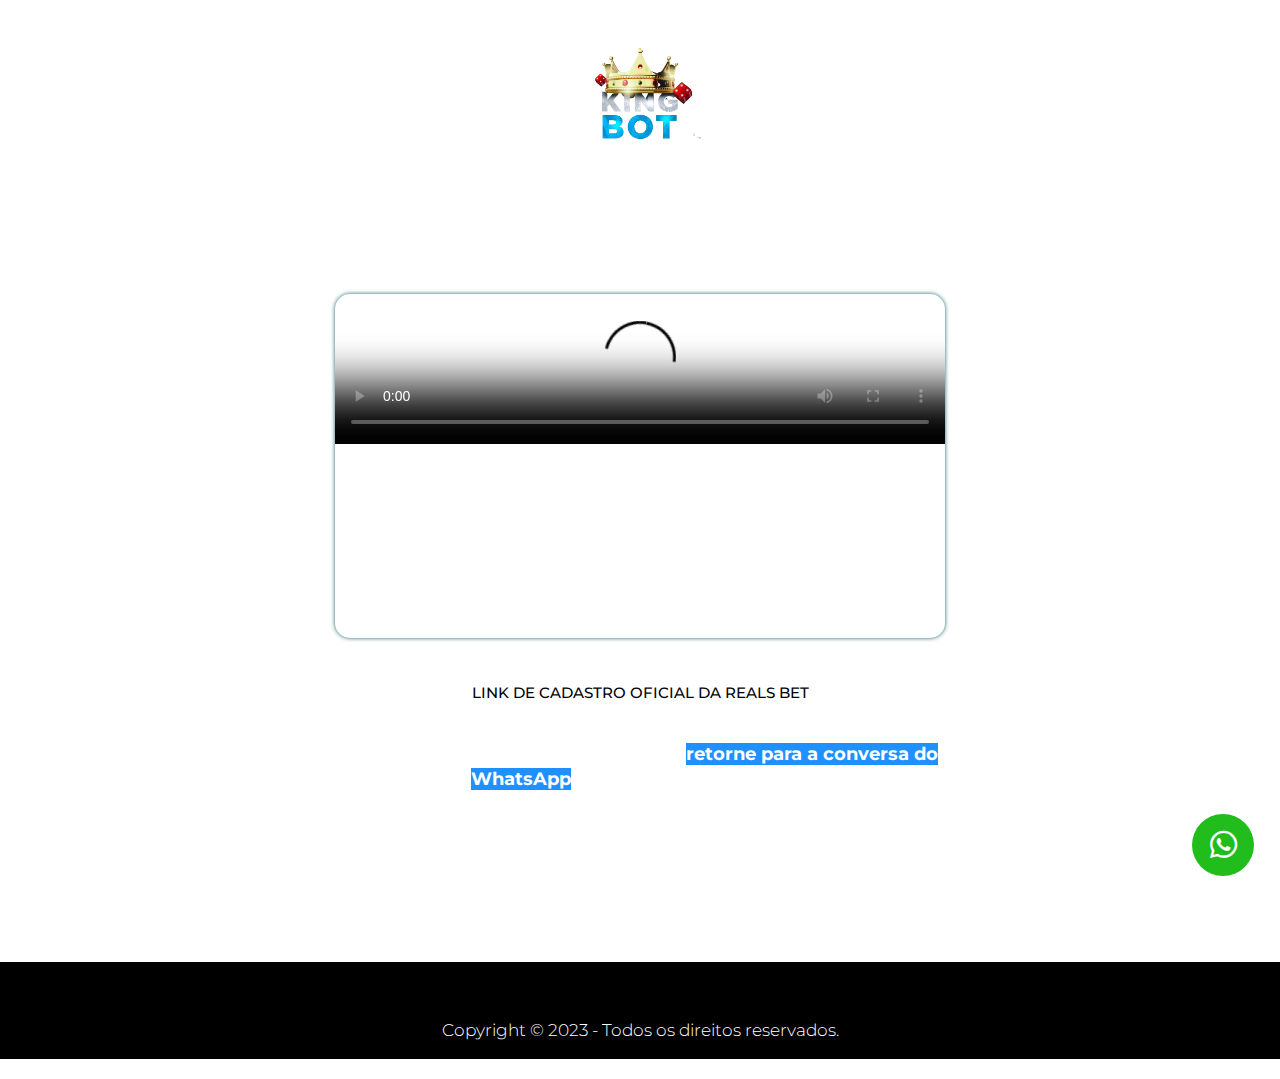
<file: index.html>
<!DOCTYPE html> <html lang="pt-BR"> <head> 	<meta charset="UTF-8"> 		<title>Aula Gratuita King Bot &#8211; o </title> <meta name='robots' content='max-image-preview:large' /> <link rel="alternate" type="application/rss+xml" title="Feed para Contato Rodrigo  &raquo;" href="https://joaopaulobold.com.br/feed/" /> <link rel="alternate" type="application/rss+xml" title="Feed de comentários para Contato Rodrigo  &raquo;" href="https://joaopaulobold.com.br/comments/feed/" /> <script>
window._wpemojiSettings = {"baseUrl":"https:\/\/s.w.org\/images\/core\/emoji\/14.0.0\/72x72\/","ext":".png","svgUrl":"https:\/\/s.w.org\/images\/core\/emoji\/14.0.0\/svg\/","svgExt":".svg","source":{"concatemoji":"https:\/\/joaopaulobold.com.br\/wp-includes\/js\/wp-emoji-release.min.js?ver=6.1.1"}};
/*! This file is auto-generated */
!function(e,a,t){var n,r,o,i=a.createElement("canvas"),p=i.getContext&&i.getContext("2d");function s(e,t){var a=String.fromCharCode,e=(p.clearRect(0,0,i.width,i.height),p.fillText(a.apply(this,e),0,0),i.toDataURL());return p.clearRect(0,0,i.width,i.height),p.fillText(a.apply(this,t),0,0),e===i.toDataURL()}function c(e){var t=a.createElement("script");t.src=e,t.defer=t.type="text/javascript",a.getElementsByTagName("head")[0].appendChild(t)}for(o=Array("flag","emoji"),t.supports={everything:!0,everythingExceptFlag:!0},r=0;r<o.length;r++)t.supports[o[r]]=function(e){if(p&&p.fillText)switch(p.textBaseline="top",p.font="600 32px Arial",e){case"flag":return s([127987,65039,8205,9895,65039],[127987,65039,8203,9895,65039])?!1:!s([55356,56826,55356,56819],[55356,56826,8203,55356,56819])&&!s([55356,57332,56128,56423,56128,56418,56128,56421,56128,56430,56128,56423,56128,56447],[55356,57332,8203,56128,56423,8203,56128,56418,8203,56128,56421,8203,56128,56430,8203,56128,56423,8203,56128,56447]);case"emoji":return!s([129777,127995,8205,129778,127999],[129777,127995,8203,129778,127999])}return!1}(o[r]),t.supports.everything=t.supports.everything&&t.supports[o[r]],"flag"!==o[r]&&(t.supports.everythingExceptFlag=t.supports.everythingExceptFlag&&t.supports[o[r]]);t.supports.everythingExceptFlag=t.supports.everythingExceptFlag&&!t.supports.flag,t.DOMReady=!1,t.readyCallback=function(){t.DOMReady=!0},t.supports.everything||(n=function(){t.readyCallback()},a.addEventListener?(a.addEventListener("DOMContentLoaded",n,!1),e.addEventListener("load",n,!1)):(e.attachEvent("onload",n),a.attachEvent("onreadystatechange",function(){"complete"===a.readyState&&t.readyCallback()})),(e=t.source||{}).concatemoji?c(e.concatemoji):e.wpemoji&&e.twemoji&&(c(e.twemoji),c(e.wpemoji)))}(window,document,window._wpemojiSettings);
</script> <style> img.wp-smiley, img.emoji { 	display: inline !important; 	border: none !important; 	box-shadow: none !important; 	height: 1em !important; 	width: 1em !important; 	margin: 0 0.07em !important; 	vertical-align: -0.1em !important; 	background: none !important; 	padding: 0 !important; } </style> 	<link rel='stylesheet' id='wp-block-library-css' href='./css/dist-block-library-style.min.css' media='all' /> <link rel='stylesheet' id='classic-theme-styles-css' href='./css/qtf-classic-themes.min.css' media='all' /> <style id='global-styles-inline-css'> body{--wp--preset--color--black: #000000;--wp--preset--color--cyan-bluish-gray: #abb8c3;--wp--preset--color--white: #ffffff;--wp--preset--color--pale-pink: #f78da7;--wp--preset--color--vivid-red: #cf2e2e;--wp--preset--color--luminous-vivid-orange: #ff6900;--wp--preset--color--luminous-vivid-amber: #fcb900;--wp--preset--color--light-green-cyan: #7bdcb5;--wp--preset--color--vivid-green-cyan: #00d084;--wp--preset--color--pale-cyan-blue: #8ed1fc;--wp--preset--color--vivid-cyan-blue: #0693e3;--wp--preset--color--vivid-purple: #9b51e0;--wp--preset--gradient--vivid-cyan-blue-to-vivid-purple: linear-gradient(135deg,rgba(6,147,227,1) 0%,rgb(155,81,224) 100%);--wp--preset--gradient--light-green-cyan-to-vivid-green-cyan: linear-gradient(135deg,rgb(122,220,180) 0%,rgb(0,208,130) 100%);--wp--preset--gradient--luminous-vivid-amber-to-luminous-vivid-orange: linear-gradient(135deg,rgba(252,185,0,1) 0%,rgba(255,105,0,1) 100%);--wp--preset--gradient--luminous-vivid-orange-to-vivid-red: linear-gradient(135deg,rgba(255,105,0,1) 0%,rgb(207,46,46) 100%);--wp--preset--gradient--very-light-gray-to-cyan-bluish-gray: linear-gradient(135deg,rgb(238,238,238) 0%,rgb(169,184,195) 100%);--wp--preset--gradient--cool-to-warm-spectrum: linear-gradient(135deg,rgb(74,234,220) 0%,rgb(151,120,209) 20%,rgb(207,42,186) 40%,rgb(238,44,130) 60%,rgb(251,105,98) 80%,rgb(254,248,76) 100%);--wp--preset--gradient--blush-light-purple: linear-gradient(135deg,rgb(255,206,236) 0%,rgb(152,150,240) 100%);--wp--preset--gradient--blush-bordeaux: linear-gradient(135deg,rgb(254,205,165) 0%,rgb(254,45,45) 50%,rgb(107,0,62) 100%);--wp--preset--gradient--luminous-dusk: linear-gradient(135deg,rgb(255,203,112) 0%,rgb(199,81,192) 50%,rgb(65,88,208) 100%);--wp--preset--gradient--pale-ocean: linear-gradient(135deg,rgb(255,245,203) 0%,rgb(182,227,212) 50%,rgb(51,167,181) 100%);--wp--preset--gradient--electric-grass: linear-gradient(135deg,rgb(202,248,128) 0%,rgb(113,206,126) 100%);--wp--preset--gradient--midnight: linear-gradient(135deg,rgb(2,3,129) 0%,rgb(40,116,252) 100%);--wp--preset--duotone--dark-grayscale: url('#wp-duotone-dark-grayscale');--wp--preset--duotone--grayscale: url('#wp-duotone-grayscale');--wp--preset--duotone--purple-yellow: url('#wp-duotone-purple-yellow');--wp--preset--duotone--blue-red: url('#wp-duotone-blue-red');--wp--preset--duotone--midnight: url('#wp-duotone-midnight');--wp--preset--duotone--magenta-yellow: url('#wp-duotone-magenta-yellow');--wp--preset--duotone--purple-green: url('#wp-duotone-purple-green');--wp--preset--duotone--blue-orange: url('#wp-duotone-blue-orange');--wp--preset--font-size--small: 13px;--wp--preset--font-size--medium: 20px;--wp--preset--font-size--large: 36px;--wp--preset--font-size--x-large: 42px;--wp--preset--spacing--20: 0.44rem;--wp--preset--spacing--30: 0.67rem;--wp--preset--spacing--40: 1rem;--wp--preset--spacing--50: 1.5rem;--wp--preset--spacing--60: 2.25rem;--wp--preset--spacing--70: 3.38rem;--wp--preset--spacing--80: 5.06rem;}:where(.is-layout-flex){gap: 0.5em;}body .is-layout-flow > .alignleft{float: left;margin-inline-start: 0;margin-inline-end: 2em;}body .is-layout-flow > .alignright{float: right;margin-inline-start: 2em;margin-inline-end: 0;}body .is-layout-flow > .aligncenter{margin-left: auto !important;margin-right: auto !important;}body .is-layout-constrained > .alignleft{float: left;margin-inline-start: 0;margin-inline-end: 2em;}body .is-layout-constrained > .alignright{float: right;margin-inline-start: 2em;margin-inline-end: 0;}body .is-layout-constrained > .aligncenter{margin-left: auto !important;margin-right: auto !important;}body .is-layout-constrained > :where(:not(.alignleft):not(.alignright):not(.alignfull)){max-width: var(--wp--style--global--content-size);margin-left: auto !important;margin-right: auto !important;}body .is-layout-constrained > .alignwide{max-width: var(--wp--style--global--wide-size);}body .is-layout-flex{display: flex;}body .is-layout-flex{flex-wrap: wrap;align-items: center;}body .is-layout-flex > *{margin: 0;}:where(.wp-block-columns.is-layout-flex){gap: 2em;}.has-black-color{color: var(--wp--preset--color--black) !important;}.has-cyan-bluish-gray-color{color: var(--wp--preset--color--cyan-bluish-gray) !important;}.has-white-color{color: var(--wp--preset--color--white) !important;}.has-pale-pink-color{color: var(--wp--preset--color--pale-pink) !important;}.has-vivid-red-color{color: var(--wp--preset--color--vivid-red) !important;}.has-luminous-vivid-orange-color{color: var(--wp--preset--color--luminous-vivid-orange) !important;}.has-luminous-vivid-amber-color{color: var(--wp--preset--color--luminous-vivid-amber) !important;}.has-light-green-cyan-color{color: var(--wp--preset--color--light-green-cyan) !important;}.has-vivid-green-cyan-color{color: var(--wp--preset--color--vivid-green-cyan) !important;}.has-pale-cyan-blue-color{color: var(--wp--preset--color--pale-cyan-blue) !important;}.has-vivid-cyan-blue-color{color: var(--wp--preset--color--vivid-cyan-blue) !important;}.has-vivid-purple-color{color: var(--wp--preset--color--vivid-purple) !important;}.has-black-background-color{background-color: var(--wp--preset--color--black) !important;}.has-cyan-bluish-gray-background-color{background-color: var(--wp--preset--color--cyan-bluish-gray) !important;}.has-white-background-color{background-color: var(--wp--preset--color--white) !important;}.has-pale-pink-background-color{background-color: var(--wp--preset--color--pale-pink) !important;}.has-vivid-red-background-color{background-color: var(--wp--preset--color--vivid-red) !important;}.has-luminous-vivid-orange-background-color{background-color: var(--wp--preset--color--luminous-vivid-orange) !important;}.has-luminous-vivid-amber-background-color{background-color: var(--wp--preset--color--luminous-vivid-amber) !important;}.has-light-green-cyan-background-color{background-color: var(--wp--preset--color--light-green-cyan) !important;}.has-vivid-green-cyan-background-color{background-color: var(--wp--preset--color--vivid-green-cyan) !important;}.has-pale-cyan-blue-background-color{background-color: var(--wp--preset--color--pale-cyan-blue) !important;}.has-vivid-cyan-blue-background-color{background-color: var(--wp--preset--color--vivid-cyan-blue) !important;}.has-vivid-purple-background-color{background-color: var(--wp--preset--color--vivid-purple) !important;}.has-black-border-color{border-color: var(--wp--preset--color--black) !important;}.has-cyan-bluish-gray-border-color{border-color: var(--wp--preset--color--cyan-bluish-gray) !important;}.has-white-border-color{border-color: var(--wp--preset--color--white) !important;}.has-pale-pink-border-color{border-color: var(--wp--preset--color--pale-pink) !important;}.has-vivid-red-border-color{border-color: var(--wp--preset--color--vivid-red) !important;}.has-luminous-vivid-orange-border-color{border-color: var(--wp--preset--color--luminous-vivid-orange) !important;}.has-luminous-vivid-amber-border-color{border-color: var(--wp--preset--color--luminous-vivid-amber) !important;}.has-light-green-cyan-border-color{border-color: var(--wp--preset--color--light-green-cyan) !important;}.has-vivid-green-cyan-border-color{border-color: var(--wp--preset--color--vivid-green-cyan) !important;}.has-pale-cyan-blue-border-color{border-color: var(--wp--preset--color--pale-cyan-blue) !important;}.has-vivid-cyan-blue-border-color{border-color: var(--wp--preset--color--vivid-cyan-blue) !important;}.has-vivid-purple-border-color{border-color: var(--wp--preset--color--vivid-purple) !important;}.has-vivid-cyan-blue-to-vivid-purple-gradient-background{background: var(--wp--preset--gradient--vivid-cyan-blue-to-vivid-purple) !important;}.has-light-green-cyan-to-vivid-green-cyan-gradient-background{background: var(--wp--preset--gradient--light-green-cyan-to-vivid-green-cyan) !important;}.has-luminous-vivid-amber-to-luminous-vivid-orange-gradient-background{background: var(--wp--preset--gradient--luminous-vivid-amber-to-luminous-vivid-orange) !important;}.has-luminous-vivid-orange-to-vivid-red-gradient-background{background: var(--wp--preset--gradient--luminous-vivid-orange-to-vivid-red) !important;}.has-very-light-gray-to-cyan-bluish-gray-gradient-background{background: var(--wp--preset--gradient--very-light-gray-to-cyan-bluish-gray) !important;}.has-cool-to-warm-spectrum-gradient-background{background: var(--wp--preset--gradient--cool-to-warm-spectrum) !important;}.has-blush-light-purple-gradient-background{background: var(--wp--preset--gradient--blush-light-purple) !important;}.has-blush-bordeaux-gradient-background{background: var(--wp--preset--gradient--blush-bordeaux) !important;}.has-luminous-dusk-gradient-background{background: var(--wp--preset--gradient--luminous-dusk) !important;}.has-pale-ocean-gradient-background{background: var(--wp--preset--gradient--pale-ocean) !important;}.has-electric-grass-gradient-background{background: var(--wp--preset--gradient--electric-grass) !important;}.has-midnight-gradient-background{background: var(--wp--preset--gradient--midnight) !important;}.has-small-font-size{font-size: var(--wp--preset--font-size--small) !important;}.has-medium-font-size{font-size: var(--wp--preset--font-size--medium) !important;}.has-large-font-size{font-size: var(--wp--preset--font-size--large) !important;}.has-x-large-font-size{font-size: var(--wp--preset--font-size--x-large) !important;} .wp-block-navigation a:where(:not(.wp-element-button)){color: inherit;} :where(.wp-block-columns.is-layout-flex){gap: 2em;} .wp-block-pullquote{font-size: 1.5em;line-height: 1.6;} </style> <link rel='stylesheet' id='hello-elementor-css' href='./css/hello-elementor-style.min.css' media='all' /> <link rel='stylesheet' id='hello-elementor-theme-style-css' href='./css/hello-elementor-theme.min.css' media='all' /> <link rel='stylesheet' id='elementor-frontend-css' href='./css/elementor-css-custom-frontend-lite.min.css' media='all' /> <link rel='stylesheet' id='elementor-post-6-css' href='./css/elementor-css-post-6.css' media='all' /> <link rel='stylesheet' id='elementor-icons-ekiticons-css' href='./css/elementskit-lite-modules-elementskit-icon-pack-assets-css-ekiticons.css' media='all' /> <link rel='stylesheet' id='elementor-icons-css' href='./css/elementor-assets-lib-eicons-css-elementor-icons.min.css' media='all' /> <link rel='stylesheet' id='elementor-global-css' href='./css/elementor-css-global.css' media='all' /> <link rel='stylesheet' id='elementor-post-720-css' href='./css/elementor-css-post-720.css' media='all' /> <link rel='stylesheet' id='ekit-widget-styles-css' href='./css/elementskit-lite-widgets-init-assets-css-widget-styles.css' media='all' /> <link rel='stylesheet' id='ekit-responsive-css' href='./css/elementskit-lite-widgets-init-assets-css-responsive.css' media='all' /> <link rel='stylesheet' id='eael-general-css' href='./css/essential-addons-for-elementor-lite-assets-front-end-css-view-general.min.css' media='all' /> <link rel='stylesheet' id='google-fonts-1-css' href='https://fonts.googleapis.com/css?family=Poppins%3A100%2C100italic%2C200%2C200italic%2C300%2C300italic%2C400%2C400italic%2C500%2C500italic%2C600%2C600italic%2C700%2C700italic%2C800%2C800italic%2C900%2C900italic%7CMontserrat%3A100%2C100italic%2C200%2C200italic%2C300%2C300italic%2C400%2C400italic%2C500%2C500italic%2C600%2C600italic%2C700%2C700italic%2C800%2C800italic%2C900%2C900italic&#038;display=auto&#038;ver=6.1.1' media='all' /> <link rel='stylesheet' id='elementor-icons-shared-0-css' href='./css/elementor-assets-lib-font-awesome-css-fontawesome.min.css' media='all' /> <link rel='stylesheet' id='elementor-icons-fa-brands-css' href='./css/elementor-assets-lib-font-awesome-css-brands.min.css' media='all' />         <script>
            /* <![CDATA[ */
            var rcewpp = {
                "ajax_url":"https://joaopaulobold.com.br/wp-admin/admin-ajax.php",
                "nonce": "4cfbccef31",
                "home_url": "https://joaopaulobold.com.br/",
                "settings_icon": 'https://joaopaulobold.com.br/wp-content/plugins/export-wp-page-to-static-html/admin/images/settings.png',
                "settings_hover_icon": 'https://joaopaulobold.com.br/wp-content/plugins/export-wp-page-to-static-html/admin/images/settings_hover.png'
            };
            /* ]]\> */
        </script>         <script src='./js/jquery-jquery.min.js' id='jquery-core-js'></script> <script src='./js/jquery-jquery-migrate.min.js' id='jquery-migrate-js'></script> <link rel="https://api.w.org/" href="https://joaopaulobold.com.br/wp-json/" /><link rel="alternate" type="application/json" href="https://joaopaulobold.com.br/wp-json/wp/v2/pages/720" /><link rel="EditURI" type="application/rsd+xml" title="RSD" href="https://joaopaulobold.com.br/xmlrpc.php?rsd" /> <link rel="wlwmanifest" type="application/wlwmanifest+xml" href="https://joaopaulobold.com.br/wp-includes/wlwmanifest.xml" /> <meta name="generator" content="WordPress 6.1.1" /> <link rel="canonical" href="https://joaopaulobold.com.br/aula-gratuita-king-bot/" /> <link rel='shortlink' href='https://joaopaulobold.com.br/?p=720' /> <link rel="alternate" type="application/json+oembed" href="https://joaopaulobold.com.br/wp-json/oembed/1.0/embed?url=https%3A%2F%2Fjoaopaulobold.com.br%2Faula-gratuita-king-bot%2F" /> <link rel="alternate" type="text/xml+oembed" href="https://joaopaulobold.com.br/wp-json/oembed/1.0/embed?url=https%3A%2F%2Fjoaopaulobold.com.br%2Faula-gratuita-king-bot%2F&#038;format=xml" /> <link rel="icon" href="./images/cropped-190411-32x32.png" sizes="32x32" /> <link rel="icon" href="./images/cropped-190411-192x192.png" sizes="192x192" /> <link rel="apple-touch-icon" href="./images/cropped-190411-180x180.png" /> <meta name="msapplication-TileImage" content="https://joaopaulobold.com.br/wp-content/uploads/2022/12/cropped-190411-270x270.png" /> 		<style id="wp-custom-css"> 			  /** Start Block Kit CSS: 141-3-1d55f1e76be9fb1a8d9de88accbe962f **/  .envato-kit-138-bracket .elementor-widget-container > *:before{ 	content:"["; 	color:#ffab00; 	display:inline-block; 	margin-right:4px; 	line-height:1em; 	position:relative; 	top:-1px; }  .envato-kit-138-bracket .elementor-widget-container > *:after{ 	content:"]"; 	color:#ffab00; 	display:inline-block; 	margin-left:4px; 	line-height:1em; 	position:relative; 	top:-1px; }  /** End Block Kit CSS: 141-3-1d55f1e76be9fb1a8d9de88accbe962f **/  		</style> 			<meta name="viewport" content="width=device-width, initial-scale=1.0, viewport-fit=cover" /></head> <body class="page-template page-template-elementor_canvas page page-id-720 wp-custom-logo elementor-default elementor-template-canvas elementor-kit-6 elementor-page elementor-page-720"> 	<svg xmlns="http://www.w3.org/2000/svg" viewbox="0 0 0 0" width="0" height="0" focusable="false" role="none" style="visibility: hidden; position: absolute; left: -9999px; overflow: hidden;" ><defs><filter id="wp-duotone-dark-grayscale"><fecolormatrix color-interpolation-filters="sRGB" type="matrix" values=" .299 .587 .114 0 0 .299 .587 .114 0 0 .299 .587 .114 0 0 .299 .587 .114 0 0 " /><fecomponenttransfer color-interpolation-filters="sRGB" ><fefuncr type="table" tablevalues="0 0.49803921568627" /><fefuncg type="table" tablevalues="0 0.49803921568627" /><fefuncb type="table" tablevalues="0 0.49803921568627" /><fefunca type="table" tablevalues="1 1" /></fecomponenttransfer><fecomposite in2="SourceGraphic" operator="in" /></filter></defs></svg><svg xmlns="http://www.w3.org/2000/svg" viewbox="0 0 0 0" width="0" height="0" focusable="false" role="none" style="visibility: hidden; position: absolute; left: -9999px; overflow: hidden;" ><defs><filter id="wp-duotone-grayscale"><fecolormatrix color-interpolation-filters="sRGB" type="matrix" values=" .299 .587 .114 0 0 .299 .587 .114 0 0 .299 .587 .114 0 0 .299 .587 .114 0 0 " /><fecomponenttransfer color-interpolation-filters="sRGB" ><fefuncr type="table" tablevalues="0 1" /><fefuncg type="table" tablevalues="0 1" /><fefuncb type="table" tablevalues="0 1" /><fefunca type="table" tablevalues="1 1" /></fecomponenttransfer><fecomposite in2="SourceGraphic" operator="in" /></filter></defs></svg><svg xmlns="http://www.w3.org/2000/svg" viewbox="0 0 0 0" width="0" height="0" focusable="false" role="none" style="visibility: hidden; position: absolute; left: -9999px; overflow: hidden;" ><defs><filter id="wp-duotone-purple-yellow"><fecolormatrix color-interpolation-filters="sRGB" type="matrix" values=" .299 .587 .114 0 0 .299 .587 .114 0 0 .299 .587 .114 0 0 .299 .587 .114 0 0 " /><fecomponenttransfer color-interpolation-filters="sRGB" ><fefuncr type="table" tablevalues="0.54901960784314 0.98823529411765" /><fefuncg type="table" tablevalues="0 1" /><fefuncb type="table" tablevalues="0.71764705882353 0.25490196078431" /><fefunca type="table" tablevalues="1 1" /></fecomponenttransfer><fecomposite in2="SourceGraphic" operator="in" /></filter></defs></svg><svg xmlns="http://www.w3.org/2000/svg" viewbox="0 0 0 0" width="0" height="0" focusable="false" role="none" style="visibility: hidden; position: absolute; left: -9999px; overflow: hidden;" ><defs><filter id="wp-duotone-blue-red"><fecolormatrix color-interpolation-filters="sRGB" type="matrix" values=" .299 .587 .114 0 0 .299 .587 .114 0 0 .299 .587 .114 0 0 .299 .587 .114 0 0 " /><fecomponenttransfer color-interpolation-filters="sRGB" ><fefuncr type="table" tablevalues="0 1" /><fefuncg type="table" tablevalues="0 0.27843137254902" /><fefuncb type="table" tablevalues="0.5921568627451 0.27843137254902" /><fefunca type="table" tablevalues="1 1" /></fecomponenttransfer><fecomposite in2="SourceGraphic" operator="in" /></filter></defs></svg><svg xmlns="http://www.w3.org/2000/svg" viewbox="0 0 0 0" width="0" height="0" focusable="false" role="none" style="visibility: hidden; position: absolute; left: -9999px; overflow: hidden;" ><defs><filter id="wp-duotone-midnight"><fecolormatrix color-interpolation-filters="sRGB" type="matrix" values=" .299 .587 .114 0 0 .299 .587 .114 0 0 .299 .587 .114 0 0 .299 .587 .114 0 0 " /><fecomponenttransfer color-interpolation-filters="sRGB" ><fefuncr type="table" tablevalues="0 0" /><fefuncg type="table" tablevalues="0 0.64705882352941" /><fefuncb type="table" tablevalues="0 1" /><fefunca type="table" tablevalues="1 1" /></fecomponenttransfer><fecomposite in2="SourceGraphic" operator="in" /></filter></defs></svg><svg xmlns="http://www.w3.org/2000/svg" viewbox="0 0 0 0" width="0" height="0" focusable="false" role="none" style="visibility: hidden; position: absolute; left: -9999px; overflow: hidden;" ><defs><filter id="wp-duotone-magenta-yellow"><fecolormatrix color-interpolation-filters="sRGB" type="matrix" values=" .299 .587 .114 0 0 .299 .587 .114 0 0 .299 .587 .114 0 0 .299 .587 .114 0 0 " /><fecomponenttransfer color-interpolation-filters="sRGB" ><fefuncr type="table" tablevalues="0.78039215686275 1" /><fefuncg type="table" tablevalues="0 0.94901960784314" /><fefuncb type="table" tablevalues="0.35294117647059 0.47058823529412" /><fefunca type="table" tablevalues="1 1" /></fecomponenttransfer><fecomposite in2="SourceGraphic" operator="in" /></filter></defs></svg><svg xmlns="http://www.w3.org/2000/svg" viewbox="0 0 0 0" width="0" height="0" focusable="false" role="none" style="visibility: hidden; position: absolute; left: -9999px; overflow: hidden;" ><defs><filter id="wp-duotone-purple-green"><fecolormatrix color-interpolation-filters="sRGB" type="matrix" values=" .299 .587 .114 0 0 .299 .587 .114 0 0 .299 .587 .114 0 0 .299 .587 .114 0 0 " /><fecomponenttransfer color-interpolation-filters="sRGB" ><fefuncr type="table" tablevalues="0.65098039215686 0.40392156862745" /><fefuncg type="table" tablevalues="0 1" /><fefuncb type="table" tablevalues="0.44705882352941 0.4" /><fefunca type="table" tablevalues="1 1" /></fecomponenttransfer><fecomposite in2="SourceGraphic" operator="in" /></filter></defs></svg><svg xmlns="http://www.w3.org/2000/svg" viewbox="0 0 0 0" width="0" height="0" focusable="false" role="none" style="visibility: hidden; position: absolute; left: -9999px; overflow: hidden;" ><defs><filter id="wp-duotone-blue-orange"><fecolormatrix color-interpolation-filters="sRGB" type="matrix" values=" .299 .587 .114 0 0 .299 .587 .114 0 0 .299 .587 .114 0 0 .299 .587 .114 0 0 " /><fecomponenttransfer color-interpolation-filters="sRGB" ><fefuncr type="table" tablevalues="0.098039215686275 1" /><fefuncg type="table" tablevalues="0 0.66274509803922" /><fefuncb type="table" tablevalues="0.84705882352941 0.41960784313725" /><fefunca type="table" tablevalues="1 1" /></fecomponenttransfer><fecomposite in2="SourceGraphic" operator="in" /></filter></defs></svg>		<div data-elementor-type="wp-page" data-elementor-id="720" class="elementor elementor-720"> 							<div class="elementor-element elementor-element-4db82f0 e-container--row e-container" data-id="4db82f0" data-element_type="container" data-settings="{&quot;background_background&quot;:&quot;classic&quot;}">		<div class="elementor-element elementor-element-588ad70 e-container--column e-container" data-id="588ad70" data-element_type="container">		</div><div class="elementor-element elementor-element-e55d83e e-container--column e-container" data-id="e55d83e" data-element_type="container">				<div class="elementor-element elementor-element-751a801 elementor-widget elementor-widget-image" data-id="751a801" data-element_type="widget" data-widget_type="image.default"> 				<div class="elementor-widget-container"> 			<style>/*! elementor - v3.7.8 - 02-10-2022 */ .elementor-widget-image{text-align:center}.elementor-widget-image a{display:inline-block}.elementor-widget-image a img[src$=".svg"]{width:48px}.elementor-widget-image img{vertical-align:middle;display:inline-block}</style>												<img decoding="async" width="578" height="432" src="./images/2023-01-IMG_9296-removebg-preview.png" class="attachment-large size-large" alt="" loading="lazy" srcset="./images/2023-01-IMG_9296-removebg-preview.png 578w, ./images/2023-01-IMG_9296-removebg-preview-300x224.png 300w" sizes="(max-width: 578px) 100vw, 578px" />															</div> 				</div> 				<div class="elementor-element elementor-element-f746ef8 elementor-widget elementor-widget-heading" data-id="f746ef8" data-element_type="widget" data-widget_type="heading.default"> 				<div class="elementor-widget-container"> 			<style>/*! elementor - v3.7.8 - 02-10-2022 */ .elementor-heading-title{padding:0;margin:0;line-height:1}.elementor-widget-heading .elementor-heading-title[class*=elementor-size-]>a{color:inherit;font-size:inherit;line-height:inherit}.elementor-widget-heading .elementor-heading-title.elementor-size-small{font-size:15px}.elementor-widget-heading .elementor-heading-title.elementor-size-medium{font-size:19px}.elementor-widget-heading .elementor-heading-title.elementor-size-large{font-size:29px}.elementor-widget-heading .elementor-heading-title.elementor-size-xl{font-size:39px}.elementor-widget-heading .elementor-heading-title.elementor-size-xxl{font-size:59px}</style><h2 class="elementor-heading-title elementor-size-default">Aprenda como funciona nossa Inteligência Artificial (IA)</h2>		</div> 				</div> 				<div class="elementor-element elementor-element-89c86a4 elementor-aspect-ratio-169 elementor-widget elementor-widget-video" data-id="89c86a4" data-element_type="widget" data-settings="{&quot;video_type&quot;:&quot;hosted&quot;,&quot;controls&quot;:&quot;yes&quot;,&quot;aspect_ratio&quot;:&quot;169&quot;}" data-widget_type="video.default"> 				<div class="elementor-widget-container"> 			<style>/*! elementor - v3.7.8 - 02-10-2022 */ .elementor-widget-video .elementor-widget-container{overflow:hidden;-webkit-transform:translateZ(0);transform:translateZ(0)}.elementor-widget-video .elementor-open-inline .elementor-custom-embed-image-overlay{position:absolute;top:0;left:0;width:100%;height:100%;background-size:cover;background-position:50%}.elementor-widget-video .elementor-custom-embed-image-overlay{cursor:pointer;text-align:center}.elementor-widget-video .elementor-custom-embed-image-overlay:hover .elementor-custom-embed-play i{opacity:1}.elementor-widget-video .elementor-custom-embed-image-overlay img{display:block;width:100%}.elementor-widget-video .e-hosted-video .elementor-video{-o-object-fit:cover;object-fit:cover}.e-container>.elementor-widget-video{width:var(--container-widget-width,100%)}</style>		<div class="e-hosted-video elementor-wrapper elementor-fit-aspect-ratio elementor-open-inline"> 					<video class="elementor-video" src="http://joaopaulobold.com.br/wp-content/uploads/2023/01/X2Download.app-MINI-CURSO-KING-BOT-1080p.mp4" controls="" controlslist="nodownload" poster="http://joaopaulobold.com.br/wp-content/uploads/2023/01/IMG_9314.png"></video> 				</div> 				</div> 				</div> 				<div class="elementor-element elementor-element-299c6a5 elementor-align-center animated-slow elementor-invisible elementor-widget elementor-widget-button" data-id="299c6a5" data-element_type="widget" data-settings="{&quot;_animation&quot;:&quot;bounce&quot;,&quot;_animation_laptop&quot;:&quot;fadeIn&quot;,&quot;_animation_mobile&quot;:&quot;fadeIn&quot;}" data-widget_type="button.default"> 				<div class="elementor-widget-container"> 					<div class="elementor-button-wrapper"> 			<a href="https://afiliado.realsbet.com/visit/?bta=39368&#038;brand=realsbet" target="_blank" class="elementor-button-link elementor-button elementor-size-sm elementor-animation-pulse" role="button"> 						<span class="elementor-button-content-wrapper"> 						<span class="elementor-button-text">LINK DE CADASTRO OFICIAL DA REALS BET</span> 		</span> 					</a> 		</div> 				</div> 				</div> 				<div class="elementor-element elementor-element-77db6f4 elementor-widget elementor-widget-heading" data-id="77db6f4" data-element_type="widget" data-widget_type="heading.default"> 				<div class="elementor-widget-container"> 			<h2 class="elementor-heading-title elementor-size-default">Assim que terminar de assistir a aula, <span style="color:#ffffff ;background-color:#1E90FF"><b>retorne para a conversa do WhatsApp</b></span> para ir pro próximo passo.</h2>		</div> 				</div> 		</div><div class="elementor-element elementor-element-c925e2e e-container--column e-container" data-id="c925e2e" data-element_type="container">		</div></div><div class="elementor-element elementor-element-584a5fe e-container--row e-container" data-id="584a5fe" data-element_type="container" data-settings="{&quot;background_background&quot;:&quot;classic&quot;}">		<div class="elementor-element elementor-element-7740c6b e-container--column e-container" data-id="7740c6b" data-element_type="container">		</div><div class="elementor-element elementor-element-1ca1c06 e-container--column e-container" data-id="1ca1c06" data-element_type="container">				<div class="elementor-element elementor-element-835c610 elementor-widget elementor-widget-heading" data-id="835c610" data-element_type="widget" data-widget_type="heading.default"> 				<div class="elementor-widget-container"> 			<h4 class="elementor-heading-title elementor-size-default">Copyright © 2023 - Todos os direitos reservados.</h4>		</div> 				</div> 				<div class="elementor-element elementor-element-23a90b7 elementor-view-stacked elementor-widget__width-auto elementor-fixed animated-slow elementor-shape-circle elementor-invisible elementor-widget elementor-widget-icon" data-id="23a90b7" data-element_type="widget" data-settings="{&quot;_position&quot;:&quot;fixed&quot;,&quot;_animation&quot;:&quot;headShake&quot;}" data-widget_type="icon.default"> 				<div class="elementor-widget-container"> 					<div class="elementor-icon-wrapper"> 			<a class="elementor-icon elementor-animation-shrink" href="https://wa.me/5581994267937" target="_blank"> 			<i aria-hidden="true" class="fab fa-whatsapp"></i>			</a> 		</div> 				</div> 				</div> 		</div></div>					</div> 		<link rel='stylesheet' id='e-animations-css' href='./css/elementor-assets-lib-animations-animations.min.css' media='all' /> <script src='./js/hello-elementor-assets-js-hello-frontend.min.js' id='hello-theme-frontend-js'></script> <script src='./js/elementskit-lite-libs-framework-assets-js-frontend-script.js' id='elementskit-framework-js-frontend-js'></script> <script id='elementskit-framework-js-frontend-js-after'>
		var elementskit = {
			resturl: 'https://joaopaulobold.com.br/wp-json/elementskit/v1/',
		}

		
</script> <script src='./js/elementskit-lite-widgets-init-assets-js-widget-scripts.js' id='ekit-widget-scripts-js'></script> <script id='eael-general-js-extra'>
var localize = {"ajaxurl":"https:\/\/joaopaulobold.com.br\/wp-admin\/admin-ajax.php","nonce":"bd20b31b03","i18n":{"added":"Added ","compare":"Compare","loading":"Loading..."},"eael_translate_text":{"required_text":"is a required field","invalid_text":"Invalid","billing_text":"Billing","shipping_text":"Shipping"},"page_permalink":"https:\/\/joaopaulobold.com.br\/aula-gratuita-king-bot\/","cart_redirectition":"","cart_page_url":"","el_breakpoints":{"mobile":{"label":"Celular","value":767,"default_value":767,"direction":"max","is_enabled":true},"mobile_extra":{"label":"Celular extra","value":880,"default_value":880,"direction":"max","is_enabled":true},"tablet":{"label":"Tablet","value":1024,"default_value":1024,"direction":"max","is_enabled":true},"tablet_extra":{"label":"Tablet extra","value":1200,"default_value":1200,"direction":"max","is_enabled":false},"laptop":{"label":"Laptop","value":1366,"default_value":1366,"direction":"max","is_enabled":true},"widescreen":{"label":"Widescreen","value":2400,"default_value":2400,"direction":"min","is_enabled":false}}};
</script> <script src='./js/essential-addons-for-elementor-lite-assets-front-end-js-view-general.min.js' id='eael-general-js'></script> <script src='./js/elementor-assets-js-webpack.runtime.min.js' id='elementor-webpack-runtime-js'></script> <script src='./js/elementor-assets-js-frontend-modules.min.js' id='elementor-frontend-modules-js'></script> <script src='./js/elementor-assets-lib-waypoints-waypoints.min.js' id='elementor-waypoints-js'></script> <script src='./js/jquery-ui-core.min.js' id='jquery-ui-core-js'></script> <script id='elementor-frontend-js-before'>
var elementorFrontendConfig = {"environmentMode":{"edit":false,"wpPreview":false,"isScriptDebug":false},"i18n":{"shareOnFacebook":"Compartilhar no Facebook","shareOnTwitter":"Compartilhar no Twitter","pinIt":"Fixar","download":"Baixar","downloadImage":"Baixar imagem","fullscreen":"Tela cheia","zoom":"Zoom","share":"Compartilhar","playVideo":"Reproduzir v\u00eddeo","previous":"Anterior","next":"Pr\u00f3ximo","close":"Fechar"},"is_rtl":false,"breakpoints":{"xs":0,"sm":480,"md":768,"lg":1025,"xl":1440,"xxl":1600},"responsive":{"breakpoints":{"mobile":{"label":"Celular","value":767,"default_value":767,"direction":"max","is_enabled":true},"mobile_extra":{"label":"Celular extra","value":880,"default_value":880,"direction":"max","is_enabled":true},"tablet":{"label":"Tablet","value":1024,"default_value":1024,"direction":"max","is_enabled":true},"tablet_extra":{"label":"Tablet extra","value":1200,"default_value":1200,"direction":"max","is_enabled":false},"laptop":{"label":"Laptop","value":1366,"default_value":1366,"direction":"max","is_enabled":true},"widescreen":{"label":"Widescreen","value":2400,"default_value":2400,"direction":"min","is_enabled":false}}},"version":"3.7.8","is_static":false,"experimentalFeatures":{"e_dom_optimization":true,"e_optimized_assets_loading":true,"e_optimized_css_loading":true,"a11y_improvements":true,"additional_custom_breakpoints":true,"e_import_export":true,"e_hidden_wordpress_widgets":true,"container":true,"hello-theme-header-footer":true,"landing-pages":true,"elements-color-picker":true,"favorite-widgets":true,"admin-top-bar":true},"urls":{"assets":"https:\/\/joaopaulobold.com.br\/wp-content\/plugins\/elementor\/assets\/"},"settings":{"page":[],"editorPreferences":[]},"kit":{"active_breakpoints":["viewport_mobile","viewport_mobile_extra","viewport_tablet","viewport_laptop"],"global_image_lightbox":"yes","lightbox_enable_counter":"yes","lightbox_enable_fullscreen":"yes","lightbox_enable_zoom":"yes","lightbox_enable_share":"yes","lightbox_title_src":"title","lightbox_description_src":"description","hello_header_logo_type":"logo","hello_footer_logo_type":"logo"},"post":{"id":720,"title":"Aula%20Gratuita%20King%20Bot%20%E2%80%93%20Contato%20Rodrigo%20","excerpt":"","featuredImage":false}};
</script> <script src='./js/elementor-assets-js-frontend.min.js' id='elementor-frontend-js'></script> <script src='./js/elementskit-lite-widgets-init-assets-js-animate-circle.js' id='animate-circle-js'></script> <script id='elementskit-elementor-js-extra'>
var ekit_config = {"ajaxurl":"https:\/\/joaopaulobold.com.br\/wp-admin\/admin-ajax.php","nonce":"260e1aaebc"};
</script> <script src='./js/elementskit-lite-widgets-init-assets-js-elementor.js' id='elementskit-elementor-js'></script> <script src='./js/elementor-assets-lib-swiper-swiper.min.js' id='swiper-js'></script> 	</body> </html>
</file>
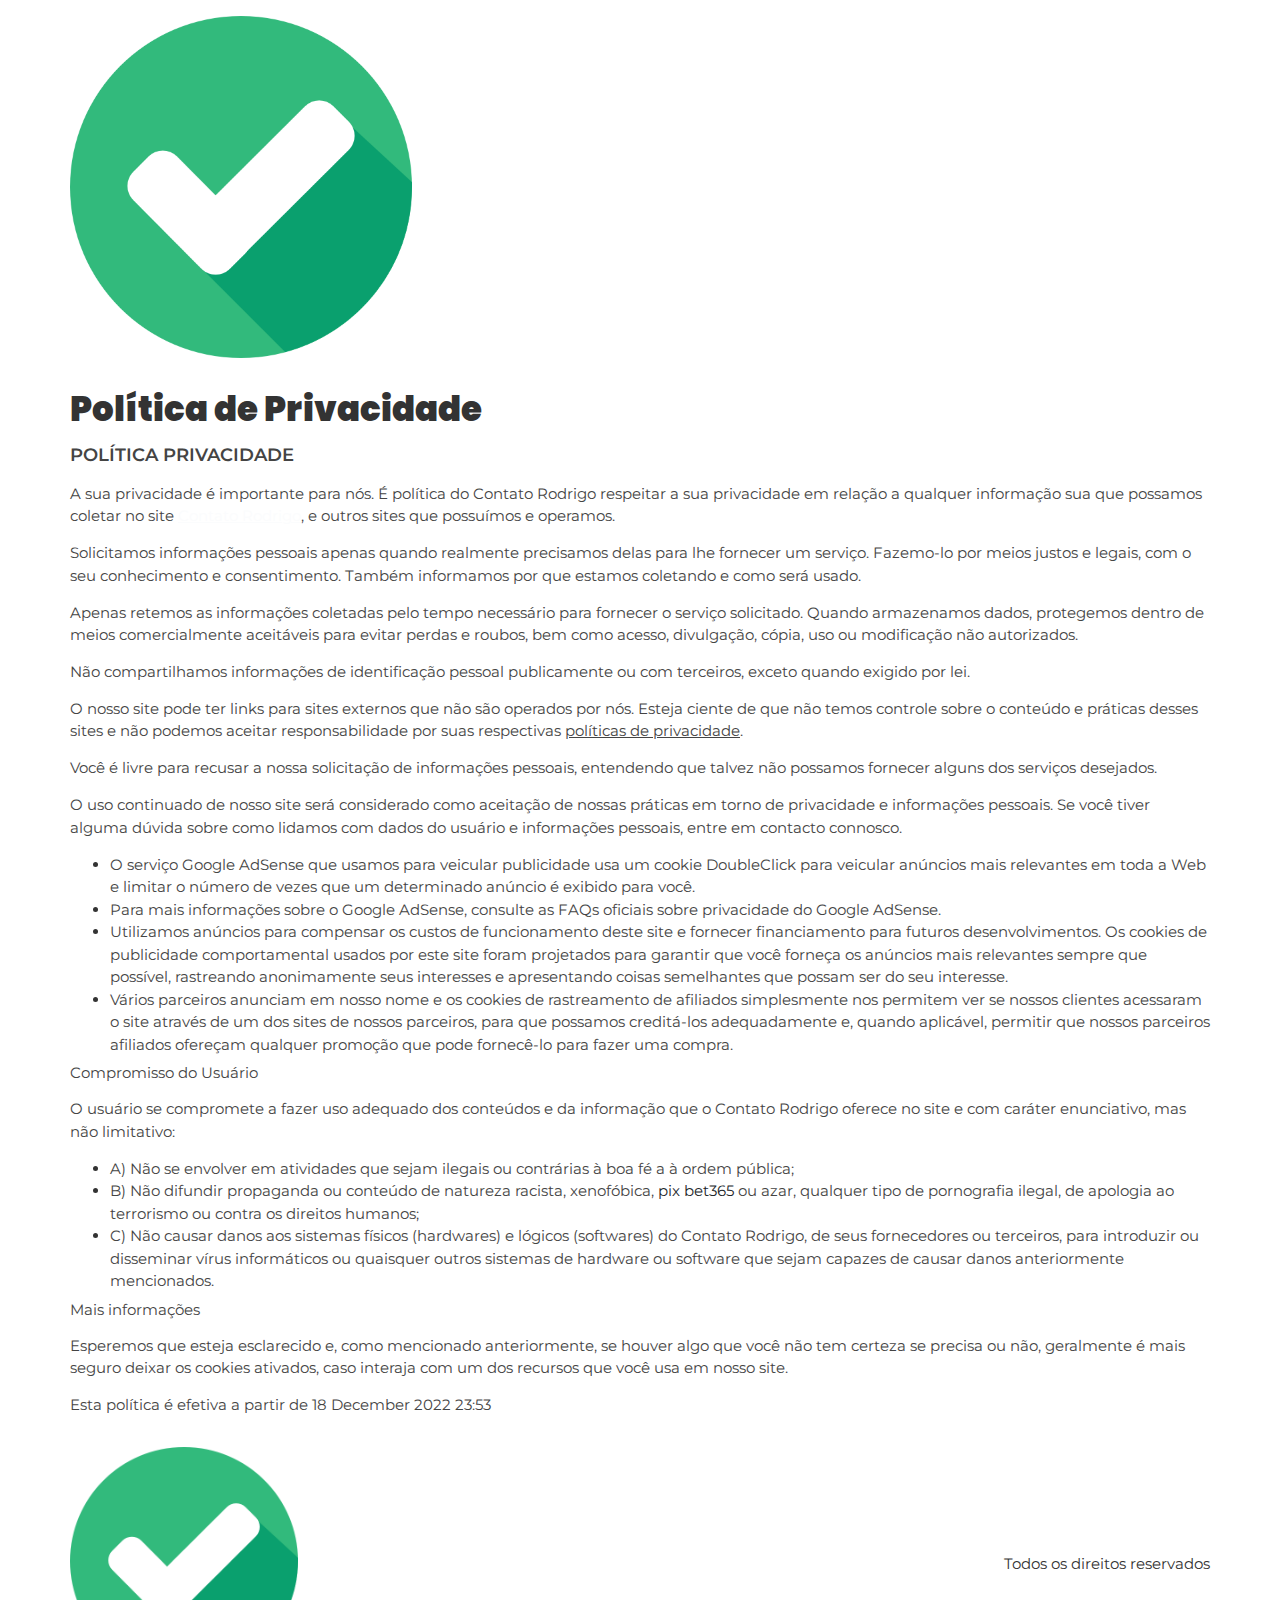
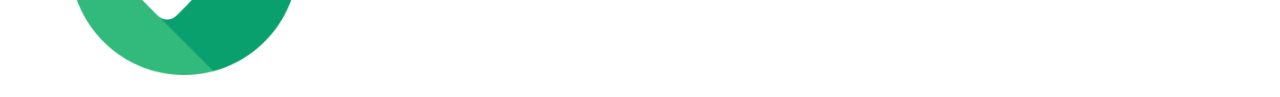
<file: Políticas de privacidade/index.html>
<!doctype html> <html lang="pt-BR"> <head> 	<meta charset="UTF-8"> 		<meta name="viewport" content="width=device-width, initial-scale=1"> 	<link rel="profile" href="https://gmpg.org/xfn/11"> 	<title>Política de Privacidade &#8211; Contato Rodrigo </title> <meta name='robots' content='max-image-preview:large' /> <link rel="alternate" type="application/rss+xml" title="Feed para Contato Rodrigo  &raquo;" href="https://joaopaulobold.com.br/feed/" /> <link rel="alternate" type="application/rss+xml" title="Feed de comentários para Contato Rodrigo  &raquo;" href="https://joaopaulobold.com.br/comments/feed/" /> <script>
window._wpemojiSettings = {"baseUrl":"https:\/\/s.w.org\/images\/core\/emoji\/14.0.0\/72x72\/","ext":".png","svgUrl":"https:\/\/s.w.org\/images\/core\/emoji\/14.0.0\/svg\/","svgExt":".svg","source":{"concatemoji":"https:\/\/joaopaulobold.com.br\/wp-includes\/js\/wp-emoji-release.min.js?ver=6.1.1"}};
/*! This file is auto-generated */
!function(e,a,t){var n,r,o,i=a.createElement("canvas"),p=i.getContext&&i.getContext("2d");function s(e,t){var a=String.fromCharCode,e=(p.clearRect(0,0,i.width,i.height),p.fillText(a.apply(this,e),0,0),i.toDataURL());return p.clearRect(0,0,i.width,i.height),p.fillText(a.apply(this,t),0,0),e===i.toDataURL()}function c(e){var t=a.createElement("script");t.src=e,t.defer=t.type="text/javascript",a.getElementsByTagName("head")[0].appendChild(t)}for(o=Array("flag","emoji"),t.supports={everything:!0,everythingExceptFlag:!0},r=0;r<o.length;r++)t.supports[o[r]]=function(e){if(p&&p.fillText)switch(p.textBaseline="top",p.font="600 32px Arial",e){case"flag":return s([127987,65039,8205,9895,65039],[127987,65039,8203,9895,65039])?!1:!s([55356,56826,55356,56819],[55356,56826,8203,55356,56819])&&!s([55356,57332,56128,56423,56128,56418,56128,56421,56128,56430,56128,56423,56128,56447],[55356,57332,8203,56128,56423,8203,56128,56418,8203,56128,56421,8203,56128,56430,8203,56128,56423,8203,56128,56447]);case"emoji":return!s([129777,127995,8205,129778,127999],[129777,127995,8203,129778,127999])}return!1}(o[r]),t.supports.everything=t.supports.everything&&t.supports[o[r]],"flag"!==o[r]&&(t.supports.everythingExceptFlag=t.supports.everythingExceptFlag&&t.supports[o[r]]);t.supports.everythingExceptFlag=t.supports.everythingExceptFlag&&!t.supports.flag,t.DOMReady=!1,t.readyCallback=function(){t.DOMReady=!0},t.supports.everything||(n=function(){t.readyCallback()},a.addEventListener?(a.addEventListener("DOMContentLoaded",n,!1),e.addEventListener("load",n,!1)):(e.attachEvent("onload",n),a.attachEvent("onreadystatechange",function(){"complete"===a.readyState&&t.readyCallback()})),(e=t.source||{}).concatemoji?c(e.concatemoji):e.wpemoji&&e.twemoji&&(c(e.twemoji),c(e.wpemoji)))}(window,document,window._wpemojiSettings);
</script> <style> img.wp-smiley, img.emoji { 	display: inline !important; 	border: none !important; 	box-shadow: none !important; 	height: 1em !important; 	width: 1em !important; 	margin: 0 0.07em !important; 	vertical-align: -0.1em !important; 	background: none !important; 	padding: 0 !important; } </style> 	<link rel='stylesheet' id='wp-block-library-css' href='./css/dist-block-library-style.min.css' media='all' /> <link rel='stylesheet' id='classic-theme-styles-css' href='./css/pgg-classic-themes.min.css' media='all' /> <style id='global-styles-inline-css'> body{--wp--preset--color--black: #000000;--wp--preset--color--cyan-bluish-gray: #abb8c3;--wp--preset--color--white: #ffffff;--wp--preset--color--pale-pink: #f78da7;--wp--preset--color--vivid-red: #cf2e2e;--wp--preset--color--luminous-vivid-orange: #ff6900;--wp--preset--color--luminous-vivid-amber: #fcb900;--wp--preset--color--light-green-cyan: #7bdcb5;--wp--preset--color--vivid-green-cyan: #00d084;--wp--preset--color--pale-cyan-blue: #8ed1fc;--wp--preset--color--vivid-cyan-blue: #0693e3;--wp--preset--color--vivid-purple: #9b51e0;--wp--preset--gradient--vivid-cyan-blue-to-vivid-purple: linear-gradient(135deg,rgba(6,147,227,1) 0%,rgb(155,81,224) 100%);--wp--preset--gradient--light-green-cyan-to-vivid-green-cyan: linear-gradient(135deg,rgb(122,220,180) 0%,rgb(0,208,130) 100%);--wp--preset--gradient--luminous-vivid-amber-to-luminous-vivid-orange: linear-gradient(135deg,rgba(252,185,0,1) 0%,rgba(255,105,0,1) 100%);--wp--preset--gradient--luminous-vivid-orange-to-vivid-red: linear-gradient(135deg,rgba(255,105,0,1) 0%,rgb(207,46,46) 100%);--wp--preset--gradient--very-light-gray-to-cyan-bluish-gray: linear-gradient(135deg,rgb(238,238,238) 0%,rgb(169,184,195) 100%);--wp--preset--gradient--cool-to-warm-spectrum: linear-gradient(135deg,rgb(74,234,220) 0%,rgb(151,120,209) 20%,rgb(207,42,186) 40%,rgb(238,44,130) 60%,rgb(251,105,98) 80%,rgb(254,248,76) 100%);--wp--preset--gradient--blush-light-purple: linear-gradient(135deg,rgb(255,206,236) 0%,rgb(152,150,240) 100%);--wp--preset--gradient--blush-bordeaux: linear-gradient(135deg,rgb(254,205,165) 0%,rgb(254,45,45) 50%,rgb(107,0,62) 100%);--wp--preset--gradient--luminous-dusk: linear-gradient(135deg,rgb(255,203,112) 0%,rgb(199,81,192) 50%,rgb(65,88,208) 100%);--wp--preset--gradient--pale-ocean: linear-gradient(135deg,rgb(255,245,203) 0%,rgb(182,227,212) 50%,rgb(51,167,181) 100%);--wp--preset--gradient--electric-grass: linear-gradient(135deg,rgb(202,248,128) 0%,rgb(113,206,126) 100%);--wp--preset--gradient--midnight: linear-gradient(135deg,rgb(2,3,129) 0%,rgb(40,116,252) 100%);--wp--preset--duotone--dark-grayscale: url('#wp-duotone-dark-grayscale');--wp--preset--duotone--grayscale: url('#wp-duotone-grayscale');--wp--preset--duotone--purple-yellow: url('#wp-duotone-purple-yellow');--wp--preset--duotone--blue-red: url('#wp-duotone-blue-red');--wp--preset--duotone--midnight: url('#wp-duotone-midnight');--wp--preset--duotone--magenta-yellow: url('#wp-duotone-magenta-yellow');--wp--preset--duotone--purple-green: url('#wp-duotone-purple-green');--wp--preset--duotone--blue-orange: url('#wp-duotone-blue-orange');--wp--preset--font-size--small: 13px;--wp--preset--font-size--medium: 20px;--wp--preset--font-size--large: 36px;--wp--preset--font-size--x-large: 42px;--wp--preset--spacing--20: 0.44rem;--wp--preset--spacing--30: 0.67rem;--wp--preset--spacing--40: 1rem;--wp--preset--spacing--50: 1.5rem;--wp--preset--spacing--60: 2.25rem;--wp--preset--spacing--70: 3.38rem;--wp--preset--spacing--80: 5.06rem;}:where(.is-layout-flex){gap: 0.5em;}body .is-layout-flow > .alignleft{float: left;margin-inline-start: 0;margin-inline-end: 2em;}body .is-layout-flow > .alignright{float: right;margin-inline-start: 2em;margin-inline-end: 0;}body .is-layout-flow > .aligncenter{margin-left: auto !important;margin-right: auto !important;}body .is-layout-constrained > .alignleft{float: left;margin-inline-start: 0;margin-inline-end: 2em;}body .is-layout-constrained > .alignright{float: right;margin-inline-start: 2em;margin-inline-end: 0;}body .is-layout-constrained > .aligncenter{margin-left: auto !important;margin-right: auto !important;}body .is-layout-constrained > :where(:not(.alignleft):not(.alignright):not(.alignfull)){max-width: var(--wp--style--global--content-size);margin-left: auto !important;margin-right: auto !important;}body .is-layout-constrained > .alignwide{max-width: var(--wp--style--global--wide-size);}body .is-layout-flex{display: flex;}body .is-layout-flex{flex-wrap: wrap;align-items: center;}body .is-layout-flex > *{margin: 0;}:where(.wp-block-columns.is-layout-flex){gap: 2em;}.has-black-color{color: var(--wp--preset--color--black) !important;}.has-cyan-bluish-gray-color{color: var(--wp--preset--color--cyan-bluish-gray) !important;}.has-white-color{color: var(--wp--preset--color--white) !important;}.has-pale-pink-color{color: var(--wp--preset--color--pale-pink) !important;}.has-vivid-red-color{color: var(--wp--preset--color--vivid-red) !important;}.has-luminous-vivid-orange-color{color: var(--wp--preset--color--luminous-vivid-orange) !important;}.has-luminous-vivid-amber-color{color: var(--wp--preset--color--luminous-vivid-amber) !important;}.has-light-green-cyan-color{color: var(--wp--preset--color--light-green-cyan) !important;}.has-vivid-green-cyan-color{color: var(--wp--preset--color--vivid-green-cyan) !important;}.has-pale-cyan-blue-color{color: var(--wp--preset--color--pale-cyan-blue) !important;}.has-vivid-cyan-blue-color{color: var(--wp--preset--color--vivid-cyan-blue) !important;}.has-vivid-purple-color{color: var(--wp--preset--color--vivid-purple) !important;}.has-black-background-color{background-color: var(--wp--preset--color--black) !important;}.has-cyan-bluish-gray-background-color{background-color: var(--wp--preset--color--cyan-bluish-gray) !important;}.has-white-background-color{background-color: var(--wp--preset--color--white) !important;}.has-pale-pink-background-color{background-color: var(--wp--preset--color--pale-pink) !important;}.has-vivid-red-background-color{background-color: var(--wp--preset--color--vivid-red) !important;}.has-luminous-vivid-orange-background-color{background-color: var(--wp--preset--color--luminous-vivid-orange) !important;}.has-luminous-vivid-amber-background-color{background-color: var(--wp--preset--color--luminous-vivid-amber) !important;}.has-light-green-cyan-background-color{background-color: var(--wp--preset--color--light-green-cyan) !important;}.has-vivid-green-cyan-background-color{background-color: var(--wp--preset--color--vivid-green-cyan) !important;}.has-pale-cyan-blue-background-color{background-color: var(--wp--preset--color--pale-cyan-blue) !important;}.has-vivid-cyan-blue-background-color{background-color: var(--wp--preset--color--vivid-cyan-blue) !important;}.has-vivid-purple-background-color{background-color: var(--wp--preset--color--vivid-purple) !important;}.has-black-border-color{border-color: var(--wp--preset--color--black) !important;}.has-cyan-bluish-gray-border-color{border-color: var(--wp--preset--color--cyan-bluish-gray) !important;}.has-white-border-color{border-color: var(--wp--preset--color--white) !important;}.has-pale-pink-border-color{border-color: var(--wp--preset--color--pale-pink) !important;}.has-vivid-red-border-color{border-color: var(--wp--preset--color--vivid-red) !important;}.has-luminous-vivid-orange-border-color{border-color: var(--wp--preset--color--luminous-vivid-orange) !important;}.has-luminous-vivid-amber-border-color{border-color: var(--wp--preset--color--luminous-vivid-amber) !important;}.has-light-green-cyan-border-color{border-color: var(--wp--preset--color--light-green-cyan) !important;}.has-vivid-green-cyan-border-color{border-color: var(--wp--preset--color--vivid-green-cyan) !important;}.has-pale-cyan-blue-border-color{border-color: var(--wp--preset--color--pale-cyan-blue) !important;}.has-vivid-cyan-blue-border-color{border-color: var(--wp--preset--color--vivid-cyan-blue) !important;}.has-vivid-purple-border-color{border-color: var(--wp--preset--color--vivid-purple) !important;}.has-vivid-cyan-blue-to-vivid-purple-gradient-background{background: var(--wp--preset--gradient--vivid-cyan-blue-to-vivid-purple) !important;}.has-light-green-cyan-to-vivid-green-cyan-gradient-background{background: var(--wp--preset--gradient--light-green-cyan-to-vivid-green-cyan) !important;}.has-luminous-vivid-amber-to-luminous-vivid-orange-gradient-background{background: var(--wp--preset--gradient--luminous-vivid-amber-to-luminous-vivid-orange) !important;}.has-luminous-vivid-orange-to-vivid-red-gradient-background{background: var(--wp--preset--gradient--luminous-vivid-orange-to-vivid-red) !important;}.has-very-light-gray-to-cyan-bluish-gray-gradient-background{background: var(--wp--preset--gradient--very-light-gray-to-cyan-bluish-gray) !important;}.has-cool-to-warm-spectrum-gradient-background{background: var(--wp--preset--gradient--cool-to-warm-spectrum) !important;}.has-blush-light-purple-gradient-background{background: var(--wp--preset--gradient--blush-light-purple) !important;}.has-blush-bordeaux-gradient-background{background: var(--wp--preset--gradient--blush-bordeaux) !important;}.has-luminous-dusk-gradient-background{background: var(--wp--preset--gradient--luminous-dusk) !important;}.has-pale-ocean-gradient-background{background: var(--wp--preset--gradient--pale-ocean) !important;}.has-electric-grass-gradient-background{background: var(--wp--preset--gradient--electric-grass) !important;}.has-midnight-gradient-background{background: var(--wp--preset--gradient--midnight) !important;}.has-small-font-size{font-size: var(--wp--preset--font-size--small) !important;}.has-medium-font-size{font-size: var(--wp--preset--font-size--medium) !important;}.has-large-font-size{font-size: var(--wp--preset--font-size--large) !important;}.has-x-large-font-size{font-size: var(--wp--preset--font-size--x-large) !important;} .wp-block-navigation a:where(:not(.wp-element-button)){color: inherit;} :where(.wp-block-columns.is-layout-flex){gap: 2em;} .wp-block-pullquote{font-size: 1.5em;line-height: 1.6;} </style> <link rel='stylesheet' id='hello-elementor-css' href='./css/hello-elementor-style.min.css' media='all' /> <link rel='stylesheet' id='hello-elementor-theme-style-css' href='./css/hello-elementor-theme.min.css' media='all' /> <link rel='stylesheet' id='elementor-frontend-css' href='./css/elementor-css-custom-frontend-lite.min.css' media='all' /> <link rel='stylesheet' id='elementor-post-6-css' href='./css/elementor-css-post-6.css' media='all' /> <link rel='stylesheet' id='elementor-icons-ekiticons-css' href='./css/elementskit-lite-modules-elementskit-icon-pack-assets-css-ekiticons.css' media='all' /> <link rel='stylesheet' id='ekit-widget-styles-css' href='./css/elementskit-lite-widgets-init-assets-css-widget-styles.css' media='all' /> <link rel='stylesheet' id='ekit-responsive-css' href='./css/elementskit-lite-widgets-init-assets-css-responsive.css' media='all' /> <link rel='stylesheet' id='google-fonts-1-css' href='https://fonts.googleapis.com/css?family=Poppins%3A100%2C100italic%2C200%2C200italic%2C300%2C300italic%2C400%2C400italic%2C500%2C500italic%2C600%2C600italic%2C700%2C700italic%2C800%2C800italic%2C900%2C900italic%7CMontserrat%3A100%2C100italic%2C200%2C200italic%2C300%2C300italic%2C400%2C400italic%2C500%2C500italic%2C600%2C600italic%2C700%2C700italic%2C800%2C800italic%2C900%2C900italic&#038;display=auto&#038;ver=6.1.1' media='all' />         <script>
            /* <![CDATA[ */
            var rcewpp = {
                "ajax_url":"https://joaopaulobold.com.br/wp-admin/admin-ajax.php",
                "nonce": "535f119ffc",
                "home_url": "https://joaopaulobold.com.br/",
                "settings_icon": 'https://joaopaulobold.com.br/wp-content/plugins/export-wp-page-to-static-html/admin/images/settings.png',
                "settings_hover_icon": 'https://joaopaulobold.com.br/wp-content/plugins/export-wp-page-to-static-html/admin/images/settings_hover.png'
            };
            /* ]]\> */
        </script>         <script src='./js/jquery-jquery.min.js' id='jquery-core-js'></script> <script src='./js/jquery-jquery-migrate.min.js' id='jquery-migrate-js'></script> <link rel="https://api.w.org/" href="https://joaopaulobold.com.br/wp-json/" /><link rel="alternate" type="application/json" href="https://joaopaulobold.com.br/wp-json/wp/v2/pages/534" /><link rel="EditURI" type="application/rsd+xml" title="RSD" href="https://joaopaulobold.com.br/xmlrpc.php?rsd" /> <link rel="wlwmanifest" type="application/wlwmanifest+xml" href="https://joaopaulobold.com.br/wp-includes/wlwmanifest.xml" /> <meta name="generator" content="WordPress 6.1.1" /> <link rel="canonical" href="https://joaopaulobold.com.br/politica-de-privacidade/" /> <link rel='shortlink' href='https://joaopaulobold.com.br/?p=534' /> <link rel="alternate" type="application/json+oembed" href="https://joaopaulobold.com.br/wp-json/oembed/1.0/embed?url=https%3A%2F%2Fjoaopaulobold.com.br%2Fpolitica-de-privacidade%2F" /> <link rel="alternate" type="text/xml+oembed" href="https://joaopaulobold.com.br/wp-json/oembed/1.0/embed?url=https%3A%2F%2Fjoaopaulobold.com.br%2Fpolitica-de-privacidade%2F&#038;format=xml" /> <link rel="icon" href="./images/cropped-190411-32x32.png" sizes="32x32" /> <link rel="icon" href="./images/cropped-190411-192x192.png" sizes="192x192" /> <link rel="apple-touch-icon" href="./images/cropped-190411-180x180.png" /> <meta name="msapplication-TileImage" content="https://joaopaulobold.com.br/wp-content/uploads/2022/12/cropped-190411-270x270.png" /> 		<style id="wp-custom-css"> 			  /** Start Block Kit CSS: 141-3-1d55f1e76be9fb1a8d9de88accbe962f **/  .envato-kit-138-bracket .elementor-widget-container > *:before{ 	content:"["; 	color:#ffab00; 	display:inline-block; 	margin-right:4px; 	line-height:1em; 	position:relative; 	top:-1px; }  .envato-kit-138-bracket .elementor-widget-container > *:after{ 	content:"]"; 	color:#ffab00; 	display:inline-block; 	margin-left:4px; 	line-height:1em; 	position:relative; 	top:-1px; }  /** End Block Kit CSS: 141-3-1d55f1e76be9fb1a8d9de88accbe962f **/  		</style> 		</head> <body class="page-template-default page page-id-534 wp-custom-logo elementor-default elementor-kit-6">  <svg xmlns="http://www.w3.org/2000/svg" viewbox="0 0 0 0" width="0" height="0" focusable="false" role="none" style="visibility: hidden; position: absolute; left: -9999px; overflow: hidden;" ><defs><filter id="wp-duotone-dark-grayscale"><fecolormatrix color-interpolation-filters="sRGB" type="matrix" values=" .299 .587 .114 0 0 .299 .587 .114 0 0 .299 .587 .114 0 0 .299 .587 .114 0 0 " /><fecomponenttransfer color-interpolation-filters="sRGB" ><fefuncr type="table" tablevalues="0 0.49803921568627" /><fefuncg type="table" tablevalues="0 0.49803921568627" /><fefuncb type="table" tablevalues="0 0.49803921568627" /><fefunca type="table" tablevalues="1 1" /></fecomponenttransfer><fecomposite in2="SourceGraphic" operator="in" /></filter></defs></svg><svg xmlns="http://www.w3.org/2000/svg" viewbox="0 0 0 0" width="0" height="0" focusable="false" role="none" style="visibility: hidden; position: absolute; left: -9999px; overflow: hidden;" ><defs><filter id="wp-duotone-grayscale"><fecolormatrix color-interpolation-filters="sRGB" type="matrix" values=" .299 .587 .114 0 0 .299 .587 .114 0 0 .299 .587 .114 0 0 .299 .587 .114 0 0 " /><fecomponenttransfer color-interpolation-filters="sRGB" ><fefuncr type="table" tablevalues="0 1" /><fefuncg type="table" tablevalues="0 1" /><fefuncb type="table" tablevalues="0 1" /><fefunca type="table" tablevalues="1 1" /></fecomponenttransfer><fecomposite in2="SourceGraphic" operator="in" /></filter></defs></svg><svg xmlns="http://www.w3.org/2000/svg" viewbox="0 0 0 0" width="0" height="0" focusable="false" role="none" style="visibility: hidden; position: absolute; left: -9999px; overflow: hidden;" ><defs><filter id="wp-duotone-purple-yellow"><fecolormatrix color-interpolation-filters="sRGB" type="matrix" values=" .299 .587 .114 0 0 .299 .587 .114 0 0 .299 .587 .114 0 0 .299 .587 .114 0 0 " /><fecomponenttransfer color-interpolation-filters="sRGB" ><fefuncr type="table" tablevalues="0.54901960784314 0.98823529411765" /><fefuncg type="table" tablevalues="0 1" /><fefuncb type="table" tablevalues="0.71764705882353 0.25490196078431" /><fefunca type="table" tablevalues="1 1" /></fecomponenttransfer><fecomposite in2="SourceGraphic" operator="in" /></filter></defs></svg><svg xmlns="http://www.w3.org/2000/svg" viewbox="0 0 0 0" width="0" height="0" focusable="false" role="none" style="visibility: hidden; position: absolute; left: -9999px; overflow: hidden;" ><defs><filter id="wp-duotone-blue-red"><fecolormatrix color-interpolation-filters="sRGB" type="matrix" values=" .299 .587 .114 0 0 .299 .587 .114 0 0 .299 .587 .114 0 0 .299 .587 .114 0 0 " /><fecomponenttransfer color-interpolation-filters="sRGB" ><fefuncr type="table" tablevalues="0 1" /><fefuncg type="table" tablevalues="0 0.27843137254902" /><fefuncb type="table" tablevalues="0.5921568627451 0.27843137254902" /><fefunca type="table" tablevalues="1 1" /></fecomponenttransfer><fecomposite in2="SourceGraphic" operator="in" /></filter></defs></svg><svg xmlns="http://www.w3.org/2000/svg" viewbox="0 0 0 0" width="0" height="0" focusable="false" role="none" style="visibility: hidden; position: absolute; left: -9999px; overflow: hidden;" ><defs><filter id="wp-duotone-midnight"><fecolormatrix color-interpolation-filters="sRGB" type="matrix" values=" .299 .587 .114 0 0 .299 .587 .114 0 0 .299 .587 .114 0 0 .299 .587 .114 0 0 " /><fecomponenttransfer color-interpolation-filters="sRGB" ><fefuncr type="table" tablevalues="0 0" /><fefuncg type="table" tablevalues="0 0.64705882352941" /><fefuncb type="table" tablevalues="0 1" /><fefunca type="table" tablevalues="1 1" /></fecomponenttransfer><fecomposite in2="SourceGraphic" operator="in" /></filter></defs></svg><svg xmlns="http://www.w3.org/2000/svg" viewbox="0 0 0 0" width="0" height="0" focusable="false" role="none" style="visibility: hidden; position: absolute; left: -9999px; overflow: hidden;" ><defs><filter id="wp-duotone-magenta-yellow"><fecolormatrix color-interpolation-filters="sRGB" type="matrix" values=" .299 .587 .114 0 0 .299 .587 .114 0 0 .299 .587 .114 0 0 .299 .587 .114 0 0 " /><fecomponenttransfer color-interpolation-filters="sRGB" ><fefuncr type="table" tablevalues="0.78039215686275 1" /><fefuncg type="table" tablevalues="0 0.94901960784314" /><fefuncb type="table" tablevalues="0.35294117647059 0.47058823529412" /><fefunca type="table" tablevalues="1 1" /></fecomponenttransfer><fecomposite in2="SourceGraphic" operator="in" /></filter></defs></svg><svg xmlns="http://www.w3.org/2000/svg" viewbox="0 0 0 0" width="0" height="0" focusable="false" role="none" style="visibility: hidden; position: absolute; left: -9999px; overflow: hidden;" ><defs><filter id="wp-duotone-purple-green"><fecolormatrix color-interpolation-filters="sRGB" type="matrix" values=" .299 .587 .114 0 0 .299 .587 .114 0 0 .299 .587 .114 0 0 .299 .587 .114 0 0 " /><fecomponenttransfer color-interpolation-filters="sRGB" ><fefuncr type="table" tablevalues="0.65098039215686 0.40392156862745" /><fefuncg type="table" tablevalues="0 1" /><fefuncb type="table" tablevalues="0.44705882352941 0.4" /><fefunca type="table" tablevalues="1 1" /></fecomponenttransfer><fecomposite in2="SourceGraphic" operator="in" /></filter></defs></svg><svg xmlns="http://www.w3.org/2000/svg" viewbox="0 0 0 0" width="0" height="0" focusable="false" role="none" style="visibility: hidden; position: absolute; left: -9999px; overflow: hidden;" ><defs><filter id="wp-duotone-blue-orange"><fecolormatrix color-interpolation-filters="sRGB" type="matrix" values=" .299 .587 .114 0 0 .299 .587 .114 0 0 .299 .587 .114 0 0 .299 .587 .114 0 0 " /><fecomponenttransfer color-interpolation-filters="sRGB" ><fefuncr type="table" tablevalues="0.098039215686275 1" /><fefuncg type="table" tablevalues="0 0.66274509803922" /><fefuncb type="table" tablevalues="0.84705882352941 0.41960784313725" /><fefunca type="table" tablevalues="1 1" /></fecomponenttransfer><fecomposite in2="SourceGraphic" operator="in" /></filter></defs></svg> <a class="skip-link screen-reader-text" href="#content"> 	Skip to content</a>  <header id="site-header" class="site-header dynamic-header" role="banner"> 	<div class="header-inner"> 		<div class="site-branding show-logo"> 							<div class="site-logo show"> 					<a href="https://joaopaulobold.com.br/" class="custom-logo-link" rel="home"><img width="512" height="512" src="./images/2022-12-190411.png" class="custom-logo" alt="Contato Rodrigo " decoding="async" srcset="./images/2022-12-190411.png 512w, ./images/2022-12-190411-300x300.png 300w, ./images/2022-12-190411-150x150.png 150w" sizes="(max-width: 512px) 100vw, 512px" /></a>				</div> 					</div>  			</div> </header>  <main id="content" class="site-main post-534 page type-page status-publish hentry" role="main"> 			<header class="page-header"> 			<h1 class="entry-title">Política de Privacidade</h1>		</header> 		<div class="page-content"> 		 <p></p>    <h2><span style="color: rgb(68, 68, 68);">Política Privacidade</span></h2>    <p><span style="color: rgb(68, 68, 68);">A sua privacidade é importante para nós. É política do Contato Rodrigo respeitar a sua privacidade em relação a qualquer informação sua que possamos coletar no site <a href="https://joaopaulobold.com.br">Contato Rodrigo</a>, e outros sites que possuímos e operamos.</span></p>    <p><span style="color: rgb(68, 68, 68);">Solicitamos informações pessoais apenas quando realmente precisamos delas para lhe fornecer um serviço. Fazemo-lo por meios justos e legais, com o seu conhecimento e consentimento. Também informamos por que estamos coletando e como será usado.</span></p>    <p><span style="color: rgb(68, 68, 68);">Apenas retemos as informações coletadas pelo tempo necessário para fornecer o serviço solicitado. Quando armazenamos dados, protegemos dentro de meios comercialmente aceitáveis ​​para evitar perdas e roubos, bem como acesso, divulgação, cópia, uso ou modificação não autorizados.</span></p>    <p><span style="color: rgb(68, 68, 68);">Não compartilhamos informações de identificação pessoal publicamente ou com terceiros, exceto quando exigido por lei.</span></p>    <p><span style="color: rgb(68, 68, 68);">O nosso site pode ter links para sites externos que não são operados por nós. Esteja ciente de que não temos controle sobre o conteúdo e práticas desses sites e não podemos aceitar responsabilidade por suas respectivas&nbsp;</span><a href="https://politicaprivacidade.com/" rel="noopener noreferrer" target="_blank" style="background-color: transparent; color: rgb(68, 68, 68);">políticas de privacidade</a><span style="color: rgb(68, 68, 68);">.</span></p>    <p><span style="color: rgb(68, 68, 68);">Você é livre para recusar a nossa solicitação de informações pessoais, entendendo que talvez não possamos fornecer alguns dos serviços desejados.</span></p>    <p><span style="color: rgb(68, 68, 68);">O uso continuado de nosso site será considerado como aceitação de nossas práticas em torno de privacidade e informações pessoais. Se você tiver alguma dúvida sobre como lidamos com dados do usuário e informações pessoais, entre em contacto connosco.</span></p>    <p><span style="color: rgb(68, 68, 68);"></span></p>    <ul> <li><span style="color: rgb(68, 68, 68);">O serviço Google AdSense que usamos para veicular publicidade usa um cookie DoubleClick para veicular anúncios mais relevantes em toda a Web e limitar o número de vezes que um determinado anúncio é exibido para você.</span></li>    <li><span style="color: rgb(68, 68, 68);">Para mais informações sobre o Google AdSense, consulte as FAQs oficiais sobre privacidade do Google AdSense.</span></li>    <li><span style="color: rgb(68, 68, 68);">Utilizamos anúncios para compensar os custos de funcionamento deste site e fornecer financiamento para futuros desenvolvimentos. Os cookies de publicidade comportamental usados ​​por este site foram projetados para garantir que você forneça os anúncios mais relevantes sempre que possível, rastreando anonimamente seus interesses e apresentando coisas semelhantes que possam ser do seu interesse.</span></li>    <li><span style="color: rgb(68, 68, 68);">Vários parceiros anunciam em nosso nome e os cookies de rastreamento de afiliados simplesmente nos permitem ver se nossos clientes acessaram o site através de um dos sites de nossos parceiros, para que possamos creditá-los adequadamente e, quando aplicável, permitir que nossos parceiros afiliados ofereçam qualquer promoção que pode fornecê-lo para fazer uma compra.</span></li> </ul>    <h3><span style="color: rgb(68, 68, 68);">Compromisso do Usuário</span></h3>    <p><span style="color: rgb(68, 68, 68);">O usuário se compromete a fazer uso adequado dos conteúdos e da informação que o Contato Rodrigo oferece no site e com caráter enunciativo, mas não limitativo:</span></p>    <ul> <li><span style="color: rgb(68, 68, 68);">A) Não se envolver em atividades que sejam ilegais ou contrárias à boa fé a à ordem pública;</span></li>    <li><span style="color: rgb(68, 68, 68);">B) Não difundir propaganda ou conteúdo de natureza racista, xenofóbica, </span><span style="color: rgb(33, 37, 41);"><a href="https://apostasonline.guru/bet365-apostas/" rel="nofollow noopener" target="_BLANK" style="color:inherit !important; text-decoration: none !important; font-size: inherit !important;"> pix bet365</a></span><span style="color: rgb(68, 68, 68);"> ou azar, qualquer tipo de pornografia ilegal, de apologia ao terrorismo ou contra os direitos humanos;</span></li>    <li><span style="color: rgb(68, 68, 68);">C) Não causar danos aos sistemas físicos (hardwares) e lógicos (softwares) do Contato Rodrigo, de seus fornecedores ou terceiros, para introduzir ou disseminar vírus informáticos ou quaisquer outros sistemas de hardware ou software que sejam capazes de causar danos anteriormente mencionados.</span></li> </ul>    <h3><span style="color: rgb(68, 68, 68);">Mais informações</span></h3>    <p><span style="color: rgb(68, 68, 68);">Esperemos que esteja esclarecido e, como mencionado anteriormente, se houver algo que você não tem certeza se precisa ou não, geralmente é mais seguro deixar os cookies ativados, caso interaja com um dos recursos que você usa em nosso site.</span></p>    <p><span style="color: rgb(68, 68, 68);">Esta política é efetiva a partir de&nbsp;18 December 2022 23:53</span></p>    <p></p>    <p></p> 		<div class="post-tags"> 					</div> 			</div>  	<section id="comments" class="comments-area">  	   </section><!-- .comments-area --> </main>  	<footer id="site-footer" class="site-footer dynamic-footer footer-has-copyright" role="contentinfo"> 	<div class="footer-inner"> 		<div class="site-branding show-logo"> 							<div class="site-logo show"> 					<a href="https://joaopaulobold.com.br/" class="custom-logo-link" rel="home"><img width="512" height="512" src="./images/2022-12-190411.png" class="custom-logo" alt="Contato Rodrigo " decoding="async" srcset="./images/2022-12-190411.png 512w, ./images/2022-12-190411-300x300.png 300w, ./images/2022-12-190411-150x150.png 150w" sizes="(max-width: 512px) 100vw, 512px" /></a>				</div> 					</div>  		 					<div class="copyright show"> 				<p>Todos os direitos reservados</p> 			</div> 			</div> </footer>  <script src='./js/hello-elementor-assets-js-hello-frontend.min.js' id='hello-theme-frontend-js'></script> <script src='./js/elementskit-lite-libs-framework-assets-js-frontend-script.js' id='elementskit-framework-js-frontend-js'></script> <script id='elementskit-framework-js-frontend-js-after'>
		var elementskit = {
			resturl: 'https://joaopaulobold.com.br/wp-json/elementskit/v1/',
		}

		
</script> <script src='./js/elementskit-lite-widgets-init-assets-js-widget-scripts.js' id='ekit-widget-scripts-js'></script>  </body> </html>
</file>
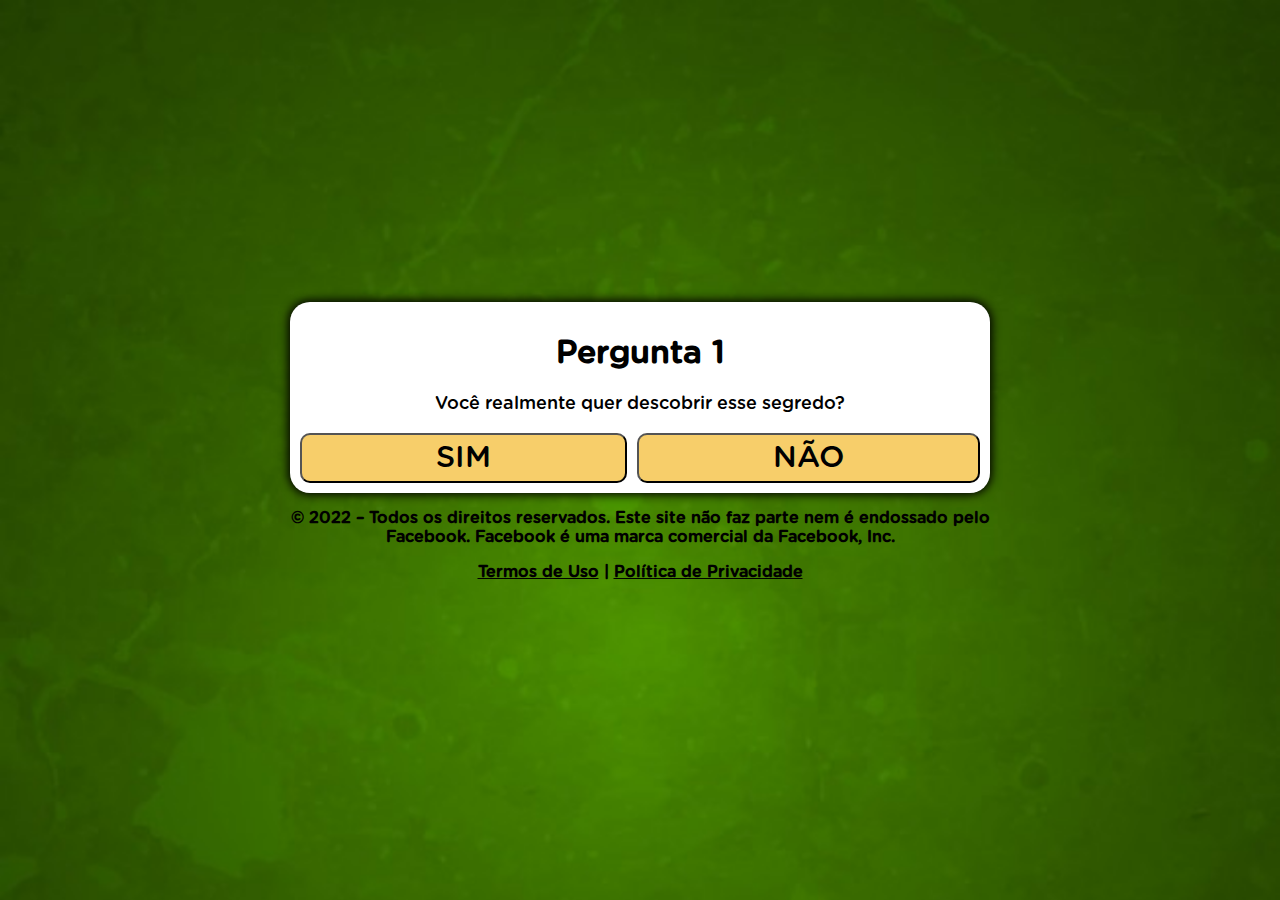
<file: ps/index.html>
<!DOCTYPE html>
<html lang="pt-br">
<head>
  <meta charset="utf-8">
  <meta name="viewport" content="width=device-width, initial-scale=1, shrink-to-fit=no">
  <style>
    @font-face {
      font-family: Gotham Rounded;
      src: url("font.otf") format("opentype");
    }
    *, *::before, *::after {
      box-sizing: border-box;
      font-family: Gotham Rounded;
    }
    body {
      padding: 0;
      margin: 0;
      display: flex;
      flex-direction: column;
      justify-content: center;
      align-items: center;
      width: 100vw;
      height: 100vh;
      background: url("fundo.jpg");
      background-size: cover;
      background-repeat: no-repeat;
    }
    .container {
      width: 700px;
      max-width: 90%;
    }
    .black {
      background-color: white;
      padding: 10px;
      text-align: center;
      border-radius: 20px;
      box-shadow: 0 0 10px 2px;
    }
    .answer {
      display: grid;
      grid-template-columns: repeat(2, auto);
      gap: 10px;
    }
    @media (max-width: 991px) {
      .answer {
        display: grid;
        grid-template-columns: repeat(1, auto);
        gap: 10px;
      }
    }
    .btn {
      border-radius: 10px;
      padding: 5px 10px;
      font-size: 30px;
      background-color: #f7ce6a;
      outline: none;
      text-decoration: none;
      color: black;
    }
    .black h1 {
      color: black;
    }
    .black p {
      font-size: 18px;
    }
    .hide {
      display: none;
    }
  </style>
  
  <!-- Meta Pixel Code -->
<script>
!function(f,b,e,v,n,t,s)
{if(f.fbq)return;n=f.fbq=function(){n.callMethod?
n.callMethod.apply(n,arguments):n.queue.push(arguments)};
if(!f._fbq)f._fbq=n;n.push=n;n.loaded=!0;n.version='2.0';
n.queue=[];t=b.createElement(e);t.async=!0;
t.src=v;s=b.getElementsByTagName(e)[0];
s.parentNode.insertBefore(t,s)}(window, document,'script',
'https://connect.facebook.net/en_US/fbevents.js');
fbq('init', '757729325413489');
fbq('init', '443555140932264');
fbq('track', 'AddToCart');
</script>
<noscript><img height="1" width="1" style="display:none"
src="https://www.facebook.com/tr?id=757729325413489&ev=AddToCart&noscript=1"
/></noscript>
<!-- End Meta Pixel Code -->
  
</head>
<body> 
  <div class="container">
    <div class="black">
      <div id="primeira">
        <div class="question">
          <h1>Pergunta 1</h1>
          <p>Você realmente quer descobrir esse segredo?</p>
        </div>
        <div class="answer">
          <button class="btn" onclick="segunda()">SIM</button>
          <button class="btn" onclick="segunda()">NÃO</button>
        </div>
      </div>
      <div id="segunda" class="hide">
        <div class="question">
          <h1>Pergunta 2</h1>
          <p>Você promete não revelar com ninguém?</p>
        </div>
        <div class="answer">
          <button class="btn" onclick="terceira()">SIM</button>
          <button class="btn" onclick="terceira()">NÃO</button>
        </div>
      </div>
      <div id="terceira" class="hide">
        <div class="question">
          <h1>Pergunta 3</h1>
          <p>O vídeo a seguir tem um limite para pouquíssimas pessoas verem ao mesmo tempo... Você pretende ver até o fim?</p>
        </div>
        <div class="answer">
          <button class="btn" onclick="redirect()">SIM</button>
          <button class="btn" onclick="redirect()">NÃO</button>
        </div>
      </div>
    </div>
    <p style="text-align: center; font-weight: bold;">© 2022 – Todos os direitos reservados. Este site não faz parte nem é endossado pelo Facebook. Facebook é uma marca comercial da Facebook, Inc.</p>
    <p style="text-align: center; font-weight: bold;"><a href="https://protocolozerobarriga.com/termos" style="color: black;">Termos de Uso</a> | <a href="https://protocolozerobarriga.com/privacidade" style="color: black;">Política de Privacidade</a></p>
  </div>
  <script>
    function segunda() {
      document.getElementById("primeira").classList.add("hide")
      document.getElementById("segunda").classList.remove("hide")
    }
    function terceira() {
      document.getElementById("segunda").classList.add("hide")
      document.getElementById("terceira").classList.remove("hide")
    }
    function redirect() {
      location.href = "https://protocolozerobarrigabrasil.site" // SEU LINK AQUI
    }
  </script>
</body>
</html>
</file>
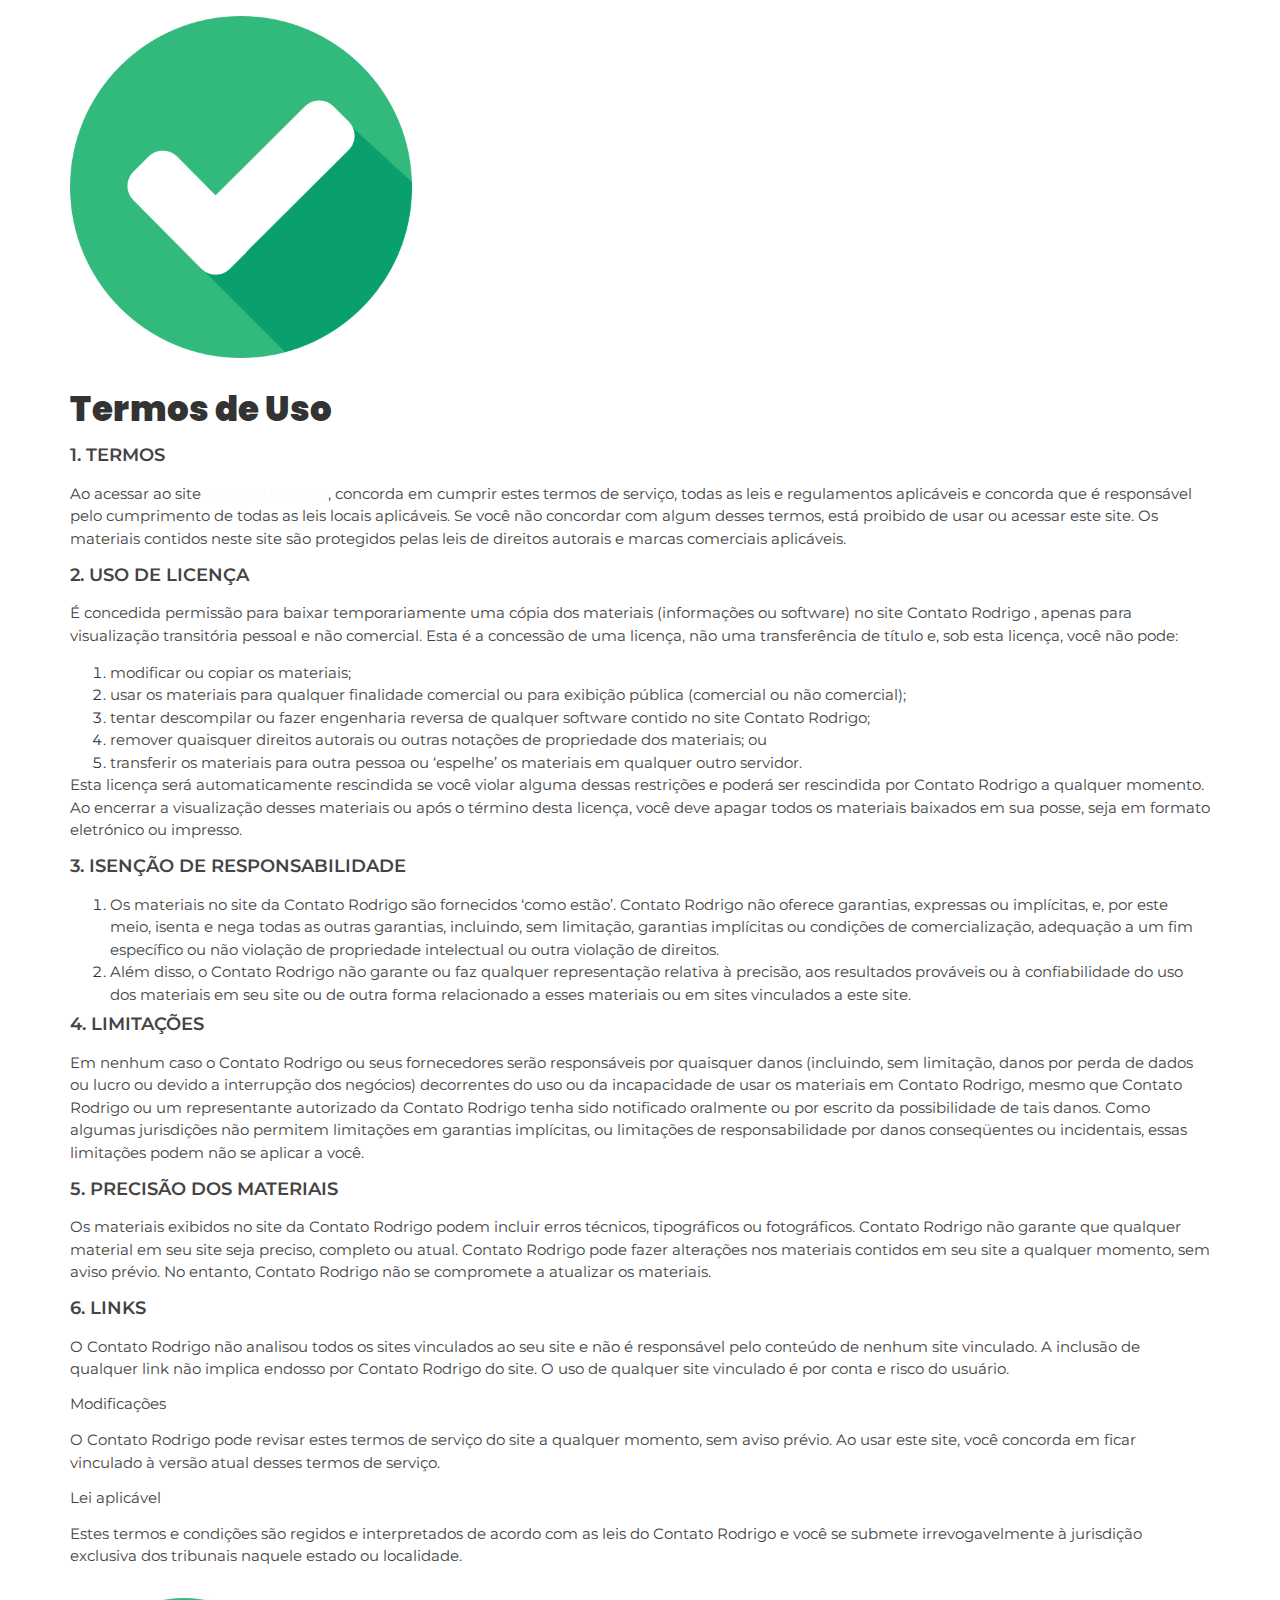
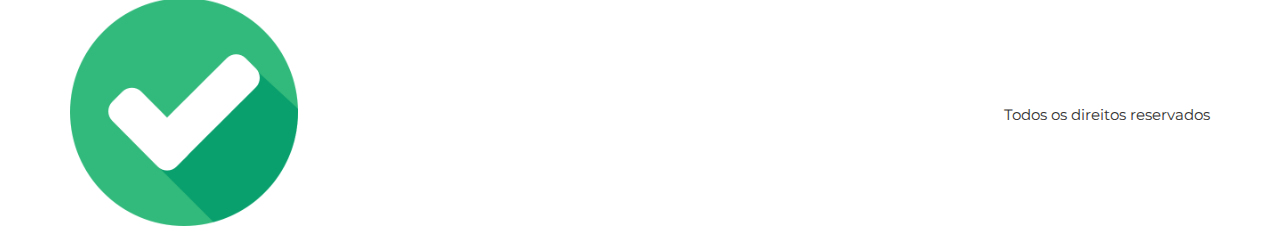
<file: Termos de uso/index.html>
<!doctype html> <html lang="pt-BR"> <head> 	<meta charset="UTF-8"> 		<meta name="viewport" content="width=device-width, initial-scale=1"> 	<link rel="profile" href="https://gmpg.org/xfn/11"> 	<title>Termos de Uso &#8211; Contato Rodrigo </title> <meta name='robots' content='max-image-preview:large' /> <link rel="alternate" type="application/rss+xml" title="Feed para Contato Rodrigo  &raquo;" href="https://joaopaulobold.com.br/feed/" /> <link rel="alternate" type="application/rss+xml" title="Feed de comentários para Contato Rodrigo  &raquo;" href="https://joaopaulobold.com.br/comments/feed/" /> <script>
window._wpemojiSettings = {"baseUrl":"https:\/\/s.w.org\/images\/core\/emoji\/14.0.0\/72x72\/","ext":".png","svgUrl":"https:\/\/s.w.org\/images\/core\/emoji\/14.0.0\/svg\/","svgExt":".svg","source":{"concatemoji":"https:\/\/joaopaulobold.com.br\/wp-includes\/js\/wp-emoji-release.min.js?ver=6.1.1"}};
/*! This file is auto-generated */
!function(e,a,t){var n,r,o,i=a.createElement("canvas"),p=i.getContext&&i.getContext("2d");function s(e,t){var a=String.fromCharCode,e=(p.clearRect(0,0,i.width,i.height),p.fillText(a.apply(this,e),0,0),i.toDataURL());return p.clearRect(0,0,i.width,i.height),p.fillText(a.apply(this,t),0,0),e===i.toDataURL()}function c(e){var t=a.createElement("script");t.src=e,t.defer=t.type="text/javascript",a.getElementsByTagName("head")[0].appendChild(t)}for(o=Array("flag","emoji"),t.supports={everything:!0,everythingExceptFlag:!0},r=0;r<o.length;r++)t.supports[o[r]]=function(e){if(p&&p.fillText)switch(p.textBaseline="top",p.font="600 32px Arial",e){case"flag":return s([127987,65039,8205,9895,65039],[127987,65039,8203,9895,65039])?!1:!s([55356,56826,55356,56819],[55356,56826,8203,55356,56819])&&!s([55356,57332,56128,56423,56128,56418,56128,56421,56128,56430,56128,56423,56128,56447],[55356,57332,8203,56128,56423,8203,56128,56418,8203,56128,56421,8203,56128,56430,8203,56128,56423,8203,56128,56447]);case"emoji":return!s([129777,127995,8205,129778,127999],[129777,127995,8203,129778,127999])}return!1}(o[r]),t.supports.everything=t.supports.everything&&t.supports[o[r]],"flag"!==o[r]&&(t.supports.everythingExceptFlag=t.supports.everythingExceptFlag&&t.supports[o[r]]);t.supports.everythingExceptFlag=t.supports.everythingExceptFlag&&!t.supports.flag,t.DOMReady=!1,t.readyCallback=function(){t.DOMReady=!0},t.supports.everything||(n=function(){t.readyCallback()},a.addEventListener?(a.addEventListener("DOMContentLoaded",n,!1),e.addEventListener("load",n,!1)):(e.attachEvent("onload",n),a.attachEvent("onreadystatechange",function(){"complete"===a.readyState&&t.readyCallback()})),(e=t.source||{}).concatemoji?c(e.concatemoji):e.wpemoji&&e.twemoji&&(c(e.twemoji),c(e.wpemoji)))}(window,document,window._wpemojiSettings);
</script> <style> img.wp-smiley, img.emoji { 	display: inline !important; 	border: none !important; 	box-shadow: none !important; 	height: 1em !important; 	width: 1em !important; 	margin: 0 0.07em !important; 	vertical-align: -0.1em !important; 	background: none !important; 	padding: 0 !important; } </style> 	<link rel='stylesheet' id='wp-block-library-css' href='./css/dist-block-library-style.min.css' media='all' /> <link rel='stylesheet' id='classic-theme-styles-css' href='./css/ice-classic-themes.min.css' media='all' /> <style id='global-styles-inline-css'> body{--wp--preset--color--black: #000000;--wp--preset--color--cyan-bluish-gray: #abb8c3;--wp--preset--color--white: #ffffff;--wp--preset--color--pale-pink: #f78da7;--wp--preset--color--vivid-red: #cf2e2e;--wp--preset--color--luminous-vivid-orange: #ff6900;--wp--preset--color--luminous-vivid-amber: #fcb900;--wp--preset--color--light-green-cyan: #7bdcb5;--wp--preset--color--vivid-green-cyan: #00d084;--wp--preset--color--pale-cyan-blue: #8ed1fc;--wp--preset--color--vivid-cyan-blue: #0693e3;--wp--preset--color--vivid-purple: #9b51e0;--wp--preset--gradient--vivid-cyan-blue-to-vivid-purple: linear-gradient(135deg,rgba(6,147,227,1) 0%,rgb(155,81,224) 100%);--wp--preset--gradient--light-green-cyan-to-vivid-green-cyan: linear-gradient(135deg,rgb(122,220,180) 0%,rgb(0,208,130) 100%);--wp--preset--gradient--luminous-vivid-amber-to-luminous-vivid-orange: linear-gradient(135deg,rgba(252,185,0,1) 0%,rgba(255,105,0,1) 100%);--wp--preset--gradient--luminous-vivid-orange-to-vivid-red: linear-gradient(135deg,rgba(255,105,0,1) 0%,rgb(207,46,46) 100%);--wp--preset--gradient--very-light-gray-to-cyan-bluish-gray: linear-gradient(135deg,rgb(238,238,238) 0%,rgb(169,184,195) 100%);--wp--preset--gradient--cool-to-warm-spectrum: linear-gradient(135deg,rgb(74,234,220) 0%,rgb(151,120,209) 20%,rgb(207,42,186) 40%,rgb(238,44,130) 60%,rgb(251,105,98) 80%,rgb(254,248,76) 100%);--wp--preset--gradient--blush-light-purple: linear-gradient(135deg,rgb(255,206,236) 0%,rgb(152,150,240) 100%);--wp--preset--gradient--blush-bordeaux: linear-gradient(135deg,rgb(254,205,165) 0%,rgb(254,45,45) 50%,rgb(107,0,62) 100%);--wp--preset--gradient--luminous-dusk: linear-gradient(135deg,rgb(255,203,112) 0%,rgb(199,81,192) 50%,rgb(65,88,208) 100%);--wp--preset--gradient--pale-ocean: linear-gradient(135deg,rgb(255,245,203) 0%,rgb(182,227,212) 50%,rgb(51,167,181) 100%);--wp--preset--gradient--electric-grass: linear-gradient(135deg,rgb(202,248,128) 0%,rgb(113,206,126) 100%);--wp--preset--gradient--midnight: linear-gradient(135deg,rgb(2,3,129) 0%,rgb(40,116,252) 100%);--wp--preset--duotone--dark-grayscale: url('#wp-duotone-dark-grayscale');--wp--preset--duotone--grayscale: url('#wp-duotone-grayscale');--wp--preset--duotone--purple-yellow: url('#wp-duotone-purple-yellow');--wp--preset--duotone--blue-red: url('#wp-duotone-blue-red');--wp--preset--duotone--midnight: url('#wp-duotone-midnight');--wp--preset--duotone--magenta-yellow: url('#wp-duotone-magenta-yellow');--wp--preset--duotone--purple-green: url('#wp-duotone-purple-green');--wp--preset--duotone--blue-orange: url('#wp-duotone-blue-orange');--wp--preset--font-size--small: 13px;--wp--preset--font-size--medium: 20px;--wp--preset--font-size--large: 36px;--wp--preset--font-size--x-large: 42px;--wp--preset--spacing--20: 0.44rem;--wp--preset--spacing--30: 0.67rem;--wp--preset--spacing--40: 1rem;--wp--preset--spacing--50: 1.5rem;--wp--preset--spacing--60: 2.25rem;--wp--preset--spacing--70: 3.38rem;--wp--preset--spacing--80: 5.06rem;}:where(.is-layout-flex){gap: 0.5em;}body .is-layout-flow > .alignleft{float: left;margin-inline-start: 0;margin-inline-end: 2em;}body .is-layout-flow > .alignright{float: right;margin-inline-start: 2em;margin-inline-end: 0;}body .is-layout-flow > .aligncenter{margin-left: auto !important;margin-right: auto !important;}body .is-layout-constrained > .alignleft{float: left;margin-inline-start: 0;margin-inline-end: 2em;}body .is-layout-constrained > .alignright{float: right;margin-inline-start: 2em;margin-inline-end: 0;}body .is-layout-constrained > .aligncenter{margin-left: auto !important;margin-right: auto !important;}body .is-layout-constrained > :where(:not(.alignleft):not(.alignright):not(.alignfull)){max-width: var(--wp--style--global--content-size);margin-left: auto !important;margin-right: auto !important;}body .is-layout-constrained > .alignwide{max-width: var(--wp--style--global--wide-size);}body .is-layout-flex{display: flex;}body .is-layout-flex{flex-wrap: wrap;align-items: center;}body .is-layout-flex > *{margin: 0;}:where(.wp-block-columns.is-layout-flex){gap: 2em;}.has-black-color{color: var(--wp--preset--color--black) !important;}.has-cyan-bluish-gray-color{color: var(--wp--preset--color--cyan-bluish-gray) !important;}.has-white-color{color: var(--wp--preset--color--white) !important;}.has-pale-pink-color{color: var(--wp--preset--color--pale-pink) !important;}.has-vivid-red-color{color: var(--wp--preset--color--vivid-red) !important;}.has-luminous-vivid-orange-color{color: var(--wp--preset--color--luminous-vivid-orange) !important;}.has-luminous-vivid-amber-color{color: var(--wp--preset--color--luminous-vivid-amber) !important;}.has-light-green-cyan-color{color: var(--wp--preset--color--light-green-cyan) !important;}.has-vivid-green-cyan-color{color: var(--wp--preset--color--vivid-green-cyan) !important;}.has-pale-cyan-blue-color{color: var(--wp--preset--color--pale-cyan-blue) !important;}.has-vivid-cyan-blue-color{color: var(--wp--preset--color--vivid-cyan-blue) !important;}.has-vivid-purple-color{color: var(--wp--preset--color--vivid-purple) !important;}.has-black-background-color{background-color: var(--wp--preset--color--black) !important;}.has-cyan-bluish-gray-background-color{background-color: var(--wp--preset--color--cyan-bluish-gray) !important;}.has-white-background-color{background-color: var(--wp--preset--color--white) !important;}.has-pale-pink-background-color{background-color: var(--wp--preset--color--pale-pink) !important;}.has-vivid-red-background-color{background-color: var(--wp--preset--color--vivid-red) !important;}.has-luminous-vivid-orange-background-color{background-color: var(--wp--preset--color--luminous-vivid-orange) !important;}.has-luminous-vivid-amber-background-color{background-color: var(--wp--preset--color--luminous-vivid-amber) !important;}.has-light-green-cyan-background-color{background-color: var(--wp--preset--color--light-green-cyan) !important;}.has-vivid-green-cyan-background-color{background-color: var(--wp--preset--color--vivid-green-cyan) !important;}.has-pale-cyan-blue-background-color{background-color: var(--wp--preset--color--pale-cyan-blue) !important;}.has-vivid-cyan-blue-background-color{background-color: var(--wp--preset--color--vivid-cyan-blue) !important;}.has-vivid-purple-background-color{background-color: var(--wp--preset--color--vivid-purple) !important;}.has-black-border-color{border-color: var(--wp--preset--color--black) !important;}.has-cyan-bluish-gray-border-color{border-color: var(--wp--preset--color--cyan-bluish-gray) !important;}.has-white-border-color{border-color: var(--wp--preset--color--white) !important;}.has-pale-pink-border-color{border-color: var(--wp--preset--color--pale-pink) !important;}.has-vivid-red-border-color{border-color: var(--wp--preset--color--vivid-red) !important;}.has-luminous-vivid-orange-border-color{border-color: var(--wp--preset--color--luminous-vivid-orange) !important;}.has-luminous-vivid-amber-border-color{border-color: var(--wp--preset--color--luminous-vivid-amber) !important;}.has-light-green-cyan-border-color{border-color: var(--wp--preset--color--light-green-cyan) !important;}.has-vivid-green-cyan-border-color{border-color: var(--wp--preset--color--vivid-green-cyan) !important;}.has-pale-cyan-blue-border-color{border-color: var(--wp--preset--color--pale-cyan-blue) !important;}.has-vivid-cyan-blue-border-color{border-color: var(--wp--preset--color--vivid-cyan-blue) !important;}.has-vivid-purple-border-color{border-color: var(--wp--preset--color--vivid-purple) !important;}.has-vivid-cyan-blue-to-vivid-purple-gradient-background{background: var(--wp--preset--gradient--vivid-cyan-blue-to-vivid-purple) !important;}.has-light-green-cyan-to-vivid-green-cyan-gradient-background{background: var(--wp--preset--gradient--light-green-cyan-to-vivid-green-cyan) !important;}.has-luminous-vivid-amber-to-luminous-vivid-orange-gradient-background{background: var(--wp--preset--gradient--luminous-vivid-amber-to-luminous-vivid-orange) !important;}.has-luminous-vivid-orange-to-vivid-red-gradient-background{background: var(--wp--preset--gradient--luminous-vivid-orange-to-vivid-red) !important;}.has-very-light-gray-to-cyan-bluish-gray-gradient-background{background: var(--wp--preset--gradient--very-light-gray-to-cyan-bluish-gray) !important;}.has-cool-to-warm-spectrum-gradient-background{background: var(--wp--preset--gradient--cool-to-warm-spectrum) !important;}.has-blush-light-purple-gradient-background{background: var(--wp--preset--gradient--blush-light-purple) !important;}.has-blush-bordeaux-gradient-background{background: var(--wp--preset--gradient--blush-bordeaux) !important;}.has-luminous-dusk-gradient-background{background: var(--wp--preset--gradient--luminous-dusk) !important;}.has-pale-ocean-gradient-background{background: var(--wp--preset--gradient--pale-ocean) !important;}.has-electric-grass-gradient-background{background: var(--wp--preset--gradient--electric-grass) !important;}.has-midnight-gradient-background{background: var(--wp--preset--gradient--midnight) !important;}.has-small-font-size{font-size: var(--wp--preset--font-size--small) !important;}.has-medium-font-size{font-size: var(--wp--preset--font-size--medium) !important;}.has-large-font-size{font-size: var(--wp--preset--font-size--large) !important;}.has-x-large-font-size{font-size: var(--wp--preset--font-size--x-large) !important;} .wp-block-navigation a:where(:not(.wp-element-button)){color: inherit;} :where(.wp-block-columns.is-layout-flex){gap: 2em;} .wp-block-pullquote{font-size: 1.5em;line-height: 1.6;} </style> <link rel='stylesheet' id='hello-elementor-css' href='./css/hello-elementor-style.min.css' media='all' /> <link rel='stylesheet' id='hello-elementor-theme-style-css' href='./css/hello-elementor-theme.min.css' media='all' /> <link rel='stylesheet' id='elementor-frontend-css' href='./css/elementor-css-custom-frontend-lite.min.css' media='all' /> <link rel='stylesheet' id='elementor-post-6-css' href='./css/elementor-css-post-6.css' media='all' /> <link rel='stylesheet' id='elementor-icons-ekiticons-css' href='./css/elementskit-lite-modules-elementskit-icon-pack-assets-css-ekiticons.css' media='all' /> <link rel='stylesheet' id='ekit-widget-styles-css' href='./css/elementskit-lite-widgets-init-assets-css-widget-styles.css' media='all' /> <link rel='stylesheet' id='ekit-responsive-css' href='./css/elementskit-lite-widgets-init-assets-css-responsive.css' media='all' /> <link rel='stylesheet' id='google-fonts-1-css' href='https://fonts.googleapis.com/css?family=Poppins%3A100%2C100italic%2C200%2C200italic%2C300%2C300italic%2C400%2C400italic%2C500%2C500italic%2C600%2C600italic%2C700%2C700italic%2C800%2C800italic%2C900%2C900italic%7CMontserrat%3A100%2C100italic%2C200%2C200italic%2C300%2C300italic%2C400%2C400italic%2C500%2C500italic%2C600%2C600italic%2C700%2C700italic%2C800%2C800italic%2C900%2C900italic&#038;display=auto&#038;ver=6.1.1' media='all' />         <script>
            /* <![CDATA[ */
            var rcewpp = {
                "ajax_url":"https://joaopaulobold.com.br/wp-admin/admin-ajax.php",
                "nonce": "535f119ffc",
                "home_url": "https://joaopaulobold.com.br/",
                "settings_icon": 'https://joaopaulobold.com.br/wp-content/plugins/export-wp-page-to-static-html/admin/images/settings.png',
                "settings_hover_icon": 'https://joaopaulobold.com.br/wp-content/plugins/export-wp-page-to-static-html/admin/images/settings_hover.png'
            };
            /* ]]\> */
        </script>         <script src='./js/jquery-jquery.min.js' id='jquery-core-js'></script> <script src='./js/jquery-jquery-migrate.min.js' id='jquery-migrate-js'></script> <link rel="https://api.w.org/" href="https://joaopaulobold.com.br/wp-json/" /><link rel="alternate" type="application/json" href="https://joaopaulobold.com.br/wp-json/wp/v2/pages/536" /><link rel="EditURI" type="application/rsd+xml" title="RSD" href="https://joaopaulobold.com.br/xmlrpc.php?rsd" /> <link rel="wlwmanifest" type="application/wlwmanifest+xml" href="https://joaopaulobold.com.br/wp-includes/wlwmanifest.xml" /> <meta name="generator" content="WordPress 6.1.1" /> <link rel="canonical" href="https://joaopaulobold.com.br/termos-de-uso/" /> <link rel='shortlink' href='https://joaopaulobold.com.br/?p=536' /> <link rel="alternate" type="application/json+oembed" href="https://joaopaulobold.com.br/wp-json/oembed/1.0/embed?url=https%3A%2F%2Fjoaopaulobold.com.br%2Ftermos-de-uso%2F" /> <link rel="alternate" type="text/xml+oembed" href="https://joaopaulobold.com.br/wp-json/oembed/1.0/embed?url=https%3A%2F%2Fjoaopaulobold.com.br%2Ftermos-de-uso%2F&#038;format=xml" /> <link rel="icon" href="./images/cropped-190411-32x32.png" sizes="32x32" /> <link rel="icon" href="./images/cropped-190411-192x192.png" sizes="192x192" /> <link rel="apple-touch-icon" href="./images/cropped-190411-180x180.png" /> <meta name="msapplication-TileImage" content="https://joaopaulobold.com.br/wp-content/uploads/2022/12/cropped-190411-270x270.png" /> 		<style id="wp-custom-css"> 			  /** Start Block Kit CSS: 141-3-1d55f1e76be9fb1a8d9de88accbe962f **/  .envato-kit-138-bracket .elementor-widget-container > *:before{ 	content:"["; 	color:#ffab00; 	display:inline-block; 	margin-right:4px; 	line-height:1em; 	position:relative; 	top:-1px; }  .envato-kit-138-bracket .elementor-widget-container > *:after{ 	content:"]"; 	color:#ffab00; 	display:inline-block; 	margin-left:4px; 	line-height:1em; 	position:relative; 	top:-1px; }  /** End Block Kit CSS: 141-3-1d55f1e76be9fb1a8d9de88accbe962f **/  		</style> 		</head> <body class="page-template-default page page-id-536 wp-custom-logo elementor-default elementor-kit-6">  <svg xmlns="http://www.w3.org/2000/svg" viewbox="0 0 0 0" width="0" height="0" focusable="false" role="none" style="visibility: hidden; position: absolute; left: -9999px; overflow: hidden;" ><defs><filter id="wp-duotone-dark-grayscale"><fecolormatrix color-interpolation-filters="sRGB" type="matrix" values=" .299 .587 .114 0 0 .299 .587 .114 0 0 .299 .587 .114 0 0 .299 .587 .114 0 0 " /><fecomponenttransfer color-interpolation-filters="sRGB" ><fefuncr type="table" tablevalues="0 0.49803921568627" /><fefuncg type="table" tablevalues="0 0.49803921568627" /><fefuncb type="table" tablevalues="0 0.49803921568627" /><fefunca type="table" tablevalues="1 1" /></fecomponenttransfer><fecomposite in2="SourceGraphic" operator="in" /></filter></defs></svg><svg xmlns="http://www.w3.org/2000/svg" viewbox="0 0 0 0" width="0" height="0" focusable="false" role="none" style="visibility: hidden; position: absolute; left: -9999px; overflow: hidden;" ><defs><filter id="wp-duotone-grayscale"><fecolormatrix color-interpolation-filters="sRGB" type="matrix" values=" .299 .587 .114 0 0 .299 .587 .114 0 0 .299 .587 .114 0 0 .299 .587 .114 0 0 " /><fecomponenttransfer color-interpolation-filters="sRGB" ><fefuncr type="table" tablevalues="0 1" /><fefuncg type="table" tablevalues="0 1" /><fefuncb type="table" tablevalues="0 1" /><fefunca type="table" tablevalues="1 1" /></fecomponenttransfer><fecomposite in2="SourceGraphic" operator="in" /></filter></defs></svg><svg xmlns="http://www.w3.org/2000/svg" viewbox="0 0 0 0" width="0" height="0" focusable="false" role="none" style="visibility: hidden; position: absolute; left: -9999px; overflow: hidden;" ><defs><filter id="wp-duotone-purple-yellow"><fecolormatrix color-interpolation-filters="sRGB" type="matrix" values=" .299 .587 .114 0 0 .299 .587 .114 0 0 .299 .587 .114 0 0 .299 .587 .114 0 0 " /><fecomponenttransfer color-interpolation-filters="sRGB" ><fefuncr type="table" tablevalues="0.54901960784314 0.98823529411765" /><fefuncg type="table" tablevalues="0 1" /><fefuncb type="table" tablevalues="0.71764705882353 0.25490196078431" /><fefunca type="table" tablevalues="1 1" /></fecomponenttransfer><fecomposite in2="SourceGraphic" operator="in" /></filter></defs></svg><svg xmlns="http://www.w3.org/2000/svg" viewbox="0 0 0 0" width="0" height="0" focusable="false" role="none" style="visibility: hidden; position: absolute; left: -9999px; overflow: hidden;" ><defs><filter id="wp-duotone-blue-red"><fecolormatrix color-interpolation-filters="sRGB" type="matrix" values=" .299 .587 .114 0 0 .299 .587 .114 0 0 .299 .587 .114 0 0 .299 .587 .114 0 0 " /><fecomponenttransfer color-interpolation-filters="sRGB" ><fefuncr type="table" tablevalues="0 1" /><fefuncg type="table" tablevalues="0 0.27843137254902" /><fefuncb type="table" tablevalues="0.5921568627451 0.27843137254902" /><fefunca type="table" tablevalues="1 1" /></fecomponenttransfer><fecomposite in2="SourceGraphic" operator="in" /></filter></defs></svg><svg xmlns="http://www.w3.org/2000/svg" viewbox="0 0 0 0" width="0" height="0" focusable="false" role="none" style="visibility: hidden; position: absolute; left: -9999px; overflow: hidden;" ><defs><filter id="wp-duotone-midnight"><fecolormatrix color-interpolation-filters="sRGB" type="matrix" values=" .299 .587 .114 0 0 .299 .587 .114 0 0 .299 .587 .114 0 0 .299 .587 .114 0 0 " /><fecomponenttransfer color-interpolation-filters="sRGB" ><fefuncr type="table" tablevalues="0 0" /><fefuncg type="table" tablevalues="0 0.64705882352941" /><fefuncb type="table" tablevalues="0 1" /><fefunca type="table" tablevalues="1 1" /></fecomponenttransfer><fecomposite in2="SourceGraphic" operator="in" /></filter></defs></svg><svg xmlns="http://www.w3.org/2000/svg" viewbox="0 0 0 0" width="0" height="0" focusable="false" role="none" style="visibility: hidden; position: absolute; left: -9999px; overflow: hidden;" ><defs><filter id="wp-duotone-magenta-yellow"><fecolormatrix color-interpolation-filters="sRGB" type="matrix" values=" .299 .587 .114 0 0 .299 .587 .114 0 0 .299 .587 .114 0 0 .299 .587 .114 0 0 " /><fecomponenttransfer color-interpolation-filters="sRGB" ><fefuncr type="table" tablevalues="0.78039215686275 1" /><fefuncg type="table" tablevalues="0 0.94901960784314" /><fefuncb type="table" tablevalues="0.35294117647059 0.47058823529412" /><fefunca type="table" tablevalues="1 1" /></fecomponenttransfer><fecomposite in2="SourceGraphic" operator="in" /></filter></defs></svg><svg xmlns="http://www.w3.org/2000/svg" viewbox="0 0 0 0" width="0" height="0" focusable="false" role="none" style="visibility: hidden; position: absolute; left: -9999px; overflow: hidden;" ><defs><filter id="wp-duotone-purple-green"><fecolormatrix color-interpolation-filters="sRGB" type="matrix" values=" .299 .587 .114 0 0 .299 .587 .114 0 0 .299 .587 .114 0 0 .299 .587 .114 0 0 " /><fecomponenttransfer color-interpolation-filters="sRGB" ><fefuncr type="table" tablevalues="0.65098039215686 0.40392156862745" /><fefuncg type="table" tablevalues="0 1" /><fefuncb type="table" tablevalues="0.44705882352941 0.4" /><fefunca type="table" tablevalues="1 1" /></fecomponenttransfer><fecomposite in2="SourceGraphic" operator="in" /></filter></defs></svg><svg xmlns="http://www.w3.org/2000/svg" viewbox="0 0 0 0" width="0" height="0" focusable="false" role="none" style="visibility: hidden; position: absolute; left: -9999px; overflow: hidden;" ><defs><filter id="wp-duotone-blue-orange"><fecolormatrix color-interpolation-filters="sRGB" type="matrix" values=" .299 .587 .114 0 0 .299 .587 .114 0 0 .299 .587 .114 0 0 .299 .587 .114 0 0 " /><fecomponenttransfer color-interpolation-filters="sRGB" ><fefuncr type="table" tablevalues="0.098039215686275 1" /><fefuncg type="table" tablevalues="0 0.66274509803922" /><fefuncb type="table" tablevalues="0.84705882352941 0.41960784313725" /><fefunca type="table" tablevalues="1 1" /></fecomponenttransfer><fecomposite in2="SourceGraphic" operator="in" /></filter></defs></svg> <a class="skip-link screen-reader-text" href="#content"> 	Skip to content</a>  <header id="site-header" class="site-header dynamic-header" role="banner"> 	<div class="header-inner"> 		<div class="site-branding show-logo"> 							<div class="site-logo show"> 					<a href="https://joaopaulobold.com.br/" class="custom-logo-link" rel="home"><img width="512" height="512" src="./images/2022-12-190411.png" class="custom-logo" alt="Contato Rodrigo " decoding="async" srcset="./images/2022-12-190411.png 512w, ./images/2022-12-190411-300x300.png 300w, ./images/2022-12-190411-150x150.png 150w" sizes="(max-width: 512px) 100vw, 512px" /></a>				</div> 					</div>  			</div> </header>  <main id="content" class="site-main post-536 page type-page status-publish hentry" role="main"> 			<header class="page-header"> 			<h1 class="entry-title">Termos de Uso</h1>		</header> 		<div class="page-content"> 		 <p></p>    <h2><span style="color: rgb(68, 68, 68);">1. Termos</span></h2>    <p><span style="color: rgb(68, 68, 68);">Ao acessar ao site <a href="https://joaopaulobold.com.br">Contato Rodrigo</a>, concorda em cumprir estes termos de serviço, todas as leis e regulamentos aplicáveis ​​e concorda que é responsável pelo cumprimento de todas as leis locais aplicáveis. Se você não concordar com algum desses termos, está proibido de usar ou acessar este site. Os materiais contidos neste site são protegidos pelas leis de direitos autorais e marcas comerciais aplicáveis.</span></p>    <h2><span style="color: rgb(68, 68, 68);">2. Uso de Licença</span></h2>    <p><span style="color: rgb(68, 68, 68);">É concedida permissão para baixar temporariamente uma cópia dos materiais (informações ou software) no site Contato Rodrigo , apenas para visualização transitória pessoal e não comercial. Esta é a concessão de uma licença, não uma transferência de título e, sob esta licença, você não pode:&nbsp;</span></p>    <ol> <li><span style="color: rgb(68, 68, 68);">modificar ou copiar os materiais;&nbsp;</span></li>    <li><span style="color: rgb(68, 68, 68);">usar os materiais para qualquer finalidade comercial ou para exibição pública (comercial ou não comercial);&nbsp;</span></li>    <li><span style="color: rgb(68, 68, 68);">tentar descompilar ou fazer engenharia reversa de qualquer software contido no site Contato Rodrigo;&nbsp;</span></li>    <li><span style="color: rgb(68, 68, 68);">remover quaisquer direitos autorais ou outras notações de propriedade dos materiais; ou&nbsp;</span></li>    <li><span style="color: rgb(68, 68, 68);">transferir os materiais para outra pessoa ou &#8216;espelhe&#8217; os materiais em qualquer outro servidor.</span></li> </ol>    <p><span style="color: rgb(68, 68, 68);">Esta licença será automaticamente rescindida se você violar alguma dessas restrições e poderá ser rescindida por Contato Rodrigo a qualquer momento. Ao encerrar a visualização desses materiais ou após o término desta licença, você deve apagar todos os materiais baixados em sua posse, seja em formato eletrónico ou impresso.</span></p>    <h2><span style="color: rgb(68, 68, 68);">3. Isenção de responsabilidade</span></h2>    <ol> <li><span style="color: rgb(68, 68, 68);">Os materiais no site da Contato Rodrigo são fornecidos &#8216;como estão&#8217;. Contato Rodrigo não oferece garantias, expressas ou implícitas, e, por este meio, isenta e nega todas as outras garantias, incluindo, sem limitação, garantias implícitas ou condições de comercialização, adequação a um fim específico ou não violação de propriedade intelectual ou outra violação de direitos.</span></li>    <li><span style="color: rgb(68, 68, 68);">Além disso, o Contato Rodrigo não garante ou faz qualquer representação relativa à precisão, aos resultados prováveis ​​ou à confiabilidade do uso dos materiais em seu site ou de outra forma relacionado a esses materiais ou em sites vinculados a este site.</span></li> </ol>    <h2><span style="color: rgb(68, 68, 68);">4. Limitações</span></h2>    <p><span style="color: rgb(68, 68, 68);">Em nenhum caso o Contato Rodrigo ou seus fornecedores serão responsáveis ​​por quaisquer danos (incluindo, sem limitação, danos por perda de dados ou lucro ou devido a interrupção dos negócios) decorrentes do uso ou da incapacidade de usar os materiais em Contato Rodrigo, mesmo que Contato Rodrigo ou um representante autorizado da Contato Rodrigo tenha sido notificado oralmente ou por escrito da possibilidade de tais danos. Como algumas jurisdições não permitem limitações em garantias implícitas, ou limitações de responsabilidade por danos conseqüentes ou incidentais, essas limitações podem não se aplicar a você.</span></p>    <h2><span style="color: rgb(68, 68, 68);">5. Precisão dos materiais</span></h2>    <p><span style="color: rgb(68, 68, 68);">Os materiais exibidos no site da Contato Rodrigo podem incluir erros técnicos, tipográficos ou fotográficos. Contato Rodrigo não garante que qualquer material em seu site seja preciso, completo ou atual. Contato Rodrigo pode fazer alterações nos materiais contidos em seu site a qualquer momento, sem aviso prévio. No entanto, Contato Rodrigo não se compromete a atualizar os materiais.</span></p>    <h2><span style="color: rgb(68, 68, 68);">6. Links</span></h2>    <p><span style="color: rgb(68, 68, 68);">O Contato Rodrigo não analisou todos os sites vinculados ao seu site e não é responsável pelo conteúdo de nenhum site vinculado. A inclusão de qualquer link não implica endosso por Contato Rodrigo do site. O uso de qualquer site vinculado é por conta e risco do usuário.</span></p>    <h3><span style="color: rgb(68, 68, 68);">Modificações</span></h3>    <p><span style="color: rgb(68, 68, 68);">O Contato Rodrigo pode revisar estes termos de serviço do site a qualquer momento, sem aviso prévio. Ao usar este site, você concorda em ficar vinculado à versão atual desses termos de serviço.</span></p>    <h3><span style="color: rgb(68, 68, 68);">Lei aplicável</span></h3>    <p><span style="color: rgb(68, 68, 68);">Estes termos e condições são regidos e interpretados de acordo com as leis do Contato Rodrigo e você se submete irrevogavelmente à jurisdição exclusiva dos tribunais naquele estado ou localidade.</span></p> 		<div class="post-tags"> 					</div> 			</div>  	<section id="comments" class="comments-area">  	   </section><!-- .comments-area --> </main>  	<footer id="site-footer" class="site-footer dynamic-footer footer-has-copyright" role="contentinfo"> 	<div class="footer-inner"> 		<div class="site-branding show-logo"> 							<div class="site-logo show"> 					<a href="https://joaopaulobold.com.br/" class="custom-logo-link" rel="home"><img width="512" height="512" src="./images/2022-12-190411.png" class="custom-logo" alt="Contato Rodrigo " decoding="async" srcset="./images/2022-12-190411.png 512w, ./images/2022-12-190411-300x300.png 300w, ./images/2022-12-190411-150x150.png 150w" sizes="(max-width: 512px) 100vw, 512px" /></a>				</div> 					</div>  		 					<div class="copyright show"> 				<p>Todos os direitos reservados</p> 			</div> 			</div> </footer>  <script src='./js/hello-elementor-assets-js-hello-frontend.min.js' id='hello-theme-frontend-js'></script> <script src='./js/elementskit-lite-libs-framework-assets-js-frontend-script.js' id='elementskit-framework-js-frontend-js'></script> <script id='elementskit-framework-js-frontend-js-after'>
		var elementskit = {
			resturl: 'https://joaopaulobold.com.br/wp-json/elementskit/v1/',
		}

		
</script> <script src='./js/elementskit-lite-widgets-init-assets-js-widget-scripts.js' id='ekit-widget-scripts-js'></script>  </body> </html>
</file>
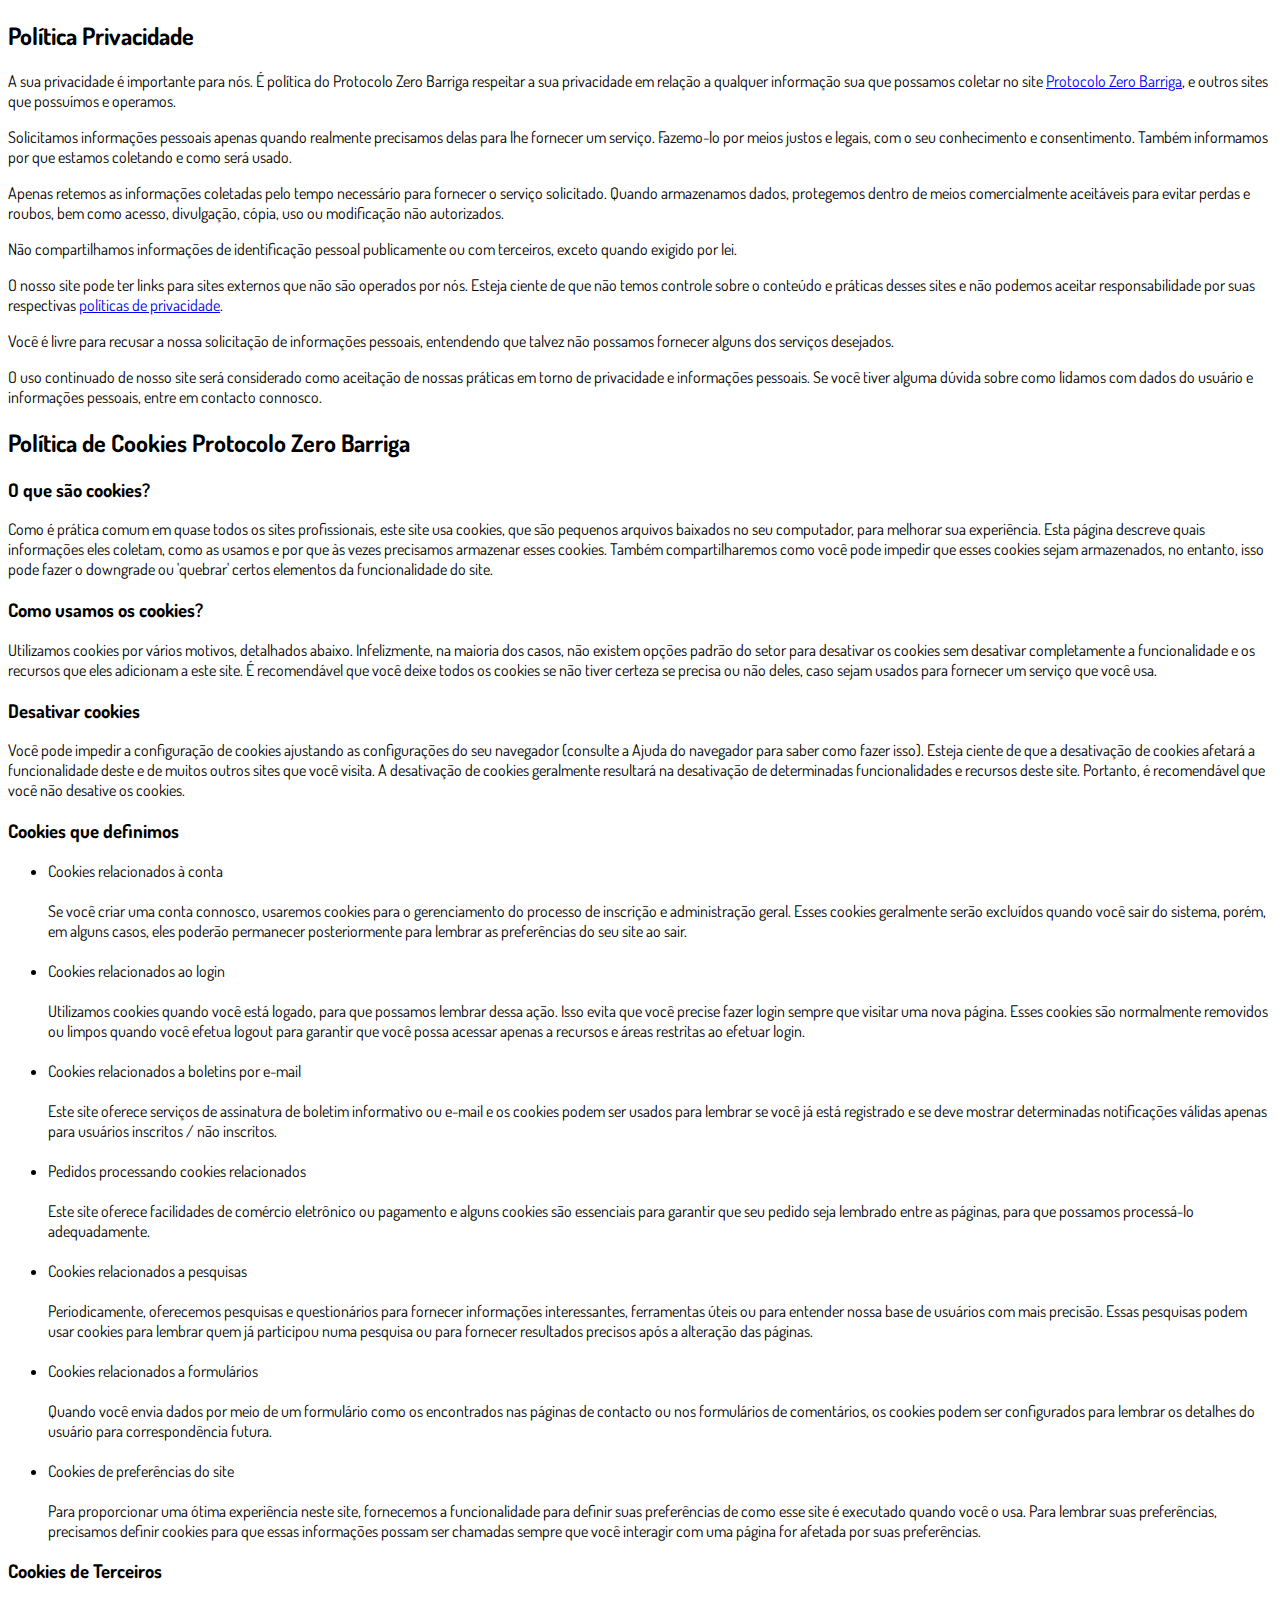
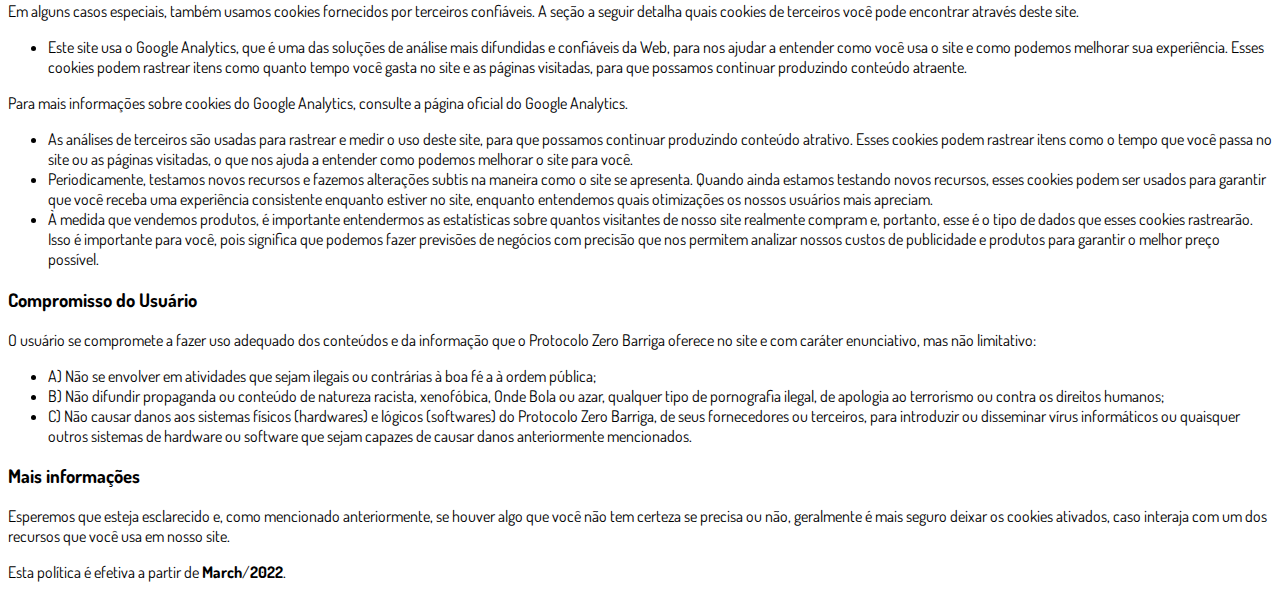
<file: privacidade.html>
<!DOCTYPE html>
<html lang="pt-br">
  <head>
    <meta charset="utf-8">
    <meta name="viewport" content="width=device-width, initial-scale=1, shrink-to-fit=no">

    <link rel="stylesheet" href="https://stackpath.bootstrapcdn.com/bootstrap/4.1.3/css/bootstrap.min.css" integrity="sha384-MCw98/SFnGE8fJT3GXwEOngsV7Zt27NXFoaoApmYm81iuXoPkFOJwJ8ERdknLPMO" crossorigin="anonymous">

    <link rel="preconnect" href="https://fonts.googleapis.com">
    <link rel="preconnect" href="https://fonts.gstatic.com" crossorigin>
    <link href="https://fonts.googleapis.com/css2?family=Dosis:wght@200;300;400;500;600;700;800&display=swap" rel="stylesheet">
    
    <!-- Ícone da Página -->
    <link rel="shortcut icon" type="image/jpg" href="./assets/img/favicon.png">

    <!-- Título da Página -->
    <title>Política de Privacidade | Protocolo Zero Barriga</title>
    
    <style type="text/css">
      body {
        font-family: 'Dosis', sans-serif;
      }
    </style>

  </head>
  <body>
    
    <div class="container py-5">
      <div class="row justify-content-center">
        <div class="col-lg-8">
          <h2>Política Privacidade</h2>                    <p>A sua privacidade é importante para nós. É política do Protocolo Zero Barriga respeitar a sua privacidade em relação a qualquer informação sua que possamos coletar no site <a href="#">Protocolo Zero Barriga</a>, e outros sites que possuímos e operamos.</p>                    <p>Solicitamos informações pessoais apenas quando realmente precisamos delas para lhe fornecer um serviço. Fazemo-lo por meios justos e legais, com o seu conhecimento e consentimento. Também informamos por que estamos coletando e como será usado.                    </p>                    <p>Apenas retemos as informações coletadas pelo tempo necessário para fornecer o serviço solicitado. Quando armazenamos dados, protegemos dentro de meios comercialmente aceitáveis ​​para evitar perdas e roubos, bem como acesso, divulgação, cópia, uso ou                        modificação não autorizados.</p>                    <p>Não compartilhamos informações de identificação pessoal publicamente ou com terceiros, exceto quando exigido por lei.</p>                    <p>O nosso site pode ter links para sites externos que não são operados por nós. Esteja ciente de que não temos controle sobre o conteúdo e práticas desses sites e não podemos aceitar responsabilidade por suas respectivas <a href='https://politicaprivacidade.com' target='_BLANK'>políticas de privacidade</a>.                    </p>                    <p>Você é livre para recusar a nossa solicitação de informações pessoais, entendendo que talvez não possamos fornecer alguns dos serviços desejados.</p>                    <p>O uso continuado de nosso site será considerado como aceitação de nossas práticas em torno de privacidade e informações pessoais. Se você tiver alguma dúvida sobre como lidamos com dados do usuário e informações pessoais, entre em contacto connosco.</p>                    <h2>Política de Cookies Protocolo Zero Barriga</h2>                    <h3>O que são cookies?</h3>                    <p>Como é prática comum em quase todos os sites profissionais, este site usa cookies, que são pequenos arquivos baixados no seu computador, para melhorar sua experiência. Esta página descreve quais informações eles coletam, como as usamos e por que às vezes                        precisamos armazenar esses cookies. Também compartilharemos como você pode impedir que esses cookies sejam armazenados, no entanto, isso pode fazer o downgrade ou 'quebrar' certos elementos da funcionalidade do site.</p>                    <h3>Como usamos os cookies?</h3>                    <p>Utilizamos cookies por vários motivos, detalhados abaixo. Infelizmente, na maioria dos casos, não existem opções padrão do setor para desativar os cookies sem desativar completamente a funcionalidade e os recursos que eles adicionam a este site. É recomendável                        que você deixe todos os cookies se não tiver certeza se precisa ou não deles, caso sejam usados ​​para fornecer um serviço que você usa.</p>                    <h3>Desativar cookies</h3>                    <p>Você pode impedir a configuração de cookies ajustando as configurações do seu navegador (consulte a Ajuda do navegador para saber como fazer isso). Esteja ciente de que a desativação de cookies afetará a funcionalidade deste e de muitos outros sites que                        você visita. A desativação de cookies geralmente resultará na desativação de determinadas funcionalidades e recursos deste site. Portanto, é recomendável que você não desative os cookies.</p>                    <h3>Cookies que definimos</h3>                    <ul>                        <li>                            Cookies relacionados à conta<br><br> Se você criar uma conta connosco, usaremos cookies para o gerenciamento do processo de inscrição e administração geral. Esses cookies geralmente serão excluídos quando você sair do sistema, porém, em alguns                            casos, eles poderão permanecer posteriormente para lembrar as preferências do seu site ao sair.<br><br>                        </li>                        <li>                            Cookies relacionados ao login<br><br> Utilizamos cookies quando você está logado, para que possamos lembrar dessa ação. Isso evita que você precise fazer login sempre que visitar uma nova página. Esses cookies são normalmente removidos ou limpos                            quando você efetua logout para garantir que você possa acessar apenas a recursos e áreas restritas ao efetuar login.<br><br>                        </li>                        <li>                            Cookies relacionados a boletins por e-mail<br><br> Este site oferece serviços de assinatura de boletim informativo ou e-mail e os cookies podem ser usados ​​para lembrar se você já está registrado e se deve mostrar determinadas notificações                            válidas apenas para usuários inscritos / não inscritos.<br><br>                        </li>                        <li>                            Pedidos processando cookies relacionados<br><br> Este site oferece facilidades de comércio eletrônico ou pagamento e alguns cookies são essenciais para garantir que seu pedido seja lembrado entre as páginas, para que possamos processá-lo adequadamente.<br><br>                        </li>                        <li>                            Cookies relacionados a pesquisas<br><br> Periodicamente, oferecemos pesquisas e questionários para fornecer informações interessantes, ferramentas úteis ou para entender nossa base de usuários com mais precisão. Essas pesquisas podem usar cookies                            para lembrar quem já participou numa pesquisa ou para fornecer resultados precisos após a alteração das páginas.<br><br>                        </li>                        <li>                            Cookies relacionados a formulários<br><br> Quando você envia dados por meio de um formulário como os encontrados nas páginas de contacto ou nos formulários de comentários, os cookies podem ser configurados para lembrar os detalhes do usuário                            para correspondência futura.<br><br>                        </li>                        <li>                            Cookies de preferências do site<br><br> Para proporcionar uma ótima experiência neste site, fornecemos a funcionalidade para definir suas preferências de como esse site é executado quando você o usa. Para lembrar suas preferências, precisamos                            definir cookies para que essas informações possam ser chamadas sempre que você interagir com uma página for afetada por suas preferências.<br>                        </li>                    </ul>                    <h3>Cookies de Terceiros</h3>                    <p>Em alguns casos especiais, também usamos cookies fornecidos por terceiros confiáveis. A seção a seguir detalha quais cookies de terceiros você pode encontrar através deste site.</p>                    <ul>                        <li>                            Este site usa o Google Analytics, que é uma das soluções de análise mais difundidas e confiáveis ​​da Web, para nos ajudar a entender como você usa o site e como podemos melhorar sua experiência. Esses cookies podem rastrear itens como quanto tempo                            você gasta no site e as páginas visitadas, para que possamos continuar produzindo conteúdo atraente.                        </li>                    </ul>                    <p>Para mais informações sobre cookies do Google Analytics, consulte a página oficial do Google Analytics.</p>                    <ul>                        <li>                            As análises de terceiros são usadas para rastrear e medir o uso deste site, para que possamos continuar produzindo conteúdo atrativo. Esses cookies podem rastrear itens como o tempo que você passa no site ou as páginas visitadas, o que nos ajuda a entender                            como podemos melhorar o site para você.</li>                        <li>                            Periodicamente, testamos novos recursos e fazemos alterações subtis na maneira como o site se apresenta. Quando ainda estamos testando novos recursos, esses cookies podem ser usados ​​para garantir que você receba uma experiência consistente enquanto                            estiver no site, enquanto entendemos quais otimizações os nossos usuários mais apreciam.</li>                        <li>                            À medida que vendemos produtos, é importante entendermos as estatísticas sobre quantos visitantes de nosso site realmente compram e, portanto, esse é o tipo de dados que esses cookies rastrearão. Isso é importante para você, pois significa que podemos                            fazer previsões de negócios com precisão que nos permitem analizar nossos custos de publicidade e produtos para garantir o melhor preço possível.</li>                                            </ul>                    <h3>Compromisso do Usuário</h3>                                <p>O usuário se compromete a fazer uso adequado dos conteúdos e da informação que o Protocolo Zero Barriga oferece no site e com caráter enunciativo, mas não limitativo:</p>                                        <ul>                        <li>A) Não se envolver em atividades que sejam ilegais ou contrárias à boa fé a à ordem pública;</li>                        <li>B) Não difundir propaganda ou conteúdo de natureza racista, xenofóbica, <a style='color: inherit !important; text-decoration:none !important;' href='https://ondeapostar.pt/onde-da-a-bola/'>Onde Bola</a> ou azar, qualquer tipo de pornografia ilegal, de apologia ao terrorismo ou contra os direitos humanos;</li>                        <li>C) Não causar danos aos sistemas físicos (hardwares) e lógicos (softwares) do Protocolo Zero Barriga, de seus fornecedores ou terceiros, para introduzir ou disseminar vírus informáticos ou quaisquer outros sistemas de hardware ou software que sejam capazes de causar danos anteriormente mencionados.</li>                    </ul>                                        <h3>Mais informações</h3>                    <p>Esperemos que esteja esclarecido e, como mencionado anteriormente, se houver algo que você não tem certeza se precisa ou não, geralmente é mais seguro deixar os cookies ativados, caso interaja com um dos recursos que você usa em nosso site.</p>                    <p>Esta política é efetiva a partir de <strong>March</strong>/<strong>2022</strong>.</p>
        </div>
      </div>
    </div>

    <script src="https://code.jquery.com/jquery-3.3.1.slim.min.js" integrity="sha384-q8i/X+965DzO0rT7abK41JStQIAqVgRVzpbzo5smXKp4YfRvH+8abtTE1Pi6jizo" crossorigin="anonymous"></script>
    <script src="https://cdnjs.cloudflare.com/ajax/libs/popper.js/1.14.3/umd/popper.min.js" integrity="sha384-ZMP7rVo3mIykV+2+9J3UJ46jBk0WLaUAdn689aCwoqbBJiSnjAK/l8WvCWPIPm49" crossorigin="anonymous"></script>
    <script src="https://stackpath.bootstrapcdn.com/bootstrap/4.1.3/js/bootstrap.min.js" integrity="sha384-ChfqqxuZUCnJSK3+MXmPNIyE6ZbWh2IMqE241rYiqJxyMiZ6OW/JmZQ5stwEULTy" crossorigin="anonymous"></script>
  </body>
</html>
</file>
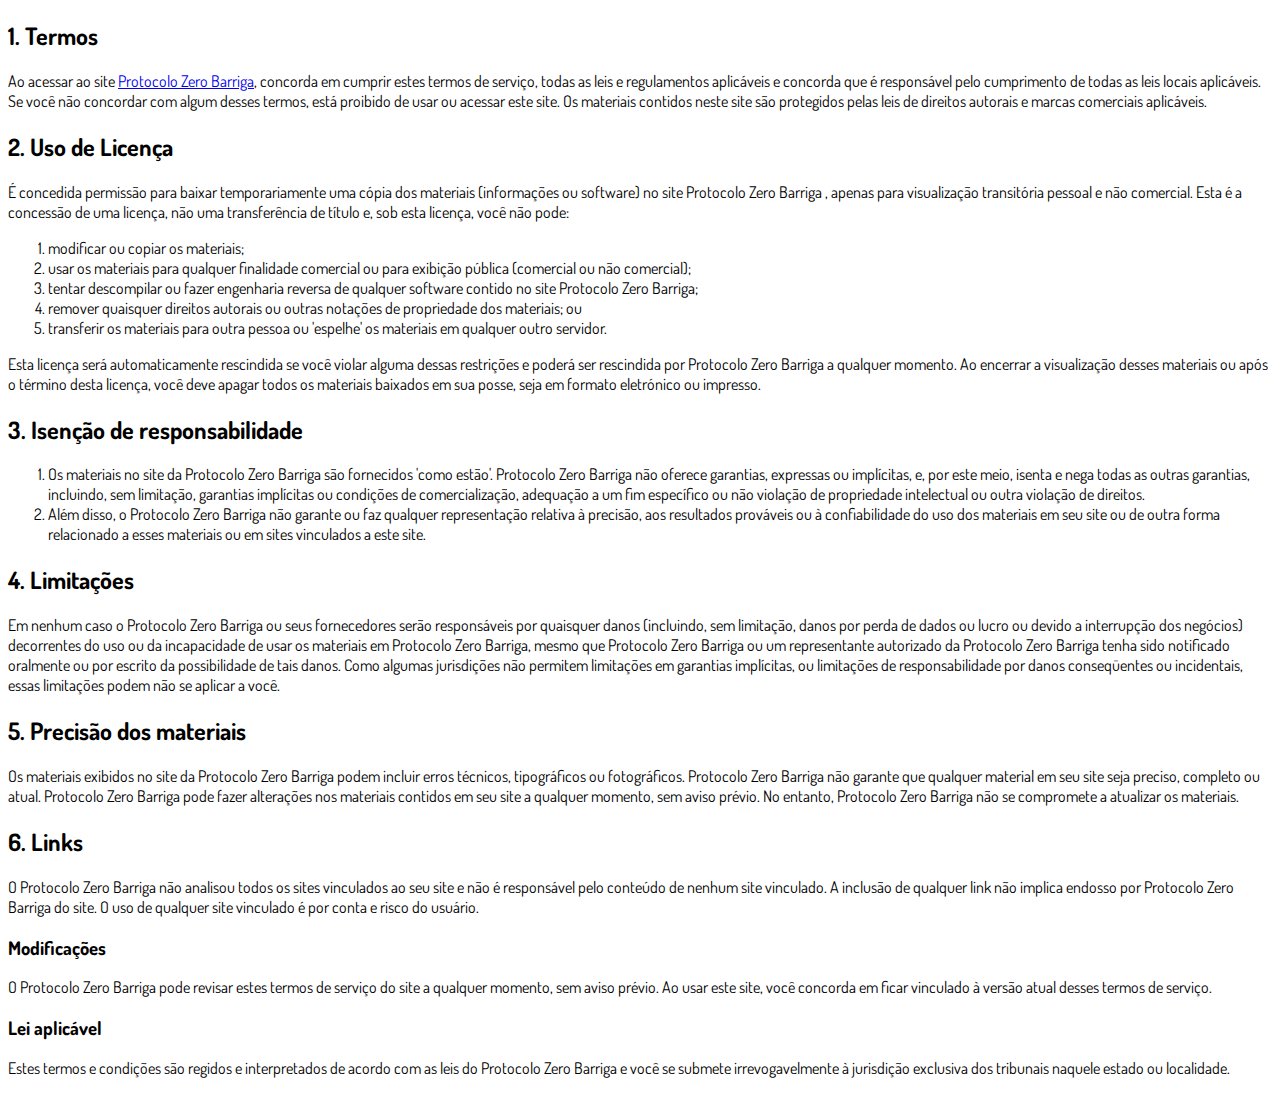
<file: termos.html>
<!DOCTYPE html>
<html lang="pt-br">
  <head>
    <meta charset="utf-8">
    <meta name="viewport" content="width=device-width, initial-scale=1, shrink-to-fit=no">

    <link rel="stylesheet" href="https://stackpath.bootstrapcdn.com/bootstrap/4.1.3/css/bootstrap.min.css" integrity="sha384-MCw98/SFnGE8fJT3GXwEOngsV7Zt27NXFoaoApmYm81iuXoPkFOJwJ8ERdknLPMO" crossorigin="anonymous">

    <link rel="preconnect" href="https://fonts.googleapis.com">
    <link rel="preconnect" href="https://fonts.gstatic.com" crossorigin>
    <link href="https://fonts.googleapis.com/css2?family=Dosis:wght@200;300;400;500;600;700;800&display=swap" rel="stylesheet">
    
    <!-- Ícone da Página -->
    <link rel="shortcut icon" type="image/jpg" href="./assets/img/favicon.png">

    <!-- Título da Página -->
    <title>Termos de Uso | Protocolo Zero Barriga</title>
    
    <style type="text/css">
      body {
        font-family: 'Dosis', sans-serif;
      }
    </style>

  </head>
  <body>
    
    <div class="container py-5">
      <div class="row justify-content-center">
        <div class="col-lg-8">
          <h2>1. Termos</h2>            <p>Ao acessar ao site <a href='#'>Protocolo Zero Barriga</a>, concorda em cumprir estes termos de serviço, todas as leis e regulamentos aplicáveis ​​e concorda que é responsável pelo cumprimento de todas as leis locais aplicáveis. Se você não concordar com algum                desses termos, está proibido de usar ou acessar este site. Os materiais contidos neste site são protegidos pelas leis de direitos autorais e marcas comerciais aplicáveis.</p>            <h2>2. Uso de Licença</h2>            <p>É concedida permissão para baixar temporariamente uma cópia dos materiais (informações ou software) no site Protocolo Zero Barriga , apenas para visualização transitória pessoal e não comercial. Esta é a concessão de uma licença, não uma transferência de título e,                sob esta licença, você não pode: </p>            <ol>            <li>modificar ou copiar os materiais;  </li>            <li>usar os materiais para qualquer finalidade comercial ou para exibição pública (comercial ou não comercial);  </li>            <li>tentar descompilar ou fazer engenharia reversa de qualquer software contido no site Protocolo Zero Barriga;  </li>            <li>remover quaisquer direitos autorais ou outras notações de propriedade dos materiais; ou  </li>            <li>transferir os materiais para outra pessoa ou 'espelhe' os materiais em qualquer outro servidor.</li>            </ol>            <p>Esta licença será automaticamente rescindida se você violar alguma dessas restrições e poderá ser rescindida por Protocolo Zero Barriga a qualquer momento. Ao encerrar a visualização desses materiais ou após o término desta licença, você deve apagar todos os materiais                baixados em sua posse, seja em formato eletrónico ou impresso.</p>            <h2>3. Isenção de responsabilidade</h2>            <ol>            <li>Os materiais no site da Protocolo Zero Barriga são fornecidos 'como estão'. Protocolo Zero Barriga não oferece garantias, expressas ou implícitas, e, por este meio, isenta e nega todas as outras garantias, incluindo, sem limitação, garantias implícitas ou condições de comercialização,            adequação a um fim específico ou não violação de propriedade intelectual ou outra violação de direitos. </li>            <li>Além disso, o Protocolo Zero Barriga não garante ou faz qualquer representação relativa à precisão, aos resultados prováveis ​​ou à confiabilidade do uso dos            materiais em seu site ou de outra forma relacionado a esses materiais ou em sites vinculados a este site.</li>            </ol>            <h2>4. Limitações</h2>            <p>Em nenhum caso o Protocolo Zero Barriga ou seus fornecedores serão responsáveis ​​por quaisquer danos (incluindo, sem limitação, danos por perda de dados ou lucro ou devido a interrupção dos negócios) decorrentes do uso ou da incapacidade de usar os materiais em Protocolo Zero Barriga,                mesmo que Protocolo Zero Barriga ou um representante autorizado da Protocolo Zero Barriga tenha sido notificado oralmente ou por escrito da possibilidade de tais danos. Como algumas jurisdições não permitem limitações em garantias implícitas, ou limitações de responsabilidade                por danos conseqüentes ou incidentais, essas limitações podem não se aplicar a você.</p>            <h2>5. Precisão dos materiais</h2>            <p>Os materiais exibidos no site da Protocolo Zero Barriga podem incluir erros técnicos, tipográficos ou fotográficos. Protocolo Zero Barriga não garante que qualquer material em seu site seja preciso, completo ou atual. Protocolo Zero Barriga pode fazer alterações nos materiais contidos em seu                site a qualquer momento, sem aviso prévio. No entanto, Protocolo Zero Barriga não se compromete a atualizar os materiais.</p>            <h2>6. Links</h2>            <p>O Protocolo Zero Barriga não analisou todos os sites vinculados ao seu site e não é responsável pelo conteúdo de nenhum site vinculado. A inclusão de qualquer link não implica endosso por Protocolo Zero Barriga do site. O uso de qualquer site vinculado é por conta e risco do usuário.</p>            </p>            <h3>Modificações</h3>            <p>O Protocolo Zero Barriga pode revisar estes termos de serviço do site a qualquer momento, sem aviso prévio. Ao usar este site, você concorda em ficar vinculado à versão atual desses termos de serviço.</p>            <h3>Lei aplicável</h3>            <p>Estes termos e condições são regidos e interpretados de acordo com as leis do Protocolo Zero Barriga e você se submete irrevogavelmente à jurisdição exclusiva dos tribunais naquele estado ou localidade.</p>
        </div>
      </div>
    </div>

    <script src="https://code.jquery.com/jquery-3.3.1.slim.min.js" integrity="sha384-q8i/X+965DzO0rT7abK41JStQIAqVgRVzpbzo5smXKp4YfRvH+8abtTE1Pi6jizo" crossorigin="anonymous"></script>
    <script src="https://cdnjs.cloudflare.com/ajax/libs/popper.js/1.14.3/umd/popper.min.js" integrity="sha384-ZMP7rVo3mIykV+2+9J3UJ46jBk0WLaUAdn689aCwoqbBJiSnjAK/l8WvCWPIPm49" crossorigin="anonymous"></script>
    <script src="https://stackpath.bootstrapcdn.com/bootstrap/4.1.3/js/bootstrap.min.js" integrity="sha384-ChfqqxuZUCnJSK3+MXmPNIyE6ZbWh2IMqE241rYiqJxyMiZ6OW/JmZQ5stwEULTy" crossorigin="anonymous"></script>
  </body>
</html>
</file>
<file: css/elementor-css-post-6.css>
.elementor-kit-6{--e-global-color-primary:#634EF9;--e-global-color-secondary:#FBFCFD;--e-global-color-text:#7A7A7A;--e-global-color-accent:#26169B;--e-global-color-345511f:#121212;--e-global-color-3bf8342:#F3F3F3;--e-global-color-30b0d9c:#7301FF;--e-global-typography-primary-font-family:"Poppins";--e-global-typography-primary-font-size:34px;--e-global-typography-primary-font-weight:900;--e-global-typography-secondary-font-family:"Montserrat";--e-global-typography-secondary-font-size:18px;--e-global-typography-secondary-font-weight:600;--e-global-typography-secondary-text-transform:uppercase;--e-global-typography-text-font-family:"Montserrat";--e-global-typography-text-font-size:15px;--e-global-typography-text-font-weight:400;--e-global-typography-accent-font-family:"Montserrat";--e-global-typography-accent-font-size:15px;--e-global-typography-accent-font-weight:500;font-family:var( --e-global-typography-text-font-family ), Sans-serif;font-size:var( --e-global-typography-text-font-size );font-weight:var( --e-global-typography-text-font-weight );}.elementor-kit-6 a{color:var( --e-global-color-secondary );font-family:var( --e-global-typography-text-font-family ), Sans-serif;font-size:var( --e-global-typography-text-font-size );font-weight:var( --e-global-typography-text-font-weight );}.elementor-kit-6 h1{font-family:var( --e-global-typography-primary-font-family ), Sans-serif;font-size:var( --e-global-typography-primary-font-size );font-weight:var( --e-global-typography-primary-font-weight );}.elementor-kit-6 h2{font-family:var( --e-global-typography-secondary-font-family ), Sans-serif;font-size:var( --e-global-typography-secondary-font-size );font-weight:var( --e-global-typography-secondary-font-weight );text-transform:var( --e-global-typography-secondary-text-transform );}.elementor-kit-6 h3{font-family:var( --e-global-typography-text-font-family ), Sans-serif;font-size:var( --e-global-typography-text-font-size );font-weight:var( --e-global-typography-text-font-weight );}.elementor-kit-6 h4{font-family:var( --e-global-typography-text-font-family ), Sans-serif;font-size:var( --e-global-typography-text-font-size );font-weight:var( --e-global-typography-text-font-weight );}.elementor-kit-6 h6{font-family:var( --e-global-typography-text-font-family ), Sans-serif;font-size:var( --e-global-typography-text-font-size );font-weight:var( --e-global-typography-text-font-weight );}.elementor-kit-6 button,.elementor-kit-6 input[type="button"],.elementor-kit-6 input[type="submit"],.elementor-kit-6 .elementor-button{font-family:var( --e-global-typography-text-font-family ), Sans-serif;font-size:var( --e-global-typography-text-font-size );font-weight:var( --e-global-typography-text-font-weight );color:var( --e-global-color-secondary );background-color:var( --e-global-color-primary );border-radius:30px 30px 30px 30px;}.elementor-section.elementor-section-boxed > .elementor-container{max-width:1140px;}.e-container{--container-max-width:1140px;}.elementor-widget:not(:last-child){margin-bottom:20px;}.elementor-element{--widgets-spacing:20px;}{}h1.entry-title{display:var(--page-title-display);}.site-header{padding-right:0px;padding-left:0px;}@media(max-width:1366px){.elementor-kit-6{font-size:var( --e-global-typography-text-font-size );}.elementor-kit-6 a{font-size:var( --e-global-typography-text-font-size );}.elementor-kit-6 h1{font-size:var( --e-global-typography-primary-font-size );}.elementor-kit-6 h2{font-size:var( --e-global-typography-secondary-font-size );}.elementor-kit-6 h3{font-size:var( --e-global-typography-text-font-size );}.elementor-kit-6 h4{font-size:var( --e-global-typography-text-font-size );}.elementor-kit-6 h6{font-size:var( --e-global-typography-text-font-size );}.elementor-kit-6 button,.elementor-kit-6 input[type="button"],.elementor-kit-6 input[type="submit"],.elementor-kit-6 .elementor-button{font-size:var( --e-global-typography-text-font-size );}.elementor-section.elementor-section-boxed > .elementor-container{max-width:1280px;}.e-container{--container-max-width:1280px;}}@media(max-width:1024px){.elementor-kit-6{font-size:var( --e-global-typography-text-font-size );}.elementor-kit-6 a{font-size:var( --e-global-typography-text-font-size );}.elementor-kit-6 h1{font-size:var( --e-global-typography-primary-font-size );}.elementor-kit-6 h2{font-size:var( --e-global-typography-secondary-font-size );}.elementor-kit-6 h3{font-size:var( --e-global-typography-text-font-size );}.elementor-kit-6 h4{font-size:var( --e-global-typography-text-font-size );}.elementor-kit-6 h6{font-size:var( --e-global-typography-text-font-size );}.elementor-kit-6 button,.elementor-kit-6 input[type="button"],.elementor-kit-6 input[type="submit"],.elementor-kit-6 .elementor-button{font-size:var( --e-global-typography-text-font-size );}.elementor-section.elementor-section-boxed > .elementor-container{max-width:1024px;}.e-container{--container-max-width:1024px;}}@media(max-width:767px){.elementor-kit-6{font-size:var( --e-global-typography-text-font-size );}.elementor-kit-6 a{font-size:var( --e-global-typography-text-font-size );}.elementor-kit-6 h1{font-size:var( --e-global-typography-primary-font-size );}.elementor-kit-6 h2{font-size:var( --e-global-typography-secondary-font-size );}.elementor-kit-6 h3{font-size:var( --e-global-typography-text-font-size );}.elementor-kit-6 h4{font-size:var( --e-global-typography-text-font-size );}.elementor-kit-6 h6{font-size:var( --e-global-typography-text-font-size );}.elementor-kit-6 button,.elementor-kit-6 input[type="button"],.elementor-kit-6 input[type="submit"],.elementor-kit-6 .elementor-button{font-size:var( --e-global-typography-text-font-size );}.elementor-section.elementor-section-boxed > .elementor-container{max-width:767px;}.e-container{--container-max-width:767px;}}
</file>
<file: css/elementskit-lite-modules-elementskit-icon-pack-assets-css-ekiticons.css>
@font-face{font-family:elementskit;src:url(./../fonts/elementskit.woff) format("woff");font-weight:400;font-style:normal;font-display:swap}.ekit-wid-con .fasicon,.ekit-wid-con .icon,.ekit-wid-con .icon::before,.fasicon,.icon,.icon::before{font-family:elementskit!important;speak:none;font-style:normal;font-weight:400;font-variant:normal;text-transform:none;line-height:1;-webkit-font-smoothing:antialiased;-moz-osx-font-smoothing:grayscale}.ekit-wid-con .fasicon.icon-home::before,.ekit-wid-con .icon.icon-home::before,.icon.icon-home::before{content:"\e800"}.ekit-wid-con .fasicon.icon-advanced-slider::before,.ekit-wid-con .icon.icon-advanced-slider::before,.icon.icon-advanced-slider::before{content:"\e9c8"}.ekit-wid-con .fasicon.icon-image-box::before,.ekit-wid-con .icon.icon-image-box::before,.icon.icon-image-box::before{content:"\ebd1"}.ekit-wid-con .fasicon.icon-image-swap::before,.ekit-wid-con .icon.icon-image-swap::before,.icon.icon-image-swap::before{content:"\eba4"}.ekit-wid-con .fasicon.icon-apartment1::before,.ekit-wid-con .icon.icon-apartment1::before,.icon.icon-apartment1::before{content:"\e801"}.ekit-wid-con .fasicon.icon-pencil::before,.ekit-wid-con .icon.icon-pencil::before,.icon.icon-pencil::before{content:"\e802"}.ekit-wid-con .fasicon.icon-magic-wand::before,.ekit-wid-con .icon.icon-magic-wand::before,.icon.icon-magic-wand::before{content:"\e803"}.ekit-wid-con .fasicon.icon-drop::before,.ekit-wid-con .icon.icon-drop::before,.icon.icon-drop::before{content:"\e804"}.ekit-wid-con .fasicon.icon-lighter::before,.ekit-wid-con .icon.icon-lighter::before,.icon.icon-lighter::before{content:"\e805"}.ekit-wid-con .fasicon.icon-poop::before,.ekit-wid-con .icon.icon-poop::before,.icon.icon-poop::before{content:"\e806"}.ekit-wid-con .fasicon.icon-sun::before,.ekit-wid-con .icon.icon-sun::before,.icon.icon-sun::before{content:"\e807"}.ekit-wid-con .fasicon.icon-moon::before,.ekit-wid-con .icon.icon-moon::before,.icon.icon-moon::before{content:"\e808"}.ekit-wid-con .fasicon.icon-cloud1::before,.ekit-wid-con .icon.icon-cloud1::before,.icon.icon-cloud1::before{content:"\e809"}.ekit-wid-con .fasicon.icon-cloud-upload::before,.ekit-wid-con .icon.icon-cloud-upload::before,.icon.icon-cloud-upload::before{content:"\e80a"}.ekit-wid-con .fasicon.icon-cloud-download::before,.ekit-wid-con .icon.icon-cloud-download::before,.icon.icon-cloud-download::before{content:"\e80b"}.ekit-wid-con .fasicon.icon-cloud-sync::before,.ekit-wid-con .icon.icon-cloud-sync::before,.icon.icon-cloud-sync::before{content:"\e80c"}.ekit-wid-con .fasicon.icon-cloud-check::before,.ekit-wid-con .icon.icon-cloud-check::before,.icon.icon-cloud-check::before{content:"\e80d"}.ekit-wid-con .fasicon.icon-database1::before,.ekit-wid-con .icon.icon-database1::before,.icon.icon-database1::before{content:"\e80e"}.ekit-wid-con .fasicon.icon-lock::before,.ekit-wid-con .icon.icon-lock::before,.icon.icon-lock::before{content:"\e80f"}.ekit-wid-con .fasicon.icon-cog::before,.ekit-wid-con .icon.icon-cog::before,.icon.icon-cog::before{content:"\e810"}.ekit-wid-con .fasicon.icon-trash::before,.ekit-wid-con .icon.icon-trash::before,.icon.icon-trash::before{content:"\e811"}.ekit-wid-con .fasicon.icon-dice::before,.ekit-wid-con .icon.icon-dice::before,.icon.icon-dice::before{content:"\e812"}.ekit-wid-con .fasicon.icon-heart1::before,.ekit-wid-con .icon.icon-heart1::before,.icon.icon-heart1::before{content:"\e813"}.ekit-wid-con .fasicon.icon-star1::before,.ekit-wid-con .icon.icon-star1::before,.icon.icon-star1::before{content:"\e814"}.ekit-wid-con .fasicon.icon-star-half::before,.ekit-wid-con .icon.icon-star-half::before,.icon.icon-star-half::before{content:"\e815"}.ekit-wid-con .fasicon.icon-star-empty::before,.ekit-wid-con .icon.icon-star-empty::before,.icon.icon-star-empty::before{content:"\e816"}.ekit-wid-con .fasicon.icon-flag::before,.ekit-wid-con .icon.icon-flag::before,.icon.icon-flag::before{content:"\e817"}.ekit-wid-con .fasicon.icon-envelope1::before,.ekit-wid-con .icon.icon-envelope1::before,.icon.icon-envelope1::before{content:"\e818"}.ekit-wid-con .fasicon.icon-paperclip::before,.ekit-wid-con .icon.icon-paperclip::before,.icon.icon-paperclip::before{content:"\e819"}.ekit-wid-con .fasicon.icon-inbox::before,.ekit-wid-con .icon.icon-inbox::before,.icon.icon-inbox::before{content:"\e81a"}.ekit-wid-con .fasicon.icon-eye::before,.ekit-wid-con .icon.icon-eye::before,.icon.icon-eye::before{content:"\e81b"}.ekit-wid-con .fasicon.icon-printer::before,.ekit-wid-con .icon.icon-printer::before,.icon.icon-printer::before{content:"\e81c"}.ekit-wid-con .fasicon.icon-file-empty::before,.ekit-wid-con .icon.icon-file-empty::before,.icon.icon-file-empty::before{content:"\e81d"}.ekit-wid-con .fasicon.icon-file-add::before,.ekit-wid-con .icon.icon-file-add::before,.icon.icon-file-add::before{content:"\e81e"}.ekit-wid-con .fasicon.icon-enter::before,.ekit-wid-con .icon.icon-enter::before,.icon.icon-enter::before{content:"\e81f"}.ekit-wid-con .fasicon.icon-exit::before,.ekit-wid-con .icon.icon-exit::before,.icon.icon-exit::before{content:"\e820"}.ekit-wid-con .fasicon.icon-graduation-hat::before,.ekit-wid-con .icon.icon-graduation-hat::before,.icon.icon-graduation-hat::before{content:"\e821"}.ekit-wid-con .fasicon.icon-license::before,.ekit-wid-con .icon.icon-license::before,.icon.icon-license::before{content:"\e822"}.ekit-wid-con .fasicon.icon-music-note::before,.ekit-wid-con .icon.icon-music-note::before,.icon.icon-music-note::before{content:"\e823"}.ekit-wid-con .fasicon.icon-film-play::before,.ekit-wid-con .icon.icon-film-play::before,.icon.icon-film-play::before{content:"\e824"}.ekit-wid-con .fasicon.icon-camera-video::before,.ekit-wid-con .icon.icon-camera-video::before,.icon.icon-camera-video::before{content:"\e825"}.ekit-wid-con .fasicon.icon-camera::before,.ekit-wid-con .icon.icon-camera::before,.icon.icon-camera::before{content:"\e826"}.ekit-wid-con .fasicon.icon-picture::before,.ekit-wid-con .icon.icon-picture::before,.icon.icon-picture::before{content:"\e827"}.ekit-wid-con .fasicon.icon-book::before,.ekit-wid-con .icon.icon-book::before,.icon.icon-book::before{content:"\e828"}.ekit-wid-con .fasicon.icon-bookmark::before,.ekit-wid-con .icon.icon-bookmark::before,.icon.icon-bookmark::before{content:"\e829"}.ekit-wid-con .fasicon.icon-user::before,.ekit-wid-con .icon.icon-user::before,.icon.icon-user::before{content:"\e82a"}.ekit-wid-con .fasicon.icon-users::before,.ekit-wid-con .icon.icon-users::before,.icon.icon-users::before{content:"\e82b"}.ekit-wid-con .fasicon.icon-shirt::before,.ekit-wid-con .icon.icon-shirt::before,.icon.icon-shirt::before{content:"\e82c"}.ekit-wid-con .fasicon.icon-store::before,.ekit-wid-con .icon.icon-store::before,.icon.icon-store::before{content:"\e82d"}.ekit-wid-con .fasicon.icon-cart2::before,.ekit-wid-con .icon.icon-cart2::before,.icon.icon-cart2::before{content:"\e82e"}.ekit-wid-con .fasicon.icon-tag::before,.ekit-wid-con .icon.icon-tag::before,.icon.icon-tag::before{content:"\e82f"}.ekit-wid-con .fasicon.icon-phone-handset::before,.ekit-wid-con .icon.icon-phone-handset::before,.icon.icon-phone-handset::before{content:"\e830"}.ekit-wid-con .fasicon.icon-phone::before,.ekit-wid-con .icon.icon-phone::before,.icon.icon-phone::before{content:"\e831"}.ekit-wid-con .fasicon.icon-pushpin::before,.ekit-wid-con .icon.icon-pushpin::before,.icon.icon-pushpin::before{content:"\e832"}.ekit-wid-con .fasicon.icon-map-marker::before,.ekit-wid-con .icon.icon-map-marker::before,.icon.icon-map-marker::before{content:"\e833"}.ekit-wid-con .fasicon.icon-map::before,.ekit-wid-con .icon.icon-map::before,.icon.icon-map::before{content:"\e834"}.ekit-wid-con .fasicon.icon-location::before,.ekit-wid-con .icon.icon-location::before,.icon.icon-location::before{content:"\e835"}.ekit-wid-con .fasicon.icon-calendar-full::before,.ekit-wid-con .icon.icon-calendar-full::before,.icon.icon-calendar-full::before{content:"\e836"}.ekit-wid-con .fasicon.icon-keyboard::before,.ekit-wid-con .icon.icon-keyboard::before,.icon.icon-keyboard::before{content:"\e837"}.ekit-wid-con .fasicon.icon-spell-check::before,.ekit-wid-con .icon.icon-spell-check::before,.icon.icon-spell-check::before{content:"\e838"}.ekit-wid-con .fasicon.icon-screen::before,.ekit-wid-con .icon.icon-screen::before,.icon.icon-screen::before{content:"\e839"}.ekit-wid-con .fasicon.icon-smartphone::before,.ekit-wid-con .icon.icon-smartphone::before,.icon.icon-smartphone::before{content:"\e83a"}.ekit-wid-con .fasicon.icon-tablet::before,.ekit-wid-con .icon.icon-tablet::before,.icon.icon-tablet::before{content:"\e83b"}.ekit-wid-con .fasicon.icon-laptop::before,.ekit-wid-con .icon.icon-laptop::before,.icon.icon-laptop::before{content:"\e83c"}.ekit-wid-con .fasicon.icon-laptop-phone::before,.ekit-wid-con .icon.icon-laptop-phone::before,.icon.icon-laptop-phone::before{content:"\e83d"}.ekit-wid-con .fasicon.icon-power-switch::before,.ekit-wid-con .icon.icon-power-switch::before,.icon.icon-power-switch::before{content:"\e83e"}.ekit-wid-con .fasicon.icon-bubble::before,.ekit-wid-con .icon.icon-bubble::before,.icon.icon-bubble::before{content:"\e83f"}.ekit-wid-con .fasicon.icon-heart-pulse::before,.ekit-wid-con .icon.icon-heart-pulse::before,.icon.icon-heart-pulse::before{content:"\e840"}.ekit-wid-con .fasicon.icon-construction::before,.ekit-wid-con .icon.icon-construction::before,.icon.icon-construction::before{content:"\e841"}.ekit-wid-con .fasicon.icon-pie-chart::before,.ekit-wid-con .icon.icon-pie-chart::before,.icon.icon-pie-chart::before{content:"\e842"}.ekit-wid-con .fasicon.icon-chart-bars::before,.ekit-wid-con .icon.icon-chart-bars::before,.icon.icon-chart-bars::before{content:"\e843"}.ekit-wid-con .fasicon.icon-gift1::before,.ekit-wid-con .icon.icon-gift1::before,.icon.icon-gift1::before{content:"\e844"}.ekit-wid-con .fasicon.icon-diamond1::before,.ekit-wid-con .icon.icon-diamond1::before,.icon.icon-diamond1::before{content:"\e845"}.ekit-wid-con .fasicon.icon-dinner::before,.ekit-wid-con .icon.icon-dinner::before,.icon.icon-dinner::before{content:"\e847"}.ekit-wid-con .fasicon.icon-coffee-cup::before,.ekit-wid-con .icon.icon-coffee-cup::before,.icon.icon-coffee-cup::before{content:"\e848"}.ekit-wid-con .fasicon.icon-leaf::before,.ekit-wid-con .icon.icon-leaf::before,.icon.icon-leaf::before{content:"\e849"}.ekit-wid-con .fasicon.icon-paw::before,.ekit-wid-con .icon.icon-paw::before,.icon.icon-paw::before{content:"\e84a"}.ekit-wid-con .fasicon.icon-rocket::before,.ekit-wid-con .icon.icon-rocket::before,.icon.icon-rocket::before{content:"\e84b"}.ekit-wid-con .fasicon.icon-briefcase::before,.ekit-wid-con .icon.icon-briefcase::before,.icon.icon-briefcase::before{content:"\e84c"}.ekit-wid-con .fasicon.icon-bus::before,.ekit-wid-con .icon.icon-bus::before,.icon.icon-bus::before{content:"\e84d"}.ekit-wid-con .fasicon.icon-car1::before,.ekit-wid-con .icon.icon-car1::before,.icon.icon-car1::before{content:"\e84e"}.ekit-wid-con .fasicon.icon-train::before,.ekit-wid-con .icon.icon-train::before,.icon.icon-train::before{content:"\e84f"}.ekit-wid-con .fasicon.icon-bicycle::before,.ekit-wid-con .icon.icon-bicycle::before,.icon.icon-bicycle::before{content:"\e850"}.ekit-wid-con .fasicon.icon-wheelchair::before,.ekit-wid-con .icon.icon-wheelchair::before,.icon.icon-wheelchair::before{content:"\e851"}.ekit-wid-con .fasicon.icon-select::before,.ekit-wid-con .icon.icon-select::before,.icon.icon-select::before{content:"\e852"}.ekit-wid-con .fasicon.icon-earth::before,.ekit-wid-con .icon.icon-earth::before,.icon.icon-earth::before{content:"\e853"}.ekit-wid-con .fasicon.icon-smile::before,.ekit-wid-con .icon.icon-smile::before,.icon.icon-smile::before{content:"\e854"}.ekit-wid-con .fasicon.icon-sad::before,.ekit-wid-con .icon.icon-sad::before,.icon.icon-sad::before{content:"\e855"}.ekit-wid-con .fasicon.icon-neutral::before,.ekit-wid-con .icon.icon-neutral::before,.icon.icon-neutral::before{content:"\e856"}.ekit-wid-con .fasicon.icon-mustache::before,.ekit-wid-con .icon.icon-mustache::before,.icon.icon-mustache::before{content:"\e857"}.ekit-wid-con .fasicon.icon-alarm::before,.ekit-wid-con .icon.icon-alarm::before,.icon.icon-alarm::before{content:"\e858"}.ekit-wid-con .fasicon.icon-bullhorn::before,.ekit-wid-con .icon.icon-bullhorn::before,.icon.icon-bullhorn::before{content:"\e859"}.ekit-wid-con .fasicon.icon-volume-high::before,.ekit-wid-con .icon.icon-volume-high::before,.icon.icon-volume-high::before{content:"\e85a"}.ekit-wid-con .fasicon.icon-volume-medium::before,.ekit-wid-con .icon.icon-volume-medium::before,.icon.icon-volume-medium::before{content:"\e85b"}.ekit-wid-con .fasicon.icon-volume-low::before,.ekit-wid-con .icon.icon-volume-low::before,.icon.icon-volume-low::before{content:"\e85c"}.ekit-wid-con .fasicon.icon-volume::before,.ekit-wid-con .icon.icon-volume::before,.icon.icon-volume::before{content:"\e85d"}.ekit-wid-con .fasicon.icon-mic::before,.ekit-wid-con .icon.icon-mic::before,.icon.icon-mic::before{content:"\e85e"}.ekit-wid-con .fasicon.icon-hourglass::before,.ekit-wid-con .icon.icon-hourglass::before,.icon.icon-hourglass::before{content:"\e85f"}.ekit-wid-con .fasicon.icon-undo::before,.ekit-wid-con .icon.icon-undo::before,.icon.icon-undo::before{content:"\e860"}.ekit-wid-con .fasicon.icon-redo::before,.ekit-wid-con .icon.icon-redo::before,.icon.icon-redo::before{content:"\e861"}.ekit-wid-con .fasicon.icon-sync::before,.ekit-wid-con .icon.icon-sync::before,.icon.icon-sync::before{content:"\e862"}.ekit-wid-con .fasicon.icon-history::before,.ekit-wid-con .icon.icon-history::before,.icon.icon-history::before{content:"\e863"}.ekit-wid-con .fasicon.icon-clock1::before,.ekit-wid-con .icon.icon-clock1::before,.icon.icon-clock1::before{content:"\e864"}.ekit-wid-con .fasicon.icon-download::before,.ekit-wid-con .icon.icon-download::before,.icon.icon-download::before{content:"\e865"}.ekit-wid-con .fasicon.icon-upload::before,.ekit-wid-con .icon.icon-upload::before,.icon.icon-upload::before{content:"\e866"}.ekit-wid-con .fasicon.icon-enter-down::before,.ekit-wid-con .icon.icon-enter-down::before,.icon.icon-enter-down::before{content:"\e867"}.ekit-wid-con .fasicon.icon-exit-up::before,.ekit-wid-con .icon.icon-exit-up::before,.icon.icon-exit-up::before{content:"\e868"}.ekit-wid-con .fasicon.icon-bug::before,.ekit-wid-con .icon.icon-bug::before,.icon.icon-bug::before{content:"\e869"}.ekit-wid-con .fasicon.icon-code::before,.ekit-wid-con .icon.icon-code::before,.icon.icon-code::before{content:"\e86a"}.ekit-wid-con .fasicon.icon-link::before,.ekit-wid-con .icon.icon-link::before,.icon.icon-link::before{content:"\e86b"}.ekit-wid-con .fasicon.icon-unlink::before,.ekit-wid-con .icon.icon-unlink::before,.icon.icon-unlink::before{content:"\e86c"}.ekit-wid-con .fasicon.icon-thumbs-up::before,.ekit-wid-con .icon.icon-thumbs-up::before,.icon.icon-thumbs-up::before{content:"\e86d"}.ekit-wid-con .fasicon.icon-thumbs-down::before,.ekit-wid-con .icon.icon-thumbs-down::before,.icon.icon-thumbs-down::before{content:"\e86e"}.ekit-wid-con .fasicon.icon-magnifier::before,.ekit-wid-con .icon.icon-magnifier::before,.icon.icon-magnifier::before{content:"\e86f"}.ekit-wid-con .fasicon.icon-cross::before,.ekit-wid-con .icon.icon-cross::before,.icon.icon-cross::before{content:"\e870"}.ekit-wid-con .fasicon.icon-chevron-up::before,.ekit-wid-con .icon.icon-chevron-up::before,.icon.icon-chevron-up::before{content:"\e873"}.ekit-wid-con .fasicon.icon-chevron-down::before,.ekit-wid-con .icon.icon-chevron-down::before,.icon.icon-chevron-down::before{content:"\e874"}.ekit-wid-con .fasicon.icon-chevron-left::before,.ekit-wid-con .icon.icon-chevron-left::before,.icon.icon-chevron-left::before{content:"\e875"}.ekit-wid-con .fasicon.icon-chevron-right::before,.ekit-wid-con .icon.icon-chevron-right::before,.icon.icon-chevron-right::before{content:"\e876"}.ekit-wid-con .fasicon.icon-arrow-up::before,.ekit-wid-con .icon.icon-arrow-up::before,.icon.icon-arrow-up::before{content:"\e877"}.ekit-wid-con .fasicon.icon-arrow-down::before,.ekit-wid-con .icon.icon-arrow-down::before,.icon.icon-arrow-down::before{content:"\e878"}.ekit-wid-con .fasicon.icon-arrow-left::before,.ekit-wid-con .icon.icon-arrow-left::before,.icon.icon-arrow-left::before{content:"\e879"}.ekit-wid-con .fasicon.icon-arrow-right::before,.ekit-wid-con .icon.icon-arrow-right::before,.icon.icon-arrow-right::before{content:"\e87a"}.ekit-wid-con .fasicon.icon-right-arrow::before,.ekit-wid-con .icon.icon-right-arrow::before,.icon.icon-right-arrow::before{content:"\e9c5"}.ekit-wid-con .fasicon.icon-left-arrow::before,.ekit-wid-con .icon.icon-left-arrow::before,.icon.icon-left-arrow::before{content:"\e94a"}.ekit-wid-con .fasicon.icon-download-arrow::before,.ekit-wid-con .icon.icon-download-arrow::before,.icon.icon-download-arrow::before{content:"\e94b"}.ekit-wid-con .fasicon.icon-up-arrow::before,.ekit-wid-con .icon.icon-up-arrow::before,.icon.icon-up-arrow::before{content:"\e9c3"}.ekit-wid-con .fasicon.icon-arrows::before,.ekit-wid-con .icon.icon-arrows::before,.icon.icon-arrows::before{content:"\e9c4"}.ekit-wid-con .fasicon.icon-double-angle-pointing-to-right::before,.ekit-wid-con .icon.icon-double-angle-pointing-to-right::before,.icon.icon-double-angle-pointing-to-right::before{content:"\e949"}.ekit-wid-con .fasicon.icon-double-left-chevron::before,.ekit-wid-con .icon.icon-double-left-chevron::before,.icon.icon-double-left-chevron::before{content:"\e948"}.ekit-wid-con .fasicon.icon-left-arrow2::before,.ekit-wid-con .icon.icon-left-arrow2::before,.icon.icon-left-arrow2::before{content:"\e94c"}.ekit-wid-con .fasicon.icon-right-arrow2::before,.ekit-wid-con .icon.icon-right-arrow2::before,.icon.icon-right-arrow2::before{content:"\e94d"}.ekit-wid-con .fasicon.icon-warning::before,.ekit-wid-con .icon.icon-warning::before,.icon.icon-warning::before{content:"\e87c"}.ekit-wid-con .fasicon.icon-down-arrow1::before,.ekit-wid-con .icon.icon-down-arrow1::before,.icon.icon-down-arrow1::before{content:"\e994"}.ekit-wid-con .fasicon.icon-up-arrow1::before,.ekit-wid-con .icon.icon-up-arrow1::before,.icon.icon-up-arrow1::before{content:"\e995"}.ekit-wid-con .fasicon.icon-right-arrow1::before,.ekit-wid-con .icon.icon-right-arrow1::before,.icon.icon-right-arrow1::before{content:"\e876";font-weight:900}.ekit-wid-con .fasicon.icon-left-arrows::before,.ekit-wid-con .icon.icon-left-arrows::before,.icon.icon-left-arrows::before{content:"\e997"}.ekit-wid-con .fasicon.icon-question-circle::before,.ekit-wid-con .icon.icon-question-circle::before,.icon.icon-question-circle::before{content:"\e87d"}.ekit-wid-con .fasicon.icon-menu-circle::before,.ekit-wid-con .icon.icon-menu-circle::before,.icon.icon-menu-circle::before{content:"\e87e"}.ekit-wid-con .fasicon.icon-checkmark-circle::before,.ekit-wid-con .icon.icon-checkmark-circle::before,.icon.icon-checkmark-circle::before{content:"\e87f"}.ekit-wid-con .fasicon.icon-cross-circle::before,.ekit-wid-con .icon.icon-cross-circle::before,.icon.icon-cross-circle::before{content:"\e880"}.ekit-wid-con .fasicon.icon-plus-circle::before,.ekit-wid-con .icon.icon-plus-circle::before,.icon.icon-plus-circle::before{content:"\e881"}.ekit-wid-con .fasicon.icon-move::before,.ekit-wid-con .icon.icon-move::before,.icon.icon-move::before{content:"\e87b"}.ekit-wid-con .fasicon.icon-circle-minus::before,.ekit-wid-con .icon.icon-circle-minus::before,.icon.icon-circle-minus::before{content:"\e882"}.ekit-wid-con .fasicon.icon-arrow-up-circle::before,.ekit-wid-con .icon.icon-arrow-up-circle::before,.icon.icon-arrow-up-circle::before{content:"\e883"}.ekit-wid-con .fasicon.icon-arrow-down-circle::before,.ekit-wid-con .icon.icon-arrow-down-circle::before,.icon.icon-arrow-down-circle::before{content:"\e884"}.ekit-wid-con .fasicon.icon-arrow-left-circle::before,.ekit-wid-con .icon.icon-arrow-left-circle::before,.icon.icon-arrow-left-circle::before{content:"\e885"}.ekit-wid-con .fasicon.icon-arrow-right-circle::before,.ekit-wid-con .icon.icon-arrow-right-circle::before,.icon.icon-arrow-right-circle::before{content:"\e886"}.ekit-wid-con .fasicon.icon-chevron-up-circle::before,.ekit-wid-con .icon.icon-chevron-up-circle::before,.icon.icon-chevron-up-circle::before{content:"\e887"}.ekit-wid-con .fasicon.icon-chevron-down-circle::before,.ekit-wid-con .icon.icon-chevron-down-circle::before,.icon.icon-chevron-down-circle::before{content:"\e888"}.ekit-wid-con .fasicon.icon-chevron-left-circle::before,.ekit-wid-con .icon.icon-chevron-left-circle::before,.icon.icon-chevron-left-circle::before{content:"\e889"}.ekit-wid-con .fasicon.icon-chevron-right-circle::before,.ekit-wid-con .icon.icon-chevron-right-circle::before,.icon.icon-chevron-right-circle::before{content:"\e88a"}.ekit-wid-con .fasicon.icon-crop::before,.ekit-wid-con .icon.icon-crop::before,.icon.icon-crop::before{content:"\e88b"}.ekit-wid-con .fasicon.icon-frame-expand::before,.ekit-wid-con .icon.icon-frame-expand::before,.icon.icon-frame-expand::before{content:"\e88c"}.ekit-wid-con .fasicon.icon-frame-contract::before,.ekit-wid-con .icon.icon-frame-contract::before,.icon.icon-frame-contract::before{content:"\e88d"}.ekit-wid-con .fasicon.icon-layers::before,.ekit-wid-con .icon.icon-layers::before,.icon.icon-layers::before{content:"\e88e"}.ekit-wid-con .fasicon.icon-funnel::before,.ekit-wid-con .icon.icon-funnel::before,.icon.icon-funnel::before{content:"\e88f"}.ekit-wid-con .fasicon.icon-text-format::before,.ekit-wid-con .icon.icon-text-format::before,.icon.icon-text-format::before{content:"\e890"}.ekit-wid-con .fasicon.icon-text-size::before,.ekit-wid-con .icon.icon-text-size::before,.icon.icon-text-size::before{content:"\e892"}.ekit-wid-con .fasicon.icon-bold::before,.ekit-wid-con .icon.icon-bold::before,.icon.icon-bold::before{content:"\e893"}.ekit-wid-con .fasicon.icon-italic::before,.ekit-wid-con .icon.icon-italic::before,.icon.icon-italic::before{content:"\e894"}.ekit-wid-con .fasicon.icon-underline::before,.ekit-wid-con .icon.icon-underline::before,.icon.icon-underline::before{content:"\e895"}.ekit-wid-con .fasicon.icon-strikethrough::before,.ekit-wid-con .icon.icon-strikethrough::before,.icon.icon-strikethrough::before{content:"\e896"}.ekit-wid-con .fasicon.icon-highlight::before,.ekit-wid-con .icon.icon-highlight::before,.icon.icon-highlight::before{content:"\e897"}.ekit-wid-con .fasicon.icon-text-align-left::before,.ekit-wid-con .icon.icon-text-align-left::before,.icon.icon-text-align-left::before{content:"\e898"}.ekit-wid-con .fasicon.icon-text-align-center::before,.ekit-wid-con .icon.icon-text-align-center::before,.icon.icon-text-align-center::before{content:"\e899"}.ekit-wid-con .fasicon.icon-text-align-right::before,.ekit-wid-con .icon.icon-text-align-right::before,.icon.icon-text-align-right::before{content:"\e89a"}.ekit-wid-con .fasicon.icon-text-align-justify::before,.ekit-wid-con .icon.icon-text-align-justify::before,.icon.icon-text-align-justify::before{content:"\e89b"}.ekit-wid-con .fasicon.icon-line-spacing::before,.ekit-wid-con .icon.icon-line-spacing::before,.icon.icon-line-spacing::before{content:"\e89c"}.ekit-wid-con .fasicon.icon-indent-increase::before,.ekit-wid-con .icon.icon-indent-increase::before,.icon.icon-indent-increase::before{content:"\e89d"}.ekit-wid-con .fasicon.icon-indent-decrease::before,.ekit-wid-con .icon.icon-indent-decrease::before,.icon.icon-indent-decrease::before{content:"\e89e"}.ekit-wid-con .fasicon.icon-page-break::before,.ekit-wid-con .icon.icon-page-break::before,.icon.icon-page-break::before{content:"\e8a2"}.ekit-wid-con .fasicon.icon-hand::before,.ekit-wid-con .icon.icon-hand::before,.icon.icon-hand::before{content:"\e8a5"}.ekit-wid-con .fasicon.icon-pointer-up::before,.ekit-wid-con .icon.icon-pointer-up::before,.icon.icon-pointer-up::before{content:"\e8a6"}.ekit-wid-con .fasicon.icon-pointer-right::before,.ekit-wid-con .icon.icon-pointer-right::before,.icon.icon-pointer-right::before{content:"\e8a7"}.ekit-wid-con .fasicon.icon-pointer-down::before,.ekit-wid-con .icon.icon-pointer-down::before,.icon.icon-pointer-down::before{content:"\e8a8"}.ekit-wid-con .fasicon.icon-pointer-left::before,.ekit-wid-con .icon.icon-pointer-left::before,.icon.icon-pointer-left::before{content:"\e8a9"}.ekit-wid-con .fasicon.icon-burger::before,.ekit-wid-con .icon.icon-burger::before,.icon.icon-burger::before{content:"\e94e"}.ekit-wid-con .fasicon.icon-cakes::before,.ekit-wid-con .icon.icon-cakes::before,.icon.icon-cakes::before{content:"\e94f"}.ekit-wid-con .fasicon.icon-cheese::before,.ekit-wid-con .icon.icon-cheese::before,.icon.icon-cheese::before{content:"\e950"}.ekit-wid-con .fasicon.icon-drink-glass::before,.ekit-wid-con .icon.icon-drink-glass::before,.icon.icon-drink-glass::before{content:"\e951"}.ekit-wid-con .fasicon.icon-pizza::before,.ekit-wid-con .icon.icon-pizza::before,.icon.icon-pizza::before{content:"\e952"}.ekit-wid-con .fasicon.icon-vplay::before,.ekit-wid-con .icon.icon-vplay::before,.icon.icon-vplay::before{content:"\e953"}.ekit-wid-con .fasicon.icon-newsletter::before,.ekit-wid-con .icon.icon-newsletter::before,.icon.icon-newsletter::before{content:"\e954"}.ekit-wid-con .fasicon.icon-coins-2::before,.ekit-wid-con .icon.icon-coins-2::before,.icon.icon-coins-2::before{content:"\e955"}.ekit-wid-con .fasicon.icon-commerce-2::before,.ekit-wid-con .icon.icon-commerce-2::before,.icon.icon-commerce-2::before{content:"\e956"}.ekit-wid-con .fasicon.icon-monitor::before,.ekit-wid-con .icon.icon-monitor::before,.icon.icon-monitor::before{content:"\e957"}.ekit-wid-con .fasicon.icon-business::before,.ekit-wid-con .icon.icon-business::before,.icon.icon-business::before{content:"\e958"}.ekit-wid-con .fasicon.icon-graphic-2::before,.ekit-wid-con .icon.icon-graphic-2::before,.icon.icon-graphic-2::before{content:"\e959"}.ekit-wid-con .fasicon.icon-commerce-1::before,.ekit-wid-con .icon.icon-commerce-1::before,.icon.icon-commerce-1::before{content:"\e95a"}.ekit-wid-con .fasicon.icon-hammer::before,.ekit-wid-con .icon.icon-hammer::before,.icon.icon-hammer::before{content:"\e95b"}.ekit-wid-con .fasicon.icon-justice-1::before,.ekit-wid-con .icon.icon-justice-1::before,.icon.icon-justice-1::before{content:"\e95c"}.ekit-wid-con .fasicon.icon-line::before,.ekit-wid-con .icon.icon-line::before,.icon.icon-line::before{content:"\e95d"}.ekit-wid-con .fasicon.icon-money-3::before,.ekit-wid-con .icon.icon-money-3::before,.icon.icon-money-3::before{content:"\e95e"}.ekit-wid-con .fasicon.icon-commerce::before,.ekit-wid-con .icon.icon-commerce::before,.icon.icon-commerce::before{content:"\e95f"}.ekit-wid-con .fasicon.icon-agenda::before,.ekit-wid-con .icon.icon-agenda::before,.icon.icon-agenda::before{content:"\e960"}.ekit-wid-con .fasicon.icon-justice::before,.ekit-wid-con .icon.icon-justice::before,.icon.icon-justice::before{content:"\e961"}.ekit-wid-con .fasicon.icon-technology::before,.ekit-wid-con .icon.icon-technology::before,.icon.icon-technology::before{content:"\e962"}.ekit-wid-con .fasicon.icon-coins-1::before,.ekit-wid-con .icon.icon-coins-1::before,.icon.icon-coins-1::before{content:"\e963"}.ekit-wid-con .fasicon.icon-bank::before,.ekit-wid-con .icon.icon-bank::before,.icon.icon-bank::before{content:"\e964"}.ekit-wid-con .fasicon.icon-calculator::before,.ekit-wid-con .icon.icon-calculator::before,.icon.icon-calculator::before{content:"\e965"}.ekit-wid-con .fasicon.icon-soundcloud::before,.ekit-wid-con .icon.icon-soundcloud::before,.icon.icon-soundcloud::before{content:"\e966"}.ekit-wid-con .fasicon.icon-chart2::before,.ekit-wid-con .icon.icon-chart2::before,.icon.icon-chart2::before{content:"\e967"}.ekit-wid-con .fasicon.icon-checked::before,.ekit-wid-con .icon.icon-checked::before,.icon.icon-checked::before{content:"\e968"}.ekit-wid-con .fasicon.icon-clock11::before,.ekit-wid-con .icon.icon-clock11::before,.icon.icon-clock11::before{content:"\e969"}.ekit-wid-con .fasicon.icon-comment2::before,.ekit-wid-con .icon.icon-comment2::before,.icon.icon-comment2::before{content:"\e96a"}.ekit-wid-con .fasicon.icon-comments::before,.ekit-wid-con .icon.icon-comments::before,.icon.icon-comments::before{content:"\e96b"}.ekit-wid-con .fasicon.icon-consult::before,.ekit-wid-con .icon.icon-consult::before,.icon.icon-consult::before{content:"\e96c"}.ekit-wid-con .fasicon.icon-consut2::before,.ekit-wid-con .icon.icon-consut2::before,.icon.icon-consut2::before{content:"\e96d"}.ekit-wid-con .fasicon.icon-deal::before,.ekit-wid-con .icon.icon-deal::before,.icon.icon-deal::before{content:"\e96e"}.ekit-wid-con .fasicon.icon-envelope11::before,.ekit-wid-con .icon.icon-envelope11::before,.icon.icon-envelope11::before{content:"\e96f"}.ekit-wid-con .fasicon.icon-folder::before,.ekit-wid-con .icon.icon-folder::before,.icon.icon-folder::before{content:"\e970"}.ekit-wid-con .fasicon.icon-folder2::before,.ekit-wid-con .icon.icon-folder2::before,.icon.icon-folder2::before{content:"\ea6a"}.ekit-wid-con .fasicon.icon-invest::before,.ekit-wid-con .icon.icon-invest::before,.icon.icon-invest::before{content:"\e971"}.ekit-wid-con .fasicon.icon-loan::before,.ekit-wid-con .icon.icon-loan::before,.icon.icon-loan::before{content:"\e972"}.ekit-wid-con .fasicon.icon-menu1::before,.ekit-wid-con .icon.icon-menu1::before,.icon.icon-menu1::before{content:"\e871"}.ekit-wid-con .fasicon.icon-list1::before,.ekit-wid-con .icon.icon-list1::before,.icon.icon-list1::before{content:"\e872"}.ekit-wid-con .fasicon.icon-map-marker1::before,.ekit-wid-con .icon.icon-map-marker1::before,.icon.icon-map-marker1::before{content:"\e973"}.ekit-wid-con .fasicon.icon-mutual-fund::before,.ekit-wid-con .icon.icon-mutual-fund::before,.icon.icon-mutual-fund::before{content:"\e974"}.ekit-wid-con .fasicon.icon-google-plus::before,.ekit-wid-con .icon.icon-google-plus::before,.icon.icon-google-plus::before{content:"\e975"}.ekit-wid-con .fasicon.icon-phone1::before,.ekit-wid-con .icon.icon-phone1::before,.icon.icon-phone1::before{content:"\e976"}.ekit-wid-con .fasicon.icon-pie-chart1::before,.ekit-wid-con .icon.icon-pie-chart1::before,.icon.icon-pie-chart1::before{content:"\e977"}.ekit-wid-con .fasicon.icon-play::before,.ekit-wid-con .icon.icon-play::before,.icon.icon-play::before{content:"\e978"}.ekit-wid-con .fasicon.icon-savings::before,.ekit-wid-con .icon.icon-savings::before,.icon.icon-savings::before{content:"\e979"}.ekit-wid-con .fasicon.icon-search2::before,.ekit-wid-con .icon.icon-search2::before,.icon.icon-search2::before{content:"\e97a"}.ekit-wid-con .fasicon.icon-tag1::before,.ekit-wid-con .icon.icon-tag1::before,.icon.icon-tag1::before{content:"\e97b"}.ekit-wid-con .fasicon.icon-tags::before,.ekit-wid-con .icon.icon-tags::before,.icon.icon-tags::before{content:"\e97c"}.ekit-wid-con .fasicon.icon-instagram1::before,.ekit-wid-con .icon.icon-instagram1::before,.icon.icon-instagram1::before{content:"\e97d"}.ekit-wid-con .fasicon.icon-quote::before,.ekit-wid-con .icon.icon-quote::before,.icon.icon-quote::before{content:"\e97e"}.ekit-wid-con .fasicon.icon-arrow-point-to-down::before,.ekit-wid-con .icon.icon-arrow-point-to-down::before,.icon.icon-arrow-point-to-down::before{content:"\e97f"}.ekit-wid-con .fasicon.icon-play-button::before,.ekit-wid-con .icon.icon-play-button::before,.icon.icon-play-button::before{content:"\e980"}.ekit-wid-con .fasicon.icon-minus::before,.ekit-wid-con .icon.icon-minus::before,.icon.icon-minus::before{content:"\e981"}.ekit-wid-con .fasicon.icon-plus::before,.ekit-wid-con .icon.icon-plus::before,.icon.icon-plus::before{content:"\e982"}.ekit-wid-con .fasicon.icon-tick::before,.ekit-wid-con .icon.icon-tick::before,.icon.icon-tick::before{content:"\e983"}.ekit-wid-con .fasicon.icon-check::before,.ekit-wid-con .icon.icon-check::before,.icon.icon-check::before{content:"\eaaf"}.ekit-wid-con .fasicon.icon-edit::before,.ekit-wid-con .icon.icon-edit::before,.icon.icon-edit::before{content:"\e984"}.ekit-wid-con .fasicon.icon-reply::before,.ekit-wid-con .icon.icon-reply::before,.icon.icon-reply::before{content:"\e985"}.ekit-wid-con .fasicon.icon-cogwheel-outline::before,.ekit-wid-con .icon.icon-cogwheel-outline::before,.icon.icon-cogwheel-outline::before{content:"\e986"}.ekit-wid-con .fasicon.icon-abacus::before,.ekit-wid-con .icon.icon-abacus::before,.icon.icon-abacus::before{content:"\e987"}.ekit-wid-con .fasicon.icon-abacus1::before,.ekit-wid-con .icon.icon-abacus1::before,.icon.icon-abacus1::before{content:"\e988"}.ekit-wid-con .fasicon.icon-agenda1::before,.ekit-wid-con .icon.icon-agenda1::before,.icon.icon-agenda1::before{content:"\e989"}.ekit-wid-con .fasicon.icon-shopping-basket::before,.ekit-wid-con .icon.icon-shopping-basket::before,.icon.icon-shopping-basket::before{content:"\e98a"}.ekit-wid-con .fasicon.icon-users1::before,.ekit-wid-con .icon.icon-users1::before,.icon.icon-users1::before{content:"\e98b"}.ekit-wid-con .fasicon.icon-man::before,.ekit-wid-con .icon.icon-man::before,.icon.icon-man::before{content:"\e98c"}.ekit-wid-con .fasicon.icon-support1::before,.ekit-wid-con .icon.icon-support1::before,.icon.icon-support1::before{content:"\e98d"}.ekit-wid-con .fasicon.icon-favorites::before,.ekit-wid-con .icon.icon-favorites::before,.icon.icon-favorites::before{content:"\e98e"}.ekit-wid-con .fasicon.icon-calendar::before,.ekit-wid-con .icon.icon-calendar::before,.icon.icon-calendar::before{content:"\e98f"}.ekit-wid-con .fasicon.icon-paper-plane::before,.ekit-wid-con .icon.icon-paper-plane::before,.icon.icon-paper-plane::before{content:"\e990"}.ekit-wid-con .fasicon.icon-placeholder::before,.ekit-wid-con .icon.icon-placeholder::before,.icon.icon-placeholder::before{content:"\e991"}.ekit-wid-con .fasicon.icon-phone-call::before,.ekit-wid-con .icon.icon-phone-call::before,.icon.icon-phone-call::before{content:"\e992"}.ekit-wid-con .fasicon.icon-contact::before,.ekit-wid-con .icon.icon-contact::before,.icon.icon-contact::before{content:"\e993"}.ekit-wid-con .fasicon.icon-email::before,.ekit-wid-con .icon.icon-email::before,.icon.icon-email::before{content:"\e998"}.ekit-wid-con .fasicon.icon-internet::before,.ekit-wid-con .icon.icon-internet::before,.icon.icon-internet::before{content:"\e999"}.ekit-wid-con .fasicon.icon-quote1::before,.ekit-wid-con .icon.icon-quote1::before,.icon.icon-quote1::before{content:"\e99a"}.ekit-wid-con .fasicon.icon-medical::before,.ekit-wid-con .icon.icon-medical::before,.icon.icon-medical::before{content:"\e99b"}.ekit-wid-con .fasicon.icon-eye1::before,.ekit-wid-con .icon.icon-eye1::before,.icon.icon-eye1::before{content:"\e99c"}.ekit-wid-con .fasicon.icon-full-screen::before,.ekit-wid-con .icon.icon-full-screen::before,.icon.icon-full-screen::before{content:"\e99d"}.ekit-wid-con .fasicon.icon-tools::before,.ekit-wid-con .icon.icon-tools::before,.icon.icon-tools::before{content:"\e99e"}.ekit-wid-con .fasicon.icon-pie-chart2::before,.ekit-wid-con .icon.icon-pie-chart2::before,.icon.icon-pie-chart2::before{content:"\e99f"}.ekit-wid-con .fasicon.icon-diamond11::before,.ekit-wid-con .icon.icon-diamond11::before,.icon.icon-diamond11::before{content:"\e9a0"}.ekit-wid-con .fasicon.icon-valentines-heart::before,.ekit-wid-con .icon.icon-valentines-heart::before,.icon.icon-valentines-heart::before{content:"\e9a1"}.ekit-wid-con .fasicon.icon-like::before,.ekit-wid-con .icon.icon-like::before,.icon.icon-like::before{content:"\e9a2"}.ekit-wid-con .fasicon.icon-team::before,.ekit-wid-con .icon.icon-team::before,.icon.icon-team::before{content:"\e9a3"}.ekit-wid-con .fasicon.icon-tshirt::before,.ekit-wid-con .icon.icon-tshirt::before,.icon.icon-tshirt::before{content:"\e9a4"}.ekit-wid-con .fasicon.icon-cancel::before,.ekit-wid-con .icon.icon-cancel::before,.icon.icon-cancel::before{content:"\e9a5"}.ekit-wid-con .fasicon.icon-drink::before,.ekit-wid-con .icon.icon-drink::before,.icon.icon-drink::before{content:"\e9a6"}.ekit-wid-con .fasicon.icon-home1::before,.ekit-wid-con .icon.icon-home1::before,.icon.icon-home1::before{content:"\e9a7"}.ekit-wid-con .fasicon.icon-music::before,.ekit-wid-con .icon.icon-music::before,.icon.icon-music::before{content:"\e9a8"}.ekit-wid-con .fasicon.icon-rich::before,.ekit-wid-con .icon.icon-rich::before,.icon.icon-rich::before{content:"\e9a9"}.ekit-wid-con .fasicon.icon-brush::before,.ekit-wid-con .icon.icon-brush::before,.icon.icon-brush::before{content:"\e9aa"}.ekit-wid-con .fasicon.icon-opposite-way::before,.ekit-wid-con .icon.icon-opposite-way::before,.icon.icon-opposite-way::before{content:"\e9ab"}.ekit-wid-con .fasicon.icon-cloud-computing1::before,.ekit-wid-con .icon.icon-cloud-computing1::before,.icon.icon-cloud-computing1::before{content:"\e9ac"}.ekit-wid-con .fasicon.icon-technology-1::before,.ekit-wid-con .icon.icon-technology-1::before,.icon.icon-technology-1::before{content:"\e9ad"}.ekit-wid-con .fasicon.icon-rotate::before,.ekit-wid-con .icon.icon-rotate::before,.icon.icon-rotate::before{content:"\e9ae"}.ekit-wid-con .fasicon.icon-medical1::before,.ekit-wid-con .icon.icon-medical1::before,.icon.icon-medical1::before{content:"\e9af"}.ekit-wid-con .fasicon.icon-flash-1::before,.ekit-wid-con .icon.icon-flash-1::before,.icon.icon-flash-1::before{content:"\e9b0"}.ekit-wid-con .fasicon.icon-flash::before,.ekit-wid-con .icon.icon-flash::before,.icon.icon-flash::before{content:"\e9b1"}.ekit-wid-con .fasicon.icon-uturn::before,.ekit-wid-con .icon.icon-uturn::before,.icon.icon-uturn::before{content:"\e9b2"}.ekit-wid-con .fasicon.icon-down-arrow::before,.ekit-wid-con .icon.icon-down-arrow::before,.icon.icon-down-arrow::before{content:"\e9b3"}.ekit-wid-con .fasicon.icon-hours-support::before,.ekit-wid-con .icon.icon-hours-support::before,.icon.icon-hours-support::before{content:"\e9b4"}.ekit-wid-con .fasicon.icon-bag::before,.ekit-wid-con .icon.icon-bag::before,.icon.icon-bag::before{content:"\e9b5"}.ekit-wid-con .fasicon.icon-photo-camera::before,.ekit-wid-con .icon.icon-photo-camera::before,.icon.icon-photo-camera::before{content:"\e9b6"}.ekit-wid-con .fasicon.icon-school::before,.ekit-wid-con .icon.icon-school::before,.icon.icon-school::before{content:"\e9b7"}.ekit-wid-con .fasicon.icon-settings::before,.ekit-wid-con .icon.icon-settings::before,.icon.icon-settings::before{content:"\e9b8"}.ekit-wid-con .fasicon.icon-smartphone1::before,.ekit-wid-con .icon.icon-smartphone1::before,.icon.icon-smartphone1::before{content:"\e9b9"}.ekit-wid-con .fasicon.icon-technology-11::before,.ekit-wid-con .icon.icon-technology-11::before,.icon.icon-technology-11::before{content:"\e9ba"}.ekit-wid-con .fasicon.icon-tool::before,.ekit-wid-con .icon.icon-tool::before,.icon.icon-tool::before{content:"\e9bb"}.ekit-wid-con .fasicon.icon-business1::before,.ekit-wid-con .icon.icon-business1::before,.icon.icon-business1::before{content:"\e9bc"}.ekit-wid-con .fasicon.icon-shuffle-arrow::before,.ekit-wid-con .icon.icon-shuffle-arrow::before,.icon.icon-shuffle-arrow::before{content:"\e9bd"}.ekit-wid-con .fasicon.icon-van-1::before,.ekit-wid-con .icon.icon-van-1::before,.icon.icon-van-1::before{content:"\e9be"}.ekit-wid-con .fasicon.icon-van::before,.ekit-wid-con .icon.icon-van::before,.icon.icon-van::before{content:"\e9bf"}.ekit-wid-con .fasicon.icon-vegetables::before,.ekit-wid-con .icon.icon-vegetables::before,.icon.icon-vegetables::before{content:"\e9c0"}.ekit-wid-con .fasicon.icon-women::before,.ekit-wid-con .icon.icon-women::before,.icon.icon-women::before{content:"\e9c1"}.ekit-wid-con .fasicon.icon-vintage::before,.ekit-wid-con .icon.icon-vintage::before,.icon.icon-vintage::before{content:"\e9c2"}.ekit-wid-con .fasicon.icon-team-1::before,.ekit-wid-con .icon.icon-team-1::before,.icon.icon-team-1::before{content:"\e9c6"}.ekit-wid-con .fasicon.icon-team1::before,.ekit-wid-con .icon.icon-team1::before,.icon.icon-team1::before{content:"\e9c7"}.ekit-wid-con .fasicon.icon-apple::before,.ekit-wid-con .icon.icon-apple::before,.icon.icon-apple::before{content:"\e9c9"}.ekit-wid-con .fasicon.icon-watch::before,.ekit-wid-con .icon.icon-watch::before,.icon.icon-watch::before{content:"\e9ca"}.ekit-wid-con .fasicon.icon-cogwheel::before,.ekit-wid-con .icon.icon-cogwheel::before,.icon.icon-cogwheel::before{content:"\e9cb"}.ekit-wid-con .fasicon.icon-light-bulb::before,.ekit-wid-con .icon.icon-light-bulb::before,.icon.icon-light-bulb::before{content:"\e9cc"}.ekit-wid-con .fasicon.icon-light-bulb-1::before,.ekit-wid-con .icon.icon-light-bulb-1::before,.icon.icon-light-bulb-1::before{content:"\e9cd"}.ekit-wid-con .fasicon.icon-heart-shape-outline::before,.ekit-wid-con .icon.icon-heart-shape-outline::before,.icon.icon-heart-shape-outline::before{content:"\e9ce"}.ekit-wid-con .fasicon.icon-online-shopping-cart::before,.ekit-wid-con .icon.icon-online-shopping-cart::before,.icon.icon-online-shopping-cart::before{content:"\e9cf"}.ekit-wid-con .fasicon.icon-shopping-cart1::before,.ekit-wid-con .icon.icon-shopping-cart1::before,.icon.icon-shopping-cart1::before{content:"\e9d0"}.ekit-wid-con .fasicon.icon-star2::before,.ekit-wid-con .icon.icon-star2::before,.icon.icon-star2::before{content:"\e9d1"}.ekit-wid-con .fasicon.icon-star-1::before,.ekit-wid-con .icon.icon-star-1::before,.icon.icon-star-1::before{content:"\e9d2"}.ekit-wid-con .fasicon.icon-favorite1::before,.ekit-wid-con .icon.icon-favorite1::before,.icon.icon-favorite1::before{content:"\e9d3"}.ekit-wid-con .fasicon.icon-agenda2::before,.ekit-wid-con .icon.icon-agenda2::before,.icon.icon-agenda2::before{content:"\e9d4"}.ekit-wid-con .fasicon.icon-agenda-1::before,.ekit-wid-con .icon.icon-agenda-1::before,.icon.icon-agenda-1::before{content:"\e9d5"}.ekit-wid-con .fasicon.icon-alarm-clock::before,.ekit-wid-con .icon.icon-alarm-clock::before,.icon.icon-alarm-clock::before{content:"\e9d6"}.ekit-wid-con .fasicon.icon-alarm-clock1::before,.ekit-wid-con .icon.icon-alarm-clock1::before,.icon.icon-alarm-clock1::before{content:"\e9d7"}.ekit-wid-con .fasicon.icon-atomic::before,.ekit-wid-con .icon.icon-atomic::before,.icon.icon-atomic::before{content:"\e9d8"}.ekit-wid-con .fasicon.icon-auction::before,.ekit-wid-con .icon.icon-auction::before,.icon.icon-auction::before{content:"\e9d9"}.ekit-wid-con .fasicon.icon-balance::before,.ekit-wid-con .icon.icon-balance::before,.icon.icon-balance::before{content:"\e9da"}.ekit-wid-con .fasicon.icon-balance1::before,.ekit-wid-con .icon.icon-balance1::before,.icon.icon-balance1::before{content:"\e9db"}.ekit-wid-con .fasicon.icon-bank1::before,.ekit-wid-con .icon.icon-bank1::before,.icon.icon-bank1::before{content:"\e9dc"}.ekit-wid-con .fasicon.icon-bar-chart::before,.ekit-wid-con .icon.icon-bar-chart::before,.icon.icon-bar-chart::before{content:"\e9dd"}.ekit-wid-con .fasicon.icon-barrier::before,.ekit-wid-con .icon.icon-barrier::before,.icon.icon-barrier::before{content:"\e9de"}.ekit-wid-con .fasicon.icon-battery::before,.ekit-wid-con .icon.icon-battery::before,.icon.icon-battery::before{content:"\e9df"}.ekit-wid-con .fasicon.icon-battery-1::before,.ekit-wid-con .icon.icon-battery-1::before,.icon.icon-battery-1::before{content:"\e9e0"}.ekit-wid-con .fasicon.icon-bell::before,.ekit-wid-con .icon.icon-bell::before,.icon.icon-bell::before{content:"\e9e1"}.ekit-wid-con .fasicon.icon-bluetooth::before,.ekit-wid-con .icon.icon-bluetooth::before,.icon.icon-bluetooth::before{content:"\e9e2"}.ekit-wid-con .fasicon.icon-book1::before,.ekit-wid-con .icon.icon-book1::before,.icon.icon-book1::before{content:"\e9e3"}.ekit-wid-con .fasicon.icon-briefcase1::before,.ekit-wid-con .icon.icon-briefcase1::before,.icon.icon-briefcase1::before{content:"\e9e4"}.ekit-wid-con .fasicon.icon-briefcase-1::before,.ekit-wid-con .icon.icon-briefcase-1::before,.icon.icon-briefcase-1::before{content:"\e9e5"}.ekit-wid-con .fasicon.icon-briefcase-2::before,.ekit-wid-con .icon.icon-briefcase-2::before,.icon.icon-briefcase-2::before{content:"\e9e6"}.ekit-wid-con .fasicon.icon-calculator1::before,.ekit-wid-con .icon.icon-calculator1::before,.icon.icon-calculator1::before{content:"\e9e7"}.ekit-wid-con .fasicon.icon-calculator2::before,.ekit-wid-con .icon.icon-calculator2::before,.icon.icon-calculator2::before{content:"\e9e8"}.ekit-wid-con .fasicon.icon-calculator-1::before,.ekit-wid-con .icon.icon-calculator-1::before,.icon.icon-calculator-1::before{content:"\e9e9"}.ekit-wid-con .fasicon.icon-calendar1::before,.ekit-wid-con .icon.icon-calendar1::before,.icon.icon-calendar1::before{content:"\e9ea"}.ekit-wid-con .fasicon.icon-calendar2::before,.ekit-wid-con .icon.icon-calendar2::before,.icon.icon-calendar2::before{content:"\e9eb"}.ekit-wid-con .fasicon.icon-calendar-1::before,.ekit-wid-con .icon.icon-calendar-1::before,.icon.icon-calendar-1::before{content:"\e9ec"}.ekit-wid-con .fasicon.icon-calendar-page-empty::before,.ekit-wid-con .icon.icon-calendar-page-empty::before,.icon.icon-calendar-page-empty::before{content:"\eaac"}.ekit-wid-con .fasicon.icon-calendar3::before,.ekit-wid-con .icon.icon-calendar3::before,.icon.icon-calendar3::before{content:"\eb9c"}.ekit-wid-con .fasicon.icon-car11::before,.ekit-wid-con .icon.icon-car11::before,.icon.icon-car11::before{content:"\e9ed"}.ekit-wid-con .fasicon.icon-carrier::before,.ekit-wid-con .icon.icon-carrier::before,.icon.icon-carrier::before{content:"\e9ee"}.ekit-wid-con .fasicon.icon-cash::before,.ekit-wid-con .icon.icon-cash::before,.icon.icon-cash::before{content:"\e9ef"}.ekit-wid-con .fasicon.icon-chat::before,.ekit-wid-con .icon.icon-chat::before,.icon.icon-chat::before{content:"\e9f0"}.ekit-wid-con .fasicon.icon-chat-1::before,.ekit-wid-con .icon.icon-chat-1::before,.icon.icon-chat-1::before{content:"\e9f1"}.ekit-wid-con .fasicon.icon-checked1::before,.ekit-wid-con .icon.icon-checked1::before,.icon.icon-checked1::before{content:"\e9f2"}.ekit-wid-con .fasicon.icon-clip::before,.ekit-wid-con .icon.icon-clip::before,.icon.icon-clip::before{content:"\e9f3"}.ekit-wid-con .fasicon.icon-clip1::before,.ekit-wid-con .icon.icon-clip1::before,.icon.icon-clip1::before{content:"\e9f4"}.ekit-wid-con .fasicon.icon-clipboard1::before,.ekit-wid-con .icon.icon-clipboard1::before,.icon.icon-clipboard1::before{content:"\e9f5"}.ekit-wid-con .fasicon.icon-clipboard11::before,.ekit-wid-con .icon.icon-clipboard11::before,.icon.icon-clipboard11::before{content:"\e9f6"}.ekit-wid-con .fasicon.icon-clock2::before,.ekit-wid-con .icon.icon-clock2::before,.icon.icon-clock2::before{content:"\e9f7"}.ekit-wid-con .fasicon.icon-clock-1::before,.ekit-wid-con .icon.icon-clock-1::before,.icon.icon-clock-1::before{content:"\e9f8"}.ekit-wid-con .fasicon.icon-cloud11::before,.ekit-wid-con .icon.icon-cloud11::before,.icon.icon-cloud11::before{content:"\e9f9"}.ekit-wid-con .fasicon.icon-cloud-computing11::before,.ekit-wid-con .icon.icon-cloud-computing11::before,.icon.icon-cloud-computing11::before{content:"\e9fa"}.ekit-wid-con .fasicon.icon-cloud-computing-1::before,.ekit-wid-con .icon.icon-cloud-computing-1::before,.icon.icon-cloud-computing-1::before{content:"\e9fb"}.ekit-wid-con .fasicon.icon-cogwheel1::before,.ekit-wid-con .icon.icon-cogwheel1::before,.icon.icon-cogwheel1::before{content:"\e9fc"}.ekit-wid-con .fasicon.icon-coins1::before,.ekit-wid-con .icon.icon-coins1::before,.icon.icon-coins1::before{content:"\e9fd"}.ekit-wid-con .fasicon.icon-compass::before,.ekit-wid-con .icon.icon-compass::before,.icon.icon-compass::before{content:"\e9fe"}.ekit-wid-con .fasicon.icon-contract::before,.ekit-wid-con .icon.icon-contract::before,.icon.icon-contract::before{content:"\e9ff"}.ekit-wid-con .fasicon.icon-conversation::before,.ekit-wid-con .icon.icon-conversation::before,.icon.icon-conversation::before{content:"\ea00"}.ekit-wid-con .fasicon.icon-crane1::before,.ekit-wid-con .icon.icon-crane1::before,.icon.icon-crane1::before{content:"\ea01"}.ekit-wid-con .fasicon.icon-crane-2::before,.ekit-wid-con .icon.icon-crane-2::before,.icon.icon-crane-2::before{content:"\ea02"}.ekit-wid-con .fasicon.icon-credit-card::before,.ekit-wid-con .icon.icon-credit-card::before,.icon.icon-credit-card::before{content:"\ea03"}.ekit-wid-con .fasicon.icon-credit-card1::before,.ekit-wid-con .icon.icon-credit-card1::before,.icon.icon-credit-card1::before{content:"\ea04"}.ekit-wid-con .fasicon.icon-cursor::before,.ekit-wid-con .icon.icon-cursor::before,.icon.icon-cursor::before{content:"\ea05"}.ekit-wid-con .fasicon.icon-customer-service::before,.ekit-wid-con .icon.icon-customer-service::before,.icon.icon-customer-service::before{content:"\ea06"}.ekit-wid-con .fasicon.icon-cutlery::before,.ekit-wid-con .icon.icon-cutlery::before,.icon.icon-cutlery::before{content:"\ea07"}.ekit-wid-con .fasicon.icon-dart-board::before,.ekit-wid-con .icon.icon-dart-board::before,.icon.icon-dart-board::before{content:"\ea08"}.ekit-wid-con .fasicon.icon-decision-making::before,.ekit-wid-con .icon.icon-decision-making::before,.icon.icon-decision-making::before{content:"\ea09"}.ekit-wid-con .fasicon.icon-desk-chair::before,.ekit-wid-con .icon.icon-desk-chair::before,.icon.icon-desk-chair::before{content:"\ea0a"}.ekit-wid-con .fasicon.icon-desk-lamp::before,.ekit-wid-con .icon.icon-desk-lamp::before,.icon.icon-desk-lamp::before{content:"\ea0b"}.ekit-wid-con .fasicon.icon-diamond2::before,.ekit-wid-con .icon.icon-diamond2::before,.icon.icon-diamond2::before{content:"\ea0c"}.ekit-wid-con .fasicon.icon-direction::before,.ekit-wid-con .icon.icon-direction::before,.icon.icon-direction::before{content:"\ea0d"}.ekit-wid-con .fasicon.icon-document::before,.ekit-wid-con .icon.icon-document::before,.icon.icon-document::before{content:"\ea0e"}.ekit-wid-con .fasicon.icon-dollar-bill::before,.ekit-wid-con .icon.icon-dollar-bill::before,.icon.icon-dollar-bill::before{content:"\ea0f"}.ekit-wid-con .fasicon.icon-download1::before,.ekit-wid-con .icon.icon-download1::before,.icon.icon-download1::before{content:"\ea10"}.ekit-wid-con .fasicon.icon-edit1::before,.ekit-wid-con .icon.icon-edit1::before,.icon.icon-edit1::before{content:"\ea11"}.ekit-wid-con .fasicon.icon-email1::before,.ekit-wid-con .icon.icon-email1::before,.icon.icon-email1::before{content:"\ea12"}.ekit-wid-con .fasicon.icon-envelope2::before,.ekit-wid-con .icon.icon-envelope2::before,.icon.icon-envelope2::before{content:"\ea13"}.ekit-wid-con .fasicon.icon-envelope3::before,.ekit-wid-con .icon.icon-envelope3::before,.icon.icon-envelope3::before{content:"\ea14"}.ekit-wid-con .fasicon.icon-eraser::before,.ekit-wid-con .icon.icon-eraser::before,.icon.icon-eraser::before{content:"\ea15"}.ekit-wid-con .fasicon.icon-eye2::before,.ekit-wid-con .icon.icon-eye2::before,.icon.icon-eye2::before{content:"\ea16"}.ekit-wid-con .fasicon.icon-factory::before,.ekit-wid-con .icon.icon-factory::before,.icon.icon-factory::before{content:"\ea17"}.ekit-wid-con .fasicon.icon-fast-forward::before,.ekit-wid-con .icon.icon-fast-forward::before,.icon.icon-fast-forward::before{content:"\ea18"}.ekit-wid-con .fasicon.icon-favorites1::before,.ekit-wid-con .icon.icon-favorites1::before,.icon.icon-favorites1::before{content:"\ea19"}.ekit-wid-con .fasicon.icon-file::before,.ekit-wid-con .icon.icon-file::before,.icon.icon-file::before{content:"\ea1a"}.ekit-wid-con .fasicon.icon-file-1::before,.ekit-wid-con .icon.icon-file-1::before,.icon.icon-file-1::before{content:"\ea1b"}.ekit-wid-con .fasicon.icon-file-2::before,.ekit-wid-con .icon.icon-file-2::before,.icon.icon-file-2::before{content:"\ea1c"}.ekit-wid-con .fasicon.icon-file-3::before,.ekit-wid-con .icon.icon-file-3::before,.icon.icon-file-3::before{content:"\ea1d"}.ekit-wid-con .fasicon.icon-filter::before,.ekit-wid-con .icon.icon-filter::before,.icon.icon-filter::before{content:"\ea1e"}.ekit-wid-con .fasicon.icon-finance-book::before,.ekit-wid-con .icon.icon-finance-book::before,.icon.icon-finance-book::before{content:"\ea1f"}.ekit-wid-con .fasicon.icon-flag1::before,.ekit-wid-con .icon.icon-flag1::before,.icon.icon-flag1::before{content:"\ea20"}.ekit-wid-con .fasicon.icon-folder1::before,.ekit-wid-con .icon.icon-folder1::before,.icon.icon-folder1::before{content:"\ea21"}.ekit-wid-con .fasicon.icon-folder-1::before,.ekit-wid-con .icon.icon-folder-1::before,.icon.icon-folder-1::before{content:"\ea22"}.ekit-wid-con .fasicon.icon-folders::before,.ekit-wid-con .icon.icon-folders::before,.icon.icon-folders::before{content:"\ea23"}.ekit-wid-con .fasicon.icon-folders1::before,.ekit-wid-con .icon.icon-folders1::before,.icon.icon-folders1::before{content:"\ea24"}.ekit-wid-con .fasicon.icon-gamepad::before,.ekit-wid-con .icon.icon-gamepad::before,.icon.icon-gamepad::before{content:"\ea25"}.ekit-wid-con .fasicon.icon-gift11::before,.ekit-wid-con .icon.icon-gift11::before,.icon.icon-gift11::before{content:"\ea26"}.ekit-wid-con .fasicon.icon-growth::before,.ekit-wid-con .icon.icon-growth::before,.icon.icon-growth::before{content:"\ea27"}.ekit-wid-con .fasicon.icon-heart11::before,.ekit-wid-con .icon.icon-heart11::before,.icon.icon-heart11::before{content:"\ea28"}.ekit-wid-con .fasicon.icon-home2::before,.ekit-wid-con .icon.icon-home2::before,.icon.icon-home2::before{content:"\ea29"}.ekit-wid-con .fasicon.icon-house::before,.ekit-wid-con .icon.icon-house::before,.icon.icon-house::before{content:"\ea2a"}.ekit-wid-con .fasicon.icon-house-1::before,.ekit-wid-con .icon.icon-house-1::before,.icon.icon-house-1::before{content:"\ea2b"}.ekit-wid-con .fasicon.icon-house-2::before,.ekit-wid-con .icon.icon-house-2::before,.icon.icon-house-2::before{content:"\ea2c"}.ekit-wid-con .fasicon.icon-id-card::before,.ekit-wid-con .icon.icon-id-card::before,.icon.icon-id-card::before{content:"\ea2d"}.ekit-wid-con .fasicon.icon-id-card1::before,.ekit-wid-con .icon.icon-id-card1::before,.icon.icon-id-card1::before{content:"\ea2e"}.ekit-wid-con .fasicon.icon-id-card-1::before,.ekit-wid-con .icon.icon-id-card-1::before,.icon.icon-id-card-1::before{content:"\ea2f"}.ekit-wid-con .fasicon.icon-idea1::before,.ekit-wid-con .icon.icon-idea1::before,.icon.icon-idea1::before{content:"\ea30"}.ekit-wid-con .fasicon.icon-image::before,.ekit-wid-con .icon.icon-image::before,.icon.icon-image::before{content:"\ea31"}.ekit-wid-con .fasicon.icon-improvement::before,.ekit-wid-con .icon.icon-improvement::before,.icon.icon-improvement::before{content:"\ea32"}.ekit-wid-con .fasicon.icon-inbox1::before,.ekit-wid-con .icon.icon-inbox1::before,.icon.icon-inbox1::before{content:"\ea33"}.ekit-wid-con .fasicon.icon-information::before,.ekit-wid-con .icon.icon-information::before,.icon.icon-information::before{content:"\ea34"}.ekit-wid-con .fasicon.icon-key::before,.ekit-wid-con .icon.icon-key::before,.icon.icon-key::before{content:"\ea35"}.ekit-wid-con .fasicon.icon-key1::before,.ekit-wid-con .icon.icon-key1::before,.icon.icon-key1::before{content:"\ea36"}.ekit-wid-con .fasicon.icon-laptop1::before,.ekit-wid-con .icon.icon-laptop1::before,.icon.icon-laptop1::before{content:"\ea37"}.ekit-wid-con .fasicon.icon-layers1::before,.ekit-wid-con .icon.icon-layers1::before,.icon.icon-layers1::before{content:"\ea38"}.ekit-wid-con .fasicon.icon-light-bulb1::before,.ekit-wid-con .icon.icon-light-bulb1::before,.icon.icon-light-bulb1::before{content:"\ea39"}.ekit-wid-con .fasicon.icon-like1::before,.ekit-wid-con .icon.icon-like1::before,.icon.icon-like1::before{content:"\ea3a"}.ekit-wid-con .fasicon.icon-line-chart1::before,.ekit-wid-con .icon.icon-line-chart1::before,.icon.icon-line-chart1::before{content:"\ea3b"}.ekit-wid-con .fasicon.icon-mail::before,.ekit-wid-con .icon.icon-mail::before,.icon.icon-mail::before{content:"\ea3c"}.ekit-wid-con .fasicon.icon-manager::before,.ekit-wid-con .icon.icon-manager::before,.icon.icon-manager::before{content:"\ea3d"}.ekit-wid-con .fasicon.icon-map1::before,.ekit-wid-con .icon.icon-map1::before,.icon.icon-map1::before{content:"\ea3e"}.ekit-wid-con .fasicon.icon-medal1::before,.ekit-wid-con .icon.icon-medal1::before,.icon.icon-medal1::before{content:"\ea3f"}.ekit-wid-con .fasicon.icon-megaphone::before,.ekit-wid-con .icon.icon-megaphone::before,.icon.icon-megaphone::before{content:"\ea40"}.ekit-wid-con .fasicon.icon-megaphone1::before,.ekit-wid-con .icon.icon-megaphone1::before,.icon.icon-megaphone1::before{content:"\ea41"}.ekit-wid-con .fasicon.icon-message::before,.ekit-wid-con .icon.icon-message::before,.icon.icon-message::before{content:"\ea42"}.ekit-wid-con .fasicon.icon-message-1::before,.ekit-wid-con .icon.icon-message-1::before,.icon.icon-message-1::before{content:"\ea43"}.ekit-wid-con .fasicon.icon-message-2::before,.ekit-wid-con .icon.icon-message-2::before,.icon.icon-message-2::before{content:"\ea44"}.ekit-wid-con .fasicon.icon-microphone::before,.ekit-wid-con .icon.icon-microphone::before,.icon.icon-microphone::before{content:"\ea45"}.ekit-wid-con .fasicon.icon-money1::before,.ekit-wid-con .icon.icon-money1::before,.icon.icon-money1::before{content:"\ea46"}.ekit-wid-con .fasicon.icon-money-bag1::before,.ekit-wid-con .icon.icon-money-bag1::before,.icon.icon-money-bag1::before{content:"\ea47"}.ekit-wid-con .fasicon.icon-monitor1::before,.ekit-wid-con .icon.icon-monitor1::before,.icon.icon-monitor1::before{content:"\ea48"}.ekit-wid-con .fasicon.icon-music1::before,.ekit-wid-con .icon.icon-music1::before,.icon.icon-music1::before{content:"\ea49"}.ekit-wid-con .fasicon.icon-next::before,.ekit-wid-con .icon.icon-next::before,.icon.icon-next::before{content:"\ea4a"}.ekit-wid-con .fasicon.icon-open-book1::before,.ekit-wid-con .icon.icon-open-book1::before,.icon.icon-open-book1::before{content:"\ea4b"}.ekit-wid-con .fasicon.icon-padlock::before,.ekit-wid-con .icon.icon-padlock::before,.icon.icon-padlock::before{content:"\ea4c"}.ekit-wid-con .fasicon.icon-padlock-1::before,.ekit-wid-con .icon.icon-padlock-1::before,.icon.icon-padlock-1::before{content:"\ea4d"}.ekit-wid-con .fasicon.icon-paint-brush::before,.ekit-wid-con .icon.icon-paint-brush::before,.icon.icon-paint-brush::before{content:"\ea4e"}.ekit-wid-con .fasicon.icon-pause::before,.ekit-wid-con .icon.icon-pause::before,.icon.icon-pause::before{content:"\ea4f"}.ekit-wid-con .fasicon.icon-pen::before,.ekit-wid-con .icon.icon-pen::before,.icon.icon-pen::before{content:"\ea50"}.ekit-wid-con .fasicon.icon-pencil1::before,.ekit-wid-con .icon.icon-pencil1::before,.icon.icon-pencil1::before{content:"\ea51"}.ekit-wid-con .fasicon.icon-percentage::before,.ekit-wid-con .icon.icon-percentage::before,.icon.icon-percentage::before{content:"\ea52"}.ekit-wid-con .fasicon.icon-phone-call1::before,.ekit-wid-con .icon.icon-phone-call1::before,.icon.icon-phone-call1::before{content:"\ea53"}.ekit-wid-con .fasicon.icon-phone-call2::before,.ekit-wid-con .icon.icon-phone-call2::before,.icon.icon-phone-call2::before{content:"\ea54"}.ekit-wid-con .fasicon.icon-photo-camera1::before,.ekit-wid-con .icon.icon-photo-camera1::before,.icon.icon-photo-camera1::before{content:"\ea55"}.ekit-wid-con .fasicon.icon-pie-chart3::before,.ekit-wid-con .icon.icon-pie-chart3::before,.icon.icon-pie-chart3::before{content:"\ea56"}.ekit-wid-con .fasicon.icon-pipe::before,.ekit-wid-con .icon.icon-pipe::before,.icon.icon-pipe::before{content:"\ea57"}.ekit-wid-con .fasicon.icon-placeholder1::before,.ekit-wid-con .icon.icon-placeholder1::before,.icon.icon-placeholder1::before{content:"\ea58"}.ekit-wid-con .fasicon.icon-placeholder2::before,.ekit-wid-con .icon.icon-placeholder2::before,.icon.icon-placeholder2::before{content:"\ea59"}.ekit-wid-con .fasicon.icon-planet-earth::before,.ekit-wid-con .icon.icon-planet-earth::before,.icon.icon-planet-earth::before{content:"\ea5a"}.ekit-wid-con .fasicon.icon-play-button1::before,.ekit-wid-con .icon.icon-play-button1::before,.icon.icon-play-button1::before{content:"\ea5b"}.ekit-wid-con .fasicon.icon-power-button::before,.ekit-wid-con .icon.icon-power-button::before,.icon.icon-power-button::before{content:"\ea5c"}.ekit-wid-con .fasicon.icon-presentation::before,.ekit-wid-con .icon.icon-presentation::before,.icon.icon-presentation::before{content:"\ea5d"}.ekit-wid-con .fasicon.icon-presentation1::before,.ekit-wid-con .icon.icon-presentation1::before,.icon.icon-presentation1::before{content:"\ea5e"}.ekit-wid-con .fasicon.icon-printer1::before,.ekit-wid-con .icon.icon-printer1::before,.icon.icon-printer1::before{content:"\ea5f"}.ekit-wid-con .fasicon.icon-push-pin::before,.ekit-wid-con .icon.icon-push-pin::before,.icon.icon-push-pin::before{content:"\ea60"}.ekit-wid-con .fasicon.icon-push-pin1::before,.ekit-wid-con .icon.icon-push-pin1::before,.icon.icon-push-pin1::before{content:"\ea61"}.ekit-wid-con .fasicon.icon-refresh::before,.ekit-wid-con .icon.icon-refresh::before,.icon.icon-refresh::before{content:"\ea62"}.ekit-wid-con .fasicon.icon-reload::before,.ekit-wid-con .icon.icon-reload::before,.icon.icon-reload::before{content:"\ea63"}.ekit-wid-con .fasicon.icon-return::before,.ekit-wid-con .icon.icon-return::before,.icon.icon-return::before{content:"\ea64"}.ekit-wid-con .fasicon.icon-rocket-ship::before,.ekit-wid-con .icon.icon-rocket-ship::before,.icon.icon-rocket-ship::before{content:"\ea65"}.ekit-wid-con .fasicon.icon-rss1::before,.ekit-wid-con .icon.icon-rss1::before,.icon.icon-rss1::before{content:"\ea66"}.ekit-wid-con .fasicon.icon-safebox::before,.ekit-wid-con .icon.icon-safebox::before,.icon.icon-safebox::before{content:"\ea67"}.ekit-wid-con .fasicon.icon-safebox1::before,.ekit-wid-con .icon.icon-safebox1::before,.icon.icon-safebox1::before{content:"\ea68"}.ekit-wid-con .fasicon.icon-settings1::before,.ekit-wid-con .icon.icon-settings1::before,.icon.icon-settings1::before{content:"\ea69"}.ekit-wid-con .fasicon.icon-settings-2::before,.ekit-wid-con .icon.icon-settings-2::before,.icon.icon-settings-2::before{content:"\ea6b"}.ekit-wid-con .fasicon.icon-sewing-machine::before,.ekit-wid-con .icon.icon-sewing-machine::before,.icon.icon-sewing-machine::before{content:"\ea6c"}.ekit-wid-con .fasicon.icon-share2::before,.ekit-wid-con .icon.icon-share2::before,.icon.icon-share2::before{content:"\ea6d"}.ekit-wid-con .fasicon.icon-shield1::before,.ekit-wid-con .icon.icon-shield1::before,.icon.icon-shield1::before{content:"\ea6e"}.ekit-wid-con .fasicon.icon-shield11::before,.ekit-wid-con .icon.icon-shield11::before,.icon.icon-shield11::before{content:"\ea6f"}.ekit-wid-con .fasicon.icon-shopping::before,.ekit-wid-con .icon.icon-shopping::before,.icon.icon-shopping::before{content:"\ea70"}.ekit-wid-con .fasicon.icon-shopping-bag::before,.ekit-wid-con .icon.icon-shopping-bag::before,.icon.icon-shopping-bag::before{content:"\ea71"}.ekit-wid-con .fasicon.icon-shopping-bag-1::before,.ekit-wid-con .icon.icon-shopping-bag-1::before,.icon.icon-shopping-bag-1::before{content:"\ea72"}.ekit-wid-con .fasicon.icon-shopping-bag-2::before,.ekit-wid-con .icon.icon-shopping-bag-2::before,.icon.icon-shopping-bag-2::before{content:"\ea73"}.ekit-wid-con .fasicon.icon-shopping-cart11::before,.ekit-wid-con .icon.icon-shopping-cart11::before,.icon.icon-shopping-cart11::before{content:"\ea74"}.ekit-wid-con .fasicon.icon-shopping-cart2::before,.ekit-wid-con .icon.icon-shopping-cart2::before,.icon.icon-shopping-cart2::before{content:"\ea75"}.ekit-wid-con .fasicon.icon-shopping-cart-1::before,.ekit-wid-con .icon.icon-shopping-cart-1::before,.icon.icon-shopping-cart-1::before{content:"\ea76"}.ekit-wid-con .fasicon.icon-shopping-cart-2::before,.ekit-wid-con .icon.icon-shopping-cart-2::before,.icon.icon-shopping-cart-2::before{content:"\ea77"}.ekit-wid-con .fasicon.icon-shopping-cart-3::before,.ekit-wid-con .icon.icon-shopping-cart-3::before,.icon.icon-shopping-cart-3::before{content:"\ea78"}.ekit-wid-con .fasicon.icon-smartphone2::before,.ekit-wid-con .icon.icon-smartphone2::before,.icon.icon-smartphone2::before{content:"\ea79"}.ekit-wid-con .fasicon.icon-speaker::before,.ekit-wid-con .icon.icon-speaker::before,.icon.icon-speaker::before{content:"\ea7a"}.ekit-wid-con .fasicon.icon-speakers::before,.ekit-wid-con .icon.icon-speakers::before,.icon.icon-speakers::before{content:"\ea7b"}.ekit-wid-con .fasicon.icon-stats::before,.ekit-wid-con .icon.icon-stats::before,.icon.icon-stats::before{content:"\ea7c"}.ekit-wid-con .fasicon.icon-stats-1::before,.ekit-wid-con .icon.icon-stats-1::before,.icon.icon-stats-1::before{content:"\ea7d"}.ekit-wid-con .fasicon.icon-stats-2::before,.ekit-wid-con .icon.icon-stats-2::before,.icon.icon-stats-2::before{content:"\ea7e"}.ekit-wid-con .fasicon.icon-stats-3::before,.ekit-wid-con .icon.icon-stats-3::before,.icon.icon-stats-3::before{content:"\ea7f"}.ekit-wid-con .fasicon.icon-stats-4::before,.ekit-wid-con .icon.icon-stats-4::before,.icon.icon-stats-4::before{content:"\ea80"}.ekit-wid-con .fasicon.icon-stats-5::before,.ekit-wid-con .icon.icon-stats-5::before,.icon.icon-stats-5::before{content:"\ea81"}.ekit-wid-con .fasicon.icon-stats-6::before,.ekit-wid-con .icon.icon-stats-6::before,.icon.icon-stats-6::before{content:"\ea82"}.ekit-wid-con .fasicon.icon-sticky-note::before,.ekit-wid-con .icon.icon-sticky-note::before,.icon.icon-sticky-note::before{content:"\ea83"}.ekit-wid-con .fasicon.icon-store1::before,.ekit-wid-con .icon.icon-store1::before,.icon.icon-store1::before{content:"\ea84"}.ekit-wid-con .fasicon.icon-store-1::before,.ekit-wid-con .icon.icon-store-1::before,.icon.icon-store-1::before{content:"\ea85"}.ekit-wid-con .fasicon.icon-suitcase::before,.ekit-wid-con .icon.icon-suitcase::before,.icon.icon-suitcase::before{content:"\ea86"}.ekit-wid-con .fasicon.icon-suitcase-1::before,.ekit-wid-con .icon.icon-suitcase-1::before,.icon.icon-suitcase-1::before{content:"\ea87"}.ekit-wid-con .fasicon.icon-tag2::before,.ekit-wid-con .icon.icon-tag2::before,.icon.icon-tag2::before{content:"\ea88"}.ekit-wid-con .fasicon.icon-target::before,.ekit-wid-con .icon.icon-target::before,.icon.icon-target::before{content:"\ea89"}.ekit-wid-con .fasicon.icon-team2::before,.ekit-wid-con .icon.icon-team2::before,.icon.icon-team2::before{content:"\ea8a"}.ekit-wid-con .fasicon.icon-tie::before,.ekit-wid-con .icon.icon-tie::before,.icon.icon-tie::before{content:"\ea8b"}.ekit-wid-con .fasicon.icon-trash1::before,.ekit-wid-con .icon.icon-trash1::before,.icon.icon-trash1::before{content:"\ea8c"}.ekit-wid-con .fasicon.icon-trolley::before,.ekit-wid-con .icon.icon-trolley::before,.icon.icon-trolley::before{content:"\ea8d"}.ekit-wid-con .fasicon.icon-trolley-1::before,.ekit-wid-con .icon.icon-trolley-1::before,.icon.icon-trolley-1::before{content:"\ea8e"}.ekit-wid-con .fasicon.icon-trolley-2::before,.ekit-wid-con .icon.icon-trolley-2::before,.icon.icon-trolley-2::before{content:"\ea8f"}.ekit-wid-con .fasicon.icon-trophy1::before,.ekit-wid-con .icon.icon-trophy1::before,.icon.icon-trophy1::before{content:"\ea90"}.ekit-wid-con .fasicon.icon-truck1::before,.ekit-wid-con .icon.icon-truck1::before,.icon.icon-truck1::before{content:"\ea91"}.ekit-wid-con .fasicon.icon-truck-1::before,.ekit-wid-con .icon.icon-truck-1::before,.icon.icon-truck-1::before{content:"\ea92"}.ekit-wid-con .fasicon.icon-truck-2::before,.ekit-wid-con .icon.icon-truck-2::before,.icon.icon-truck-2::before{content:"\ea93"}.ekit-wid-con .fasicon.icon-umbrella::before,.ekit-wid-con .icon.icon-umbrella::before,.icon.icon-umbrella::before{content:"\ea94"}.ekit-wid-con .fasicon.icon-upload1::before,.ekit-wid-con .icon.icon-upload1::before,.icon.icon-upload1::before{content:"\ea95"}.ekit-wid-con .fasicon.icon-user1::before,.ekit-wid-con .icon.icon-user1::before,.icon.icon-user1::before{content:"\ea96"}.ekit-wid-con .fasicon.icon-user-1::before,.ekit-wid-con .icon.icon-user-1::before,.icon.icon-user-1::before{content:"\ea97"}.ekit-wid-con .fasicon.icon-user-2::before,.ekit-wid-con .icon.icon-user-2::before,.icon.icon-user-2::before{content:"\ea98"}.ekit-wid-con .fasicon.icon-user-3::before,.ekit-wid-con .icon.icon-user-3::before,.icon.icon-user-3::before{content:"\ea99"}.ekit-wid-con .fasicon.icon-users2::before,.ekit-wid-con .icon.icon-users2::before,.icon.icon-users2::before{content:"\ea9a"}.ekit-wid-con .fasicon.icon-video-camera::before,.ekit-wid-con .icon.icon-video-camera::before,.icon.icon-video-camera::before{content:"\ea9b"}.ekit-wid-con .fasicon.icon-voucher::before,.ekit-wid-con .icon.icon-voucher::before,.icon.icon-voucher::before{content:"\ea9c"}.ekit-wid-con .fasicon.icon-voucher-1::before,.ekit-wid-con .icon.icon-voucher-1::before,.icon.icon-voucher-1::before{content:"\ea9d"}.ekit-wid-con .fasicon.icon-voucher-2::before,.ekit-wid-con .icon.icon-voucher-2::before,.icon.icon-voucher-2::before{content:"\ea9e"}.ekit-wid-con .fasicon.icon-voucher-3::before,.ekit-wid-con .icon.icon-voucher-3::before,.icon.icon-voucher-3::before{content:"\ea9f"}.ekit-wid-con .fasicon.icon-voucher-4::before,.ekit-wid-con .icon.icon-voucher-4::before,.icon.icon-voucher-4::before{content:"\eaa0"}.ekit-wid-con .fasicon.icon-wallet::before,.ekit-wid-con .icon.icon-wallet::before,.icon.icon-wallet::before{content:"\eaa1"}.ekit-wid-con .fasicon.icon-wallet1::before,.ekit-wid-con .icon.icon-wallet1::before,.icon.icon-wallet1::before{content:"\eaa2"}.ekit-wid-con .fasicon.icon-wifi::before,.ekit-wid-con .icon.icon-wifi::before,.icon.icon-wifi::before{content:"\eaa3"}.ekit-wid-con .fasicon.icon-worker::before,.ekit-wid-con .icon.icon-worker::before,.icon.icon-worker::before{content:"\eaa4"}.ekit-wid-con .fasicon.icon-zoom-in::before,.ekit-wid-con .icon.icon-zoom-in::before,.icon.icon-zoom-in::before{content:"\eaa5"}.ekit-wid-con .fasicon.icon-zoom-out::before,.ekit-wid-con .icon.icon-zoom-out::before,.icon.icon-zoom-out::before{content:"\eaa6"}.ekit-wid-con .fasicon.icon-burger-menu::before,.ekit-wid-con .icon.icon-burger-menu::before,.icon.icon-burger-menu::before{content:"\eab8"}.ekit-wid-con .fasicon.icon-squares::before,.ekit-wid-con .icon.icon-squares::before,.icon.icon-squares::before{content:"\eaa7"}.ekit-wid-con .fasicon.icon-options::before,.ekit-wid-con .icon.icon-options::before,.icon.icon-options::before{content:"\eaa8"}.ekit-wid-con .fasicon.icon-apps::before,.ekit-wid-con .icon.icon-apps::before,.icon.icon-apps::before{content:"\eaa9"}.ekit-wid-con .fasicon.icon-menu-11::before,.ekit-wid-con .icon.icon-menu-11::before,.icon.icon-menu-11::before{content:"\eaaa"}.ekit-wid-con .fasicon.icon-menu11::before,.ekit-wid-con .icon.icon-menu11::before,.icon.icon-menu11::before{content:"\eaab"}.ekit-wid-con .fasicon.icon-back_up::before,.ekit-wid-con .icon.icon-back_up::before,.icon.icon-back_up::before{content:"\eaad"}.ekit-wid-con .fasicon.icon-cart11::before,.ekit-wid-con .icon.icon-cart11::before,.icon.icon-cart11::before{content:"\eaae"}.ekit-wid-con .fasicon.icon-checkmark::before,.ekit-wid-con .icon.icon-checkmark::before,.icon.icon-checkmark::before{content:"\eab0"}.ekit-wid-con .fasicon.icon-dollar::before,.ekit-wid-con .icon.icon-dollar::before,.icon.icon-dollar::before{content:"\eab1"}.ekit-wid-con .fasicon.icon-domian::before,.ekit-wid-con .icon.icon-domian::before,.icon.icon-domian::before{content:"\eab2"}.ekit-wid-con .fasicon.icon-hosting1::before,.ekit-wid-con .icon.icon-hosting1::before,.icon.icon-hosting1::before{content:"\eab3"}.ekit-wid-con .fasicon.icon-key2::before,.ekit-wid-con .icon.icon-key2::before,.icon.icon-key2::before{content:"\eab4"}.ekit-wid-con .fasicon.icon-migration::before,.ekit-wid-con .icon.icon-migration::before,.icon.icon-migration::before{content:"\eab5"}.ekit-wid-con .fasicon.icon-play1::before,.ekit-wid-con .icon.icon-play1::before,.icon.icon-play1::before{content:"\eab6"}.ekit-wid-con .fasicon.icon-quote2::before,.ekit-wid-con .icon.icon-quote2::before,.icon.icon-quote2::before{content:"\eab7"}.ekit-wid-con .fasicon.icon-api_setup::before,.ekit-wid-con .icon.icon-api_setup::before,.icon.icon-api_setup::before{content:"\eab9"}.ekit-wid-con .fasicon.icon-coin::before,.ekit-wid-con .icon.icon-coin::before,.icon.icon-coin::before{content:"\eaba"}.ekit-wid-con .fasicon.icon-hand_shake::before,.ekit-wid-con .icon.icon-hand_shake::before,.icon.icon-hand_shake::before{content:"\eabb"}.ekit-wid-con .fasicon.icon-idea_generate::before,.ekit-wid-con .icon.icon-idea_generate::before,.icon.icon-idea_generate::before{content:"\eabc"}.ekit-wid-con .fasicon.icon-page_search::before,.ekit-wid-con .icon.icon-page_search::before,.icon.icon-page_search::before{content:"\eabd"}.ekit-wid-con .fasicon.icon-pen_shape::before,.ekit-wid-con .icon.icon-pen_shape::before,.icon.icon-pen_shape::before{content:"\eabe"}.ekit-wid-con .fasicon.icon-pencil_art::before,.ekit-wid-con .icon.icon-pencil_art::before,.icon.icon-pencil_art::before{content:"\eabf"}.ekit-wid-con .fasicon.icon-review::before,.ekit-wid-con .icon.icon-review::before,.icon.icon-review::before{content:"\eac0"}.ekit-wid-con .fasicon.icon-star::before,.ekit-wid-con .icon.icon-star::before,.icon.icon-star::before{content:"\eac1"}.ekit-wid-con .fasicon.icon-timing::before,.ekit-wid-con .icon.icon-timing::before,.icon.icon-timing::before{content:"\eac2"}.ekit-wid-con .fasicon.icon-trophy::before,.ekit-wid-con .icon.icon-trophy::before,.icon.icon-trophy::before{content:"\eac3"}.ekit-wid-con .fasicon.icon-communication::before,.ekit-wid-con .icon.icon-communication::before,.icon.icon-communication::before{content:"\eac4"}.ekit-wid-con .fasicon.icon-money-bag2::before,.ekit-wid-con .icon.icon-money-bag2::before,.icon.icon-money-bag2::before{content:"\eac5"}.ekit-wid-con .fasicon.icon-dentist::before,.ekit-wid-con .icon.icon-dentist::before,.icon.icon-dentist::before{content:"\eac6"}.ekit-wid-con .fasicon.icon-bill::before,.ekit-wid-con .icon.icon-bill::before,.icon.icon-bill::before{content:"\eac7"}.ekit-wid-con .fasicon.icon-label::before,.ekit-wid-con .icon.icon-label::before,.icon.icon-label::before{content:"\eac8"}.ekit-wid-con .fasicon.icon-money::before,.ekit-wid-con .icon.icon-money::before,.icon.icon-money::before{content:"\eac9"}.ekit-wid-con .fasicon.icon-shield::before,.ekit-wid-con .icon.icon-shield::before,.icon.icon-shield::before{content:"\eaca"}.ekit-wid-con .fasicon.icon-support::before,.ekit-wid-con .icon.icon-support::before,.icon.icon-support::before{content:"\eacb"}.ekit-wid-con .fasicon.icon-one::before,.ekit-wid-con .icon.icon-one::before,.icon.icon-one::before{content:"\eacc"}.ekit-wid-con .fasicon.icon-clock::before,.ekit-wid-con .icon.icon-clock::before,.icon.icon-clock::before{content:"\eacd"}.ekit-wid-con .fasicon.icon-cart::before,.ekit-wid-con .icon.icon-cart::before,.icon.icon-cart::before{content:"\eace"}.ekit-wid-con .fasicon.icon-globe::before,.ekit-wid-con .icon.icon-globe::before,.icon.icon-globe::before{content:"\eacf"}.ekit-wid-con .fasicon.icon-tooth::before,.ekit-wid-con .icon.icon-tooth::before,.icon.icon-tooth::before{content:"\ead0"}.ekit-wid-con .fasicon.icon-tooth-1::before,.ekit-wid-con .icon.icon-tooth-1::before,.icon.icon-tooth-1::before{content:"\ead1"}.ekit-wid-con .fasicon.icon-tooth-2::before,.ekit-wid-con .icon.icon-tooth-2::before,.icon.icon-tooth-2::before{content:"\ead2"}.ekit-wid-con .fasicon.icon-brain::before,.ekit-wid-con .icon.icon-brain::before,.icon.icon-brain::before{content:"\ead3"}.ekit-wid-con .fasicon.icon-view::before,.ekit-wid-con .icon.icon-view::before,.icon.icon-view::before{content:"\ead4"}.ekit-wid-con .fasicon.icon-doctor::before,.ekit-wid-con .icon.icon-doctor::before,.icon.icon-doctor::before{content:"\ead5"}.ekit-wid-con .fasicon.icon-heart::before,.ekit-wid-con .icon.icon-heart::before,.icon.icon-heart::before{content:"\ead6"}.ekit-wid-con .fasicon.icon-medicine::before,.ekit-wid-con .icon.icon-medicine::before,.icon.icon-medicine::before{content:"\ead7"}.ekit-wid-con .fasicon.icon-stethoscope::before,.ekit-wid-con .icon.icon-stethoscope::before,.icon.icon-stethoscope::before{content:"\ead8"}.ekit-wid-con .fasicon.icon-hospital::before,.ekit-wid-con .icon.icon-hospital::before,.icon.icon-hospital::before{content:"\ead9"}.ekit-wid-con .fasicon.icon-clipboard::before,.ekit-wid-con .icon.icon-clipboard::before,.icon.icon-clipboard::before{content:"\eada"}.ekit-wid-con .fasicon.icon-medicine-1::before,.ekit-wid-con .icon.icon-medicine-1::before,.icon.icon-medicine-1::before{content:"\eadb"}.ekit-wid-con .fasicon.icon-hospital-1::before,.ekit-wid-con .icon.icon-hospital-1::before,.icon.icon-hospital-1::before{content:"\eadc"}.ekit-wid-con .fasicon.icon-customer-support::before,.ekit-wid-con .icon.icon-customer-support::before,.icon.icon-customer-support::before{content:"\eadd"}.ekit-wid-con .fasicon.icon-brickwall::before,.ekit-wid-con .icon.icon-brickwall::before,.icon.icon-brickwall::before{content:"\eade"}.ekit-wid-con .fasicon.icon-crane2::before,.ekit-wid-con .icon.icon-crane2::before,.icon.icon-crane2::before{content:"\eadf"}.ekit-wid-con .fasicon.icon-valve::before,.ekit-wid-con .icon.icon-valve::before,.icon.icon-valve::before{content:"\eae1"}.ekit-wid-con .fasicon.icon-safety::before,.ekit-wid-con .icon.icon-safety::before,.icon.icon-safety::before{content:"\eae2"}.ekit-wid-con .fasicon.icon-energy-saving::before,.ekit-wid-con .icon.icon-energy-saving::before,.icon.icon-energy-saving::before{content:"\eae3"}.ekit-wid-con .fasicon.icon-paint-roller::before,.ekit-wid-con .icon.icon-paint-roller::before,.icon.icon-paint-roller::before{content:"\eae4"}.ekit-wid-con .fasicon.icon-paint-brushes::before,.ekit-wid-con .icon.icon-paint-brushes::before,.icon.icon-paint-brushes::before{content:"\eae5"}.ekit-wid-con .fasicon.icon-construction-tool-vehicle-with-crane-lifting-materials::before,.ekit-wid-con .icon.icon-construction-tool-vehicle-with-crane-lifting-materials::before,.icon.icon-construction-tool-vehicle-with-crane-lifting-materials::before{content:"\eae6"}.ekit-wid-con .fasicon.icon-trowel::before,.ekit-wid-con .icon.icon-trowel::before,.icon.icon-trowel::before{content:"\eae7"}.ekit-wid-con .fasicon.icon-bucket::before,.ekit-wid-con .icon.icon-bucket::before,.icon.icon-bucket::before{content:"\eae8"}.ekit-wid-con .fasicon.icon-smart::before,.ekit-wid-con .icon.icon-smart::before,.icon.icon-smart::before{content:"\eae9"}.ekit-wid-con .fasicon.icon-repair::before,.ekit-wid-con .icon.icon-repair::before,.icon.icon-repair::before{content:"\eaea"}.ekit-wid-con .fasicon.icon-saw::before,.ekit-wid-con .icon.icon-saw::before,.icon.icon-saw::before{content:"\eaeb"}.ekit-wid-con .fasicon.icon-cutter::before,.ekit-wid-con .icon.icon-cutter::before,.icon.icon-cutter::before{content:"\eaec"}.ekit-wid-con .fasicon.icon-plier::before,.ekit-wid-con .icon.icon-plier::before,.icon.icon-plier::before{content:"\eaed"}.ekit-wid-con .fasicon.icon-drill::before,.ekit-wid-con .icon.icon-drill::before,.icon.icon-drill::before{content:"\eaee"}.ekit-wid-con .fasicon.icon-save-money::before,.ekit-wid-con .icon.icon-save-money::before,.icon.icon-save-money::before{content:"\eaef"}.ekit-wid-con .fasicon.icon-planting::before,.ekit-wid-con .icon.icon-planting::before,.icon.icon-planting::before{content:"\eaf0"}.ekit-wid-con .fasicon.icon-line-chart::before,.ekit-wid-con .icon.icon-line-chart::before,.icon.icon-line-chart::before{content:"\eaf1"}.ekit-wid-con .fasicon.icon-open-book::before,.ekit-wid-con .icon.icon-open-book::before,.icon.icon-open-book::before{content:"\eaf2"}.ekit-wid-con .fasicon.icon-money-bag3::before,.ekit-wid-con .icon.icon-money-bag3::before,.icon.icon-money-bag3::before{content:"\eaf3"}.ekit-wid-con .fasicon.icon-server::before,.ekit-wid-con .icon.icon-server::before,.icon.icon-server::before{content:"\eaf4"}.ekit-wid-con .fasicon.icon-server-1::before,.ekit-wid-con .icon.icon-server-1::before,.icon.icon-server-1::before{content:"\eaf5"}.ekit-wid-con .fasicon.icon-server-2::before,.ekit-wid-con .icon.icon-server-2::before,.icon.icon-server-2::before{content:"\eaf6"}.ekit-wid-con .fasicon.icon-cloud-computing::before,.ekit-wid-con .icon.icon-cloud-computing::before,.icon.icon-cloud-computing::before{content:"\eaf7"}.ekit-wid-con .fasicon.icon-cloud::before,.ekit-wid-con .icon.icon-cloud::before,.icon.icon-cloud::before{content:"\eaf8"}.ekit-wid-con .fasicon.icon-database::before,.ekit-wid-con .icon.icon-database::before,.icon.icon-database::before{content:"\eaf9"}.ekit-wid-con .fasicon.icon-computer::before,.ekit-wid-con .icon.icon-computer::before,.icon.icon-computer::before{content:"\eafa"}.ekit-wid-con .fasicon.icon-server-3::before,.ekit-wid-con .icon.icon-server-3::before,.icon.icon-server-3::before{content:"\eafb"}.ekit-wid-con .fasicon.icon-server-4::before,.ekit-wid-con .icon.icon-server-4::before,.icon.icon-server-4::before{content:"\eafc"}.ekit-wid-con .fasicon.icon-server-5::before,.ekit-wid-con .icon.icon-server-5::before,.icon.icon-server-5::before{content:"\eafd"}.ekit-wid-con .fasicon.icon-server-6::before,.ekit-wid-con .icon.icon-server-6::before,.icon.icon-server-6::before{content:"\eafe"}.ekit-wid-con .fasicon.icon-server-7::before,.ekit-wid-con .icon.icon-server-7::before,.icon.icon-server-7::before{content:"\eaff"}.ekit-wid-con .fasicon.icon-cloud-1::before,.ekit-wid-con .icon.icon-cloud-1::before,.icon.icon-cloud-1::before{content:"\eb00"}.ekit-wid-con .fasicon.icon-server-8::before,.ekit-wid-con .icon.icon-server-8::before,.icon.icon-server-8::before{content:"\eb01"}.ekit-wid-con .fasicon.icon-business-and-finance::before,.ekit-wid-con .icon.icon-business-and-finance::before,.icon.icon-business-and-finance::before{content:"\eb02"}.ekit-wid-con .fasicon.icon-cloud-2::before,.ekit-wid-con .icon.icon-cloud-2::before,.icon.icon-cloud-2::before{content:"\eb03"}.ekit-wid-con .fasicon.icon-server-9::before,.ekit-wid-con .icon.icon-server-9::before,.icon.icon-server-9::before{content:"\eb04"}.ekit-wid-con .fasicon.icon-hosting::before,.ekit-wid-con .icon.icon-hosting::before,.icon.icon-hosting::before{content:"\eb05"}.ekit-wid-con .fasicon.icon-car::before,.ekit-wid-con .icon.icon-car::before,.icon.icon-car::before{content:"\eb06"}.ekit-wid-con .fasicon.icon-car-frontal-view::before,.ekit-wid-con .icon.icon-car-frontal-view::before,.icon.icon-car-frontal-view::before{content:"\eb07"}.ekit-wid-con .fasicon.icon-car-1::before,.ekit-wid-con .icon.icon-car-1::before,.icon.icon-car-1::before{content:"\eb08"}.ekit-wid-con .fasicon.icon-racing::before,.ekit-wid-con .icon.icon-racing::before,.icon.icon-racing::before{content:"\eb09"}.ekit-wid-con .fasicon.icon-car-wheel::before,.ekit-wid-con .icon.icon-car-wheel::before,.icon.icon-car-wheel::before{content:"\eb0a"}.ekit-wid-con .fasicon.icon-steering-wheel::before,.ekit-wid-con .icon.icon-steering-wheel::before,.icon.icon-steering-wheel::before{content:"\eb0b"}.ekit-wid-con .fasicon.icon-frontal-taxi-cab::before,.ekit-wid-con .icon.icon-frontal-taxi-cab::before,.icon.icon-frontal-taxi-cab::before{content:"\eb0c"}.ekit-wid-con .fasicon.icon-taxi::before,.ekit-wid-con .icon.icon-taxi::before,.icon.icon-taxi::before{content:"\eb0d"}.ekit-wid-con .fasicon.icon-cosmetics::before,.ekit-wid-con .icon.icon-cosmetics::before,.icon.icon-cosmetics::before{content:"\eb0e"}.ekit-wid-con .fasicon.icon-flower::before,.ekit-wid-con .icon.icon-flower::before,.icon.icon-flower::before{content:"\eb0f"}.ekit-wid-con .fasicon.icon-mirror::before,.ekit-wid-con .icon.icon-mirror::before,.icon.icon-mirror::before{content:"\eb10"}.ekit-wid-con .fasicon.icon-itunes::before,.ekit-wid-con .icon.icon-itunes::before,.icon.icon-itunes::before{content:"\eb6b"}.ekit-wid-con .fasicon.icon-salon::before,.ekit-wid-con .icon.icon-salon::before,.icon.icon-salon::before{content:"\eb11"}.ekit-wid-con .fasicon.icon-hair-dryer::before,.ekit-wid-con .icon.icon-hair-dryer::before,.icon.icon-hair-dryer::before{content:"\eb12"}.ekit-wid-con .fasicon.icon-shampoo::before,.ekit-wid-con .icon.icon-shampoo::before,.icon.icon-shampoo::before{content:"\eb13"}.ekit-wid-con .fasicon.icon-download-button::before,.ekit-wid-con .icon.icon-download-button::before,.icon.icon-download-button::before{content:"\e90b"}.ekit-wid-con .fasicon.icon-list::before,.ekit-wid-con .icon.icon-list::before,.icon.icon-list::before{content:"\eb14"}.ekit-wid-con .fasicon.icon-loupe::before,.ekit-wid-con .icon.icon-loupe::before,.icon.icon-loupe::before{content:"\eb15"}.ekit-wid-con .fasicon.icon-search::before,.ekit-wid-con .icon.icon-search::before,.icon.icon-search::before{content:"\eb16"}.ekit-wid-con .fasicon.icon-search-1::before,.ekit-wid-con .icon.icon-search-1::before,.icon.icon-search-1::before{content:"\eb17"}.ekit-wid-con .fasicon.icon-shopping-cart::before,.ekit-wid-con .icon.icon-shopping-cart::before,.icon.icon-shopping-cart::before{content:"\eb18"}.ekit-wid-con .fasicon.icon-menu::before,.ekit-wid-con .icon.icon-menu::before,.icon.icon-menu::before{content:"\eb19"}.ekit-wid-con .fasicon.icon-menu-1::before,.ekit-wid-con .icon.icon-menu-1::before,.icon.icon-menu-1::before{content:"\eb1a"}.ekit-wid-con .fasicon.icon-menu-button-of-three-horizontal-lines::before,.ekit-wid-con .icon.icon-menu-button-of-three-horizontal-lines::before,.icon.icon-menu-button-of-three-horizontal-lines::before{content:"\eb1b"}.ekit-wid-con .fasicon.icon-menu-2::before,.ekit-wid-con .icon.icon-menu-2::before,.icon.icon-menu-2::before{content:"\eb1c"}.ekit-wid-con .fasicon.icon-menu-3::before,.ekit-wid-con .icon.icon-menu-3::before,.icon.icon-menu-3::before{content:"\eb1d"}.ekit-wid-con .fasicon.icon-menu-5::before,.ekit-wid-con .icon.icon-menu-5::before,.icon.icon-menu-5::before{content:"\eb1f"}.ekit-wid-con .fasicon.icon-menu-button::before,.ekit-wid-con .icon.icon-menu-button::before,.icon.icon-menu-button::before{content:"\eb20"}.ekit-wid-con .fasicon.icon-list-1::before,.ekit-wid-con .icon.icon-list-1::before,.icon.icon-list-1::before{content:"\eb21"}.ekit-wid-con .fasicon.icon-menu-6::before,.ekit-wid-con .icon.icon-menu-6::before,.icon.icon-menu-6::before{content:"\eb22"}.ekit-wid-con .fasicon.icon-menu-7::before,.ekit-wid-con .icon.icon-menu-7::before,.icon.icon-menu-7::before{content:"\eb23"}.ekit-wid-con .fasicon.icon-menu-8::before,.ekit-wid-con .icon.icon-menu-8::before,.icon.icon-menu-8::before{content:"\eb24"}.ekit-wid-con .fasicon.icon-list-2::before,.ekit-wid-con .icon.icon-list-2::before,.icon.icon-list-2::before{content:"\eb25"}.ekit-wid-con .fasicon.icon-dot::before,.ekit-wid-con .icon.icon-dot::before,.icon.icon-dot::before{content:"\eb26"}.ekit-wid-con .fasicon.icon-menu-9::before,.ekit-wid-con .icon.icon-menu-9::before,.icon.icon-menu-9::before{content:"\eb27"}.ekit-wid-con .fasicon.icon-search11::before,.ekit-wid-con .icon.icon-search11::before,.icon.icon-search11::before{content:"\eb28"}.ekit-wid-con .fasicon.icon-search-minus::before,.ekit-wid-con .icon.icon-search-minus::before,.icon.icon-search-minus::before{content:"\eb29"}.ekit-wid-con .fasicon.icon-search-11::before,.ekit-wid-con .icon.icon-search-11::before,.icon.icon-search-11::before{content:"\eb2a"}.ekit-wid-con .fasicon.icon-search-2::before,.ekit-wid-con .icon.icon-search-2::before,.icon.icon-search-2::before{content:"\eb2b"}.ekit-wid-con .fasicon.icon-search-3::before,.ekit-wid-con .icon.icon-search-3::before,.icon.icon-search-3::before{content:"\eb2c"}.ekit-wid-con .fasicon.icon-magnifying-glass-search::before,.ekit-wid-con .icon.icon-magnifying-glass-search::before,.icon.icon-magnifying-glass-search::before{content:"\eb2d"}.ekit-wid-con .fasicon.icon-loupe1::before,.ekit-wid-con .icon.icon-loupe1::before,.icon.icon-loupe1::before{content:"\eb2e"}.ekit-wid-con .fasicon.icon-speed::before,.ekit-wid-con .icon.icon-speed::before,.icon.icon-speed::before{content:"\eb2f"}.ekit-wid-con .fasicon.icon-search21::before,.ekit-wid-con .icon.icon-search21::before,.icon.icon-search21::before{content:"\eb30"}.ekit-wid-con .fasicon.icon-search-4::before,.ekit-wid-con .icon.icon-search-4::before,.icon.icon-search-4::before{content:"\eb31"}.ekit-wid-con .fasicon.icon-search-5::before,.ekit-wid-con .icon.icon-search-5::before,.icon.icon-search-5::before{content:"\eb32"}.ekit-wid-con .fasicon.icon-detective::before,.ekit-wid-con .icon.icon-detective::before,.icon.icon-detective::before{content:"\eb33"}.ekit-wid-con .fasicon.icon-cart1::before,.ekit-wid-con .icon.icon-cart1::before,.icon.icon-cart1::before{content:"\eb34"}.ekit-wid-con .fasicon.icon-buying-on-smartphone::before,.ekit-wid-con .icon.icon-buying-on-smartphone::before,.icon.icon-buying-on-smartphone::before{content:"\eb35"}.ekit-wid-con .fasicon.icon-badge::before,.ekit-wid-con .icon.icon-badge::before,.icon.icon-badge::before{content:"\eb36"}.ekit-wid-con .fasicon.icon-basket1::before,.ekit-wid-con .icon.icon-basket1::before,.icon.icon-basket1::before{content:"\eb37"}.ekit-wid-con .fasicon.icon-commerce-and-shopping::before,.ekit-wid-con .icon.icon-commerce-and-shopping::before,.icon.icon-commerce-and-shopping::before{content:"\eb38"}.ekit-wid-con .fasicon.icon-comment::before,.ekit-wid-con .icon.icon-comment::before,.icon.icon-comment::before{content:"\eb39"}.ekit-wid-con .fasicon.icon-comment-1::before,.ekit-wid-con .icon.icon-comment-1::before,.icon.icon-comment-1::before{content:"\eb3a"}.ekit-wid-con .fasicon.icon-share::before,.ekit-wid-con .icon.icon-share::before,.icon.icon-share::before{content:"\eb3b"}.ekit-wid-con .fasicon.icon-share-1::before,.ekit-wid-con .icon.icon-share-1::before,.icon.icon-share-1::before{content:"\eb3c"}.ekit-wid-con .fasicon.icon-share-2::before,.ekit-wid-con .icon.icon-share-2::before,.icon.icon-share-2::before{content:"\eb3d"}.ekit-wid-con .fasicon.icon-share-3::before,.ekit-wid-con .icon.icon-share-3::before,.icon.icon-share-3::before{content:"\eb3e"}.ekit-wid-con .fasicon.icon-comment1::before,.ekit-wid-con .icon.icon-comment1::before,.icon.icon-comment1::before{content:"\eb3f"}.ekit-wid-con .fasicon.icon-favorite::before,.ekit-wid-con .icon.icon-favorite::before,.icon.icon-favorite::before{content:"\eb40"}.ekit-wid-con .fasicon.icon-retweet::before,.ekit-wid-con .icon.icon-retweet::before,.icon.icon-retweet::before{content:"\eb41"}.ekit-wid-con .fasicon.icon-share1::before,.ekit-wid-con .icon.icon-share1::before,.icon.icon-share1::before{content:"\eb42"}.ekit-wid-con .fasicon.icon-facebook::before,.ekit-wid-con .icon.icon-facebook::before,.icon.icon-facebook::before{content:"\eb43"}.ekit-wid-con .fasicon.icon-twitter::before,.ekit-wid-con .icon.icon-twitter::before,.icon.icon-twitter::before{content:"\eb44"}.ekit-wid-con .fasicon.icon-linkedin::before,.ekit-wid-con .icon.icon-linkedin::before,.icon.icon-linkedin::before{content:"\eb45"}.ekit-wid-con .fasicon.icon-whatsapp-1::before,.ekit-wid-con .icon.icon-whatsapp-1::before,.icon.icon-whatsapp-1::before{content:"\eb46"}.ekit-wid-con .fasicon.icon-dribbble::before,.ekit-wid-con .icon.icon-dribbble::before,.icon.icon-dribbble::before{content:"\eb47"}.ekit-wid-con .fasicon.icon-facebook-2::before,.ekit-wid-con .icon.icon-facebook-2::before,.icon.icon-facebook-2::before{content:"\eb48"}.ekit-wid-con .fasicon.icon-twitter1::before,.ekit-wid-con .icon.icon-twitter1::before,.icon.icon-twitter1::before{content:"\eb49"}.ekit-wid-con .fasicon.icon-vk::before,.ekit-wid-con .icon.icon-vk::before,.icon.icon-vk::before{content:"\eb4a"}.ekit-wid-con .fasicon.icon-youtube-v::before,.ekit-wid-con .icon.icon-youtube-v::before,.icon.icon-youtube-v::before{content:"\eb4b"}.ekit-wid-con .fasicon.icon-vimeo::before,.ekit-wid-con .icon.icon-vimeo::before,.icon.icon-vimeo::before{content:"\eae0"}.ekit-wid-con .fasicon.icon-youtube::before,.ekit-wid-con .icon.icon-youtube::before,.icon.icon-youtube::before{content:"\eb4c"}.ekit-wid-con .fasicon.icon-snapchat-1::before,.ekit-wid-con .icon.icon-snapchat-1::before,.icon.icon-snapchat-1::before{content:"\eb4d"}.ekit-wid-con .fasicon.icon-behance::before,.ekit-wid-con .icon.icon-behance::before,.icon.icon-behance::before{content:"\eb4e"}.ekit-wid-con .fasicon.icon-github::before,.ekit-wid-con .icon.icon-github::before,.icon.icon-github::before{content:"\eb4f"}.ekit-wid-con .fasicon.icon-pinterest::before,.ekit-wid-con .icon.icon-pinterest::before,.icon.icon-pinterest::before{content:"\eb50"}.ekit-wid-con .fasicon.icon-spotify::before,.ekit-wid-con .icon.icon-spotify::before,.icon.icon-spotify::before{content:"\eb51"}.ekit-wid-con .fasicon.icon-soundcloud-1::before,.ekit-wid-con .icon.icon-soundcloud-1::before,.icon.icon-soundcloud-1::before{content:"\eb52"}.ekit-wid-con .fasicon.icon-skype-1::before,.ekit-wid-con .icon.icon-skype-1::before,.icon.icon-skype-1::before{content:"\eb53"}.ekit-wid-con .fasicon.icon-rss::before,.ekit-wid-con .icon.icon-rss::before,.icon.icon-rss::before{content:"\eb54"}.ekit-wid-con .fasicon.icon-reddit-1::before,.ekit-wid-con .icon.icon-reddit-1::before,.icon.icon-reddit-1::before{content:"\eb55"}.ekit-wid-con .fasicon.icon-dribbble-1::before,.ekit-wid-con .icon.icon-dribbble-1::before,.icon.icon-dribbble-1::before{content:"\eb56"}.ekit-wid-con .fasicon.icon-wordpress-1::before,.ekit-wid-con .icon.icon-wordpress-1::before,.icon.icon-wordpress-1::before{content:"\eb57"}.ekit-wid-con .fasicon.icon-logo::before,.ekit-wid-con .icon.icon-logo::before,.icon.icon-logo::before{content:"\eb58"}.ekit-wid-con .fasicon.icon-dropbox-1::before,.ekit-wid-con .icon.icon-dropbox-1::before,.icon.icon-dropbox-1::before{content:"\eb59"}.ekit-wid-con .fasicon.icon-blogger-1::before,.ekit-wid-con .icon.icon-blogger-1::before,.icon.icon-blogger-1::before{content:"\eb5a"}.ekit-wid-con .fasicon.icon-photo::before,.ekit-wid-con .icon.icon-photo::before,.icon.icon-photo::before{content:"\eb5b"}.ekit-wid-con .fasicon.icon-hangouts::before,.ekit-wid-con .icon.icon-hangouts::before,.icon.icon-hangouts::before{content:"\eb5c"}.ekit-wid-con .fasicon.icon-xing::before,.ekit-wid-con .icon.icon-xing::before,.icon.icon-xing::before{content:"\eb5d"}.ekit-wid-con .fasicon.icon-myspace::before,.ekit-wid-con .icon.icon-myspace::before,.icon.icon-myspace::before{content:"\eb5e"}.ekit-wid-con .fasicon.icon-flickr-1::before,.ekit-wid-con .icon.icon-flickr-1::before,.icon.icon-flickr-1::before{content:"\eb5f"}.ekit-wid-con .fasicon.icon-envato::before,.ekit-wid-con .icon.icon-envato::before,.icon.icon-envato::before{content:"\eb60"}.ekit-wid-con .fasicon.icon-picasa-1::before,.ekit-wid-con .icon.icon-picasa-1::before,.icon.icon-picasa-1::before{content:"\eb61"}.ekit-wid-con .fasicon.icon-wattpad::before,.ekit-wid-con .icon.icon-wattpad::before,.icon.icon-wattpad::before{content:"\eb62"}.ekit-wid-con .fasicon.icon-emoji::before,.ekit-wid-con .icon.icon-emoji::before,.icon.icon-emoji::before{content:"\eb63"}.ekit-wid-con .fasicon.icon-deviantart-1::before,.ekit-wid-con .icon.icon-deviantart-1::before,.icon.icon-deviantart-1::before{content:"\eb64"}.ekit-wid-con .fasicon.icon-yahoo-1::before,.ekit-wid-con .icon.icon-yahoo-1::before,.icon.icon-yahoo-1::before{content:"\eb65"}.ekit-wid-con .fasicon.icon-vine-1::before,.ekit-wid-con .icon.icon-vine-1::before,.icon.icon-vine-1::before{content:"\eb66"}.ekit-wid-con .fasicon.icon-delicious::before,.ekit-wid-con .icon.icon-delicious::before,.icon.icon-delicious::before{content:"\eb67"}.ekit-wid-con .fasicon.icon-kickstarter-1::before,.ekit-wid-con .icon.icon-kickstarter-1::before,.icon.icon-kickstarter-1::before{content:"\eb68"}.ekit-wid-con .fasicon.icon-stumbleupon-1::before,.ekit-wid-con .icon.icon-stumbleupon-1::before,.icon.icon-stumbleupon-1::before{content:"\eb69"}.ekit-wid-con .fasicon.icon-brands-and-logotypes::before,.ekit-wid-con .icon.icon-brands-and-logotypes::before,.icon.icon-brands-and-logotypes::before{content:"\eb6a"}.ekit-wid-con .fasicon.icon-instagram-1::before,.ekit-wid-con .icon.icon-instagram-1::before,.icon.icon-instagram-1::before{content:"\eb6c"}.ekit-wid-con .fasicon.icon-facebook-1::before,.ekit-wid-con .icon.icon-facebook-1::before,.icon.icon-facebook-1::before{content:"\eb6d"}.ekit-wid-con .fasicon.icon-instagram-2::before,.ekit-wid-con .icon.icon-instagram-2::before,.icon.icon-instagram-2::before{content:"\eb6e"}.ekit-wid-con .fasicon.icon-twitter-1::before,.ekit-wid-con .icon.icon-twitter-1::before,.icon.icon-twitter-1::before{content:"\eb6f"}.ekit-wid-con .fasicon.icon-whatsapp-2::before,.ekit-wid-con .icon.icon-whatsapp-2::before,.icon.icon-whatsapp-2::before{content:"\eb70"}.ekit-wid-con .fasicon.icon-youtube-1::before,.ekit-wid-con .icon.icon-youtube-1::before,.icon.icon-youtube-1::before{content:"\eb71"}.ekit-wid-con .fasicon.icon-linkedin-1::before,.ekit-wid-con .icon.icon-linkedin-1::before,.icon.icon-linkedin-1::before{content:"\eb72"}.ekit-wid-con .fasicon.icon-telegram::before,.ekit-wid-con .icon.icon-telegram::before,.icon.icon-telegram::before{content:"\eb73"}.ekit-wid-con .fasicon.icon-github-1::before,.ekit-wid-con .icon.icon-github-1::before,.icon.icon-github-1::before{content:"\eb74"}.ekit-wid-con .fasicon.icon-vk-1::before,.ekit-wid-con .icon.icon-vk-1::before,.icon.icon-vk-1::before{content:"\eb75"}.ekit-wid-con .fasicon.icon-pinterest-1::before,.ekit-wid-con .icon.icon-pinterest-1::before,.icon.icon-pinterest-1::before{content:"\eb76"}.ekit-wid-con .fasicon.icon-rss-1::before,.ekit-wid-con .icon.icon-rss-1::before,.icon.icon-rss-1::before{content:"\eb77"}.ekit-wid-con .fasicon.icon-twitch::before,.ekit-wid-con .icon.icon-twitch::before,.icon.icon-twitch::before{content:"\eb78"}.ekit-wid-con .fasicon.icon-snapchat-2::before,.ekit-wid-con .icon.icon-snapchat-2::before,.icon.icon-snapchat-2::before{content:"\eb79"}.ekit-wid-con .fasicon.icon-skype-2::before,.ekit-wid-con .icon.icon-skype-2::before,.icon.icon-skype-2::before{content:"\eb7a"}.ekit-wid-con .fasicon.icon-behance-2::before,.ekit-wid-con .icon.icon-behance-2::before,.icon.icon-behance-2::before{content:"\eb7b"}.ekit-wid-con .fasicon.icon-spotify-1::before,.ekit-wid-con .icon.icon-spotify-1::before,.icon.icon-spotify-1::before{content:"\eb7c"}.ekit-wid-con .fasicon.icon-periscope::before,.ekit-wid-con .icon.icon-periscope::before,.icon.icon-periscope::before{content:"\eb7d"}.ekit-wid-con .fasicon.icon-dribbble-2::before,.ekit-wid-con .icon.icon-dribbble-2::before,.icon.icon-dribbble-2::before{content:"\eb7e"}.ekit-wid-con .fasicon.icon-tumblr-1::before,.ekit-wid-con .icon.icon-tumblr-1::before,.icon.icon-tumblr-1::before{content:"\eb7f"}.ekit-wid-con .fasicon.icon-soundcloud-2::before,.ekit-wid-con .icon.icon-soundcloud-2::before,.icon.icon-soundcloud-2::before{content:"\eb80"}.ekit-wid-con .fasicon.icon-google-drive-1::before,.ekit-wid-con .icon.icon-google-drive-1::before,.icon.icon-google-drive-1::before{content:"\eb81"}.ekit-wid-con .fasicon.icon-dropbox-2::before,.ekit-wid-con .icon.icon-dropbox-2::before,.icon.icon-dropbox-2::before{content:"\eb82"}.ekit-wid-con .fasicon.icon-reddit-2::before,.ekit-wid-con .icon.icon-reddit-2::before,.icon.icon-reddit-2::before{content:"\eb83"}.ekit-wid-con .fasicon.icon-html::before,.ekit-wid-con .icon.icon-html::before,.icon.icon-html::before{content:"\eb84"}.ekit-wid-con .fasicon.icon-vimeo-1::before,.ekit-wid-con .icon.icon-vimeo-1::before,.icon.icon-vimeo-1::before{content:"\eb85"}.ekit-wid-con .fasicon.icon-hangout::before,.ekit-wid-con .icon.icon-hangout::before,.icon.icon-hangout::before{content:"\eb86"}.ekit-wid-con .fasicon.icon-blogger-2::before,.ekit-wid-con .icon.icon-blogger-2::before,.icon.icon-blogger-2::before{content:"\eb87"}.ekit-wid-con .fasicon.icon-yahoo-2::before,.ekit-wid-con .icon.icon-yahoo-2::before,.icon.icon-yahoo-2::before{content:"\eb88"}.ekit-wid-con .fasicon.icon-path::before,.ekit-wid-con .icon.icon-path::before,.icon.icon-path::before{content:"\eb89"}.ekit-wid-con .fasicon.icon-yelp-1::before,.ekit-wid-con .icon.icon-yelp-1::before,.icon.icon-yelp-1::before{content:"\eb8a"}.ekit-wid-con .fasicon.icon-slideshare::before,.ekit-wid-con .icon.icon-slideshare::before,.icon.icon-slideshare::before{content:"\eb8b"}.ekit-wid-con .fasicon.icon-picasa-2::before,.ekit-wid-con .icon.icon-picasa-2::before,.icon.icon-picasa-2::before{content:"\eb8c"}.ekit-wid-con .fasicon.icon-myspace-1::before,.ekit-wid-con .icon.icon-myspace-1::before,.icon.icon-myspace-1::before{content:"\eb8d"}.ekit-wid-con .fasicon.icon-flickr-2::before,.ekit-wid-con .icon.icon-flickr-2::before,.icon.icon-flickr-2::before{content:"\eb8e"}.ekit-wid-con .fasicon.icon-xing-1::before,.ekit-wid-con .icon.icon-xing-1::before,.icon.icon-xing-1::before{content:"\eb8f"}.ekit-wid-con .fasicon.icon-envato-1::before,.ekit-wid-con .icon.icon-envato-1::before,.icon.icon-envato-1::before{content:"\eb90"}.ekit-wid-con .fasicon.icon-swarm::before,.ekit-wid-con .icon.icon-swarm::before,.icon.icon-swarm::before{content:"\eb91"}.ekit-wid-con .fasicon.icon-wattpad-1::before,.ekit-wid-con .icon.icon-wattpad-1::before,.icon.icon-wattpad-1::before{content:"\eb92"}.ekit-wid-con .fasicon.icon-foursquare::before,.ekit-wid-con .icon.icon-foursquare::before,.icon.icon-foursquare::before{content:"\eb93"}.ekit-wid-con .fasicon.icon-deviantart-2::before,.ekit-wid-con .icon.icon-deviantart-2::before,.icon.icon-deviantart-2::before{content:"\eb94"}.ekit-wid-con .fasicon.icon-kickstarter-2::before,.ekit-wid-con .icon.icon-kickstarter-2::before,.icon.icon-kickstarter-2::before{content:"\eb95"}.ekit-wid-con .fasicon.icon-delicious-1::before,.ekit-wid-con .icon.icon-delicious-1::before,.icon.icon-delicious-1::before{content:"\eb96"}.ekit-wid-con .fasicon.icon-vine-2::before,.ekit-wid-con .icon.icon-vine-2::before,.icon.icon-vine-2::before{content:"\eb97"}.ekit-wid-con .fasicon.icon-digg::before,.ekit-wid-con .icon.icon-digg::before,.icon.icon-digg::before{content:"\eb98"}.ekit-wid-con .fasicon.icon-bebo::before,.ekit-wid-con .icon.icon-bebo::before,.icon.icon-bebo::before{content:"\eb99"}.ekit-wid-con .fasicon.icon-stumbleupon-2::before,.ekit-wid-con .icon.icon-stumbleupon-2::before,.icon.icon-stumbleupon-2::before{content:"\eb9a"}.ekit-wid-con .fasicon.icon-forrst::before,.ekit-wid-con .icon.icon-forrst::before,.icon.icon-forrst::before{content:"\eb9b"}.ekit-wid-con .fasicon.icon-eye3::before,.ekit-wid-con .icon.icon-eye3::before,.icon.icon-eye3::before{content:"\eb9d"}.ekit-wid-con .fasicon.icon-microscope::before,.ekit-wid-con .icon.icon-microscope::before,.icon.icon-microscope::before{content:"\eb9e"}.ekit-wid-con .fasicon.icon-Anti-Lock::before,.ekit-wid-con .icon.icon-Anti-Lock::before,.icon.icon-Anti-Lock::before{content:"\eb9f"}.ekit-wid-con .fasicon.icon-apartment::before,.ekit-wid-con .icon.icon-apartment::before,.icon.icon-apartment::before{content:"\eba0"}.ekit-wid-con .fasicon.icon-app::before,.ekit-wid-con .icon.icon-app::before,.icon.icon-app::before{content:"\eba2"}.ekit-wid-con .fasicon.icon-Aroma::before,.ekit-wid-con .icon.icon-Aroma::before,.icon.icon-Aroma::before{content:"\eba3"}.ekit-wid-con .fasicon.icon-bamboo-Leaf::before,.ekit-wid-con .icon.icon-bamboo-Leaf::before,.icon.icon-bamboo-Leaf::before{content:"\eba5"}.ekit-wid-con .fasicon.icon-basket::before,.ekit-wid-con .icon.icon-basket::before,.icon.icon-basket::before{content:"\eba6"}.ekit-wid-con .fasicon.icon-Battery::before,.ekit-wid-con .icon.icon-Battery::before,.icon.icon-Battery::before{content:"\eba7"}.ekit-wid-con .fasicon.icon-Bettery::before,.ekit-wid-con .icon.icon-Bettery::before,.icon.icon-Bettery::before{content:"\eba8"}.ekit-wid-con .fasicon.icon-building::before,.ekit-wid-con .icon.icon-building::before,.icon.icon-building::before{content:"\eba9"}.ekit-wid-con .fasicon.icon-car-2::before,.ekit-wid-con .icon.icon-car-2::before,.icon.icon-car-2::before{content:"\ebaa"}.ekit-wid-con .fasicon.icon-Car::before,.ekit-wid-con .icon.icon-Car::before,.icon.icon-Car::before{content:"\ebab"}.ekit-wid-con .fasicon.icon-Child::before,.ekit-wid-con .icon.icon-Child::before,.icon.icon-Child::before{content:"\ebac"}.ekit-wid-con .fasicon.icon-cityscape::before,.ekit-wid-con .icon.icon-cityscape::before,.icon.icon-cityscape::before{content:"\ebad"}.ekit-wid-con .fasicon.icon-cleaner::before,.ekit-wid-con .icon.icon-cleaner::before,.icon.icon-cleaner::before{content:"\ebae"}.ekit-wid-con .fasicon.icon-Coffee-cup::before,.ekit-wid-con .icon.icon-Coffee-cup::before,.icon.icon-Coffee-cup::before{content:"\ebaf"}.ekit-wid-con .fasicon.icon-coins::before,.ekit-wid-con .icon.icon-coins::before,.icon.icon-coins::before{content:"\ebb0"}.ekit-wid-con .fasicon.icon-Computer::before,.ekit-wid-con .icon.icon-Computer::before,.icon.icon-Computer::before{content:"\ebb1"}.ekit-wid-con .fasicon.icon-Consultancy::before,.ekit-wid-con .icon.icon-Consultancy::before,.icon.icon-Consultancy::before{content:"\ebb2"}.ekit-wid-con .fasicon.icon-cottage::before,.ekit-wid-con .icon.icon-cottage::before,.icon.icon-cottage::before{content:"\ebb3"}.ekit-wid-con .fasicon.icon-crane::before,.ekit-wid-con .icon.icon-crane::before,.icon.icon-crane::before{content:"\ebb4"}.ekit-wid-con .fasicon.icon-Custom-api::before,.ekit-wid-con .icon.icon-Custom-api::before,.icon.icon-Custom-api::before{content:"\ebb5"}.ekit-wid-con .fasicon.icon-customer-support-2::before,.ekit-wid-con .icon.icon-customer-support-2::before,.icon.icon-customer-support-2::before{content:"\ebb6"}.ekit-wid-con .fasicon.icon-Design-2::before,.ekit-wid-con .icon.icon-Design-2::before,.icon.icon-Design-2::before{content:"\ebb7"}.ekit-wid-con .fasicon.icon-Design-3::before,.ekit-wid-con .icon.icon-Design-3::before,.icon.icon-Design-3::before{content:"\ebb8"}.ekit-wid-con .fasicon.icon-design::before,.ekit-wid-con .icon.icon-design::before,.icon.icon-design::before{content:"\ebb9"}.ekit-wid-con .fasicon.icon-diamond::before,.ekit-wid-con .icon.icon-diamond::before,.icon.icon-diamond::before{content:"\ebba"}.ekit-wid-con .fasicon.icon-diploma::before,.ekit-wid-con .icon.icon-diploma::before,.icon.icon-diploma::before{content:"\ebbb"}.ekit-wid-con .fasicon.icon-Document-Search::before,.ekit-wid-con .icon.icon-Document-Search::before,.icon.icon-Document-Search::before{content:"\ebbc"}.ekit-wid-con .fasicon.icon-Download::before,.ekit-wid-con .icon.icon-Download::before,.icon.icon-Download::before{content:"\ebbd"}.ekit-wid-con .fasicon.icon-drilling::before,.ekit-wid-con .icon.icon-drilling::before,.icon.icon-drilling::before{content:"\ebbe"}.ekit-wid-con .fasicon.icon-engine::before,.ekit-wid-con .icon.icon-engine::before,.icon.icon-engine::before{content:"\ebbf"}.ekit-wid-con .fasicon.icon-engineer::before,.ekit-wid-con .icon.icon-engineer::before,.icon.icon-engineer::before{content:"\ebc0"}.ekit-wid-con .fasicon.icon-envelope::before,.ekit-wid-con .icon.icon-envelope::before,.icon.icon-envelope::before{content:"\ebc1"}.ekit-wid-con .fasicon.icon-Family::before,.ekit-wid-con .icon.icon-Family::before,.icon.icon-Family::before{content:"\ebc2"}.ekit-wid-con .fasicon.icon-friendship::before,.ekit-wid-con .icon.icon-friendship::before,.icon.icon-friendship::before{content:"\ebc3"}.ekit-wid-con .fasicon.icon-gift::before,.ekit-wid-con .icon.icon-gift::before,.icon.icon-gift::before{content:"\ebc4"}.ekit-wid-con .fasicon.icon-graph-2::before,.ekit-wid-con .icon.icon-graph-2::before,.icon.icon-graph-2::before{content:"\ebc5"}.ekit-wid-con .fasicon.icon-graph::before,.ekit-wid-con .icon.icon-graph::before,.icon.icon-graph::before{content:"\ebc6"}.ekit-wid-con .fasicon.icon-hamburger-2::before,.ekit-wid-con .icon.icon-hamburger-2::before,.icon.icon-hamburger-2::before{content:"\ebc7"}.ekit-wid-con .fasicon.icon-handshake::before,.ekit-wid-con .icon.icon-handshake::before,.icon.icon-handshake::before{content:"\ebc8"}.ekit-wid-con .fasicon.icon-Helmet::before,.ekit-wid-con .icon.icon-Helmet::before,.icon.icon-Helmet::before{content:"\ebc9"}.ekit-wid-con .fasicon.icon-hot-Stone-2::before,.ekit-wid-con .icon.icon-hot-Stone-2::before,.icon.icon-hot-Stone-2::before{content:"\ebca"}.ekit-wid-con .fasicon.icon-hot-stone::before,.ekit-wid-con .icon.icon-hot-stone::before,.icon.icon-hot-stone::before{content:"\ebcb"}.ekit-wid-con .fasicon.icon-idea::before,.ekit-wid-con .icon.icon-idea::before,.icon.icon-idea::before{content:"\ebcc"}.ekit-wid-con .fasicon.icon-Leaf::before,.ekit-wid-con .icon.icon-Leaf::before,.icon.icon-Leaf::before{content:"\ebcd"}.ekit-wid-con .fasicon.icon-management::before,.ekit-wid-con .icon.icon-management::before,.icon.icon-management::before{content:"\ebce"}.ekit-wid-con .fasicon.icon-Massage-table::before,.ekit-wid-con .icon.icon-Massage-table::before,.icon.icon-Massage-table::before{content:"\ebcf"}.ekit-wid-con .fasicon.icon-Mechanic::before,.ekit-wid-con .icon.icon-Mechanic::before,.icon.icon-Mechanic::before{content:"\ebd0"}.ekit-wid-con .fasicon.icon-Money-2::before,.ekit-wid-con .icon.icon-Money-2::before,.icon.icon-Money-2::before{content:"\ebd2"}.ekit-wid-con .fasicon.icon-money-bag::before,.ekit-wid-con .icon.icon-money-bag::before,.icon.icon-money-bag::before{content:"\ebd3"}.ekit-wid-con .fasicon.icon-Money::before,.ekit-wid-con .icon.icon-Money::before,.icon.icon-Money::before{content:"\ebd4"}.ekit-wid-con .fasicon.icon-oil-bottle::before,.ekit-wid-con .icon.icon-oil-bottle::before,.icon.icon-oil-bottle::before{content:"\ebd5"}.ekit-wid-con .fasicon.icon-Physiotherapy::before,.ekit-wid-con .icon.icon-Physiotherapy::before,.icon.icon-Physiotherapy::before{content:"\ebd6"}.ekit-wid-con .fasicon.icon-Profile::before,.ekit-wid-con .icon.icon-Profile::before,.icon.icon-Profile::before{content:"\ebd7"}.ekit-wid-con .fasicon.icon-Rating::before,.ekit-wid-con .icon.icon-Rating::before,.icon.icon-Rating::before{content:"\ebd8"}.ekit-wid-con .fasicon.icon-right-mark::before,.ekit-wid-con .icon.icon-right-mark::before,.icon.icon-right-mark::before{content:"\ebd9"}.ekit-wid-con .fasicon.icon-rings::before,.ekit-wid-con .icon.icon-rings::before,.icon.icon-rings::before{content:"\ebda"}.ekit-wid-con .fasicon.icon-Safe-house::before,.ekit-wid-con .icon.icon-Safe-house::before,.icon.icon-Safe-house::before{content:"\ebdb"}.ekit-wid-con .fasicon.icon-Scan::before,.ekit-wid-con .icon.icon-Scan::before,.icon.icon-Scan::before{content:"\ebdc"}.ekit-wid-con .fasicon.icon-social-care::before,.ekit-wid-con .icon.icon-social-care::before,.icon.icon-social-care::before{content:"\ebdd"}.ekit-wid-con .fasicon.icon-Speed-Clock::before,.ekit-wid-con .icon.icon-Speed-Clock::before,.icon.icon-Speed-Clock::before{content:"\ebde"}.ekit-wid-con .fasicon.icon-stopwatch::before,.ekit-wid-con .icon.icon-stopwatch::before,.icon.icon-stopwatch::before{content:"\ebdf"}.ekit-wid-con .fasicon.icon-Support-2::before,.ekit-wid-con .icon.icon-Support-2::before,.icon.icon-Support-2::before{content:"\ebe0"}.ekit-wid-con .fasicon.icon-target-2::before,.ekit-wid-con .icon.icon-target-2::before,.icon.icon-target-2::before{content:"\ebe1"}.ekit-wid-con .fasicon.icon-Target::before,.ekit-wid-con .icon.icon-Target::before,.icon.icon-Target::before{content:"\ebe2"}.ekit-wid-con .fasicon.icon-tripod::before,.ekit-wid-con .icon.icon-tripod::before,.icon.icon-tripod::before{content:"\ebe3"}.ekit-wid-con .fasicon.icon-truck::before,.ekit-wid-con .icon.icon-truck::before,.icon.icon-truck::before{content:"\ebe4"}.ekit-wid-con .fasicon.icon-university::before,.ekit-wid-con .icon.icon-university::before,.icon.icon-university::before{content:"\ebe5"}.ekit-wid-con .fasicon.icon-User::before,.ekit-wid-con .icon.icon-User::before,.icon.icon-User::before{content:"\ebe6"}.ekit-wid-con .fasicon.icon-Web-Portals::before,.ekit-wid-con .icon.icon-Web-Portals::before,.icon.icon-Web-Portals::before{content:"\ebe7"}.ekit-wid-con .fasicon.icon-window::before,.ekit-wid-con .icon.icon-window::before,.icon.icon-window::before{content:"\ebe8"}.ekit-wid-con .fasicon.icon-ek_line_icon::before,.ekit-wid-con .icon.icon-ek_line_icon::before,.icon.icon-ek_line_icon::before{content:"\ebe9"}.ekit-wid-con .fasicon.icon-ek_stroke_icon::before,.ekit-wid-con .icon.icon-ek_stroke_icon::before,.icon.icon-ek_stroke_icon::before{content:"\eba1"}.ekit-wid-con .fasicon.icon-ekit::before,.ekit-wid-con .icon.icon-ekit::before,.icon.icon-ekit::before{content:"\e947"}.ekit-wid-con .fasicon.icon-elements-kit-logo::before,.ekit-wid-con .icon.icon-elements-kit-logo::before,.icon.icon-elements-kit-logo::before{content:"\e90d"}.ekit-wid-con .fasicon.icon-degree-image::before,.ekit-wid-con .icon.icon-degree-image::before,.icon.icon-degree-image::before{content:"\e900"}.ekit-wid-con .fasicon.icon-accordion::before,.ekit-wid-con .icon.icon-accordion::before,.icon.icon-accordion::before{content:"\e901"}.ekit-wid-con .fasicon.icon-animated-flip-box::before,.ekit-wid-con .icon.icon-animated-flip-box::before,.icon.icon-animated-flip-box::before{content:"\e902"}.ekit-wid-con .fasicon.icon-animated-text::before,.ekit-wid-con .icon.icon-animated-text::before,.icon.icon-animated-text::before{content:"\e903"}.ekit-wid-con .fasicon.icon-brands::before,.ekit-wid-con .icon.icon-brands::before,.icon.icon-brands::before{content:"\e904"}.ekit-wid-con .fasicon.icon-business-hour::before,.ekit-wid-con .icon.icon-business-hour::before,.icon.icon-business-hour::before{content:"\e905"}.ekit-wid-con .fasicon.icon-button::before,.ekit-wid-con .icon.icon-button::before,.icon.icon-button::before{content:"\e906"}.ekit-wid-con .fasicon.icon-carousel::before,.ekit-wid-con .icon.icon-carousel::before,.icon.icon-carousel::before{content:"\e907"}.ekit-wid-con .fasicon.icon-Circle-progress::before,.ekit-wid-con .icon.icon-Circle-progress::before,.icon.icon-Circle-progress::before{content:"\e908"}.ekit-wid-con .fasicon.icon-contact-form::before,.ekit-wid-con .icon.icon-contact-form::before,.icon.icon-contact-form::before{content:"\e909"}.ekit-wid-con .fasicon.icon-countdown-timer::before,.ekit-wid-con .icon.icon-countdown-timer::before,.icon.icon-countdown-timer::before{content:"\e90a"}.ekit-wid-con .fasicon.icon-dropbar::before,.ekit-wid-con .icon.icon-dropbar::before,.icon.icon-dropbar::before{content:"\e90c"}.ekit-wid-con .fasicon.icon-faq::before,.ekit-wid-con .icon.icon-faq::before,.icon.icon-faq::before{content:"\e90e"}.ekit-wid-con .fasicon.icon-full-width-scroll::before,.ekit-wid-con .icon.icon-full-width-scroll::before,.icon.icon-full-width-scroll::before{content:"\e90f"}.ekit-wid-con .fasicon.icon-google-map::before,.ekit-wid-con .icon.icon-google-map::before,.icon.icon-google-map::before{content:"\e910"}.ekit-wid-con .fasicon.icon-heading-style::before,.ekit-wid-con .icon.icon-heading-style::before,.icon.icon-heading-style::before{content:"\e911"}.ekit-wid-con .fasicon.icon-help-desk::before,.ekit-wid-con .icon.icon-help-desk::before,.icon.icon-help-desk::before{content:"\e912"}.ekit-wid-con .fasicon.icon-horizontal-timeline::before,.ekit-wid-con .icon.icon-horizontal-timeline::before,.icon.icon-horizontal-timeline::before{content:"\e913"}.ekit-wid-con .fasicon.icon-iframe::before,.ekit-wid-con .icon.icon-iframe::before,.icon.icon-iframe::before{content:"\e914"}.ekit-wid-con .fasicon.icon-image-comparison::before,.ekit-wid-con .icon.icon-image-comparison::before,.icon.icon-image-comparison::before{content:"\e915"}.ekit-wid-con .fasicon.icon-image-gallery::before,.ekit-wid-con .icon.icon-image-gallery::before,.icon.icon-image-gallery::before{content:"\e916"}.ekit-wid-con .fasicon.icon-image-justify::before,.ekit-wid-con .icon.icon-image-justify::before,.icon.icon-image-justify::before{content:"\e917"}.ekit-wid-con .fasicon.icon-image-magnifier::before,.ekit-wid-con .icon.icon-image-magnifier::before,.icon.icon-image-magnifier::before{content:"\e918"}.ekit-wid-con .fasicon.icon-image-masonry::before,.ekit-wid-con .icon.icon-image-masonry::before,.icon.icon-image-masonry::before{content:"\e919"}.ekit-wid-con .fasicon.icon-inline-svg::before,.ekit-wid-con .icon.icon-inline-svg::before,.icon.icon-inline-svg::before{content:"\e91a"}.ekit-wid-con .fasicon.icon-instagram::before,.ekit-wid-con .icon.icon-instagram::before,.icon.icon-instagram::before{content:"\e91b"}.ekit-wid-con .fasicon.icon-listing::before,.ekit-wid-con .icon.icon-listing::before,.icon.icon-listing::before{content:"\e91c"}.ekit-wid-con .fasicon.icon-music-player::before,.ekit-wid-con .icon.icon-music-player::before,.icon.icon-music-player::before{content:"\e91d"}.ekit-wid-con .fasicon.icon-news-ticker::before,.ekit-wid-con .icon.icon-news-ticker::before,.icon.icon-news-ticker::before{content:"\e91e"}.ekit-wid-con .fasicon.icon-off-canvus-menu::before,.ekit-wid-con .icon.icon-off-canvus-menu::before,.icon.icon-off-canvus-menu::before{content:"\e91f"}.ekit-wid-con .fasicon.icon-parallax::before,.ekit-wid-con .icon.icon-parallax::before,.icon.icon-parallax::before{content:"\e920"}.ekit-wid-con .fasicon.icon-portfolio::before,.ekit-wid-con .icon.icon-portfolio::before,.icon.icon-portfolio::before{content:"\e921"}.ekit-wid-con .fasicon.icon-post-banner::before,.ekit-wid-con .icon.icon-post-banner::before,.icon.icon-post-banner::before{content:"\e922"}.ekit-wid-con .fasicon.icon-post-carousel::before,.ekit-wid-con .icon.icon-post-carousel::before,.icon.icon-post-carousel::before{content:"\e923"}.ekit-wid-con .fasicon.icon-post-grid::before,.ekit-wid-con .icon.icon-post-grid::before,.icon.icon-post-grid::before{content:"\e924"}.ekit-wid-con .fasicon.icon-post-slider::before,.ekit-wid-con .icon.icon-post-slider::before,.icon.icon-post-slider::before{content:"\e925"}.ekit-wid-con .fasicon.icon-pricing-list::before,.ekit-wid-con .icon.icon-pricing-list::before,.icon.icon-pricing-list::before{content:"\e926"}.ekit-wid-con .fasicon.icon-pricing-table::before,.ekit-wid-con .icon.icon-pricing-table::before,.icon.icon-pricing-table::before{content:"\e927"}.ekit-wid-con .fasicon.icon-product-featured::before,.ekit-wid-con .icon.icon-product-featured::before,.icon.icon-product-featured::before{content:"\e928"}.ekit-wid-con .fasicon.icon-product-image::before,.ekit-wid-con .icon.icon-product-image::before,.icon.icon-product-image::before{content:"\e929"}.ekit-wid-con .fasicon.icon-product-recent::before,.ekit-wid-con .icon.icon-product-recent::before,.icon.icon-product-recent::before{content:"\e92a"}.ekit-wid-con .fasicon.icon-product-sale::before,.ekit-wid-con .icon.icon-product-sale::before,.icon.icon-product-sale::before{content:"\e92b"}.ekit-wid-con .fasicon.icon-product-top-rated::before,.ekit-wid-con .icon.icon-product-top-rated::before,.icon.icon-product-top-rated::before{content:"\e92c"}.ekit-wid-con .fasicon.icon-product-top-seller::before,.ekit-wid-con .icon.icon-product-top-seller::before,.icon.icon-product-top-seller::before{content:"\e92d"}.ekit-wid-con .fasicon.icon-progress-bar::before,.ekit-wid-con .icon.icon-progress-bar::before,.icon.icon-progress-bar::before{content:"\e92e"}.ekit-wid-con .fasicon.icon-protected-content-v2::before,.ekit-wid-con .icon.icon-protected-content-v2::before,.icon.icon-protected-content-v2::before{content:"\e92f"}.ekit-wid-con .fasicon.icon-protected-content-v3::before,.ekit-wid-con .icon.icon-protected-content-v3::before,.icon.icon-protected-content-v3::before{content:"\e930"}.ekit-wid-con .fasicon.icon-protected-content::before,.ekit-wid-con .icon.icon-protected-content::before,.icon.icon-protected-content::before{content:"\e931"}.ekit-wid-con .fasicon.icon-qr_code::before,.ekit-wid-con .icon.icon-qr_code::before,.icon.icon-qr_code::before{content:"\e932"}.ekit-wid-con .fasicon.icon-scroll-button::before,.ekit-wid-con .icon.icon-scroll-button::before,.icon.icon-scroll-button::before{content:"\e933"}.ekit-wid-con .fasicon.icon-search1::before,.ekit-wid-con .icon.icon-search1::before,.icon.icon-search1::before{content:"\e934"}.ekit-wid-con .fasicon.icon-service::before,.ekit-wid-con .icon.icon-service::before,.icon.icon-service::before{content:"\e935"}.ekit-wid-con .fasicon.icon-slider-image::before,.ekit-wid-con .icon.icon-slider-image::before,.icon.icon-slider-image::before{content:"\e936"}.ekit-wid-con .fasicon.icon-social-share::before,.ekit-wid-con .icon.icon-social-share::before,.icon.icon-social-share::before{content:"\e937"}.ekit-wid-con .fasicon.icon-subscribe::before,.ekit-wid-con .icon.icon-subscribe::before,.icon.icon-subscribe::before{content:"\e938"}.ekit-wid-con .fasicon.icon-tab::before,.ekit-wid-con .icon.icon-tab::before,.icon.icon-tab::before{content:"\e939"}.ekit-wid-con .fasicon.icon-table::before,.ekit-wid-con .icon.icon-table::before,.icon.icon-table::before{content:"\e93a"}.ekit-wid-con .fasicon.icon-team-join::before,.ekit-wid-con .icon.icon-team-join::before,.icon.icon-team-join::before{content:"\e93b"}.ekit-wid-con .fasicon.icon-team-member::before,.ekit-wid-con .icon.icon-team-member::before,.icon.icon-team-member::before{content:"\e93c"}.ekit-wid-con .fasicon.icon-testimonial-carousel::before,.ekit-wid-con .icon.icon-testimonial-carousel::before,.icon.icon-testimonial-carousel::before{content:"\e93d"}.ekit-wid-con .fasicon.icon-testimonial-grid::before,.ekit-wid-con .icon.icon-testimonial-grid::before,.icon.icon-testimonial-grid::before{content:"\e93e"}.ekit-wid-con .fasicon.icon-testimonial-quote::before,.ekit-wid-con .icon.icon-testimonial-quote::before,.icon.icon-testimonial-quote::before{content:"\e93f"}.ekit-wid-con .fasicon.icon-testimonial-slider::before,.ekit-wid-con .icon.icon-testimonial-slider::before,.icon.icon-testimonial-slider::before{content:"\e940"}.ekit-wid-con .fasicon.icon-toggle::before,.ekit-wid-con .icon.icon-toggle::before,.icon.icon-toggle::before{content:"\e941"}.ekit-wid-con .fasicon.icon-user-login::before,.ekit-wid-con .icon.icon-user-login::before,.icon.icon-user-login::before{content:"\e942"}.ekit-wid-con .fasicon.icon-user-registration::before,.ekit-wid-con .icon.icon-user-registration::before,.icon.icon-user-registration::before{content:"\e943"}.ekit-wid-con .fasicon.icon-vertical-timeline::before,.ekit-wid-con .icon.icon-vertical-timeline::before,.icon.icon-vertical-timeline::before{content:"\e944"}.ekit-wid-con .fasicon.icon-video-player::before,.ekit-wid-con .icon.icon-video-player::before,.icon.icon-video-player::before{content:"\e945"}.ekit-wid-con .fasicon.icon-weather::before,.ekit-wid-con .icon.icon-weather::before,.icon.icon-weather::before{content:"\e946"}.ekit-wid-con .fasicon.icon-image-hover-effect::before,.ekit-wid-con .icon.icon-image-hover-effect::before,.icon.icon-image-hover-effect::before{content:"\ebea"}.ekit-wid-con .fasicon.icon-audio-player::before,.ekit-wid-con .icon.icon-audio-player::before,.icon.icon-audio-player::before{content:"\ebeb"}.ekit-wid-con .fasicon.icon-category-list::before,.ekit-wid-con .icon.icon-category-list::before,.icon.icon-category-list::before{content:"\ebec"}.ekit-wid-con .fasicon.icon-fancy-heading::before,.ekit-wid-con .icon.icon-fancy-heading::before,.icon.icon-fancy-heading::before{content:"\ebed"}.ekit-wid-con .fasicon.icon-google-review::before,.ekit-wid-con .icon.icon-google-review::before,.icon.icon-google-review::before{content:"\ebee"}.ekit-wid-con .fasicon.icon-image-masking::before,.ekit-wid-con .icon.icon-image-masking::before,.icon.icon-image-masking::before{content:"\ebef"}.ekit-wid-con .fasicon.icon-image-morphing::before,.ekit-wid-con .icon.icon-image-morphing::before,.icon.icon-image-morphing::before{content:"\ebf0"}.ekit-wid-con .fasicon.icon-page-list::before,.ekit-wid-con .icon.icon-page-list::before,.icon.icon-page-list::before{content:"\ebf1"}.ekit-wid-con .fasicon.icon-post-list::before,.ekit-wid-con .icon.icon-post-list::before,.icon.icon-post-list::before{content:"\ebf2"}.ekit-wid-con .fasicon.icon-price-menu::before,.ekit-wid-con .icon.icon-price-menu::before,.icon.icon-price-menu::before{content:"\ebf3"}.ekit-wid-con .fasicon.icon-stylish-list::before,.ekit-wid-con .icon.icon-stylish-list::before,.icon.icon-stylish-list::before{content:"\ebf4"}
</file>
<file: css/elementor-css-global.css>
.elementor-widget-heading .elementor-heading-title{color:var( --e-global-color-primary );font-family:var( --e-global-typography-primary-font-family ), Sans-serif;font-size:var( --e-global-typography-primary-font-size );font-weight:var( --e-global-typography-primary-font-weight );}.elementor-widget-image .widget-image-caption{color:var( --e-global-color-text );font-family:var( --e-global-typography-text-font-family ), Sans-serif;font-size:var( --e-global-typography-text-font-size );font-weight:var( --e-global-typography-text-font-weight );}.elementor-widget-text-editor{color:var( --e-global-color-text );font-family:var( --e-global-typography-text-font-family ), Sans-serif;font-size:var( --e-global-typography-text-font-size );font-weight:var( --e-global-typography-text-font-weight );}.elementor-widget-text-editor.elementor-drop-cap-view-stacked .elementor-drop-cap{background-color:var( --e-global-color-primary );}.elementor-widget-text-editor.elementor-drop-cap-view-framed .elementor-drop-cap, .elementor-widget-text-editor.elementor-drop-cap-view-default .elementor-drop-cap{color:var( --e-global-color-primary );border-color:var( --e-global-color-primary );}.elementor-widget-button .elementor-button{font-family:var( --e-global-typography-accent-font-family ), Sans-serif;font-size:var( --e-global-typography-accent-font-size );font-weight:var( --e-global-typography-accent-font-weight );background-color:var( --e-global-color-accent );}.elementor-widget-divider{--divider-color:var( --e-global-color-secondary );}.elementor-widget-divider .elementor-divider__text{color:var( --e-global-color-secondary );font-family:var( --e-global-typography-secondary-font-family ), Sans-serif;font-size:var( --e-global-typography-secondary-font-size );font-weight:var( --e-global-typography-secondary-font-weight );text-transform:var( --e-global-typography-secondary-text-transform );}.elementor-widget-divider.elementor-view-stacked .elementor-icon{background-color:var( --e-global-color-secondary );}.elementor-widget-divider.elementor-view-framed .elementor-icon, .elementor-widget-divider.elementor-view-default .elementor-icon{color:var( --e-global-color-secondary );border-color:var( --e-global-color-secondary );}.elementor-widget-divider.elementor-view-framed .elementor-icon, .elementor-widget-divider.elementor-view-default .elementor-icon svg{fill:var( --e-global-color-secondary );}.elementor-widget-image-box .elementor-image-box-title{color:var( --e-global-color-primary );font-family:var( --e-global-typography-primary-font-family ), Sans-serif;font-size:var( --e-global-typography-primary-font-size );font-weight:var( --e-global-typography-primary-font-weight );}.elementor-widget-image-box .elementor-image-box-description{color:var( --e-global-color-text );font-family:var( --e-global-typography-text-font-family ), Sans-serif;font-size:var( --e-global-typography-text-font-size );font-weight:var( --e-global-typography-text-font-weight );}.elementor-widget-icon.elementor-view-stacked .elementor-icon{background-color:var( --e-global-color-primary );}.elementor-widget-icon.elementor-view-framed .elementor-icon, .elementor-widget-icon.elementor-view-default .elementor-icon{color:var( --e-global-color-primary );border-color:var( --e-global-color-primary );}.elementor-widget-icon.elementor-view-framed .elementor-icon, .elementor-widget-icon.elementor-view-default .elementor-icon svg{fill:var( --e-global-color-primary );}.elementor-widget-icon-box.elementor-view-stacked .elementor-icon{background-color:var( --e-global-color-primary );}.elementor-widget-icon-box.elementor-view-framed .elementor-icon, .elementor-widget-icon-box.elementor-view-default .elementor-icon{fill:var( --e-global-color-primary );color:var( --e-global-color-primary );border-color:var( --e-global-color-primary );}.elementor-widget-icon-box .elementor-icon-box-title{color:var( --e-global-color-primary );}.elementor-widget-icon-box .elementor-icon-box-title, .elementor-widget-icon-box .elementor-icon-box-title a{font-family:var( --e-global-typography-primary-font-family ), Sans-serif;font-size:var( --e-global-typography-primary-font-size );font-weight:var( --e-global-typography-primary-font-weight );}.elementor-widget-icon-box .elementor-icon-box-description{color:var( --e-global-color-text );font-family:var( --e-global-typography-text-font-family ), Sans-serif;font-size:var( --e-global-typography-text-font-size );font-weight:var( --e-global-typography-text-font-weight );}.elementor-widget-star-rating .elementor-star-rating__title{color:var( --e-global-color-text );font-family:var( --e-global-typography-text-font-family ), Sans-serif;font-size:var( --e-global-typography-text-font-size );font-weight:var( --e-global-typography-text-font-weight );}.elementor-widget-image-gallery .gallery-item .gallery-caption{font-family:var( --e-global-typography-accent-font-family ), Sans-serif;font-size:var( --e-global-typography-accent-font-size );font-weight:var( --e-global-typography-accent-font-weight );}.elementor-widget-icon-list .elementor-icon-list-item:not(:last-child):after{border-color:var( --e-global-color-text );}.elementor-widget-icon-list .elementor-icon-list-icon i{color:var( --e-global-color-primary );}.elementor-widget-icon-list .elementor-icon-list-icon svg{fill:var( --e-global-color-primary );}.elementor-widget-icon-list .elementor-icon-list-text{color:var( --e-global-color-secondary );}.elementor-widget-icon-list .elementor-icon-list-item > .elementor-icon-list-text, .elementor-widget-icon-list .elementor-icon-list-item > a{font-family:var( --e-global-typography-text-font-family ), Sans-serif;font-size:var( --e-global-typography-text-font-size );font-weight:var( --e-global-typography-text-font-weight );}.elementor-widget-counter .elementor-counter-number-wrapper{color:var( --e-global-color-primary );font-family:var( --e-global-typography-primary-font-family ), Sans-serif;font-size:var( --e-global-typography-primary-font-size );font-weight:var( --e-global-typography-primary-font-weight );}.elementor-widget-counter .elementor-counter-title{color:var( --e-global-color-secondary );font-family:var( --e-global-typography-secondary-font-family ), Sans-serif;font-size:var( --e-global-typography-secondary-font-size );font-weight:var( --e-global-typography-secondary-font-weight );text-transform:var( --e-global-typography-secondary-text-transform );}.elementor-widget-progress .elementor-progress-wrapper .elementor-progress-bar{background-color:var( --e-global-color-primary );}.elementor-widget-progress .elementor-title{color:var( --e-global-color-primary );font-family:var( --e-global-typography-text-font-family ), Sans-serif;font-size:var( --e-global-typography-text-font-size );font-weight:var( --e-global-typography-text-font-weight );}.elementor-widget-testimonial .elementor-testimonial-content{color:var( --e-global-color-text );font-family:var( --e-global-typography-text-font-family ), Sans-serif;font-size:var( --e-global-typography-text-font-size );font-weight:var( --e-global-typography-text-font-weight );}.elementor-widget-testimonial .elementor-testimonial-name{color:var( --e-global-color-primary );font-family:var( --e-global-typography-primary-font-family ), Sans-serif;font-size:var( --e-global-typography-primary-font-size );font-weight:var( --e-global-typography-primary-font-weight );}.elementor-widget-testimonial .elementor-testimonial-job{color:var( --e-global-color-secondary );font-family:var( --e-global-typography-secondary-font-family ), Sans-serif;font-size:var( --e-global-typography-secondary-font-size );font-weight:var( --e-global-typography-secondary-font-weight );text-transform:var( --e-global-typography-secondary-text-transform );}.elementor-widget-tabs .elementor-tab-title, .elementor-widget-tabs .elementor-tab-title a{color:var( --e-global-color-primary );}.elementor-widget-tabs .elementor-tab-title.elementor-active,
					 .elementor-widget-tabs .elementor-tab-title.elementor-active a{color:var( --e-global-color-accent );}.elementor-widget-tabs .elementor-tab-title{font-family:var( --e-global-typography-primary-font-family ), Sans-serif;font-size:var( --e-global-typography-primary-font-size );font-weight:var( --e-global-typography-primary-font-weight );}.elementor-widget-tabs .elementor-tab-content{color:var( --e-global-color-text );font-family:var( --e-global-typography-text-font-family ), Sans-serif;font-size:var( --e-global-typography-text-font-size );font-weight:var( --e-global-typography-text-font-weight );}.elementor-widget-accordion .elementor-accordion-icon, .elementor-widget-accordion .elementor-accordion-title{color:var( --e-global-color-primary );}.elementor-widget-accordion .elementor-accordion-icon svg{fill:var( --e-global-color-primary );}.elementor-widget-accordion .elementor-active .elementor-accordion-icon, .elementor-widget-accordion .elementor-active .elementor-accordion-title{color:var( --e-global-color-accent );}.elementor-widget-accordion .elementor-active .elementor-accordion-icon svg{fill:var( --e-global-color-accent );}.elementor-widget-accordion .elementor-accordion-title{font-family:var( --e-global-typography-primary-font-family ), Sans-serif;font-size:var( --e-global-typography-primary-font-size );font-weight:var( --e-global-typography-primary-font-weight );}.elementor-widget-accordion .elementor-tab-content{color:var( --e-global-color-text );font-family:var( --e-global-typography-text-font-family ), Sans-serif;font-size:var( --e-global-typography-text-font-size );font-weight:var( --e-global-typography-text-font-weight );}.elementor-widget-toggle .elementor-toggle-title, .elementor-widget-toggle .elementor-toggle-icon{color:var( --e-global-color-primary );}.elementor-widget-toggle .elementor-toggle-icon svg{fill:var( --e-global-color-primary );}.elementor-widget-toggle .elementor-tab-title.elementor-active a, .elementor-widget-toggle .elementor-tab-title.elementor-active .elementor-toggle-icon{color:var( --e-global-color-accent );}.elementor-widget-toggle .elementor-toggle-title{font-family:var( --e-global-typography-primary-font-family ), Sans-serif;font-size:var( --e-global-typography-primary-font-size );font-weight:var( --e-global-typography-primary-font-weight );}.elementor-widget-toggle .elementor-tab-content{color:var( --e-global-color-text );font-family:var( --e-global-typography-text-font-family ), Sans-serif;font-size:var( --e-global-typography-text-font-size );font-weight:var( --e-global-typography-text-font-weight );}.elementor-widget-alert .elementor-alert-title{font-family:var( --e-global-typography-primary-font-family ), Sans-serif;font-size:var( --e-global-typography-primary-font-size );font-weight:var( --e-global-typography-primary-font-weight );}.elementor-widget-alert .elementor-alert-description{font-family:var( --e-global-typography-text-font-family ), Sans-serif;font-size:var( --e-global-typography-text-font-size );font-weight:var( --e-global-typography-text-font-weight );}.elementor-widget-text-path{font-family:var( --e-global-typography-text-font-family ), Sans-serif;font-size:var( --e-global-typography-text-font-size );font-weight:var( --e-global-typography-text-font-weight );}@media(max-width:1366px){.elementor-widget-heading .elementor-heading-title{font-size:var( --e-global-typography-primary-font-size );}.elementor-widget-image .widget-image-caption{font-size:var( --e-global-typography-text-font-size );}.elementor-widget-text-editor{font-size:var( --e-global-typography-text-font-size );}.elementor-widget-button .elementor-button{font-size:var( --e-global-typography-accent-font-size );}.elementor-widget-divider .elementor-divider__text{font-size:var( --e-global-typography-secondary-font-size );}.elementor-widget-image-box .elementor-image-box-title{font-size:var( --e-global-typography-primary-font-size );}.elementor-widget-image-box .elementor-image-box-description{font-size:var( --e-global-typography-text-font-size );}.elementor-widget-icon-box .elementor-icon-box-title, .elementor-widget-icon-box .elementor-icon-box-title a{font-size:var( --e-global-typography-primary-font-size );}.elementor-widget-icon-box .elementor-icon-box-description{font-size:var( --e-global-typography-text-font-size );}.elementor-widget-star-rating .elementor-star-rating__title{font-size:var( --e-global-typography-text-font-size );}.elementor-widget-image-gallery .gallery-item .gallery-caption{font-size:var( --e-global-typography-accent-font-size );}.elementor-widget-icon-list .elementor-icon-list-item > .elementor-icon-list-text, .elementor-widget-icon-list .elementor-icon-list-item > a{font-size:var( --e-global-typography-text-font-size );}.elementor-widget-counter .elementor-counter-number-wrapper{font-size:var( --e-global-typography-primary-font-size );}.elementor-widget-counter .elementor-counter-title{font-size:var( --e-global-typography-secondary-font-size );}.elementor-widget-progress .elementor-title{font-size:var( --e-global-typography-text-font-size );}.elementor-widget-testimonial .elementor-testimonial-content{font-size:var( --e-global-typography-text-font-size );}.elementor-widget-testimonial .elementor-testimonial-name{font-size:var( --e-global-typography-primary-font-size );}.elementor-widget-testimonial .elementor-testimonial-job{font-size:var( --e-global-typography-secondary-font-size );}.elementor-widget-tabs .elementor-tab-title{font-size:var( --e-global-typography-primary-font-size );}.elementor-widget-tabs .elementor-tab-content{font-size:var( --e-global-typography-text-font-size );}.elementor-widget-accordion .elementor-accordion-title{font-size:var( --e-global-typography-primary-font-size );}.elementor-widget-accordion .elementor-tab-content{font-size:var( --e-global-typography-text-font-size );}.elementor-widget-toggle .elementor-toggle-title{font-size:var( --e-global-typography-primary-font-size );}.elementor-widget-toggle .elementor-tab-content{font-size:var( --e-global-typography-text-font-size );}.elementor-widget-alert .elementor-alert-title{font-size:var( --e-global-typography-primary-font-size );}.elementor-widget-alert .elementor-alert-description{font-size:var( --e-global-typography-text-font-size );}.elementor-widget-text-path{font-size:var( --e-global-typography-text-font-size );}}@media(max-width:1024px){.elementor-widget-heading .elementor-heading-title{font-size:var( --e-global-typography-primary-font-size );}.elementor-widget-image .widget-image-caption{font-size:var( --e-global-typography-text-font-size );}.elementor-widget-text-editor{font-size:var( --e-global-typography-text-font-size );}.elementor-widget-button .elementor-button{font-size:var( --e-global-typography-accent-font-size );}.elementor-widget-divider .elementor-divider__text{font-size:var( --e-global-typography-secondary-font-size );}.elementor-widget-image-box .elementor-image-box-title{font-size:var( --e-global-typography-primary-font-size );}.elementor-widget-image-box .elementor-image-box-description{font-size:var( --e-global-typography-text-font-size );}.elementor-widget-icon-box .elementor-icon-box-title, .elementor-widget-icon-box .elementor-icon-box-title a{font-size:var( --e-global-typography-primary-font-size );}.elementor-widget-icon-box .elementor-icon-box-description{font-size:var( --e-global-typography-text-font-size );}.elementor-widget-star-rating .elementor-star-rating__title{font-size:var( --e-global-typography-text-font-size );}.elementor-widget-image-gallery .gallery-item .gallery-caption{font-size:var( --e-global-typography-accent-font-size );}.elementor-widget-icon-list .elementor-icon-list-item > .elementor-icon-list-text, .elementor-widget-icon-list .elementor-icon-list-item > a{font-size:var( --e-global-typography-text-font-size );}.elementor-widget-counter .elementor-counter-number-wrapper{font-size:var( --e-global-typography-primary-font-size );}.elementor-widget-counter .elementor-counter-title{font-size:var( --e-global-typography-secondary-font-size );}.elementor-widget-progress .elementor-title{font-size:var( --e-global-typography-text-font-size );}.elementor-widget-testimonial .elementor-testimonial-content{font-size:var( --e-global-typography-text-font-size );}.elementor-widget-testimonial .elementor-testimonial-name{font-size:var( --e-global-typography-primary-font-size );}.elementor-widget-testimonial .elementor-testimonial-job{font-size:var( --e-global-typography-secondary-font-size );}.elementor-widget-tabs .elementor-tab-title{font-size:var( --e-global-typography-primary-font-size );}.elementor-widget-tabs .elementor-tab-content{font-size:var( --e-global-typography-text-font-size );}.elementor-widget-accordion .elementor-accordion-title{font-size:var( --e-global-typography-primary-font-size );}.elementor-widget-accordion .elementor-tab-content{font-size:var( --e-global-typography-text-font-size );}.elementor-widget-toggle .elementor-toggle-title{font-size:var( --e-global-typography-primary-font-size );}.elementor-widget-toggle .elementor-tab-content{font-size:var( --e-global-typography-text-font-size );}.elementor-widget-alert .elementor-alert-title{font-size:var( --e-global-typography-primary-font-size );}.elementor-widget-alert .elementor-alert-description{font-size:var( --e-global-typography-text-font-size );}.elementor-widget-text-path{font-size:var( --e-global-typography-text-font-size );}}@media(max-width:767px){.elementor-widget-heading .elementor-heading-title{font-size:var( --e-global-typography-primary-font-size );}.elementor-widget-image .widget-image-caption{font-size:var( --e-global-typography-text-font-size );}.elementor-widget-text-editor{font-size:var( --e-global-typography-text-font-size );}.elementor-widget-button .elementor-button{font-size:var( --e-global-typography-accent-font-size );}.elementor-widget-divider .elementor-divider__text{font-size:var( --e-global-typography-secondary-font-size );}.elementor-widget-image-box .elementor-image-box-title{font-size:var( --e-global-typography-primary-font-size );}.elementor-widget-image-box .elementor-image-box-description{font-size:var( --e-global-typography-text-font-size );}.elementor-widget-icon-box .elementor-icon-box-title, .elementor-widget-icon-box .elementor-icon-box-title a{font-size:var( --e-global-typography-primary-font-size );}.elementor-widget-icon-box .elementor-icon-box-description{font-size:var( --e-global-typography-text-font-size );}.elementor-widget-star-rating .elementor-star-rating__title{font-size:var( --e-global-typography-text-font-size );}.elementor-widget-image-gallery .gallery-item .gallery-caption{font-size:var( --e-global-typography-accent-font-size );}.elementor-widget-icon-list .elementor-icon-list-item > .elementor-icon-list-text, .elementor-widget-icon-list .elementor-icon-list-item > a{font-size:var( --e-global-typography-text-font-size );}.elementor-widget-counter .elementor-counter-number-wrapper{font-size:var( --e-global-typography-primary-font-size );}.elementor-widget-counter .elementor-counter-title{font-size:var( --e-global-typography-secondary-font-size );}.elementor-widget-progress .elementor-title{font-size:var( --e-global-typography-text-font-size );}.elementor-widget-testimonial .elementor-testimonial-content{font-size:var( --e-global-typography-text-font-size );}.elementor-widget-testimonial .elementor-testimonial-name{font-size:var( --e-global-typography-primary-font-size );}.elementor-widget-testimonial .elementor-testimonial-job{font-size:var( --e-global-typography-secondary-font-size );}.elementor-widget-tabs .elementor-tab-title{font-size:var( --e-global-typography-primary-font-size );}.elementor-widget-tabs .elementor-tab-content{font-size:var( --e-global-typography-text-font-size );}.elementor-widget-accordion .elementor-accordion-title{font-size:var( --e-global-typography-primary-font-size );}.elementor-widget-accordion .elementor-tab-content{font-size:var( --e-global-typography-text-font-size );}.elementor-widget-toggle .elementor-toggle-title{font-size:var( --e-global-typography-primary-font-size );}.elementor-widget-toggle .elementor-tab-content{font-size:var( --e-global-typography-text-font-size );}.elementor-widget-alert .elementor-alert-title{font-size:var( --e-global-typography-primary-font-size );}.elementor-widget-alert .elementor-alert-description{font-size:var( --e-global-typography-text-font-size );}.elementor-widget-text-path{font-size:var( --e-global-typography-text-font-size );}}
</file>
<file: css/elementor-css-post-720.css>
.elementor-720 .elementor-element.elementor-element-4db82f0{--flex-direction:row;--container-widget-width:initial;--container-widget-height:100%;--container-widget-flex-grow:1;--gap:0px;--margin-top:0px;--margin-right:0px;--margin-bottom:0px;--margin-left:0px;}.elementor-720 .elementor-element.elementor-element-4db82f0:not(.elementor-motion-effects-element-type-background), .elementor-720 .elementor-element.elementor-element-4db82f0 > .elementor-motion-effects-container > .elementor-motion-effects-layer{background-image:url("http://joaopaulobold.com.br/wp-content/uploads/2023/01/Site-Empresarial-Aplicativo-de-Tecnologia-Ousado-Roxo-e-Azul-escuro.png");}.elementor-720 .elementor-element.elementor-element-588ad70{--content-width:100%;--flex-direction:column;--container-widget-width:100%;--container-widget-height:initial;--container-widget-flex-grow:0;--margin-top:0px;--margin-right:0px;--margin-bottom:0px;--margin-left:0px;--padding-top:0px;--padding-right:0px;--padding-bottom:0px;--padding-left:0px;}.elementor-720 .elementor-element.elementor-element-e55d83e{--content-width:100%;--flex-direction:column;--container-widget-width:100%;--container-widget-height:initial;--container-widget-flex-grow:0;}.elementor-720 .elementor-element.elementor-element-751a801{text-align:center;}.elementor-720 .elementor-element.elementor-element-751a801 img{width:24%;}.elementor-720 .elementor-element.elementor-element-751a801 > .elementor-widget-container{margin:20px 0px 30px 0px;}.elementor-720 .elementor-element.elementor-element-f746ef8{text-align:center;}.elementor-720 .elementor-element.elementor-element-f746ef8 .elementor-heading-title{color:#FFFFFF;font-family:"Montserrat", Sans-serif;font-size:30px;font-weight:900;text-transform:none;}.elementor-720 .elementor-element.elementor-element-f746ef8 > .elementor-widget-container{margin:0px 0px 15px 0px;}.elementor-720 .elementor-element.elementor-element-89c86a4 .elementor-wrapper{filter:brightness( 100% ) contrast( 100% ) saturate( 100% ) blur( 0px ) hue-rotate( 0deg );}.elementor-720 .elementor-element.elementor-element-89c86a4 > .elementor-widget-container{transition:background 0s;box-shadow:0px 0px 4px 0px #17626C;}.elementor-720 .elementor-element.elementor-element-299c6a5 .elementor-button .elementor-align-icon-right{margin-left:0px;}.elementor-720 .elementor-element.elementor-element-299c6a5 .elementor-button .elementor-align-icon-left{margin-right:0px;}.elementor-720 .elementor-element.elementor-element-299c6a5 .elementor-button{font-family:"Montserrat", Sans-serif;font-size:15px;font-weight:500;fill:#000000;color:#000000;background-color:#FFFFFF;}.elementor-720 .elementor-element.elementor-element-299c6a5 .elementor-button:hover, .elementor-720 .elementor-element.elementor-element-299c6a5 .elementor-button:focus{color:#FFFFFF;background-color:#000000;}.elementor-720 .elementor-element.elementor-element-299c6a5 .elementor-button:hover svg, .elementor-720 .elementor-element.elementor-element-299c6a5 .elementor-button:focus svg{fill:#FFFFFF;}.elementor-720 .elementor-element.elementor-element-299c6a5 > .elementor-widget-container{margin:15px 0px 0px 0px;}.elementor-720 .elementor-element.elementor-element-77db6f4{text-align:center;}.elementor-720 .elementor-element.elementor-element-77db6f4 .elementor-heading-title{color:#FFFFFF;font-family:"Montserrat", Sans-serif;font-size:18px;font-weight:400;text-transform:none;}.elementor-720 .elementor-element.elementor-element-77db6f4 > .elementor-widget-container{margin:10px 0px 150px 0px;}.elementor-720 .elementor-element.elementor-element-c925e2e{--content-width:100%;--flex-direction:column;--container-widget-width:100%;--container-widget-height:initial;--container-widget-flex-grow:0;}.elementor-720 .elementor-element.elementor-element-584a5fe{--flex-direction:row;--container-widget-width:initial;--container-widget-height:100%;--container-widget-flex-grow:1;--gap:0px;}.elementor-720 .elementor-element.elementor-element-584a5fe:not(.elementor-motion-effects-element-type-background), .elementor-720 .elementor-element.elementor-element-584a5fe > .elementor-motion-effects-container > .elementor-motion-effects-layer{background-color:#000000;}.elementor-720 .elementor-element.elementor-element-7740c6b{--content-width:100%;--flex-direction:column;--container-widget-width:100%;--container-widget-height:initial;--container-widget-flex-grow:0;}.elementor-720 .elementor-element.elementor-element-1ca1c06{--content-width:100%;--flex-direction:column;--container-widget-width:100%;--container-widget-height:initial;--container-widget-flex-grow:0;}.elementor-720 .elementor-element.elementor-element-835c610{text-align:center;}.elementor-720 .elementor-element.elementor-element-835c610 .elementor-heading-title{color:#FFFFFF;font-family:"Montserrat", Sans-serif;font-size:17px;font-weight:300;}.elementor-720 .elementor-element.elementor-element-835c610 > .elementor-widget-container{margin:40px 0px 0px 0px;}.elementor-720 .elementor-element.elementor-element-23a90b7 .elementor-icon-wrapper{text-align:center;}.elementor-720 .elementor-element.elementor-element-23a90b7.elementor-view-stacked .elementor-icon{background-color:#21BD1C;color:#FFFFFF;}.elementor-720 .elementor-element.elementor-element-23a90b7.elementor-view-framed .elementor-icon, .elementor-720 .elementor-element.elementor-element-23a90b7.elementor-view-default .elementor-icon{color:#21BD1C;border-color:#21BD1C;}.elementor-720 .elementor-element.elementor-element-23a90b7.elementor-view-framed .elementor-icon, .elementor-720 .elementor-element.elementor-element-23a90b7.elementor-view-default .elementor-icon svg{fill:#21BD1C;}.elementor-720 .elementor-element.elementor-element-23a90b7.elementor-view-framed .elementor-icon{background-color:#FFFFFF;}.elementor-720 .elementor-element.elementor-element-23a90b7.elementor-view-stacked .elementor-icon svg{fill:#FFFFFF;}.elementor-720 .elementor-element.elementor-element-23a90b7.elementor-view-stacked .elementor-icon:hover{background-color:#FFFFFF;color:#21BD1C;}.elementor-720 .elementor-element.elementor-element-23a90b7.elementor-view-framed .elementor-icon:hover, .elementor-720 .elementor-element.elementor-element-23a90b7.elementor-view-default .elementor-icon:hover{color:#FFFFFF;border-color:#FFFFFF;}.elementor-720 .elementor-element.elementor-element-23a90b7.elementor-view-framed .elementor-icon:hover, .elementor-720 .elementor-element.elementor-element-23a90b7.elementor-view-default .elementor-icon:hover svg{fill:#FFFFFF;}.elementor-720 .elementor-element.elementor-element-23a90b7.elementor-view-framed .elementor-icon:hover{background-color:#21BD1C;}.elementor-720 .elementor-element.elementor-element-23a90b7.elementor-view-stacked .elementor-icon:hover svg{fill:#21BD1C;}.elementor-720 .elementor-element.elementor-element-23a90b7 .elementor-icon{font-size:31px;}.elementor-720 .elementor-element.elementor-element-23a90b7 .elementor-icon i, .elementor-720 .elementor-element.elementor-element-23a90b7 .elementor-icon svg{transform:rotate(0deg);}.elementor-720 .elementor-element.elementor-element-23a90b7{width:auto;max-width:auto;bottom:2vh;}body:not(.rtl) .elementor-720 .elementor-element.elementor-element-23a90b7{right:2vw;}body.rtl .elementor-720 .elementor-element.elementor-element-23a90b7{left:2vw;}@media(max-width:1366px){.elementor-720 .elementor-element.elementor-element-89c86a4 > .elementor-widget-container{border-radius:15px 15px 15px 15px;}.elementor-720 .elementor-element.elementor-element-77db6f4 .elementor-heading-title{line-height:25px;}}@media(min-width:768px){.elementor-720 .elementor-element.elementor-element-588ad70{--width:25%;}.elementor-720 .elementor-element.elementor-element-e55d83e{--width:50%;}.elementor-720 .elementor-element.elementor-element-c925e2e{--width:25%;}.elementor-720 .elementor-element.elementor-element-7740c6b{--width:25%;}.elementor-720 .elementor-element.elementor-element-1ca1c06{--width:50%;}}@media(max-width:1024px){.elementor-720 .elementor-element.elementor-element-4db82f0{--margin-top:0px;--margin-right:0px;--margin-bottom:0px;--margin-left:0px;}.elementor-720 .elementor-element.elementor-element-588ad70{--margin-top:0px;--margin-right:0px;--margin-bottom:0px;--margin-left:0px;}.elementor-720 .elementor-element.elementor-element-751a801 img{width:30%;}.elementor-720 .elementor-element.elementor-element-f746ef8 .elementor-heading-title{font-size:21px;}.elementor-720 .elementor-element.elementor-element-f746ef8 > .elementor-widget-container{margin:0px 0px 7px 0px;}.elementor-720 .elementor-element.elementor-element-299c6a5 .elementor-button{font-size:10px;}.elementor-720 .elementor-element.elementor-element-299c6a5 > .elementor-widget-container{margin:15px 30px 0px 30px;}.elementor-720 .elementor-element.elementor-element-77db6f4 .elementor-heading-title{font-size:12px;}.elementor-720 .elementor-element.elementor-element-77db6f4 > .elementor-widget-container{margin:10px 0px 150px 0px;}.elementor-720 .elementor-element.elementor-element-c925e2e{--margin-top:0px;--margin-right:0px;--margin-bottom:0px;--margin-left:0px;}.elementor-720 .elementor-element.elementor-element-835c610 .elementor-heading-title{font-size:8px;}.elementor-720 .elementor-element.elementor-element-835c610 > .elementor-widget-container{margin:20px 20px 20px 20px;}}@media(max-width:767px){.elementor-720 .elementor-element.elementor-element-e55d83e{--width:500px;--justify-content:flex-start;--align-items:center;--gap:0px;}.elementor-720 .elementor-element.elementor-element-e55d83e.e-container{--align-self:center;}.elementor-720 .elementor-element.elementor-element-751a801 > .elementor-widget-container{margin:30px 0px 30px 0px;}.elementor-720 .elementor-element.elementor-element-751a801.elementor-element{--align-self:center;--order:-99999 /* order start hack */;}.elementor-720 .elementor-element.elementor-element-89c86a4 > .elementor-widget-container{margin:20px 0px 0px 0px;padding:0em 0em 0em 0em;}.elementor-720 .elementor-element.elementor-element-89c86a4.elementor-element{--align-self:center;--flex-grow:0;--flex-shrink:0;}.elementor-720 .elementor-element.elementor-element-89c86a4{z-index:0;}.elementor-720 .elementor-element.elementor-element-299c6a5 .elementor-button{font-size:12px;}.elementor-720 .elementor-element.elementor-element-299c6a5 > .elementor-widget-container{margin:30px 50px 0px 50px;}.elementor-720 .elementor-element.elementor-element-77db6f4 .elementor-heading-title{line-height:1.4em;}.elementor-720 .elementor-element.elementor-element-77db6f4 > .elementor-widget-container{margin:30px 0px 40px 0px;}.elementor-720 .elementor-element.elementor-element-835c610 > .elementor-widget-container{margin:15px 15px 15px 15px;}}
</file>
<file: css/dist-block-library-style.min.css>
@charset "UTF-8";.wp-block-archives-dropdown label{display:block}.wp-block-avatar{box-sizing:border-box}.wp-block-avatar.aligncenter{text-align:center}.wp-block-audio{box-sizing:border-box}.wp-block-audio figcaption{margin-top:.5em;margin-bottom:1em}.wp-block-audio audio{width:100%;min-width:300px}.wp-block-button__link{cursor:pointer;display:inline-block;text-align:center;word-break:break-word;box-sizing:border-box}.wp-block-button__link.aligncenter{text-align:center}.wp-block-button__link.alignright{text-align:right}:where(.wp-block-button__link){box-shadow:none;text-decoration:none;border-radius:9999px;padding:calc(.667em + 2px) calc(1.333em + 2px)}.wp-block-button[style*=text-decoration] .wp-block-button__link{text-decoration:inherit}.wp-block-buttons>.wp-block-button.has-custom-width{max-width:none}.wp-block-buttons>.wp-block-button.has-custom-width .wp-block-button__link{width:100%}.wp-block-buttons>.wp-block-button.has-custom-font-size .wp-block-button__link{font-size:inherit}.wp-block-buttons>.wp-block-button.wp-block-button__width-25{width:calc(25% - var(--wp--style--block-gap, .5em)*0.75)}.wp-block-buttons>.wp-block-button.wp-block-button__width-50{width:calc(50% - var(--wp--style--block-gap, .5em)*0.5)}.wp-block-buttons>.wp-block-button.wp-block-button__width-75{width:calc(75% - var(--wp--style--block-gap, .5em)*0.25)}.wp-block-buttons>.wp-block-button.wp-block-button__width-100{width:100%;flex-basis:100%}.wp-block-buttons.is-vertical>.wp-block-button.wp-block-button__width-25{width:25%}.wp-block-buttons.is-vertical>.wp-block-button.wp-block-button__width-50{width:50%}.wp-block-buttons.is-vertical>.wp-block-button.wp-block-button__width-75{width:75%}.wp-block-button.is-style-squared,.wp-block-button__link.wp-block-button.is-style-squared{border-radius:0}.wp-block-button.no-border-radius,.wp-block-button__link.no-border-radius{border-radius:0!important}.wp-block-button.is-style-outline>.wp-block-button__link,.wp-block-button .wp-block-button__link.is-style-outline{border:2px solid;padding:.667em 1.333em}.wp-block-button.is-style-outline>.wp-block-button__link:not(.has-text-color),.wp-block-button .wp-block-button__link.is-style-outline:not(.has-text-color){color:currentColor}.wp-block-button.is-style-outline>.wp-block-button__link:not(.has-background),.wp-block-button .wp-block-button__link.is-style-outline:not(.has-background){background-color:transparent;background-image:none}.wp-block-buttons.is-vertical{flex-direction:column}.wp-block-buttons.is-vertical>.wp-block-button:last-child{margin-bottom:0}.wp-block-buttons>.wp-block-button{display:inline-block;margin:0}.wp-block-buttons.is-content-justification-left{justify-content:flex-start}.wp-block-buttons.is-content-justification-left.is-vertical{align-items:flex-start}.wp-block-buttons.is-content-justification-center{justify-content:center}.wp-block-buttons.is-content-justification-center.is-vertical{align-items:center}.wp-block-buttons.is-content-justification-right{justify-content:flex-end}.wp-block-buttons.is-content-justification-right.is-vertical{align-items:flex-end}.wp-block-buttons.is-content-justification-space-between{justify-content:space-between}.wp-block-buttons.aligncenter{text-align:center}.wp-block-buttons:not(.is-content-justification-space-between,.is-content-justification-right,.is-content-justification-left,.is-content-justification-center) .wp-block-button.aligncenter{margin-left:auto;margin-right:auto;width:100%}.wp-block-buttons[style*=text-decoration] .wp-block-button,.wp-block-buttons[style*=text-decoration] .wp-block-button__link{text-decoration:inherit}.wp-block-buttons.has-custom-font-size .wp-block-button__link{font-size:inherit}.wp-block-button.aligncenter,.wp-block-calendar{text-align:center}.wp-block-calendar tbody td,.wp-block-calendar th{padding:.25em;border:1px solid #ddd}.wp-block-calendar tfoot td{border:none}.wp-block-calendar table{width:100%;border-collapse:collapse}.wp-block-calendar table th{font-weight:400;background:#ddd}.wp-block-calendar a{text-decoration:underline}.wp-block-calendar table caption,.wp-block-calendar table tbody{color:#40464d}.wp-block-categories{box-sizing:border-box}.wp-block-categories.alignleft{margin-right:2em}.wp-block-categories.alignright{margin-left:2em}.wp-block-code{box-sizing:border-box}.wp-block-code code{display:block;font-family:inherit;overflow-wrap:break-word;white-space:pre-wrap}.wp-block-columns{display:flex;margin-bottom:1.75em;box-sizing:border-box;flex-wrap:wrap!important;align-items:normal!important}@media (min-width:782px){.wp-block-columns{flex-wrap:nowrap!important}}.wp-block-columns.are-vertically-aligned-top{align-items:flex-start}.wp-block-columns.are-vertically-aligned-center{align-items:center}.wp-block-columns.are-vertically-aligned-bottom{align-items:flex-end}@media (max-width:781px){.wp-block-columns:not(.is-not-stacked-on-mobile)>.wp-block-column{flex-basis:100%!important}}@media (min-width:782px){.wp-block-columns:not(.is-not-stacked-on-mobile)>.wp-block-column{flex-basis:0;flex-grow:1}.wp-block-columns:not(.is-not-stacked-on-mobile)>.wp-block-column[style*=flex-basis]{flex-grow:0}}.wp-block-columns.is-not-stacked-on-mobile{flex-wrap:nowrap!important}.wp-block-columns.is-not-stacked-on-mobile>.wp-block-column{flex-basis:0;flex-grow:1}.wp-block-columns.is-not-stacked-on-mobile>.wp-block-column[style*=flex-basis]{flex-grow:0}:where(.wp-block-columns.has-background){padding:1.25em 2.375em}.wp-block-column{flex-grow:1;min-width:0;word-break:break-word;overflow-wrap:break-word}.wp-block-column.is-vertically-aligned-top{align-self:flex-start}.wp-block-column.is-vertically-aligned-center{align-self:center}.wp-block-column.is-vertically-aligned-bottom{align-self:flex-end}.wp-block-column.is-vertically-aligned-bottom,.wp-block-column.is-vertically-aligned-center,.wp-block-column.is-vertically-aligned-top{width:100%}.wp-block-post-comments .alignleft{float:left}.wp-block-post-comments .alignright{float:right}.wp-block-post-comments .navigation:after{content:"";display:table;clear:both}.wp-block-post-comments .commentlist{clear:both;list-style:none;margin:0;padding:0}.wp-block-post-comments .commentlist .comment{min-height:2.25em;padding-left:3.25em}.wp-block-post-comments .commentlist .comment p{font-size:1em;line-height:1.8;margin:1em 0}.wp-block-post-comments .commentlist .children{list-style:none;margin:0;padding:0}.wp-block-post-comments .comment-author{line-height:1.5}.wp-block-post-comments .comment-author .avatar{border-radius:1.5em;display:block;float:left;height:2.5em;margin-top:.5em;margin-right:.75em;width:2.5em}.wp-block-post-comments .comment-author cite{font-style:normal}.wp-block-post-comments .comment-meta{font-size:.875em;line-height:1.5}.wp-block-post-comments .comment-meta b{font-weight:400}.wp-block-post-comments .comment-meta .comment-awaiting-moderation{margin-top:1em;margin-bottom:1em;display:block}.wp-block-post-comments .comment-body .commentmetadata{font-size:.875em}.wp-block-post-comments .comment-form-author label,.wp-block-post-comments .comment-form-comment label,.wp-block-post-comments .comment-form-email label,.wp-block-post-comments .comment-form-url label{display:block;margin-bottom:.25em}.wp-block-post-comments .comment-form input:not([type=submit]):not([type=checkbox]),.wp-block-post-comments .comment-form textarea{display:block;box-sizing:border-box;width:100%}.wp-block-post-comments .comment-form-cookies-consent{display:flex;gap:.25em}.wp-block-post-comments .comment-form-cookies-consent #wp-comment-cookies-consent{margin-top:.35em}.wp-block-post-comments .comment-reply-title{margin-bottom:0}.wp-block-post-comments .comment-reply-title :where(small){font-size:var(--wp--preset--font-size--medium,smaller);margin-left:.5em}.wp-block-post-comments .reply{font-size:.875em;margin-bottom:1.4em}.wp-block-post-comments input:not([type=submit]),.wp-block-post-comments textarea{border:1px solid #949494;font-size:1em;font-family:inherit}.wp-block-post-comments input:not([type=submit]):not([type=checkbox]),.wp-block-post-comments textarea{padding:calc(.667em + 2px)}:where(.wp-block-post-comments input[type=submit]){border:none}.wp-block-comments-pagination>.wp-block-comments-pagination-next,.wp-block-comments-pagination>.wp-block-comments-pagination-numbers,.wp-block-comments-pagination>.wp-block-comments-pagination-previous{margin-right:.5em;margin-bottom:.5em}.wp-block-comments-pagination>.wp-block-comments-pagination-next:last-child,.wp-block-comments-pagination>.wp-block-comments-pagination-numbers:last-child,.wp-block-comments-pagination>.wp-block-comments-pagination-previous:last-child{margin-right:0}.wp-block-comments-pagination .wp-block-comments-pagination-previous-arrow{margin-right:1ch;display:inline-block}.wp-block-comments-pagination .wp-block-comments-pagination-previous-arrow:not(.is-arrow-chevron){transform:scaleX(1)}.wp-block-comments-pagination .wp-block-comments-pagination-next-arrow{margin-left:1ch;display:inline-block}.wp-block-comments-pagination .wp-block-comments-pagination-next-arrow:not(.is-arrow-chevron){transform:scaleX(1)}.wp-block-comments-pagination.aligncenter{justify-content:center}.wp-block-comment-template{margin-bottom:0;max-width:100%;list-style:none;padding:0}.wp-block-comment-template li{clear:both}.wp-block-comment-template ol{margin-bottom:0;max-width:100%;list-style:none;padding-left:2rem}.wp-block-comment-template.alignleft{float:left}.wp-block-comment-template.aligncenter{margin-left:auto;margin-right:auto;width:-moz-fit-content;width:fit-content}.wp-block-comment-template.alignright{float:right}.wp-block-cover,.wp-block-cover-image{position:relative;background-position:50%;min-height:430px;display:flex;justify-content:center;align-items:center;padding:1em;box-sizing:border-box}.wp-block-cover-image.has-background-dim:not([class*=-background-color]),.wp-block-cover-image .has-background-dim:not([class*=-background-color]),.wp-block-cover.has-background-dim:not([class*=-background-color]),.wp-block-cover .has-background-dim:not([class*=-background-color]){background-color:#000}.wp-block-cover-image .has-background-dim.has-background-gradient,.wp-block-cover .has-background-dim.has-background-gradient{background-color:transparent}.wp-block-cover-image.has-background-dim:before,.wp-block-cover.has-background-dim:before{content:"";background-color:inherit}.wp-block-cover-image.has-background-dim:not(.has-background-gradient):before,.wp-block-cover-image .wp-block-cover__background,.wp-block-cover-image .wp-block-cover__gradient-background,.wp-block-cover.has-background-dim:not(.has-background-gradient):before,.wp-block-cover .wp-block-cover__background,.wp-block-cover .wp-block-cover__gradient-background{position:absolute;top:0;left:0;bottom:0;right:0;z-index:1;opacity:.5}.wp-block-cover-image.has-background-dim.has-background-dim-10 .wp-block-cover__background,.wp-block-cover-image.has-background-dim.has-background-dim-10 .wp-block-cover__gradient-background,.wp-block-cover-image.has-background-dim.has-background-dim-10:not(.has-background-gradient):before,.wp-block-cover.has-background-dim.has-background-dim-10 .wp-block-cover__background,.wp-block-cover.has-background-dim.has-background-dim-10 .wp-block-cover__gradient-background,.wp-block-cover.has-background-dim.has-background-dim-10:not(.has-background-gradient):before{opacity:.1}.wp-block-cover-image.has-background-dim.has-background-dim-20 .wp-block-cover__background,.wp-block-cover-image.has-background-dim.has-background-dim-20 .wp-block-cover__gradient-background,.wp-block-cover-image.has-background-dim.has-background-dim-20:not(.has-background-gradient):before,.wp-block-cover.has-background-dim.has-background-dim-20 .wp-block-cover__background,.wp-block-cover.has-background-dim.has-background-dim-20 .wp-block-cover__gradient-background,.wp-block-cover.has-background-dim.has-background-dim-20:not(.has-background-gradient):before{opacity:.2}.wp-block-cover-image.has-background-dim.has-background-dim-30 .wp-block-cover__background,.wp-block-cover-image.has-background-dim.has-background-dim-30 .wp-block-cover__gradient-background,.wp-block-cover-image.has-background-dim.has-background-dim-30:not(.has-background-gradient):before,.wp-block-cover.has-background-dim.has-background-dim-30 .wp-block-cover__background,.wp-block-cover.has-background-dim.has-background-dim-30 .wp-block-cover__gradient-background,.wp-block-cover.has-background-dim.has-background-dim-30:not(.has-background-gradient):before{opacity:.3}.wp-block-cover-image.has-background-dim.has-background-dim-40 .wp-block-cover__background,.wp-block-cover-image.has-background-dim.has-background-dim-40 .wp-block-cover__gradient-background,.wp-block-cover-image.has-background-dim.has-background-dim-40:not(.has-background-gradient):before,.wp-block-cover.has-background-dim.has-background-dim-40 .wp-block-cover__background,.wp-block-cover.has-background-dim.has-background-dim-40 .wp-block-cover__gradient-background,.wp-block-cover.has-background-dim.has-background-dim-40:not(.has-background-gradient):before{opacity:.4}.wp-block-cover-image.has-background-dim.has-background-dim-50 .wp-block-cover__background,.wp-block-cover-image.has-background-dim.has-background-dim-50 .wp-block-cover__gradient-background,.wp-block-cover-image.has-background-dim.has-background-dim-50:not(.has-background-gradient):before,.wp-block-cover.has-background-dim.has-background-dim-50 .wp-block-cover__background,.wp-block-cover.has-background-dim.has-background-dim-50 .wp-block-cover__gradient-background,.wp-block-cover.has-background-dim.has-background-dim-50:not(.has-background-gradient):before{opacity:.5}.wp-block-cover-image.has-background-dim.has-background-dim-60 .wp-block-cover__background,.wp-block-cover-image.has-background-dim.has-background-dim-60 .wp-block-cover__gradient-background,.wp-block-cover-image.has-background-dim.has-background-dim-60:not(.has-background-gradient):before,.wp-block-cover.has-background-dim.has-background-dim-60 .wp-block-cover__background,.wp-block-cover.has-background-dim.has-background-dim-60 .wp-block-cover__gradient-background,.wp-block-cover.has-background-dim.has-background-dim-60:not(.has-background-gradient):before{opacity:.6}.wp-block-cover-image.has-background-dim.has-background-dim-70 .wp-block-cover__background,.wp-block-cover-image.has-background-dim.has-background-dim-70 .wp-block-cover__gradient-background,.wp-block-cover-image.has-background-dim.has-background-dim-70:not(.has-background-gradient):before,.wp-block-cover.has-background-dim.has-background-dim-70 .wp-block-cover__background,.wp-block-cover.has-background-dim.has-background-dim-70 .wp-block-cover__gradient-background,.wp-block-cover.has-background-dim.has-background-dim-70:not(.has-background-gradient):before{opacity:.7}.wp-block-cover-image.has-background-dim.has-background-dim-80 .wp-block-cover__background,.wp-block-cover-image.has-background-dim.has-background-dim-80 .wp-block-cover__gradient-background,.wp-block-cover-image.has-background-dim.has-background-dim-80:not(.has-background-gradient):before,.wp-block-cover.has-background-dim.has-background-dim-80 .wp-block-cover__background,.wp-block-cover.has-background-dim.has-background-dim-80 .wp-block-cover__gradient-background,.wp-block-cover.has-background-dim.has-background-dim-80:not(.has-background-gradient):before{opacity:.8}.wp-block-cover-image.has-background-dim.has-background-dim-90 .wp-block-cover__background,.wp-block-cover-image.has-background-dim.has-background-dim-90 .wp-block-cover__gradient-background,.wp-block-cover-image.has-background-dim.has-background-dim-90:not(.has-background-gradient):before,.wp-block-cover.has-background-dim.has-background-dim-90 .wp-block-cover__background,.wp-block-cover.has-background-dim.has-background-dim-90 .wp-block-cover__gradient-background,.wp-block-cover.has-background-dim.has-background-dim-90:not(.has-background-gradient):before{opacity:.9}.wp-block-cover-image.has-background-dim.has-background-dim-100 .wp-block-cover__background,.wp-block-cover-image.has-background-dim.has-background-dim-100 .wp-block-cover__gradient-background,.wp-block-cover-image.has-background-dim.has-background-dim-100:not(.has-background-gradient):before,.wp-block-cover.has-background-dim.has-background-dim-100 .wp-block-cover__background,.wp-block-cover.has-background-dim.has-background-dim-100 .wp-block-cover__gradient-background,.wp-block-cover.has-background-dim.has-background-dim-100:not(.has-background-gradient):before{opacity:1}.wp-block-cover-image .wp-block-cover__background.has-background-dim.has-background-dim-0,.wp-block-cover-image .wp-block-cover__gradient-background.has-background-dim.has-background-dim-0,.wp-block-cover .wp-block-cover__background.has-background-dim.has-background-dim-0,.wp-block-cover .wp-block-cover__gradient-background.has-background-dim.has-background-dim-0{opacity:0}.wp-block-cover-image .wp-block-cover__background.has-background-dim.has-background-dim-10,.wp-block-cover-image .wp-block-cover__gradient-background.has-background-dim.has-background-dim-10,.wp-block-cover .wp-block-cover__background.has-background-dim.has-background-dim-10,.wp-block-cover .wp-block-cover__gradient-background.has-background-dim.has-background-dim-10{opacity:.1}.wp-block-cover-image .wp-block-cover__background.has-background-dim.has-background-dim-20,.wp-block-cover-image .wp-block-cover__gradient-background.has-background-dim.has-background-dim-20,.wp-block-cover .wp-block-cover__background.has-background-dim.has-background-dim-20,.wp-block-cover .wp-block-cover__gradient-background.has-background-dim.has-background-dim-20{opacity:.2}.wp-block-cover-image .wp-block-cover__background.has-background-dim.has-background-dim-30,.wp-block-cover-image .wp-block-cover__gradient-background.has-background-dim.has-background-dim-30,.wp-block-cover .wp-block-cover__background.has-background-dim.has-background-dim-30,.wp-block-cover .wp-block-cover__gradient-background.has-background-dim.has-background-dim-30{opacity:.3}.wp-block-cover-image .wp-block-cover__background.has-background-dim.has-background-dim-40,.wp-block-cover-image .wp-block-cover__gradient-background.has-background-dim.has-background-dim-40,.wp-block-cover .wp-block-cover__background.has-background-dim.has-background-dim-40,.wp-block-cover .wp-block-cover__gradient-background.has-background-dim.has-background-dim-40{opacity:.4}.wp-block-cover-image .wp-block-cover__background.has-background-dim.has-background-dim-50,.wp-block-cover-image .wp-block-cover__gradient-background.has-background-dim.has-background-dim-50,.wp-block-cover .wp-block-cover__background.has-background-dim.has-background-dim-50,.wp-block-cover .wp-block-cover__gradient-background.has-background-dim.has-background-dim-50{opacity:.5}.wp-block-cover-image .wp-block-cover__background.has-background-dim.has-background-dim-60,.wp-block-cover-image .wp-block-cover__gradient-background.has-background-dim.has-background-dim-60,.wp-block-cover .wp-block-cover__background.has-background-dim.has-background-dim-60,.wp-block-cover .wp-block-cover__gradient-background.has-background-dim.has-background-dim-60{opacity:.6}.wp-block-cover-image .wp-block-cover__background.has-background-dim.has-background-dim-70,.wp-block-cover-image .wp-block-cover__gradient-background.has-background-dim.has-background-dim-70,.wp-block-cover .wp-block-cover__background.has-background-dim.has-background-dim-70,.wp-block-cover .wp-block-cover__gradient-background.has-background-dim.has-background-dim-70{opacity:.7}.wp-block-cover-image .wp-block-cover__background.has-background-dim.has-background-dim-80,.wp-block-cover-image .wp-block-cover__gradient-background.has-background-dim.has-background-dim-80,.wp-block-cover .wp-block-cover__background.has-background-dim.has-background-dim-80,.wp-block-cover .wp-block-cover__gradient-background.has-background-dim.has-background-dim-80{opacity:.8}.wp-block-cover-image .wp-block-cover__background.has-background-dim.has-background-dim-90,.wp-block-cover-image .wp-block-cover__gradient-background.has-background-dim.has-background-dim-90,.wp-block-cover .wp-block-cover__background.has-background-dim.has-background-dim-90,.wp-block-cover .wp-block-cover__gradient-background.has-background-dim.has-background-dim-90{opacity:.9}.wp-block-cover-image .wp-block-cover__background.has-background-dim.has-background-dim-100,.wp-block-cover-image .wp-block-cover__gradient-background.has-background-dim.has-background-dim-100,.wp-block-cover .wp-block-cover__background.has-background-dim.has-background-dim-100,.wp-block-cover .wp-block-cover__gradient-background.has-background-dim.has-background-dim-100{opacity:1}.wp-block-cover-image.alignleft,.wp-block-cover-image.alignright,.wp-block-cover.alignleft,.wp-block-cover.alignright{max-width:420px;width:100%}.wp-block-cover-image:after,.wp-block-cover:after{display:block;content:"";font-size:0;min-height:inherit}@supports (position:sticky){.wp-block-cover-image:after,.wp-block-cover:after{content:none}}.wp-block-cover-image.aligncenter,.wp-block-cover-image.alignleft,.wp-block-cover-image.alignright,.wp-block-cover.aligncenter,.wp-block-cover.alignleft,.wp-block-cover.alignright{display:flex}.wp-block-cover-image .wp-block-cover__inner-container,.wp-block-cover .wp-block-cover__inner-container{width:100%;z-index:1;color:#fff}.wp-block-cover-image.is-light .wp-block-cover__inner-container,.wp-block-cover.is-light .wp-block-cover__inner-container{color:#000}.wp-block-cover-image h1:not(.has-text-color),.wp-block-cover-image h2:not(.has-text-color),.wp-block-cover-image h3:not(.has-text-color),.wp-block-cover-image h4:not(.has-text-color),.wp-block-cover-image h5:not(.has-text-color),.wp-block-cover-image h6:not(.has-text-color),.wp-block-cover-image p:not(.has-text-color),.wp-block-cover h1:not(.has-text-color),.wp-block-cover h2:not(.has-text-color),.wp-block-cover h3:not(.has-text-color),.wp-block-cover h4:not(.has-text-color),.wp-block-cover h5:not(.has-text-color),.wp-block-cover h6:not(.has-text-color),.wp-block-cover p:not(.has-text-color){color:inherit}.wp-block-cover-image.is-position-top-left,.wp-block-cover.is-position-top-left{align-items:flex-start;justify-content:flex-start}.wp-block-cover-image.is-position-top-center,.wp-block-cover.is-position-top-center{align-items:flex-start;justify-content:center}.wp-block-cover-image.is-position-top-right,.wp-block-cover.is-position-top-right{align-items:flex-start;justify-content:flex-end}.wp-block-cover-image.is-position-center-left,.wp-block-cover.is-position-center-left{align-items:center;justify-content:flex-start}.wp-block-cover-image.is-position-center-center,.wp-block-cover.is-position-center-center{align-items:center;justify-content:center}.wp-block-cover-image.is-position-center-right,.wp-block-cover.is-position-center-right{align-items:center;justify-content:flex-end}.wp-block-cover-image.is-position-bottom-left,.wp-block-cover.is-position-bottom-left{align-items:flex-end;justify-content:flex-start}.wp-block-cover-image.is-position-bottom-center,.wp-block-cover.is-position-bottom-center{align-items:flex-end;justify-content:center}.wp-block-cover-image.is-position-bottom-right,.wp-block-cover.is-position-bottom-right{align-items:flex-end;justify-content:flex-end}.wp-block-cover-image.has-custom-content-position.has-custom-content-position .wp-block-cover__inner-container,.wp-block-cover.has-custom-content-position.has-custom-content-position .wp-block-cover__inner-container{margin:0;width:auto}.wp-block-cover-image .wp-block-cover__image-background,.wp-block-cover-image video.wp-block-cover__video-background,.wp-block-cover .wp-block-cover__image-background,.wp-block-cover video.wp-block-cover__video-background{position:absolute;top:0;left:0;right:0;bottom:0;margin:0;padding:0;width:100%;height:100%;max-width:none;max-height:none;object-fit:cover;outline:none;border:none;box-shadow:none}.wp-block-cover-image.has-parallax,.wp-block-cover.has-parallax,.wp-block-cover__image-background.has-parallax,video.wp-block-cover__video-background.has-parallax{background-attachment:fixed;background-size:cover;background-repeat:no-repeat}@supports (-webkit-overflow-scrolling:touch){.wp-block-cover-image.has-parallax,.wp-block-cover.has-parallax,.wp-block-cover__image-background.has-parallax,video.wp-block-cover__video-background.has-parallax{background-attachment:scroll}}@media (prefers-reduced-motion:reduce){.wp-block-cover-image.has-parallax,.wp-block-cover.has-parallax,.wp-block-cover__image-background.has-parallax,video.wp-block-cover__video-background.has-parallax{background-attachment:scroll}}.wp-block-cover-image.is-repeated,.wp-block-cover.is-repeated,.wp-block-cover__image-background.is-repeated,video.wp-block-cover__video-background.is-repeated{background-repeat:repeat;background-size:auto}.wp-block-cover__image-background,.wp-block-cover__video-background{z-index:0}.wp-block-cover-image-text,.wp-block-cover-image-text a,.wp-block-cover-image-text a:active,.wp-block-cover-image-text a:focus,.wp-block-cover-image-text a:hover,.wp-block-cover-text,.wp-block-cover-text a,.wp-block-cover-text a:active,.wp-block-cover-text a:focus,.wp-block-cover-text a:hover,section.wp-block-cover-image h2,section.wp-block-cover-image h2 a,section.wp-block-cover-image h2 a:active,section.wp-block-cover-image h2 a:focus,section.wp-block-cover-image h2 a:hover{color:#fff}.wp-block-cover-image .wp-block-cover.has-left-content{justify-content:flex-start}.wp-block-cover-image .wp-block-cover.has-right-content{justify-content:flex-end}.wp-block-cover-image.has-left-content .wp-block-cover-image-text,.wp-block-cover.has-left-content .wp-block-cover-text,section.wp-block-cover-image.has-left-content>h2{margin-left:0;text-align:left}.wp-block-cover-image.has-right-content .wp-block-cover-image-text,.wp-block-cover.has-right-content .wp-block-cover-text,section.wp-block-cover-image.has-right-content>h2{margin-right:0;text-align:right}.wp-block-cover-image .wp-block-cover-image-text,.wp-block-cover .wp-block-cover-text,section.wp-block-cover-image>h2{font-size:2em;line-height:1.25;z-index:1;margin-bottom:0;max-width:840px;padding:.44em;text-align:center}.wp-block-embed.alignleft,.wp-block-embed.alignright,.wp-block[data-align=left]>[data-type="core/embed"],.wp-block[data-align=right]>[data-type="core/embed"]{max-width:360px;width:100%}.wp-block-embed.alignleft .wp-block-embed__wrapper,.wp-block-embed.alignright .wp-block-embed__wrapper,.wp-block[data-align=left]>[data-type="core/embed"] .wp-block-embed__wrapper,.wp-block[data-align=right]>[data-type="core/embed"] .wp-block-embed__wrapper{min-width:280px}.wp-block-cover .wp-block-embed{min-width:320px;min-height:240px}.wp-block-embed{overflow-wrap:break-word}.wp-block-embed figcaption{margin-top:.5em;margin-bottom:1em}.wp-block-embed iframe{max-width:100%}.wp-block-embed__wrapper{position:relative}.wp-embed-responsive .wp-has-aspect-ratio .wp-block-embed__wrapper:before{content:"";display:block;padding-top:50%}.wp-embed-responsive .wp-has-aspect-ratio iframe{position:absolute;top:0;right:0;bottom:0;left:0;height:100%;width:100%}.wp-embed-responsive .wp-embed-aspect-21-9 .wp-block-embed__wrapper:before{padding-top:42.85%}.wp-embed-responsive .wp-embed-aspect-18-9 .wp-block-embed__wrapper:before{padding-top:50%}.wp-embed-responsive .wp-embed-aspect-16-9 .wp-block-embed__wrapper:before{padding-top:56.25%}.wp-embed-responsive .wp-embed-aspect-4-3 .wp-block-embed__wrapper:before{padding-top:75%}.wp-embed-responsive .wp-embed-aspect-1-1 .wp-block-embed__wrapper:before{padding-top:100%}.wp-embed-responsive .wp-embed-aspect-9-16 .wp-block-embed__wrapper:before{padding-top:177.77%}.wp-embed-responsive .wp-embed-aspect-1-2 .wp-block-embed__wrapper:before{padding-top:200%}.wp-block-file{margin-bottom:1.5em}.wp-block-file:not(.wp-element-button){font-size:.8em}.wp-block-file.aligncenter{text-align:center}.wp-block-file.alignright{text-align:right}.wp-block-file *+.wp-block-file__button{margin-left:.75em}.wp-block-file__embed{margin-bottom:1em}:where(.wp-block-file__button){border-radius:2em;padding:.5em 1em}:where(.wp-block-file__button):is(a):active,:where(.wp-block-file__button):is(a):focus,:where(.wp-block-file__button):is(a):hover,:where(.wp-block-file__button):is(a):visited{box-shadow:none;color:#fff;opacity:.85;text-decoration:none}.blocks-gallery-grid:not(.has-nested-images),.wp-block-gallery:not(.has-nested-images){display:flex;flex-wrap:wrap;list-style-type:none;padding:0;margin:0}.blocks-gallery-grid:not(.has-nested-images) .blocks-gallery-image,.blocks-gallery-grid:not(.has-nested-images) .blocks-gallery-item,.wp-block-gallery:not(.has-nested-images) .blocks-gallery-image,.wp-block-gallery:not(.has-nested-images) .blocks-gallery-item{margin:0 1em 1em 0;display:flex;flex-grow:1;flex-direction:column;justify-content:center;position:relative;width:calc(50% - 1em)}.blocks-gallery-grid:not(.has-nested-images) .blocks-gallery-image:nth-of-type(2n),.blocks-gallery-grid:not(.has-nested-images) .blocks-gallery-item:nth-of-type(2n),.wp-block-gallery:not(.has-nested-images) .blocks-gallery-image:nth-of-type(2n),.wp-block-gallery:not(.has-nested-images) .blocks-gallery-item:nth-of-type(2n){margin-right:0}.blocks-gallery-grid:not(.has-nested-images) .blocks-gallery-image figure,.blocks-gallery-grid:not(.has-nested-images) .blocks-gallery-item figure,.wp-block-gallery:not(.has-nested-images) .blocks-gallery-image figure,.wp-block-gallery:not(.has-nested-images) .blocks-gallery-item figure{margin:0;height:100%;display:flex;align-items:flex-end;justify-content:flex-start}.blocks-gallery-grid:not(.has-nested-images) .blocks-gallery-image img,.blocks-gallery-grid:not(.has-nested-images) .blocks-gallery-item img,.wp-block-gallery:not(.has-nested-images) .blocks-gallery-image img,.wp-block-gallery:not(.has-nested-images) .blocks-gallery-item img{display:block;max-width:100%;height:auto;width:auto}.blocks-gallery-grid:not(.has-nested-images) .blocks-gallery-image figcaption,.blocks-gallery-grid:not(.has-nested-images) .blocks-gallery-item figcaption,.wp-block-gallery:not(.has-nested-images) .blocks-gallery-image figcaption,.wp-block-gallery:not(.has-nested-images) .blocks-gallery-item figcaption{position:absolute;bottom:0;width:100%;max-height:100%;overflow:auto;padding:3em .77em .7em;color:#fff;text-align:center;font-size:.8em;background:linear-gradient(0deg,rgba(0,0,0,.7),rgba(0,0,0,.3) 70%,transparent);box-sizing:border-box;margin:0;z-index:2}.blocks-gallery-grid:not(.has-nested-images) .blocks-gallery-image figcaption img,.blocks-gallery-grid:not(.has-nested-images) .blocks-gallery-item figcaption img,.wp-block-gallery:not(.has-nested-images) .blocks-gallery-image figcaption img,.wp-block-gallery:not(.has-nested-images) .blocks-gallery-item figcaption img{display:inline}.blocks-gallery-grid:not(.has-nested-images) figcaption,.wp-block-gallery:not(.has-nested-images) figcaption{flex-grow:1}.blocks-gallery-grid:not(.has-nested-images).is-cropped .blocks-gallery-image a,.blocks-gallery-grid:not(.has-nested-images).is-cropped .blocks-gallery-image img,.blocks-gallery-grid:not(.has-nested-images).is-cropped .blocks-gallery-item a,.blocks-gallery-grid:not(.has-nested-images).is-cropped .blocks-gallery-item img,.wp-block-gallery:not(.has-nested-images).is-cropped .blocks-gallery-image a,.wp-block-gallery:not(.has-nested-images).is-cropped .blocks-gallery-image img,.wp-block-gallery:not(.has-nested-images).is-cropped .blocks-gallery-item a,.wp-block-gallery:not(.has-nested-images).is-cropped .blocks-gallery-item img{width:100%;height:100%;flex:1;object-fit:cover}.blocks-gallery-grid:not(.has-nested-images).columns-1 .blocks-gallery-image,.blocks-gallery-grid:not(.has-nested-images).columns-1 .blocks-gallery-item,.wp-block-gallery:not(.has-nested-images).columns-1 .blocks-gallery-image,.wp-block-gallery:not(.has-nested-images).columns-1 .blocks-gallery-item{width:100%;margin-right:0}@media (min-width:600px){.blocks-gallery-grid:not(.has-nested-images).columns-3 .blocks-gallery-image,.blocks-gallery-grid:not(.has-nested-images).columns-3 .blocks-gallery-item,.wp-block-gallery:not(.has-nested-images).columns-3 .blocks-gallery-image,.wp-block-gallery:not(.has-nested-images).columns-3 .blocks-gallery-item{width:calc(33.33333% - .66667em);margin-right:1em}.blocks-gallery-grid:not(.has-nested-images).columns-4 .blocks-gallery-image,.blocks-gallery-grid:not(.has-nested-images).columns-4 .blocks-gallery-item,.wp-block-gallery:not(.has-nested-images).columns-4 .blocks-gallery-image,.wp-block-gallery:not(.has-nested-images).columns-4 .blocks-gallery-item{width:calc(25% - .75em);margin-right:1em}.blocks-gallery-grid:not(.has-nested-images).columns-5 .blocks-gallery-image,.blocks-gallery-grid:not(.has-nested-images).columns-5 .blocks-gallery-item,.wp-block-gallery:not(.has-nested-images).columns-5 .blocks-gallery-image,.wp-block-gallery:not(.has-nested-images).columns-5 .blocks-gallery-item{width:calc(20% - .8em);margin-right:1em}.blocks-gallery-grid:not(.has-nested-images).columns-6 .blocks-gallery-image,.blocks-gallery-grid:not(.has-nested-images).columns-6 .blocks-gallery-item,.wp-block-gallery:not(.has-nested-images).columns-6 .blocks-gallery-image,.wp-block-gallery:not(.has-nested-images).columns-6 .blocks-gallery-item{width:calc(16.66667% - .83333em);margin-right:1em}.blocks-gallery-grid:not(.has-nested-images).columns-7 .blocks-gallery-image,.blocks-gallery-grid:not(.has-nested-images).columns-7 .blocks-gallery-item,.wp-block-gallery:not(.has-nested-images).columns-7 .blocks-gallery-image,.wp-block-gallery:not(.has-nested-images).columns-7 .blocks-gallery-item{width:calc(14.28571% - .85714em);margin-right:1em}.blocks-gallery-grid:not(.has-nested-images).columns-8 .blocks-gallery-image,.blocks-gallery-grid:not(.has-nested-images).columns-8 .blocks-gallery-item,.wp-block-gallery:not(.has-nested-images).columns-8 .blocks-gallery-image,.wp-block-gallery:not(.has-nested-images).columns-8 .blocks-gallery-item{width:calc(12.5% - .875em);margin-right:1em}.blocks-gallery-grid:not(.has-nested-images).columns-1 .blocks-gallery-image:nth-of-type(1n),.blocks-gallery-grid:not(.has-nested-images).columns-1 .blocks-gallery-item:nth-of-type(1n),.blocks-gallery-grid:not(.has-nested-images).columns-2 .blocks-gallery-image:nth-of-type(2n),.blocks-gallery-grid:not(.has-nested-images).columns-2 .blocks-gallery-item:nth-of-type(2n),.blocks-gallery-grid:not(.has-nested-images).columns-3 .blocks-gallery-image:nth-of-type(3n),.blocks-gallery-grid:not(.has-nested-images).columns-3 .blocks-gallery-item:nth-of-type(3n),.blocks-gallery-grid:not(.has-nested-images).columns-4 .blocks-gallery-image:nth-of-type(4n),.blocks-gallery-grid:not(.has-nested-images).columns-4 .blocks-gallery-item:nth-of-type(4n),.blocks-gallery-grid:not(.has-nested-images).columns-5 .blocks-gallery-image:nth-of-type(5n),.blocks-gallery-grid:not(.has-nested-images).columns-5 .blocks-gallery-item:nth-of-type(5n),.blocks-gallery-grid:not(.has-nested-images).columns-6 .blocks-gallery-image:nth-of-type(6n),.blocks-gallery-grid:not(.has-nested-images).columns-6 .blocks-gallery-item:nth-of-type(6n),.blocks-gallery-grid:not(.has-nested-images).columns-7 .blocks-gallery-image:nth-of-type(7n),.blocks-gallery-grid:not(.has-nested-images).columns-7 .blocks-gallery-item:nth-of-type(7n),.blocks-gallery-grid:not(.has-nested-images).columns-8 .blocks-gallery-image:nth-of-type(8n),.blocks-gallery-grid:not(.has-nested-images).columns-8 .blocks-gallery-item:nth-of-type(8n),.wp-block-gallery:not(.has-nested-images).columns-1 .blocks-gallery-image:nth-of-type(1n),.wp-block-gallery:not(.has-nested-images).columns-1 .blocks-gallery-item:nth-of-type(1n),.wp-block-gallery:not(.has-nested-images).columns-2 .blocks-gallery-image:nth-of-type(2n),.wp-block-gallery:not(.has-nested-images).columns-2 .blocks-gallery-item:nth-of-type(2n),.wp-block-gallery:not(.has-nested-images).columns-3 .blocks-gallery-image:nth-of-type(3n),.wp-block-gallery:not(.has-nested-images).columns-3 .blocks-gallery-item:nth-of-type(3n),.wp-block-gallery:not(.has-nested-images).columns-4 .blocks-gallery-image:nth-of-type(4n),.wp-block-gallery:not(.has-nested-images).columns-4 .blocks-gallery-item:nth-of-type(4n),.wp-block-gallery:not(.has-nested-images).columns-5 .blocks-gallery-image:nth-of-type(5n),.wp-block-gallery:not(.has-nested-images).columns-5 .blocks-gallery-item:nth-of-type(5n),.wp-block-gallery:not(.has-nested-images).columns-6 .blocks-gallery-image:nth-of-type(6n),.wp-block-gallery:not(.has-nested-images).columns-6 .blocks-gallery-item:nth-of-type(6n),.wp-block-gallery:not(.has-nested-images).columns-7 .blocks-gallery-image:nth-of-type(7n),.wp-block-gallery:not(.has-nested-images).columns-7 .blocks-gallery-item:nth-of-type(7n),.wp-block-gallery:not(.has-nested-images).columns-8 .blocks-gallery-image:nth-of-type(8n),.wp-block-gallery:not(.has-nested-images).columns-8 .blocks-gallery-item:nth-of-type(8n){margin-right:0}}.blocks-gallery-grid:not(.has-nested-images) .blocks-gallery-image:last-child,.blocks-gallery-grid:not(.has-nested-images) .blocks-gallery-item:last-child,.wp-block-gallery:not(.has-nested-images) .blocks-gallery-image:last-child,.wp-block-gallery:not(.has-nested-images) .blocks-gallery-item:last-child{margin-right:0}.blocks-gallery-grid:not(.has-nested-images).alignleft,.blocks-gallery-grid:not(.has-nested-images).alignright,.wp-block-gallery:not(.has-nested-images).alignleft,.wp-block-gallery:not(.has-nested-images).alignright{max-width:420px;width:100%}.blocks-gallery-grid:not(.has-nested-images).aligncenter .blocks-gallery-item figure,.wp-block-gallery:not(.has-nested-images).aligncenter .blocks-gallery-item figure{justify-content:center}.wp-block-gallery:not(.is-cropped) .blocks-gallery-item{align-self:flex-start}figure.wp-block-gallery.has-nested-images{align-items:normal}.wp-block-gallery.has-nested-images figure.wp-block-image:not(#individual-image){width:calc(50% - var(--wp--style--unstable-gallery-gap, 16px)/2);margin:0}.wp-block-gallery.has-nested-images figure.wp-block-image{display:flex;flex-grow:1;justify-content:center;position:relative;flex-direction:column;max-width:100%;box-sizing:border-box}.wp-block-gallery.has-nested-images figure.wp-block-image>a,.wp-block-gallery.has-nested-images figure.wp-block-image>div{margin:0;flex-direction:column;flex-grow:1}.wp-block-gallery.has-nested-images figure.wp-block-image img{display:block;height:auto;max-width:100%!important;width:auto}.wp-block-gallery.has-nested-images figure.wp-block-image figcaption{background:linear-gradient(0deg,rgba(0,0,0,.7),rgba(0,0,0,.3) 70%,transparent);bottom:0;color:#fff;font-size:13px;left:0;margin-bottom:0;max-height:60%;overflow:auto;padding:0 8px 8px;position:absolute;text-align:center;width:100%;box-sizing:border-box}.wp-block-gallery.has-nested-images figure.wp-block-image figcaption img{display:inline}.wp-block-gallery.has-nested-images figure.wp-block-image figcaption a{color:inherit}.wp-block-gallery.has-nested-images figure.wp-block-image.has-custom-border img{box-sizing:border-box}.wp-block-gallery.has-nested-images figure.wp-block-image.has-custom-border>a,.wp-block-gallery.has-nested-images figure.wp-block-image.has-custom-border>div,.wp-block-gallery.has-nested-images figure.wp-block-image.is-style-rounded>a,.wp-block-gallery.has-nested-images figure.wp-block-image.is-style-rounded>div{flex:1 1 auto}.wp-block-gallery.has-nested-images figure.wp-block-image.has-custom-border figcaption,.wp-block-gallery.has-nested-images figure.wp-block-image.is-style-rounded figcaption{flex:initial;background:none;color:inherit;margin:0;padding:10px 10px 9px;position:relative}.wp-block-gallery.has-nested-images figcaption{flex-grow:1;flex-basis:100%;text-align:center}.wp-block-gallery.has-nested-images:not(.is-cropped) figure.wp-block-image:not(#individual-image){margin-top:0;margin-bottom:auto}.wp-block-gallery.has-nested-images.is-cropped figure.wp-block-image:not(#individual-image){align-self:inherit}.wp-block-gallery.has-nested-images.is-cropped figure.wp-block-image:not(#individual-image)>a,.wp-block-gallery.has-nested-images.is-cropped figure.wp-block-image:not(#individual-image)>div:not(.components-drop-zone){display:flex}.wp-block-gallery.has-nested-images.is-cropped figure.wp-block-image:not(#individual-image) a,.wp-block-gallery.has-nested-images.is-cropped figure.wp-block-image:not(#individual-image) img{width:100%;flex:1 0 0%;height:100%;object-fit:cover}.wp-block-gallery.has-nested-images.columns-1 figure.wp-block-image:not(#individual-image){width:100%}@media (min-width:600px){.wp-block-gallery.has-nested-images.columns-3 figure.wp-block-image:not(#individual-image){width:calc(33.33333% - var(--wp--style--unstable-gallery-gap, 16px)*0.66667)}.wp-block-gallery.has-nested-images.columns-4 figure.wp-block-image:not(#individual-image){width:calc(25% - var(--wp--style--unstable-gallery-gap, 16px)*0.75)}.wp-block-gallery.has-nested-images.columns-5 figure.wp-block-image:not(#individual-image){width:calc(20% - var(--wp--style--unstable-gallery-gap, 16px)*0.8)}.wp-block-gallery.has-nested-images.columns-6 figure.wp-block-image:not(#individual-image){width:calc(16.66667% - var(--wp--style--unstable-gallery-gap, 16px)*0.83333)}.wp-block-gallery.has-nested-images.columns-7 figure.wp-block-image:not(#individual-image){width:calc(14.28571% - var(--wp--style--unstable-gallery-gap, 16px)*0.85714)}.wp-block-gallery.has-nested-images.columns-8 figure.wp-block-image:not(#individual-image){width:calc(12.5% - var(--wp--style--unstable-gallery-gap, 16px)*0.875)}.wp-block-gallery.has-nested-images.columns-default figure.wp-block-image:not(#individual-image){width:calc(33.33% - var(--wp--style--unstable-gallery-gap, 16px)*0.66667)}.wp-block-gallery.has-nested-images.columns-default figure.wp-block-image:not(#individual-image):first-child:nth-last-child(2),.wp-block-gallery.has-nested-images.columns-default figure.wp-block-image:not(#individual-image):first-child:nth-last-child(2)~figure.wp-block-image:not(#individual-image){width:calc(50% - var(--wp--style--unstable-gallery-gap, 16px)*0.5)}.wp-block-gallery.has-nested-images.columns-default figure.wp-block-image:not(#individual-image):first-child:last-child{width:100%}}.wp-block-gallery.has-nested-images.alignleft,.wp-block-gallery.has-nested-images.alignright{max-width:420px;width:100%}.wp-block-gallery.has-nested-images.aligncenter{justify-content:center}.wp-block-group{box-sizing:border-box}h1.has-background,h2.has-background,h3.has-background,h4.has-background,h5.has-background,h6.has-background{padding:1.25em 2.375em}.wp-block-image img{height:auto;max-width:100%;vertical-align:bottom}.wp-block-image.has-custom-border img,.wp-block-image img{box-sizing:border-box}.wp-block-image.aligncenter{text-align:center}.wp-block-image.alignfull img,.wp-block-image.alignwide img{height:auto;width:100%}.wp-block-image.aligncenter,.wp-block-image .aligncenter,.wp-block-image.alignleft,.wp-block-image .alignleft,.wp-block-image.alignright,.wp-block-image .alignright{display:table}.wp-block-image.aligncenter>figcaption,.wp-block-image .aligncenter>figcaption,.wp-block-image.alignleft>figcaption,.wp-block-image .alignleft>figcaption,.wp-block-image.alignright>figcaption,.wp-block-image .alignright>figcaption{display:table-caption;caption-side:bottom}.wp-block-image .alignleft{float:left;margin:.5em 1em .5em 0}.wp-block-image .alignright{float:right;margin:.5em 0 .5em 1em}.wp-block-image .aligncenter{margin-left:auto;margin-right:auto}.wp-block-image figcaption{margin-top:.5em;margin-bottom:1em}.wp-block-image.is-style-circle-mask img,.wp-block-image.is-style-rounded img,.wp-block-image .is-style-rounded img{border-radius:9999px}@supports ((-webkit-mask-image:none) or (mask-image:none)) or (-webkit-mask-image:none){.wp-block-image.is-style-circle-mask img{-webkit-mask-image:url('data:image/svg+xml;utf8,<svg viewBox="0 0 100 100" xmlns="http://www.w3.org/2000/svg"><circle cx="50" cy="50" r="50"/></svg>');mask-image:url('data:image/svg+xml;utf8,<svg viewBox="0 0 100 100" xmlns="http://www.w3.org/2000/svg"><circle cx="50" cy="50" r="50"/></svg>');mask-mode:alpha;-webkit-mask-repeat:no-repeat;mask-repeat:no-repeat;-webkit-mask-size:contain;mask-size:contain;-webkit-mask-position:center;mask-position:center;border-radius:0}}.wp-block-image :where(.has-border-color){border-style:solid}.wp-block-image :where([style*=border-top-color]){border-top-style:solid}.wp-block-image :where([style*=border-right-color]){border-right-style:solid}.wp-block-image :where([style*=border-bottom-color]){border-bottom-style:solid}.wp-block-image :where([style*=border-left-color]){border-left-style:solid}.wp-block-image :where([style*=border-width]){border-style:solid}.wp-block-image :where([style*=border-top-width]){border-top-style:solid}.wp-block-image :where([style*=border-right-width]){border-right-style:solid}.wp-block-image :where([style*=border-bottom-width]){border-bottom-style:solid}.wp-block-image :where([style*=border-left-width]){border-left-style:solid}.wp-block-image figure{margin:0}ol.wp-block-latest-comments{margin-left:0}.wp-block-latest-comments .wp-block-latest-comments{padding-left:0}.wp-block-latest-comments__comment{line-height:1.1;list-style:none;margin-bottom:1em}.has-avatars .wp-block-latest-comments__comment{min-height:2.25em;list-style:none}.has-avatars .wp-block-latest-comments__comment .wp-block-latest-comments__comment-excerpt,.has-avatars .wp-block-latest-comments__comment .wp-block-latest-comments__comment-meta{margin-left:3.25em}.has-dates .wp-block-latest-comments__comment,.has-excerpts .wp-block-latest-comments__comment{line-height:1.5}.wp-block-latest-comments__comment-excerpt p{font-size:.875em;line-height:1.8;margin:.36em 0 1.4em}.wp-block-latest-comments__comment-date{display:block;font-size:.75em}.wp-block-latest-comments .avatar,.wp-block-latest-comments__comment-avatar{border-radius:1.5em;display:block;float:left;height:2.5em;margin-right:.75em;width:2.5em}.wp-block-latest-posts.alignleft{margin-right:2em}.wp-block-latest-posts.alignright{margin-left:2em}.wp-block-latest-posts.wp-block-latest-posts__list{list-style:none;padding-left:0}.wp-block-latest-posts.wp-block-latest-posts__list li{clear:both}.wp-block-latest-posts.is-grid{display:flex;flex-wrap:wrap;padding:0}.wp-block-latest-posts.is-grid li{margin:0 1.25em 1.25em 0;width:100%}@media (min-width:600px){.wp-block-latest-posts.columns-2 li{width:calc(50% - .625em)}.wp-block-latest-posts.columns-2 li:nth-child(2n){margin-right:0}.wp-block-latest-posts.columns-3 li{width:calc(33.33333% - .83333em)}.wp-block-latest-posts.columns-3 li:nth-child(3n){margin-right:0}.wp-block-latest-posts.columns-4 li{width:calc(25% - .9375em)}.wp-block-latest-posts.columns-4 li:nth-child(4n){margin-right:0}.wp-block-latest-posts.columns-5 li{width:calc(20% - 1em)}.wp-block-latest-posts.columns-5 li:nth-child(5n){margin-right:0}.wp-block-latest-posts.columns-6 li{width:calc(16.66667% - 1.04167em)}.wp-block-latest-posts.columns-6 li:nth-child(6n){margin-right:0}}.wp-block-latest-posts__post-author,.wp-block-latest-posts__post-date{display:block;font-size:.8125em}.wp-block-latest-posts__post-excerpt{margin-top:.5em;margin-bottom:1em}.wp-block-latest-posts__featured-image a{display:inline-block}.wp-block-latest-posts__featured-image img{height:auto;width:auto;max-width:100%}.wp-block-latest-posts__featured-image.alignleft{margin-right:1em;float:left}.wp-block-latest-posts__featured-image.alignright{margin-left:1em;float:right}.wp-block-latest-posts__featured-image.aligncenter{margin-bottom:1em;text-align:center}ol,ul{box-sizing:border-box}ol.has-background,ul.has-background{padding:1.25em 2.375em}.wp-block-media-text{
  /*!rtl:begin:ignore*/direction:ltr;
  /*!rtl:end:ignore*/display:grid;grid-template-columns:50% 1fr;grid-template-rows:auto;box-sizing:border-box}.wp-block-media-text.has-media-on-the-right{grid-template-columns:1fr 50%}.wp-block-media-text.is-vertically-aligned-top .wp-block-media-text__content,.wp-block-media-text.is-vertically-aligned-top .wp-block-media-text__media{align-self:start}.wp-block-media-text.is-vertically-aligned-center .wp-block-media-text__content,.wp-block-media-text.is-vertically-aligned-center .wp-block-media-text__media,.wp-block-media-text .wp-block-media-text__content,.wp-block-media-text .wp-block-media-text__media{align-self:center}.wp-block-media-text.is-vertically-aligned-bottom .wp-block-media-text__content,.wp-block-media-text.is-vertically-aligned-bottom .wp-block-media-text__media{align-self:end}.wp-block-media-text .wp-block-media-text__media{
  /*!rtl:begin:ignore*/grid-column:1;grid-row:1;
  /*!rtl:end:ignore*/margin:0}.wp-block-media-text .wp-block-media-text__content{direction:ltr;
  /*!rtl:begin:ignore*/grid-column:2;grid-row:1;
  /*!rtl:end:ignore*/padding:0 8%;word-break:break-word}.wp-block-media-text.has-media-on-the-right .wp-block-media-text__media{
  /*!rtl:begin:ignore*/grid-column:2;grid-row:1
  /*!rtl:end:ignore*/}.wp-block-media-text.has-media-on-the-right .wp-block-media-text__content{
  /*!rtl:begin:ignore*/grid-column:1;grid-row:1
  /*!rtl:end:ignore*/}.wp-block-media-text__media img,.wp-block-media-text__media video{height:auto;max-width:unset;width:100%;vertical-align:middle}.wp-block-media-text.is-image-fill .wp-block-media-text__media{height:100%;min-height:250px;background-size:cover}.wp-block-media-text.is-image-fill .wp-block-media-text__media>a{display:block;height:100%}.wp-block-media-text.is-image-fill .wp-block-media-text__media img{position:absolute;width:1px;height:1px;padding:0;margin:-1px;overflow:hidden;clip:rect(0,0,0,0);border:0}@media (max-width:600px){.wp-block-media-text.is-stacked-on-mobile{grid-template-columns:100%!important}.wp-block-media-text.is-stacked-on-mobile .wp-block-media-text__media{grid-column:1;grid-row:1}.wp-block-media-text.is-stacked-on-mobile .wp-block-media-text__content{grid-column:1;grid-row:2}}.wp-block-navigation{position:relative;--navigation-layout-justification-setting:flex-start;--navigation-layout-direction:row;--navigation-layout-wrap:wrap;--navigation-layout-justify:flex-start;--navigation-layout-align:center}.wp-block-navigation ul{margin-top:0;margin-bottom:0;margin-left:0;padding-left:0}.wp-block-navigation ul,.wp-block-navigation ul li{list-style:none;padding:0}.wp-block-navigation .wp-block-navigation-item{display:flex;align-items:center;position:relative}.wp-block-navigation .wp-block-navigation-item .wp-block-navigation__submenu-container:empty{display:none}.wp-block-navigation .wp-block-navigation-item__content{display:block}.wp-block-navigation.has-text-decoration-underline .wp-block-navigation-item__content,.wp-block-navigation.has-text-decoration-underline .wp-block-navigation-item__content:active,.wp-block-navigation.has-text-decoration-underline .wp-block-navigation-item__content:focus{text-decoration:underline}.wp-block-navigation.has-text-decoration-line-through .wp-block-navigation-item__content,.wp-block-navigation.has-text-decoration-line-through .wp-block-navigation-item__content:active,.wp-block-navigation.has-text-decoration-line-through .wp-block-navigation-item__content:focus{text-decoration:line-through}.wp-block-navigation:where(:not([class*=has-text-decoration])) a,.wp-block-navigation:where(:not([class*=has-text-decoration])) a:active,.wp-block-navigation:where(:not([class*=has-text-decoration])) a:focus{text-decoration:none}.wp-block-navigation .wp-block-navigation__submenu-icon{align-self:center;line-height:0;display:inline-block;font-size:inherit;padding:0;background-color:inherit;color:currentColor;border:none;width:.6em;height:.6em;margin-left:.25em}.wp-block-navigation .wp-block-navigation__submenu-icon svg{display:inline-block;stroke:currentColor;width:inherit;height:inherit;margin-top:.075em}.wp-block-navigation.is-vertical{--navigation-layout-direction:column;--navigation-layout-justify:initial;--navigation-layout-align:flex-start}.wp-block-navigation.no-wrap{--navigation-layout-wrap:nowrap}.wp-block-navigation.items-justified-center{--navigation-layout-justification-setting:center;--navigation-layout-justify:center}.wp-block-navigation.items-justified-center.is-vertical{--navigation-layout-align:center}.wp-block-navigation.items-justified-right{--navigation-layout-justification-setting:flex-end;--navigation-layout-justify:flex-end}.wp-block-navigation.items-justified-right.is-vertical{--navigation-layout-align:flex-end}.wp-block-navigation.items-justified-space-between{--navigation-layout-justification-setting:space-between;--navigation-layout-justify:space-between}.wp-block-navigation .has-child .wp-block-navigation__submenu-container{background-color:inherit;color:inherit;position:absolute;z-index:2;display:flex;flex-direction:column;align-items:normal;opacity:0;transition:opacity .1s linear;visibility:hidden;width:0;height:0;overflow:hidden;left:-1px;top:100%}.wp-block-navigation .has-child .wp-block-navigation__submenu-container>.wp-block-navigation-item>.wp-block-navigation-item__content{display:flex;flex-grow:1}.wp-block-navigation .has-child .wp-block-navigation__submenu-container>.wp-block-navigation-item>.wp-block-navigation-item__content .wp-block-navigation__submenu-icon{margin-right:0;margin-left:auto}.wp-block-navigation .has-child .wp-block-navigation__submenu-container .wp-block-navigation-item__content{margin:0}@media (min-width:782px){.wp-block-navigation .has-child .wp-block-navigation__submenu-container .wp-block-navigation__submenu-container{left:100%;top:-1px}.wp-block-navigation .has-child .wp-block-navigation__submenu-container .wp-block-navigation__submenu-container:before{content:"";position:absolute;right:100%;height:100%;display:block;width:.5em;background:transparent}.wp-block-navigation .has-child .wp-block-navigation__submenu-container .wp-block-navigation__submenu-icon{margin-right:.25em}.wp-block-navigation .has-child .wp-block-navigation__submenu-container .wp-block-navigation__submenu-icon svg{transform:rotate(-90deg)}}.wp-block-navigation .has-child:not(.open-on-click):hover>.wp-block-navigation__submenu-container{visibility:visible;overflow:visible;opacity:1;width:auto;height:auto;min-width:200px}.wp-block-navigation .has-child:not(.open-on-click):not(.open-on-hover-click):focus-within>.wp-block-navigation__submenu-container{visibility:visible;overflow:visible;opacity:1;width:auto;height:auto;min-width:200px}.wp-block-navigation .has-child .wp-block-navigation-submenu__toggle[aria-expanded=true]~.wp-block-navigation__submenu-container{visibility:visible;overflow:visible;opacity:1;width:auto;height:auto;min-width:200px}.wp-block-navigation.has-background .has-child .wp-block-navigation__submenu-container{left:0;top:100%}@media (min-width:782px){.wp-block-navigation.has-background .has-child .wp-block-navigation__submenu-container .wp-block-navigation__submenu-container{left:100%;top:0}}.wp-block-navigation-submenu{position:relative;display:flex}.wp-block-navigation-submenu .wp-block-navigation__submenu-icon svg{stroke:currentColor}button.wp-block-navigation-item__content{background-color:transparent;border:none;color:currentColor;font-size:inherit;font-family:inherit;line-height:inherit;font-style:inherit;font-weight:inherit;text-transform:inherit;text-align:left}.wp-block-navigation-submenu__toggle{cursor:pointer}.wp-block-navigation-item.open-on-click .wp-block-navigation-submenu__toggle{padding-right:.85em}.wp-block-navigation-item.open-on-click .wp-block-navigation-submenu__toggle+.wp-block-navigation__submenu-icon{margin-left:-.6em;pointer-events:none}.wp-block-navigation .wp-block-page-list,.wp-block-navigation__container,.wp-block-navigation__responsive-close,.wp-block-navigation__responsive-container,.wp-block-navigation__responsive-container-content,.wp-block-navigation__responsive-dialog{gap:inherit}:where(.wp-block-navigation.has-background .wp-block-navigation-item a:not(.wp-element-button)),:where(.wp-block-navigation.has-background .wp-block-navigation-submenu a:not(.wp-element-button)),:where(.wp-block-navigation .wp-block-navigation__submenu-container .wp-block-navigation-item a:not(.wp-element-button)),:where(.wp-block-navigation .wp-block-navigation__submenu-container .wp-block-navigation-submenu a:not(.wp-element-button)){padding:.5em 1em}.wp-block-navigation.items-justified-right .wp-block-navigation__container .has-child .wp-block-navigation__submenu-container,.wp-block-navigation.items-justified-right .wp-block-page-list>.has-child .wp-block-navigation__submenu-container,.wp-block-navigation.items-justified-space-between .wp-block-page-list>.has-child:last-child .wp-block-navigation__submenu-container,.wp-block-navigation.items-justified-space-between>.wp-block-navigation__container>.has-child:last-child .wp-block-navigation__submenu-container{left:auto;right:0}.wp-block-navigation.items-justified-right .wp-block-navigation__container .has-child .wp-block-navigation__submenu-container .wp-block-navigation__submenu-container,.wp-block-navigation.items-justified-right .wp-block-page-list>.has-child .wp-block-navigation__submenu-container .wp-block-navigation__submenu-container,.wp-block-navigation.items-justified-space-between .wp-block-page-list>.has-child:last-child .wp-block-navigation__submenu-container .wp-block-navigation__submenu-container,.wp-block-navigation.items-justified-space-between>.wp-block-navigation__container>.has-child:last-child .wp-block-navigation__submenu-container .wp-block-navigation__submenu-container{left:-1px;right:-1px}@media (min-width:782px){.wp-block-navigation.items-justified-right .wp-block-navigation__container .has-child .wp-block-navigation__submenu-container .wp-block-navigation__submenu-container,.wp-block-navigation.items-justified-right .wp-block-page-list>.has-child .wp-block-navigation__submenu-container .wp-block-navigation__submenu-container,.wp-block-navigation.items-justified-space-between .wp-block-page-list>.has-child:last-child .wp-block-navigation__submenu-container .wp-block-navigation__submenu-container,.wp-block-navigation.items-justified-space-between>.wp-block-navigation__container>.has-child:last-child .wp-block-navigation__submenu-container .wp-block-navigation__submenu-container{left:auto;right:100%}}.wp-block-navigation:not(.has-background) .wp-block-navigation__submenu-container{background-color:#fff;color:#000;border:1px solid rgba(0,0,0,.15)}.wp-block-navigation__container{display:flex;flex-wrap:var(--navigation-layout-wrap,wrap);flex-direction:var(--navigation-layout-direction,initial);justify-content:var(--navigation-layout-justify,initial);align-items:var(--navigation-layout-align,initial);list-style:none;margin:0;padding-left:0}.wp-block-navigation__container .is-responsive{display:none}.wp-block-navigation__container:only-child,.wp-block-page-list:only-child{flex-grow:1}@keyframes overlay-menu__fade-in-animation{0%{opacity:0;transform:translateY(.5em)}to{opacity:1;transform:translateY(0)}}.wp-block-navigation__responsive-container{display:none;position:fixed;top:0;left:0;right:0;bottom:0}.wp-block-navigation__responsive-container .wp-block-navigation-link a{color:inherit}.wp-block-navigation__responsive-container .wp-block-navigation__responsive-container-content{display:flex;flex-wrap:var(--navigation-layout-wrap,wrap);flex-direction:var(--navigation-layout-direction,initial);justify-content:var(--navigation-layout-justify,initial);align-items:var(--navigation-layout-align,initial)}.wp-block-navigation__responsive-container:not(.is-menu-open.is-menu-open){color:inherit!important;background-color:inherit!important}.wp-block-navigation__responsive-container.is-menu-open{display:flex;flex-direction:column;background-color:inherit;animation:overlay-menu__fade-in-animation .1s ease-out;animation-fill-mode:forwards;padding:var(--wp--style--root--padding-top,2rem) var(--wp--style--root--padding-right,2rem) var(--wp--style--root--padding-bottom,2rem) var(--wp--style--root--padding-left,2rem);overflow:auto;z-index:100000}@media (prefers-reduced-motion:reduce){.wp-block-navigation__responsive-container.is-menu-open{animation-duration:1ms;animation-delay:0s}}.wp-block-navigation__responsive-container.is-menu-open .wp-block-navigation__responsive-container-content{padding-top:calc(2rem + 24px);overflow:visible;display:flex;flex-direction:column;flex-wrap:nowrap;align-items:var(--navigation-layout-justification-setting,inherit)}.wp-block-navigation__responsive-container.is-menu-open .wp-block-navigation__responsive-container-content,.wp-block-navigation__responsive-container.is-menu-open .wp-block-navigation__responsive-container-content .wp-block-navigation__container,.wp-block-navigation__responsive-container.is-menu-open .wp-block-navigation__responsive-container-content .wp-block-page-list{justify-content:flex-start}.wp-block-navigation__responsive-container.is-menu-open .wp-block-navigation__responsive-container-content .wp-block-navigation__submenu-icon{display:none}.wp-block-navigation__responsive-container.is-menu-open .wp-block-navigation__responsive-container-content .has-child .submenu-container,.wp-block-navigation__responsive-container.is-menu-open .wp-block-navigation__responsive-container-content .has-child .wp-block-navigation__submenu-container{opacity:1;visibility:visible;height:auto;width:auto;overflow:initial;min-width:200px;position:static;border:none;padding-left:2rem;padding-right:2rem}.wp-block-navigation__responsive-container.is-menu-open .wp-block-navigation__responsive-container-content .wp-block-navigation__container,.wp-block-navigation__responsive-container.is-menu-open .wp-block-navigation__responsive-container-content .wp-block-navigation__submenu-container{gap:inherit}.wp-block-navigation__responsive-container.is-menu-open .wp-block-navigation__responsive-container-content .wp-block-navigation__submenu-container{padding-top:var(--wp--style--block-gap,2em)}.wp-block-navigation__responsive-container.is-menu-open .wp-block-navigation__responsive-container-content .wp-block-navigation-item__content{padding:0}.wp-block-navigation__responsive-container.is-menu-open .wp-block-navigation__responsive-container-content .wp-block-navigation-item,.wp-block-navigation__responsive-container.is-menu-open .wp-block-navigation__responsive-container-content .wp-block-navigation__container,.wp-block-navigation__responsive-container.is-menu-open .wp-block-navigation__responsive-container-content .wp-block-page-list{display:flex;flex-direction:column;align-items:var(--navigation-layout-justification-setting,initial)}.wp-block-navigation__responsive-container.is-menu-open .wp-block-navigation-item,.wp-block-navigation__responsive-container.is-menu-open .wp-block-navigation-item .wp-block-navigation__submenu-container,.wp-block-navigation__responsive-container.is-menu-open .wp-block-page-list{color:inherit!important;background:transparent!important}.wp-block-navigation__responsive-container.is-menu-open .wp-block-navigation__submenu-container.wp-block-navigation__submenu-container.wp-block-navigation__submenu-container.wp-block-navigation__submenu-container{right:auto;left:auto}@media (min-width:600px){.wp-block-navigation__responsive-container:not(.hidden-by-default):not(.is-menu-open){display:block;width:100%;position:relative;z-index:auto;background-color:inherit}.wp-block-navigation__responsive-container:not(.hidden-by-default):not(.is-menu-open) .wp-block-navigation__responsive-container-close{display:none}.wp-block-navigation__responsive-container.is-menu-open .wp-block-navigation__submenu-container.wp-block-navigation__submenu-container.wp-block-navigation__submenu-container.wp-block-navigation__submenu-container{left:0}}.wp-block-navigation:not(.has-background) .wp-block-navigation__responsive-container.is-menu-open{background-color:#fff;color:#000}.wp-block-navigation__toggle_button_label{font-size:1rem;font-weight:700}.wp-block-navigation__responsive-container-close,.wp-block-navigation__responsive-container-open{vertical-align:middle;cursor:pointer;color:currentColor;background:transparent;border:none;margin:0;padding:0;text-transform:inherit}.wp-block-navigation__responsive-container-close svg,.wp-block-navigation__responsive-container-open svg{fill:currentColor;pointer-events:none;display:block;width:24px;height:24px}.wp-block-navigation__responsive-container-open{display:flex}@media (min-width:600px){.wp-block-navigation__responsive-container-open:not(.always-shown){display:none}}.wp-block-navigation__responsive-container-close{position:absolute;top:0;right:0;z-index:2}.wp-block-navigation__responsive-close{width:100%;max-width:var(--wp--style--global--wide-size,100%);margin-left:auto;margin-right:auto}.wp-block-navigation__responsive-close:focus{outline:none}.is-menu-open .wp-block-navigation__responsive-close,.is-menu-open .wp-block-navigation__responsive-container-content,.is-menu-open .wp-block-navigation__responsive-dialog{box-sizing:border-box}.wp-block-navigation__responsive-dialog{position:relative}.has-modal-open .admin-bar .is-menu-open .wp-block-navigation__responsive-dialog{margin-top:46px}@media (min-width:782px){.has-modal-open .admin-bar .is-menu-open .wp-block-navigation__responsive-dialog{margin-top:32px}}html.has-modal-open{overflow:hidden}.wp-block-navigation .wp-block-navigation-item__label{word-break:normal;overflow-wrap:break-word}.wp-block-navigation .wp-block-navigation-item__description{display:none}.wp-block-navigation .wp-block-page-list{display:flex;flex-direction:var(--navigation-layout-direction,initial);justify-content:var(--navigation-layout-justify,initial);align-items:var(--navigation-layout-align,initial);flex-wrap:var(--navigation-layout-wrap,wrap);background-color:inherit}.wp-block-navigation .wp-block-navigation-item{background-color:inherit}.is-small-text{font-size:.875em}.is-regular-text{font-size:1em}.is-large-text{font-size:2.25em}.is-larger-text{font-size:3em}.has-drop-cap:not(:focus):first-letter{float:left;font-size:8.4em;line-height:.68;font-weight:100;margin:.05em .1em 0 0;text-transform:uppercase;font-style:normal}p.has-drop-cap.has-background{overflow:hidden}p.has-background{padding:1.25em 2.375em}:where(p.has-text-color:not(.has-link-color)) a{color:inherit}.wp-block-post-author{display:flex;flex-wrap:wrap}.wp-block-post-author__byline{width:100%;margin-top:0;margin-bottom:0;font-size:.5em}.wp-block-post-author__avatar{margin-right:1em}.wp-block-post-author__bio{margin-bottom:.7em;font-size:.7em}.wp-block-post-author__content{flex-grow:1;flex-basis:0}.wp-block-post-author__name{margin:0}.wp-block-post-comments-form[style*=font-weight] :where(.comment-reply-title){font-weight:inherit}.wp-block-post-comments-form[style*=font-family] :where(.comment-reply-title){font-family:inherit}.wp-block-post-comments-form[class*=-font-size] :where(.comment-reply-title),.wp-block-post-comments-form[style*=font-size] :where(.comment-reply-title){font-size:inherit}.wp-block-post-comments-form[style*=line-height] :where(.comment-reply-title){line-height:inherit}.wp-block-post-comments-form[style*=font-style] :where(.comment-reply-title){font-style:inherit}.wp-block-post-comments-form[style*=letter-spacing] :where(.comment-reply-title){letter-spacing:inherit}.wp-block-post-comments-form input[type=submit]{box-shadow:none;cursor:pointer;display:inline-block;text-align:center;overflow-wrap:break-word}.wp-block-post-comments-form input:not([type=submit]),.wp-block-post-comments-form textarea{border:1px solid #949494;font-size:1em;font-family:inherit}.wp-block-post-comments-form input:not([type=submit]):not([type=checkbox]),.wp-block-post-comments-form textarea{padding:calc(.667em + 2px)}.wp-block-post-comments-form .comment-form input:not([type=submit]):not([type=checkbox]),.wp-block-post-comments-form .comment-form textarea{display:block;box-sizing:border-box;width:100%}.wp-block-post-comments-form .comment-form-author label,.wp-block-post-comments-form .comment-form-email label,.wp-block-post-comments-form .comment-form-url label{display:block;margin-bottom:.25em}.wp-block-post-comments-form .comment-form-cookies-consent{display:flex;gap:.25em}.wp-block-post-comments-form .comment-form-cookies-consent #wp-comment-cookies-consent{margin-top:.35em}.wp-block-post-comments-form .comment-reply-title{margin-bottom:0}.wp-block-post-comments-form .comment-reply-title :where(small){font-size:var(--wp--preset--font-size--medium,smaller);margin-left:.5em}.wp-block-post-date{box-sizing:border-box}.wp-block-post-excerpt__more-link{display:inline-block}.wp-block-post-featured-image{margin-left:0;margin-right:0}.wp-block-post-featured-image a{display:block}.wp-block-post-featured-image img{max-width:100%;width:100%;height:auto;vertical-align:bottom;box-sizing:border-box}.wp-block-post-featured-image.alignfull img,.wp-block-post-featured-image.alignwide img{width:100%}.wp-block-post-featured-image .wp-block-post-featured-image__overlay.has-background-dim{position:absolute;inset:0;background-color:#000}.wp-block-post-featured-image{position:relative}.wp-block-post-featured-image .wp-block-post-featured-image__overlay.has-background-gradient{background-color:transparent}.wp-block-post-featured-image .wp-block-post-featured-image__overlay.has-background-dim-0{opacity:0}.wp-block-post-featured-image .wp-block-post-featured-image__overlay.has-background-dim-10{opacity:.1}.wp-block-post-featured-image .wp-block-post-featured-image__overlay.has-background-dim-20{opacity:.2}.wp-block-post-featured-image .wp-block-post-featured-image__overlay.has-background-dim-30{opacity:.3}.wp-block-post-featured-image .wp-block-post-featured-image__overlay.has-background-dim-40{opacity:.4}.wp-block-post-featured-image .wp-block-post-featured-image__overlay.has-background-dim-50{opacity:.5}.wp-block-post-featured-image .wp-block-post-featured-image__overlay.has-background-dim-60{opacity:.6}.wp-block-post-featured-image .wp-block-post-featured-image__overlay.has-background-dim-70{opacity:.7}.wp-block-post-featured-image .wp-block-post-featured-image__overlay.has-background-dim-80{opacity:.8}.wp-block-post-featured-image .wp-block-post-featured-image__overlay.has-background-dim-90{opacity:.9}.wp-block-post-featured-image .wp-block-post-featured-image__overlay.has-background-dim-100{opacity:1}.wp-block-post-terms__separator{white-space:pre-wrap}.wp-block-post-title{word-break:break-word;box-sizing:border-box}.wp-block-post-title a{display:inline-block}.wp-block-preformatted{white-space:pre-wrap}.wp-block-preformatted.has-background{padding:1.25em 2.375em}.wp-block-pullquote{margin:0 0 1em;padding:3em 0;text-align:center;overflow-wrap:break-word;box-sizing:border-box}.wp-block-pullquote blockquote,.wp-block-pullquote cite,.wp-block-pullquote p{color:inherit}.wp-block-pullquote.alignleft,.wp-block-pullquote.alignright{max-width:420px}.wp-block-pullquote cite,.wp-block-pullquote footer{position:relative}.wp-block-pullquote .has-text-color a{color:inherit}.wp-block-pullquote.has-text-align-left blockquote{text-align:left}.wp-block-pullquote.has-text-align-right blockquote{text-align:right}.wp-block-pullquote.is-style-solid-color{border:none}.wp-block-pullquote.is-style-solid-color blockquote{margin-left:auto;margin-right:auto;max-width:60%}.wp-block-pullquote.is-style-solid-color blockquote p{margin-top:0;margin-bottom:0;font-size:2em}.wp-block-pullquote.is-style-solid-color blockquote cite{text-transform:none;font-style:normal}.wp-block-pullquote cite{color:inherit}.wp-block-post-template{margin-top:0;margin-bottom:0;max-width:100%;list-style:none;padding:0}.wp-block-post-template.wp-block-post-template{background:none}.wp-block-post-template.is-flex-container{flex-direction:row;display:flex;flex-wrap:wrap;gap:1.25em}.wp-block-post-template.is-flex-container li{margin:0;width:100%}@media (min-width:600px){.wp-block-post-template.is-flex-container.is-flex-container.columns-2>li{width:calc(50% - .625em)}.wp-block-post-template.is-flex-container.is-flex-container.columns-3>li{width:calc(33.33333% - .83333em)}.wp-block-post-template.is-flex-container.is-flex-container.columns-4>li{width:calc(25% - .9375em)}.wp-block-post-template.is-flex-container.is-flex-container.columns-5>li{width:calc(20% - 1em)}.wp-block-post-template.is-flex-container.is-flex-container.columns-6>li{width:calc(16.66667% - 1.04167em)}}.wp-block-query-pagination>.wp-block-query-pagination-next,.wp-block-query-pagination>.wp-block-query-pagination-numbers,.wp-block-query-pagination>.wp-block-query-pagination-previous{margin-right:.5em;margin-bottom:.5em}.wp-block-query-pagination>.wp-block-query-pagination-next:last-child,.wp-block-query-pagination>.wp-block-query-pagination-numbers:last-child,.wp-block-query-pagination>.wp-block-query-pagination-previous:last-child{margin-right:0}.wp-block-query-pagination.is-content-justification-space-between>.wp-block-query-pagination-next:last-child{margin-inline-start:auto}.wp-block-query-pagination.is-content-justification-space-between>.wp-block-query-pagination-previous:first-child{margin-inline-end:auto}.wp-block-query-pagination .wp-block-query-pagination-previous-arrow{margin-right:1ch;display:inline-block}.wp-block-query-pagination .wp-block-query-pagination-previous-arrow:not(.is-arrow-chevron){transform:scaleX(1)}.wp-block-query-pagination .wp-block-query-pagination-next-arrow{margin-left:1ch;display:inline-block}.wp-block-query-pagination .wp-block-query-pagination-next-arrow:not(.is-arrow-chevron){transform:scaleX(1)}.wp-block-query-pagination.aligncenter{justify-content:center}.wp-block-query-title,.wp-block-quote{box-sizing:border-box}.wp-block-quote{overflow-wrap:break-word}.wp-block-quote.is-large:not(.is-style-plain),.wp-block-quote.is-style-large:not(.is-style-plain){margin-bottom:1em;padding:0 1em}.wp-block-quote.is-large:not(.is-style-plain) p,.wp-block-quote.is-style-large:not(.is-style-plain) p{font-size:1.5em;font-style:italic;line-height:1.6}.wp-block-quote.is-large:not(.is-style-plain) cite,.wp-block-quote.is-large:not(.is-style-plain) footer,.wp-block-quote.is-style-large:not(.is-style-plain) cite,.wp-block-quote.is-style-large:not(.is-style-plain) footer{font-size:1.125em;text-align:right}.wp-block-read-more{display:block;width:-moz-fit-content;width:fit-content}.wp-block-read-more:not([style*=text-decoration]),.wp-block-read-more:not([style*=text-decoration]):active,.wp-block-read-more:not([style*=text-decoration]):focus{text-decoration:none}ul.wp-block-rss{list-style:none;padding:0}ul.wp-block-rss.wp-block-rss{box-sizing:border-box}ul.wp-block-rss.alignleft{margin-right:2em}ul.wp-block-rss.alignright{margin-left:2em}ul.wp-block-rss.is-grid{display:flex;flex-wrap:wrap;padding:0;list-style:none}ul.wp-block-rss.is-grid li{margin:0 1em 1em 0;width:100%}@media (min-width:600px){ul.wp-block-rss.columns-2 li{width:calc(50% - 1em)}ul.wp-block-rss.columns-3 li{width:calc(33.33333% - 1em)}ul.wp-block-rss.columns-4 li{width:calc(25% - 1em)}ul.wp-block-rss.columns-5 li{width:calc(20% - 1em)}ul.wp-block-rss.columns-6 li{width:calc(16.66667% - 1em)}}.wp-block-rss__item-author,.wp-block-rss__item-publish-date{display:block;font-size:.8125em}.wp-block-search__button{margin-left:.625em;word-break:normal}.wp-block-search__button.has-icon{line-height:0}.wp-block-search__button svg{min-width:1.5em;min-height:1.5em;fill:currentColor;vertical-align:text-bottom}:where(.wp-block-search__button){border:1px solid #ccc;padding:.375em .625em}.wp-block-search__inside-wrapper{display:flex;flex:auto;flex-wrap:nowrap;max-width:100%}.wp-block-search__label{width:100%}.wp-block-search__input{padding:8px;flex-grow:1;margin-left:0;margin-right:0;min-width:3em;border:1px solid #949494;text-decoration:unset!important}.wp-block-search.wp-block-search__button-only .wp-block-search__button{margin-left:0}:where(.wp-block-search__button-inside .wp-block-search__inside-wrapper){padding:4px;border:1px solid #949494}:where(.wp-block-search__button-inside .wp-block-search__inside-wrapper) .wp-block-search__input{border-radius:0;border:none;padding:0 0 0 .25em}:where(.wp-block-search__button-inside .wp-block-search__inside-wrapper) .wp-block-search__input:focus{outline:none}:where(.wp-block-search__button-inside .wp-block-search__inside-wrapper) :where(.wp-block-search__button){padding:.125em .5em}.wp-block-search.aligncenter .wp-block-search__inside-wrapper{margin:auto}.wp-block-separator{border:1px solid;border-right:none;border-left:none}.wp-block-separator.is-style-dots{background:none!important;border:none;text-align:center;line-height:1;height:auto}.wp-block-separator.is-style-dots:before{content:"···";color:currentColor;font-size:1.5em;letter-spacing:2em;padding-left:2em;font-family:serif}.wp-block-site-logo{box-sizing:border-box;line-height:0}.wp-block-site-logo a{display:inline-block}.wp-block-site-logo.is-default-size img{width:120px;height:auto}.wp-block-site-logo img{height:auto;max-width:100%}.wp-block-site-logo a,.wp-block-site-logo img{border-radius:inherit}.wp-block-site-logo.aligncenter{margin-left:auto;margin-right:auto;text-align:center}.wp-block-site-logo.is-style-rounded{border-radius:9999px}.wp-block-social-links{box-sizing:border-box;padding-left:0;padding-right:0;text-indent:0;margin-left:0;background:none}.wp-block-social-links .wp-social-link a,.wp-block-social-links .wp-social-link a:hover{text-decoration:none;border-bottom:0;box-shadow:none}.wp-block-social-links .wp-social-link a{padding:.25em}.wp-block-social-links .wp-social-link svg{width:1em;height:1em}.wp-block-social-links .wp-social-link span:not(.screen-reader-text){margin-left:.5em;margin-right:.5em;font-size:.65em}.wp-block-social-links.has-small-icon-size{font-size:16px}.wp-block-social-links,.wp-block-social-links.has-normal-icon-size{font-size:24px}.wp-block-social-links.has-large-icon-size{font-size:36px}.wp-block-social-links.has-huge-icon-size{font-size:48px}.wp-block-social-links.aligncenter{justify-content:center;display:flex}.wp-block-social-links.alignright{justify-content:flex-end}.wp-block-social-link{display:block;border-radius:9999px;transition:transform .1s ease;height:auto}@media (prefers-reduced-motion:reduce){.wp-block-social-link{transition-duration:0s;transition-delay:0s}}.wp-block-social-link a{align-items:center;display:flex;line-height:0;transition:transform .1s ease}.wp-block-social-link:hover{transform:scale(1.1)}.wp-block-social-links .wp-block-social-link .wp-block-social-link-anchor,.wp-block-social-links .wp-block-social-link .wp-block-social-link-anchor:active,.wp-block-social-links .wp-block-social-link .wp-block-social-link-anchor:hover,.wp-block-social-links .wp-block-social-link .wp-block-social-link-anchor:visited,.wp-block-social-links .wp-block-social-link .wp-block-social-link-anchor svg{color:currentColor;fill:currentColor}.wp-block-social-links:not(.is-style-logos-only) .wp-social-link{background-color:#f0f0f0;color:#444}.wp-block-social-links:not(.is-style-logos-only) .wp-social-link-amazon{background-color:#f90;color:#fff}.wp-block-social-links:not(.is-style-logos-only) .wp-social-link-bandcamp{background-color:#1ea0c3;color:#fff}.wp-block-social-links:not(.is-style-logos-only) .wp-social-link-behance{background-color:#0757fe;color:#fff}.wp-block-social-links:not(.is-style-logos-only) .wp-social-link-codepen{background-color:#1e1f26;color:#fff}.wp-block-social-links:not(.is-style-logos-only) .wp-social-link-deviantart{background-color:#02e49b;color:#fff}.wp-block-social-links:not(.is-style-logos-only) .wp-social-link-dribbble{background-color:#e94c89;color:#fff}.wp-block-social-links:not(.is-style-logos-only) .wp-social-link-dropbox{background-color:#4280ff;color:#fff}.wp-block-social-links:not(.is-style-logos-only) .wp-social-link-etsy{background-color:#f45800;color:#fff}.wp-block-social-links:not(.is-style-logos-only) .wp-social-link-facebook{background-color:#1778f2;color:#fff}.wp-block-social-links:not(.is-style-logos-only) .wp-social-link-fivehundredpx{background-color:#000;color:#fff}.wp-block-social-links:not(.is-style-logos-only) .wp-social-link-flickr{background-color:#0461dd;color:#fff}.wp-block-social-links:not(.is-style-logos-only) .wp-social-link-foursquare{background-color:#e65678;color:#fff}.wp-block-social-links:not(.is-style-logos-only) .wp-social-link-github{background-color:#24292d;color:#fff}.wp-block-social-links:not(.is-style-logos-only) .wp-social-link-goodreads{background-color:#eceadd;color:#382110}.wp-block-social-links:not(.is-style-logos-only) .wp-social-link-google{background-color:#ea4434;color:#fff}.wp-block-social-links:not(.is-style-logos-only) .wp-social-link-instagram{background-color:#f00075;color:#fff}.wp-block-social-links:not(.is-style-logos-only) .wp-social-link-lastfm{background-color:#e21b24;color:#fff}.wp-block-social-links:not(.is-style-logos-only) .wp-social-link-linkedin{background-color:#0d66c2;color:#fff}.wp-block-social-links:not(.is-style-logos-only) .wp-social-link-mastodon{background-color:#3288d4;color:#fff}.wp-block-social-links:not(.is-style-logos-only) .wp-social-link-medium{background-color:#02ab6c;color:#fff}.wp-block-social-links:not(.is-style-logos-only) .wp-social-link-meetup{background-color:#f6405f;color:#fff}.wp-block-social-links:not(.is-style-logos-only) .wp-social-link-patreon{background-color:#ff424d;color:#fff}.wp-block-social-links:not(.is-style-logos-only) .wp-social-link-pinterest{background-color:#e60122;color:#fff}.wp-block-social-links:not(.is-style-logos-only) .wp-social-link-pocket{background-color:#ef4155;color:#fff}.wp-block-social-links:not(.is-style-logos-only) .wp-social-link-reddit{background-color:#ff4500;color:#fff}.wp-block-social-links:not(.is-style-logos-only) .wp-social-link-skype{background-color:#0478d7;color:#fff}.wp-block-social-links:not(.is-style-logos-only) .wp-social-link-snapchat{background-color:#fefc00;color:#fff;stroke:#000}.wp-block-social-links:not(.is-style-logos-only) .wp-social-link-soundcloud{background-color:#ff5600;color:#fff}.wp-block-social-links:not(.is-style-logos-only) .wp-social-link-spotify{background-color:#1bd760;color:#fff}.wp-block-social-links:not(.is-style-logos-only) .wp-social-link-telegram{background-color:#2aabee;color:#fff}.wp-block-social-links:not(.is-style-logos-only) .wp-social-link-tiktok{background-color:#000;color:#fff}.wp-block-social-links:not(.is-style-logos-only) .wp-social-link-tumblr{background-color:#011835;color:#fff}.wp-block-social-links:not(.is-style-logos-only) .wp-social-link-twitch{background-color:#6440a4;color:#fff}.wp-block-social-links:not(.is-style-logos-only) .wp-social-link-twitter{background-color:#1da1f2;color:#fff}.wp-block-social-links:not(.is-style-logos-only) .wp-social-link-vimeo{background-color:#1eb7ea;color:#fff}.wp-block-social-links:not(.is-style-logos-only) .wp-social-link-vk{background-color:#4680c2;color:#fff}.wp-block-social-links:not(.is-style-logos-only) .wp-social-link-wordpress{background-color:#3499cd;color:#fff}.wp-block-social-links:not(.is-style-logos-only) .wp-social-link-whatsapp{background-color:#25d366;color:#fff}.wp-block-social-links:not(.is-style-logos-only) .wp-social-link-yelp{background-color:#d32422;color:#fff}.wp-block-social-links:not(.is-style-logos-only) .wp-social-link-youtube{background-color:red;color:#fff}.wp-block-social-links.is-style-logos-only .wp-social-link{background:none}.wp-block-social-links.is-style-logos-only .wp-social-link a{padding:0}.wp-block-social-links.is-style-logos-only .wp-social-link svg{width:1.25em;height:1.25em}.wp-block-social-links.is-style-logos-only .wp-social-link-amazon{color:#f90}.wp-block-social-links.is-style-logos-only .wp-social-link-bandcamp{color:#1ea0c3}.wp-block-social-links.is-style-logos-only .wp-social-link-behance{color:#0757fe}.wp-block-social-links.is-style-logos-only .wp-social-link-codepen{color:#1e1f26}.wp-block-social-links.is-style-logos-only .wp-social-link-deviantart{color:#02e49b}.wp-block-social-links.is-style-logos-only .wp-social-link-dribbble{color:#e94c89}.wp-block-social-links.is-style-logos-only .wp-social-link-dropbox{color:#4280ff}.wp-block-social-links.is-style-logos-only .wp-social-link-etsy{color:#f45800}.wp-block-social-links.is-style-logos-only .wp-social-link-facebook{color:#1778f2}.wp-block-social-links.is-style-logos-only .wp-social-link-fivehundredpx{color:#000}.wp-block-social-links.is-style-logos-only .wp-social-link-flickr{color:#0461dd}.wp-block-social-links.is-style-logos-only .wp-social-link-foursquare{color:#e65678}.wp-block-social-links.is-style-logos-only .wp-social-link-github{color:#24292d}.wp-block-social-links.is-style-logos-only .wp-social-link-goodreads{color:#382110}.wp-block-social-links.is-style-logos-only .wp-social-link-google{color:#ea4434}.wp-block-social-links.is-style-logos-only .wp-social-link-instagram{color:#f00075}.wp-block-social-links.is-style-logos-only .wp-social-link-lastfm{color:#e21b24}.wp-block-social-links.is-style-logos-only .wp-social-link-linkedin{color:#0d66c2}.wp-block-social-links.is-style-logos-only .wp-social-link-mastodon{color:#3288d4}.wp-block-social-links.is-style-logos-only .wp-social-link-medium{color:#02ab6c}.wp-block-social-links.is-style-logos-only .wp-social-link-meetup{color:#f6405f}.wp-block-social-links.is-style-logos-only .wp-social-link-patreon{color:#ff424d}.wp-block-social-links.is-style-logos-only .wp-social-link-pinterest{color:#e60122}.wp-block-social-links.is-style-logos-only .wp-social-link-pocket{color:#ef4155}.wp-block-social-links.is-style-logos-only .wp-social-link-reddit{color:#ff4500}.wp-block-social-links.is-style-logos-only .wp-social-link-skype{color:#0478d7}.wp-block-social-links.is-style-logos-only .wp-social-link-snapchat{color:#fff;stroke:#000}.wp-block-social-links.is-style-logos-only .wp-social-link-soundcloud{color:#ff5600}.wp-block-social-links.is-style-logos-only .wp-social-link-spotify{color:#1bd760}.wp-block-social-links.is-style-logos-only .wp-social-link-telegram{color:#2aabee}.wp-block-social-links.is-style-logos-only .wp-social-link-tiktok{color:#000}.wp-block-social-links.is-style-logos-only .wp-social-link-tumblr{color:#011835}.wp-block-social-links.is-style-logos-only .wp-social-link-twitch{color:#6440a4}.wp-block-social-links.is-style-logos-only .wp-social-link-twitter{color:#1da1f2}.wp-block-social-links.is-style-logos-only .wp-social-link-vimeo{color:#1eb7ea}.wp-block-social-links.is-style-logos-only .wp-social-link-vk{color:#4680c2}.wp-block-social-links.is-style-logos-only .wp-social-link-whatsapp{color:#25d366}.wp-block-social-links.is-style-logos-only .wp-social-link-wordpress{color:#3499cd}.wp-block-social-links.is-style-logos-only .wp-social-link-yelp{color:#d32422}.wp-block-social-links.is-style-logos-only .wp-social-link-youtube{color:red}.wp-block-social-links.is-style-pill-shape .wp-social-link{width:auto}.wp-block-social-links.is-style-pill-shape .wp-social-link a{padding-left:.66667em;padding-right:.66667em}.wp-block-spacer{clear:both}.wp-block-tag-cloud.aligncenter{text-align:center;justify-content:center}.wp-block-tag-cloud.alignfull{padding-left:1em;padding-right:1em}.wp-block-tag-cloud a{display:inline-block;margin-right:5px}.wp-block-tag-cloud span{display:inline-block;margin-left:5px;text-decoration:none}.wp-block-tag-cloud.is-style-outline{display:flex;flex-wrap:wrap;gap:1ch}.wp-block-tag-cloud.is-style-outline a{border:1px solid;font-size:unset!important;margin-right:0;padding:1ch 2ch;text-decoration:none!important}.wp-block-table{overflow-x:auto}.wp-block-table table{border-collapse:collapse;width:100%}.wp-block-table td,.wp-block-table th{border:1px solid;padding:.5em}.wp-block-table .has-fixed-layout{table-layout:fixed;width:100%}.wp-block-table .has-fixed-layout td,.wp-block-table .has-fixed-layout th{word-break:break-word}.wp-block-table.aligncenter,.wp-block-table.alignleft,.wp-block-table.alignright{display:table;width:auto}.wp-block-table.aligncenter td,.wp-block-table.aligncenter th,.wp-block-table.alignleft td,.wp-block-table.alignleft th,.wp-block-table.alignright td,.wp-block-table.alignright th{word-break:break-word}.wp-block-table .has-subtle-light-gray-background-color{background-color:#f3f4f5}.wp-block-table .has-subtle-pale-green-background-color{background-color:#e9fbe5}.wp-block-table .has-subtle-pale-blue-background-color{background-color:#e7f5fe}.wp-block-table .has-subtle-pale-pink-background-color{background-color:#fcf0ef}.wp-block-table.is-style-stripes{border-spacing:0;border-collapse:inherit;background-color:transparent;border-bottom:1px solid #f0f0f0}.wp-block-table.is-style-stripes tbody tr:nth-child(odd){background-color:#f0f0f0}.wp-block-table.is-style-stripes.has-subtle-light-gray-background-color tbody tr:nth-child(odd){background-color:#f3f4f5}.wp-block-table.is-style-stripes.has-subtle-pale-green-background-color tbody tr:nth-child(odd){background-color:#e9fbe5}.wp-block-table.is-style-stripes.has-subtle-pale-blue-background-color tbody tr:nth-child(odd){background-color:#e7f5fe}.wp-block-table.is-style-stripes.has-subtle-pale-pink-background-color tbody tr:nth-child(odd){background-color:#fcf0ef}.wp-block-table.is-style-stripes td,.wp-block-table.is-style-stripes th{border-color:transparent}.wp-block-table .has-border-color>*,.wp-block-table .has-border-color td,.wp-block-table .has-border-color th,.wp-block-table .has-border-color tr{border-color:inherit}.wp-block-table table[style*=border-top-color]>*,.wp-block-table table[style*=border-top-color]>* td,.wp-block-table table[style*=border-top-color]>* th,.wp-block-table table[style*=border-top-color] tr:first-child,.wp-block-table table[style*=border-top-color] tr:first-child td,.wp-block-table table[style*=border-top-color] tr:first-child th{border-top-color:inherit}.wp-block-table table[style*=border-top-color] tr:not(:first-child){border-top-color:currentColor}.wp-block-table table[style*=border-right-color]>*,.wp-block-table table[style*=border-right-color] td:last-child,.wp-block-table table[style*=border-right-color] th,.wp-block-table table[style*=border-right-color] tr{border-right-color:inherit}.wp-block-table table[style*=border-bottom-color]>*,.wp-block-table table[style*=border-bottom-color]>* td,.wp-block-table table[style*=border-bottom-color]>* th,.wp-block-table table[style*=border-bottom-color] tr:last-child,.wp-block-table table[style*=border-bottom-color] tr:last-child td,.wp-block-table table[style*=border-bottom-color] tr:last-child th{border-bottom-color:inherit}.wp-block-table table[style*=border-bottom-color] tr:not(:last-child){border-bottom-color:currentColor}.wp-block-table table[style*=border-left-color]>*,.wp-block-table table[style*=border-left-color] td:first-child,.wp-block-table table[style*=border-left-color] th,.wp-block-table table[style*=border-left-color] tr{border-left-color:inherit}.wp-block-table table[style*=border-style]>*,.wp-block-table table[style*=border-style] td,.wp-block-table table[style*=border-style] th,.wp-block-table table[style*=border-style] tr{border-style:inherit}.wp-block-table table[style*=border-width]>*,.wp-block-table table[style*=border-width] td,.wp-block-table table[style*=border-width] th,.wp-block-table table[style*=border-width] tr{border-width:inherit;border-style:inherit}.wp-block-text-columns,.wp-block-text-columns.aligncenter{display:flex}.wp-block-text-columns .wp-block-column{margin:0 1em;padding:0}.wp-block-text-columns .wp-block-column:first-child{margin-left:0}.wp-block-text-columns .wp-block-column:last-child{margin-right:0}.wp-block-text-columns.columns-2 .wp-block-column{width:50%}.wp-block-text-columns.columns-3 .wp-block-column{width:33.33333%}.wp-block-text-columns.columns-4 .wp-block-column{width:25%}pre.wp-block-verse{font-family:inherit;overflow:auto;white-space:pre-wrap}.wp-block-video{box-sizing:border-box}.wp-block-video video{width:100%}@supports (position:sticky){.wp-block-video [poster]{object-fit:cover}}.wp-block-video.aligncenter{text-align:center}.wp-block-video figcaption{margin-top:.5em;margin-bottom:1em}.wp-element-button{cursor:pointer}:root{--wp--preset--font-size--normal:16px;--wp--preset--font-size--huge:42px}:root .has-very-light-gray-background-color{background-color:#eee}:root .has-very-dark-gray-background-color{background-color:#313131}:root .has-very-light-gray-color{color:#eee}:root .has-very-dark-gray-color{color:#313131}:root .has-vivid-green-cyan-to-vivid-cyan-blue-gradient-background{background:linear-gradient(135deg,#00d084,#0693e3)}:root .has-purple-crush-gradient-background{background:linear-gradient(135deg,#34e2e4,#4721fb 50%,#ab1dfe)}:root .has-hazy-dawn-gradient-background{background:linear-gradient(135deg,#faaca8,#dad0ec)}:root .has-subdued-olive-gradient-background{background:linear-gradient(135deg,#fafae1,#67a671)}:root .has-atomic-cream-gradient-background{background:linear-gradient(135deg,#fdd79a,#004a59)}:root .has-nightshade-gradient-background{background:linear-gradient(135deg,#330968,#31cdcf)}:root .has-midnight-gradient-background{background:linear-gradient(135deg,#020381,#2874fc)}.has-regular-font-size{font-size:1em}.has-larger-font-size{font-size:2.625em}.has-normal-font-size{font-size:var(--wp--preset--font-size--normal)}.has-huge-font-size{font-size:var(--wp--preset--font-size--huge)}.has-text-align-center{text-align:center}.has-text-align-left{text-align:left}.has-text-align-right{text-align:right}#end-resizable-editor-section{display:none}.aligncenter{clear:both}.items-justified-left{justify-content:flex-start}.items-justified-center{justify-content:center}.items-justified-right{justify-content:flex-end}.items-justified-space-between{justify-content:space-between}.screen-reader-text{border:0;clip:rect(1px,1px,1px,1px);clip-path:inset(50%);height:1px;margin:-1px;overflow:hidden;padding:0;position:absolute;width:1px;word-wrap:normal!important}.screen-reader-text:focus{background-color:#ddd;clip:auto!important;clip-path:none;color:#444;display:block;font-size:1em;height:auto;left:5px;line-height:normal;padding:15px 23px 14px;text-decoration:none;top:5px;width:auto;z-index:100000}html :where(.has-border-color){border-style:solid}html :where([style*=border-top-color]){border-top-style:solid}html :where([style*=border-right-color]){border-right-style:solid}html :where([style*=border-bottom-color]){border-bottom-style:solid}html :where([style*=border-left-color]){border-left-style:solid}html :where([style*=border-width]){border-style:solid}html :where([style*=border-top-width]){border-top-style:solid}html :where([style*=border-right-width]){border-right-style:solid}html :where([style*=border-bottom-width]){border-bottom-style:solid}html :where([style*=border-left-width]){border-left-style:solid}html :where(img[class*=wp-image-]){height:auto;max-width:100%}figure{margin:0 0 1em}
</file>
<file: css/qtf-classic-themes.min.css>
/*! This file is auto-generated */
.wp-block-button__link{color:#fff;background-color:#32373c;border-radius:9999px;box-shadow:none;text-decoration:none;padding:calc(.667em + 2px) calc(1.333em + 2px);font-size:1.125em}
</file>
<file: css/hello-elementor-style.min.css>
html{line-height:1.15;-webkit-text-size-adjust:100%}*,:after,:before{-webkit-box-sizing:border-box;box-sizing:border-box}body{margin:0;font-family:-apple-system,BlinkMacSystemFont,Segoe UI,Roboto,Helvetica Neue,Arial,Noto Sans,sans-serif,Apple Color Emoji,Segoe UI Emoji,Segoe UI Symbol,Noto Color Emoji;font-size:1rem;font-weight:400;line-height:1.5;color:#333;background-color:#fff;-webkit-font-smoothing:antialiased;-moz-osx-font-smoothing:grayscale}h1,h2,h3,h4,h5,h6{margin-top:.5rem;margin-bottom:1rem;font-family:inherit;font-weight:500;line-height:1.2;color:inherit}h1{font-size:2.5rem}h2{font-size:2rem}h3{font-size:1.75rem}h4{font-size:1.5rem}h5{font-size:1.25rem}h6{font-size:1rem}p{margin-top:0;margin-bottom:.9rem}hr{-webkit-box-sizing:content-box;box-sizing:content-box;height:0;overflow:visible}pre{font-family:monospace,monospace;font-size:1em;white-space:pre-wrap}a{background-color:transparent;text-decoration:none;color:#c36}a:active,a:hover{color:#336}a:not([href]):not([tabindex]),a:not([href]):not([tabindex]):focus,a:not([href]):not([tabindex]):hover{color:inherit;text-decoration:none}a:not([href]):not([tabindex]):focus{outline:0}abbr[title]{border-bottom:none;-webkit-text-decoration:underline dotted;text-decoration:underline dotted}b,strong{font-weight:bolder}code,kbd,samp{font-family:monospace,monospace;font-size:1em}small{font-size:80%}sub,sup{font-size:75%;line-height:0;position:relative;vertical-align:baseline}sub{bottom:-.25em}sup{top:-.5em}img{border-style:none;height:auto;max-width:100%}details{display:block}summary{display:list-item}figcaption{font-size:16px;color:#333;line-height:1.4;font-style:italic;font-weight:400}[hidden],template{display:none}.sr-only{position:absolute;width:1px;height:1px;padding:0;overflow:hidden;clip:rect(0,0,0,0);white-space:nowrap;border:0}@media print{*,:after,:before{background:transparent!important;color:#000!important;-webkit-box-shadow:none!important;box-shadow:none!important;text-shadow:none!important}a,a:visited{text-decoration:underline}a[href]:after{content:" (" attr(href) ")"}abbr[title]:after{content:" (" attr(title) ")"}a[href^="#"]:after,a[href^="javascript:"]:after{content:""}pre{white-space:pre-wrap!important}blockquote,pre{page-break-inside:avoid;border:1px solid #ccc}thead{display:table-header-group}img,tr{page-break-inside:avoid}h2,h3,p{orphans:3;widows:3}h2,h3{page-break-after:avoid}}label{display:inline-block;line-height:1;vertical-align:middle}button,input,optgroup,select,textarea{font-family:inherit;font-size:1rem;line-height:1.5;margin:0}input[type=date],input[type=email],input[type=number],input[type=password],input[type=search],input[type=tel],input[type=text],input[type=url],select,textarea{width:100%;border:1px solid #666;border-radius:3px;padding:.5rem 1rem;-webkit-transition:all .3s;-o-transition:all .3s;transition:all .3s}input[type=date]:focus,input[type=email]:focus,input[type=number]:focus,input[type=password]:focus,input[type=search]:focus,input[type=tel]:focus,input[type=text]:focus,input[type=url]:focus,select:focus,textarea:focus{border-color:#333}button,input{overflow:visible}button,select{text-transform:none}[type=button],[type=reset],[type=submit],button{width:auto;-webkit-appearance:button}[type=button]::-moz-focus-inner,[type=reset]::-moz-focus-inner,[type=submit]::-moz-focus-inner,button::-moz-focus-inner{border-style:none;padding:0}[type=button]:-moz-focusring,[type=reset]:-moz-focusring,[type=submit]:-moz-focusring,button:-moz-focusring{outline:1px dotted ButtonText}[type=button],[type=submit],button{display:inline-block;font-weight:400;color:#c36;text-align:center;white-space:nowrap;-webkit-user-select:none;-moz-user-select:none;-ms-user-select:none;user-select:none;background-color:transparent;border:1px solid #c36;padding:.5rem 1rem;font-size:1rem;border-radius:3px;-webkit-transition:all .3s;-o-transition:all .3s;transition:all .3s}[type=button]:focus,[type=submit]:focus,button:focus{outline:5px auto -webkit-focus-ring-color}[type=button]:focus,[type=button]:hover,[type=submit]:focus,[type=submit]:hover,button:focus,button:hover{color:#fff;background-color:#c36;text-decoration:none}[type=button]:not(:disabled),[type=submit]:not(:disabled),button:not(:disabled){cursor:pointer}fieldset{padding:.35em .75em .625em}legend{-webkit-box-sizing:border-box;box-sizing:border-box;color:inherit;display:table;max-width:100%;padding:0;white-space:normal}progress{vertical-align:baseline}textarea{overflow:auto;resize:vertical}[type=checkbox],[type=radio]{-webkit-box-sizing:border-box;box-sizing:border-box;padding:0}[type=number]::-webkit-inner-spin-button,[type=number]::-webkit-outer-spin-button{height:auto}[type=search]{-webkit-appearance:textfield;outline-offset:-2px}[type=search]::-webkit-search-decoration{-webkit-appearance:none}::-webkit-file-upload-button{-webkit-appearance:button;font:inherit}select{display:block}table{background-color:transparent;width:100%;margin-bottom:15px;font-size:.9em;border-spacing:0;border-collapse:collapse}table td,table th{padding:15px;line-height:1.5;vertical-align:top;border:1px solid hsla(0,0%,50.2%,.5019607843137255)}table th{font-weight:700}table tfoot th,table thead th{font-size:1em}table caption+thead tr:first-child td,table caption+thead tr:first-child th,table colgroup+thead tr:first-child td,table colgroup+thead tr:first-child th,table thead:first-child tr:first-child td,table thead:first-child tr:first-child th{border-top:1px solid hsla(0,0%,50.2%,.5019607843137255)}table tbody>tr:nth-child(odd)>td,table tbody>tr:nth-child(odd)>th{background-color:hsla(0,0%,50.2%,.07058823529411765)}table tbody tr:hover>td,table tbody tr:hover>th{background-color:hsla(0,0%,50.2%,.10196078431372549)}table tbody+tbody{border-top:2px solid hsla(0,0%,50.2%,.5019607843137255)}@media (max-width:767px){table table{font-size:.8em}table table td,table table th{padding:7px;line-height:1.3}table table th{font-weight:400}}dd,dl,dt,li,ol,ul{margin-top:0;margin-bottom:0;border:0;outline:0;font-size:100%;vertical-align:baseline;background:transparent}
</file>
<file: css/hello-elementor-theme.min.css>
.comments-area a,.page-content a{text-decoration:underline}.alignright{float:right;margin-left:1rem}.alignleft{float:left;margin-right:1rem}.aligncenter{clear:both;display:block;margin-left:auto;margin-right:auto}.alignwide{margin-left:-80px;margin-right:-80px}.alignfull{margin-left:calc(50% - 50vw);margin-right:calc(50% - 50vw);max-width:100vw}.alignfull,.alignfull img{width:100vw}.wp-caption{margin-bottom:1.25rem;max-width:100%}.wp-caption.alignleft{margin:5px 20px 20px 0}.wp-caption.alignright{margin:5px 0 20px 20px}.wp-caption img{display:block;margin-left:auto;margin-right:auto}.wp-caption-text{margin:0}.gallery-caption{display:block;font-size:.8125rem;line-height:1.5;margin:0;padding:.75rem}.pagination{margin:20px auto}.sticky{position:relative;display:block}.bypostauthor{font-size:inherit}.hide{display:none!important}.post-password-form p{width:100%;display:-webkit-box;display:-ms-flexbox;display:flex;-webkit-box-align:end;-ms-flex-align:end;align-items:flex-end}.post-password-form [type=submit]{margin-left:3px}.screen-reader-text{clip:rect(1px,1px,1px,1px);height:1px;overflow:hidden;position:absolute!important;width:1px;word-wrap:normal!important}.screen-reader-text:focus{background-color:#eee;clip:auto!important;-webkit-clip-path:none;clip-path:none;color:#333;display:block;font-size:1rem;height:auto;left:5px;line-height:normal;padding:15px 23px 14px;text-decoration:none;top:5px;width:auto;z-index:100000}.site-header{display:-webkit-box;display:-ms-flexbox;display:flex;-ms-flex-wrap:wrap;flex-wrap:wrap;-webkit-box-pack:justify;-ms-flex-pack:justify;justify-content:space-between;padding-top:1rem;padding-bottom:1rem;position:relative}.site-header .site-navigation{-webkit-box-pack:end;-ms-flex-pack:end;justify-content:flex-end}.site-header .site-branding{display:-webkit-box;display:-ms-flexbox;display:flex;-webkit-box-orient:vertical;-webkit-box-direction:normal;-ms-flex-direction:column;flex-direction:column;-webkit-box-pack:center;-ms-flex-pack:center;justify-content:center}.site-header .header-inner{display:-webkit-box;display:-ms-flexbox;display:flex;-ms-flex-wrap:wrap;flex-wrap:wrap;-webkit-box-pack:justify;-ms-flex-pack:justify;justify-content:space-between}.site-header .header-inner .custom-logo-link{display:block}.site-header .header-inner .site-branding .site-description,.site-header .header-inner .site-branding .site-title{margin:0}.site-header .header-inner .site-branding.show-logo .site-title,.site-header .header-inner .site-branding.show-title .site-logo{display:none!important}.site-header:not(.header-stacked) .header-inner .site-branding{max-width:30%}.site-header:not(.header-stacked) .header-inner .site-navigation{max-width:70%}.site-header.header-inverted .header-inner{-webkit-box-orient:horizontal;-webkit-box-direction:reverse;-ms-flex-direction:row-reverse;flex-direction:row-reverse}.site-header.header-inverted .header-inner .site-branding{text-align:right}.site-header.header-inverted .header-inner .site-navigation{-webkit-box-pack:start;-ms-flex-pack:start;justify-content:start}.site-header.header-stacked .header-inner{-webkit-box-align:center;-ms-flex-align:center;align-items:center;-webkit-box-orient:vertical;-webkit-box-direction:normal;-ms-flex-direction:column;flex-direction:column;text-align:center}@media (max-width:576px){.site-header .header-inner:not(.header-stacked) .site-branding{max-width:80%}}.site-footer{padding-top:1rem;padding-bottom:1rem;position:relative}.site-footer .footer-inner{display:-webkit-box;display:-ms-flexbox;display:flex;-ms-flex-wrap:wrap;flex-wrap:wrap;-webkit-box-pack:justify;-ms-flex-pack:justify;justify-content:space-between}.site-footer .footer-inner .custom-logo-link{display:block}.site-footer .footer-inner .site-navigation{-webkit-box-pack:end;-ms-flex-pack:end;justify-content:flex-end}.site-footer .footer-inner .site-branding{display:-webkit-box;display:-ms-flexbox;display:flex;-webkit-box-orient:vertical;-webkit-box-direction:normal;-ms-flex-direction:column;flex-direction:column;-webkit-box-pack:center;-ms-flex-pack:center;justify-content:center}.site-footer .footer-inner .site-branding .site-description,.site-footer .footer-inner .site-branding .site-title{margin:0}.site-footer .footer-inner .site-branding.show-logo .site-title,.site-footer .footer-inner .site-branding.show-title .site-logo{display:none!important}.site-footer .footer-inner .copyright{-webkit-box-align:center;-ms-flex-align:center;align-items:center;display:-webkit-box;display:-ms-flexbox;display:flex;-webkit-box-pack:end;-ms-flex-pack:end;justify-content:flex-end}.site-footer .footer-inner .copyright p{margin:0}.site-footer.footer-inverted .footer-inner{-webkit-box-orient:horizontal;-webkit-box-direction:reverse;-ms-flex-direction:row-reverse;flex-direction:row-reverse}.site-footer.footer-inverted .footer-inner .site-branding{text-align:right}.site-footer.footer-inverted .footer-inner .site-navigation{-webkit-box-pack:start;-ms-flex-pack:start;justify-content:flex-start}.site-footer.footer-has-copyright .footer-inner .site-navigation{-webkit-box-pack:center;-ms-flex-pack:center;justify-content:center}.site-footer.footer-stacked .footer-inner{-webkit-box-align:center;-ms-flex-align:center;align-items:center;-webkit-box-orient:vertical;-webkit-box-direction:normal;-ms-flex-direction:column;flex-direction:column;text-align:center}.site-footer.footer-stacked .footer-inner .site-branding h4.site-title{text-align:center}.site-footer.footer-stacked .footer-inner .site-navigation .menu{padding:0}.site-footer:not(.footer-stacked) .footer-inner .site-branding{max-width:20%}.site-footer:not(.footer-stacked) .footer-inner .site-navigation{max-width:60%}.site-footer:not(.footer-stacked) .footer-inner .copyright{max-width:20%}@media (max-width:576px){.site-footer:not(.footer-stacked) .footer-inner .copyright,.site-footer:not(.footer-stacked) .footer-inner .site-branding,.site-footer:not(.footer-stacked) .footer-inner .site-navigation{display:block;text-align:center;width:100%;max-width:none}.site-footer .footer-inner .site-navigation ul.menu{-webkit-box-pack:center;-ms-flex-pack:center;justify-content:center}.site-footer .footer-inner .site-navigation ul.menu li{display:inline-block}}.post .entry-title a{text-decoration:none}.post .wp-post-image{width:100%;max-height:500px;-o-object-fit:cover;object-fit:cover}@media (max-width:991px){.post .wp-post-image{max-height:400px}}@media (max-width:575px){.post .wp-post-image{max-height:300px}}#comments .comment-list{margin:0;padding:0;list-style:none;font-size:.9em}#comments .comment,#comments .pingback{position:relative}#comments .comment .comment-body,#comments .pingback .comment-body{display:-webkit-box;display:-ms-flexbox;display:flex;-webkit-box-orient:vertical;-webkit-box-direction:normal;-ms-flex-direction:column;flex-direction:column;padding:30px 0 30px 60px;border-bottom:1px solid #ccc}body.rtl #comments .comment .comment-body,body.rtl #comments .pingback .comment-body{padding:30px 60px 30px 0}#comments .comment .avatar,#comments .pingback .avatar{position:absolute;left:0;border-radius:50%;margin-right:10px}body.rtl #comments .comment .avatar,body.rtl #comments .pingback .avatar{left:auto;right:0;margin-right:0;margin-left:10px}#comments .comment-meta{display:-webkit-box;display:-ms-flexbox;display:flex;-webkit-box-pack:justify;-ms-flex-pack:justify;justify-content:space-between;margin-bottom:.9rem}#comments .comment-metadata,#comments .reply{font-size:11px;line-height:1}#comments .children{position:relative;list-style:none;margin:0;padding-left:30px}body.rtl #comments .children{padding-left:0;padding-right:30px}#comments .children li:last-child{padding-bottom:0}#comments ol.comment-list .children:before{display:inline-block;font-size:1em;font-weight:400;line-height:100%;content:"\21AA";position:absolute;top:45px;left:0;width:auto}body.rtl #comments ol.comment-list .children:before{content:"\21A9";left:auto;right:0}@media (min-width:768px){#comments .comment-author,#comments .comment-metadata{line-height:1}}@media (max-width:767px){#comments .comment .comment-body{padding:30px 0}#comments .children{padding-left:20px}#comments .comment .avatar{position:inherit;float:left}body.rtl #comments .comment .avatar{float:right}}.site-header.header-inverted .site-navigation-toggle-holder{-webkit-box-pack:start;-ms-flex-pack:start;justify-content:flex-start}.site-header.header-stacked .site-navigation-toggle-holder{-webkit-box-pack:center;-ms-flex-pack:center;justify-content:center;max-width:100%}.site-header.menu-layout-dropdown .site-navigation{display:none}.site-navigation-toggle-holder{-webkit-box-pack:end;-ms-flex-pack:end;justify-content:flex-end;-webkit-box-flex:1;-ms-flex-positive:1;flex-grow:1;max-width:20%;padding:8px 15px}.site-navigation-toggle-holder,.site-navigation-toggle-holder .site-navigation-toggle{display:-webkit-box;display:-ms-flexbox;display:flex;-webkit-box-align:center;-ms-flex-align:center;align-items:center}.site-navigation-toggle-holder .site-navigation-toggle{-webkit-box-pack:center;-ms-flex-pack:center;justify-content:center;font-size:22px;padding:.25em;cursor:pointer;border:0 solid;border-radius:3px;background-color:rgba(0,0,0,.05);color:#494c4f}.site-navigation-toggle-holder.elementor-active .site-navigation-toggle i:before{content:"\e87f"}.site-navigation{grid-area:nav-menu;display:-webkit-box;display:-ms-flexbox;display:flex;-webkit-box-align:center;-ms-flex-align:center;align-items:center;-webkit-box-flex:1;-ms-flex-positive:1;flex-grow:1}.site-navigation ul.menu,.site-navigation ul.menu ul{list-style-type:none;padding:0}.site-navigation ul.menu{display:-webkit-box;display:-ms-flexbox;display:flex;-ms-flex-wrap:wrap;flex-wrap:wrap}.site-navigation ul.menu li{position:relative;display:-webkit-box;display:-ms-flexbox;display:flex}.site-navigation ul.menu li a{display:block;padding:8px 15px}.site-navigation ul.menu li.menu-item-has-children{padding-right:15px}.site-navigation ul.menu li.menu-item-has-children:after{display:block;content:"\25BE";font-size:1.5em;-webkit-box-align:center;-ms-flex-align:center;align-items:center;color:#666;position:absolute;right:0;top:50%;-webkit-transform:translateY(-50%);-ms-transform:translateY(-50%);transform:translateY(-50%);text-decoration:none}.site-navigation ul.menu li.menu-item-has-children:focus-within>ul{display:block}.site-navigation ul.menu li ul{background:#fff;display:none;min-width:150px;position:absolute;z-index:2;left:0;top:100%}.site-navigation ul.menu li ul li{border-bottom:1px solid #eee}.site-navigation ul.menu li ul li:last-child{border-bottom:none}.site-navigation ul.menu li ul li.menu-item-has-children a{-webkit-box-flex:1;-ms-flex-positive:1;flex-grow:1}.site-navigation ul.menu li ul li.menu-item-has-children:after{-webkit-transform:translateY(-50%) rotate(-90deg);-ms-transform:translateY(-50%) rotate(-90deg);transform:translateY(-50%) rotate(-90deg)}.site-navigation ul.menu li ul ul{left:100%;top:0}.site-navigation ul.menu li:hover>ul{display:block}footer .site-navigation ul.menu li ul{top:auto;bottom:100%}footer .site-navigation ul.menu li ul ul{bottom:0}footer .site-navigation ul.menu a{padding:5px 15px}.site-navigation-dropdown{margin-top:10px;-webkit-transition:max-height .3s,-webkit-transform .3s;transition:max-height .3s,-webkit-transform .3s;-o-transition:max-height .3s,transform .3s;transition:max-height .3s,transform .3s;transition:max-height .3s,transform .3s,-webkit-transform .3s;-webkit-transform-origin:top;-ms-transform-origin:top;transform-origin:top;position:absolute;bottom:0;left:0;z-index:10000;width:100%}.site-navigation-toggle-holder:not(.elementor-active)+.site-navigation-dropdown{-webkit-transform:scaleY(0);-ms-transform:scaleY(0);transform:scaleY(0);max-height:0}.site-navigation-toggle-holder.elementor-active+.site-navigation-dropdown{-webkit-transform:scaleY(1);-ms-transform:scaleY(1);transform:scaleY(1);max-height:100vh}.site-navigation-dropdown ul{padding:0}.site-navigation-dropdown ul.menu{position:absolute;width:100%;padding:0;margin:0;background:#fff}.site-navigation-dropdown ul.menu li{display:block;width:100%;position:relative}.site-navigation-dropdown ul.menu li a{display:block;padding:20px;background:#fff;color:#55595c;-webkit-box-shadow:inset 0 -1px 0 rgba(0,0,0,.10196078431372549);box-shadow:inset 0 -1px 0 rgba(0,0,0,.10196078431372549)}.site-navigation-dropdown ul.menu li.current-menu-item a{color:#fff;background:#55595c}.site-navigation-dropdown ul.menu>li li{-webkit-transition:max-height .3s,-webkit-transform .3s;transition:max-height .3s,-webkit-transform .3s;-o-transition:max-height .3s,transform .3s;transition:max-height .3s,transform .3s;transition:max-height .3s,transform .3s,-webkit-transform .3s;-webkit-transform-origin:top;-ms-transform-origin:top;transform-origin:top;-webkit-transform:scaleY(0);-ms-transform:scaleY(0);transform:scaleY(0);max-height:0}.site-navigation-dropdown ul.menu li.elementor-active>ul>li{-webkit-transform:scaleY(1);-ms-transform:scaleY(1);transform:scaleY(1);max-height:100vh}@media (max-width:576px){.site-header.menu-dropdown-mobile:not(.menu-layout-dropdown) .site-navigation{display:none!important}}@media (min-width:768px){.site-header.menu-dropdown-mobile:not(.menu-layout-dropdown) .site-navigation-toggle-holder{display:none!important}}@media (min-width:576px) and (max-width:767px){.site-header.menu-dropdown-mobile:not(.menu-layout-dropdown) .site-navigation{display:none!important}}@media (min-width:992px){.site-header.menu-dropdown-tablet:not(.menu-layout-dropdown) .site-navigation-toggle-holder{display:none!important}}@media (max-width:992px){.site-header.menu-dropdown-tablet:not(.menu-layout-dropdown) .site-navigation{display:none!important}}.site-header.menu-dropdown-none:not(.menu-layout-dropdown) .site-navigation-toggle-holder{display:none!important}.page-header .entry-title,.site-footer .footer-inner,.site-footer:not(.dynamic-footer),.site-header .header-inner,.site-header:not(.dynamic-header),body:not([class*=elementor-page-]) .site-main{margin-right:auto;margin-left:auto;width:100%}@media (max-width:575px){.page-header .entry-title,.site-footer .footer-inner,.site-footer:not(.dynamic-footer),.site-header .header-inner,.site-header:not(.dynamic-header),body:not([class*=elementor-page-]) .site-main{padding-right:10px;padding-left:10px}}@media (min-width:576px){.page-header .entry-title,.site-footer .footer-inner,.site-footer:not(.dynamic-footer),.site-header .header-inner,.site-header:not(.dynamic-header),body:not([class*=elementor-page-]) .site-main{max-width:500px}.site-footer.footer-full-width .footer-inner,.site-header.header-full-width .header-inner{max-width:100%}}@media (min-width:768px){.page-header .entry-title,.site-footer .footer-inner,.site-footer:not(.dynamic-footer),.site-header .header-inner,.site-header:not(.dynamic-header),body:not([class*=elementor-page-]) .site-main{max-width:600px}.site-footer.footer-full-width,.site-header.header-full-width{max-width:100%}}@media (min-width:992px){.page-header .entry-title,.site-footer .footer-inner,.site-footer:not(.dynamic-footer),.site-header .header-inner,.site-header:not(.dynamic-header),body:not([class*=elementor-page-]) .site-main{max-width:800px}.site-footer.footer-full-width,.site-header.header-full-width{max-width:100%}}@media (min-width:1200px){.page-header .entry-title,.site-footer .footer-inner,.site-footer:not(.dynamic-footer),.site-header .header-inner,.site-header:not(.dynamic-header),body:not([class*=elementor-page-]) .site-main{max-width:1140px}.site-footer.footer-full-width,.site-header.header-full-width{max-width:100%}}.site-header+.elementor{min-height:calc(100vh - 320px)}
</file>
<file: css/elementor-css-custom-frontend-lite.min.css>
.dialog-widget-content{background-color:#fff;position:absolute;border-radius:3px;-webkit-box-shadow:2px 8px 23px 3px rgba(0,0,0,.2);box-shadow:2px 8px 23px 3px rgba(0,0,0,.2);overflow:hidden}.dialog-message{font-size:12px;line-height:1.5;-webkit-box-sizing:border-box;box-sizing:border-box}.dialog-type-lightbox{position:fixed;height:100%;width:100%;bottom:0;left:0;background-color:rgba(0,0,0,.8);z-index:9999;-webkit-user-select:none;-moz-user-select:none;-ms-user-select:none;user-select:none}.dialog-type-lightbox .dialog-widget-content{margin:auto;width:375px}.dialog-type-lightbox .dialog-header{font-size:15px;color:#495157;padding:30px 0 10px;font-weight:500}.dialog-type-lightbox .dialog-message{padding:0 30px 30px;min-height:50px}.dialog-type-lightbox:not(.elementor-popup-modal) .dialog-header,.dialog-type-lightbox:not(.elementor-popup-modal) .dialog-message{text-align:center}.dialog-type-lightbox .dialog-buttons-wrapper{border-top:1px solid #e6e9ec;text-align:center}.dialog-type-lightbox .dialog-buttons-wrapper>.dialog-button{font-family:Roboto,Arial,Helvetica,Verdana,sans-serif;width:50%;border:none;background:none;color:#6d7882;font-size:15px;cursor:pointer;padding:13px 0;outline:0}.dialog-type-lightbox .dialog-buttons-wrapper>.dialog-button:hover{background-color:#f4f6f7}.dialog-type-lightbox .dialog-buttons-wrapper>.dialog-button.dialog-ok{color:#b01b1b}.dialog-type-lightbox .dialog-buttons-wrapper>.dialog-button.dialog-take_over{color:#39b54a}.dialog-type-lightbox .dialog-buttons-wrapper>.dialog-button:active{background-color:rgba(230,233,236,.5)}.dialog-type-lightbox .dialog-buttons-wrapper>.dialog-button::-moz-focus-inner{border:0}.dialog-close-button{cursor:pointer;position:absolute;margin-top:15px;right:15px;font-size:15px;line-height:1}.dialog-close-button:not(:hover){opacity:.4}.dialog-alert-widget .dialog-buttons-wrapper>button{width:100%}.dialog-confirm-widget .dialog-button:first-child{border-right:1px solid #e6e9ec}#elementor-change-exit-preference-dialog .dialog-message a{cursor:pointer}#elementor-change-exit-preference-dialog .dialog-message>div{margin-bottom:10px}#elementor-change-exit-preference-dialog .dialog-ok{color:#39b54a}.dialog-prevent-scroll{overflow:hidden;max-height:100vh}@media (min-width:1024px){body.admin-bar .dialog-lightbox-widget{height:calc(100vh - 32px)}}@media (max-width:1024px){body.admin-bar .dialog-type-lightbox{position:sticky;height:100vh}}.elementor-aspect-ratio-219 .elementor-fit-aspect-ratio{padding-bottom:42.8571%}.elementor-aspect-ratio-169 .elementor-fit-aspect-ratio{padding-bottom:56.25%}.elementor-aspect-ratio-43 .elementor-fit-aspect-ratio{padding-bottom:75%}.elementor-aspect-ratio-32 .elementor-fit-aspect-ratio{padding-bottom:66.6666%}.elementor-aspect-ratio-11 .elementor-fit-aspect-ratio{padding-bottom:100%}.elementor-aspect-ratio-916 .elementor-fit-aspect-ratio{padding-bottom:177.8%}.elementor-fit-aspect-ratio{position:relative;height:0}.elementor-fit-aspect-ratio iframe{position:absolute;top:0;left:0;height:100%;width:100%;border:0;background-color:#000}.elementor-fit-aspect-ratio video{width:100%}.flatpickr-calendar{width:280px}.flatpickr-calendar .flatpickr-current-month span.cur-month{font-weight:300}.flatpickr-calendar .dayContainer{width:280px;min-width:280px;max-width:280px}.flatpickr-calendar .flatpickr-days{width:280px}.flatpickr-calendar .flatpickr-day{max-width:37px;height:37px;line-height:37px}.elementor-templates-modal .dialog-widget-content{font-family:Roboto,Arial,Helvetica,Verdana,sans-serif;background-color:#f1f3f5;width:100%}@media (max-width:1439px){.elementor-templates-modal .dialog-widget-content{max-width:990px}}@media (min-width:1440px){.elementor-templates-modal .dialog-widget-content{max-width:1200px}}.elementor-templates-modal .dialog-header{padding:0;z-index:1}.elementor-templates-modal .dialog-buttons-wrapper,.elementor-templates-modal .dialog-header{background-color:#fff;-webkit-box-shadow:0 0 8px rgba(0,0,0,.1);box-shadow:0 0 8px rgba(0,0,0,.1);position:relative}.elementor-templates-modal .dialog-buttons-wrapper{border:none;display:none;-webkit-box-pack:end;-ms-flex-pack:end;justify-content:flex-end;padding:5px}.elementor-templates-modal .dialog-buttons-wrapper .elementor-button{height:40px;margin-left:5px}.elementor-templates-modal .dialog-buttons-wrapper .elementor-button-success{padding:12px 36px;color:#fff;width:auto;font-size:15px}.elementor-templates-modal .dialog-buttons-wrapper .elementor-button-success:hover{background-color:#39b54a}.elementor-templates-modal .dialog-message{height:750px;max-height:85vh;overflow-y:scroll;padding-top:25px}.elementor-templates-modal .dialog-content{height:100%}.elementor-templates-modal .dialog-loading{display:none}.elementor-templates-modal__header{display:-webkit-box;display:-ms-flexbox;display:flex;-webkit-box-align:center;-ms-flex-align:center;align-items:center;-webkit-box-pack:justify;-ms-flex-pack:justify;justify-content:space-between;height:50px}.elementor-templates-modal__header__logo{line-height:1;text-transform:uppercase;font-weight:700;cursor:pointer}.elementor-templates-modal__header__logo-area{text-align:left;padding-left:15px}.elementor-templates-modal__header__logo-area>*{display:-webkit-box;display:-ms-flexbox;display:flex;-webkit-box-align:center;-ms-flex-align:center;align-items:center}.elementor-templates-modal__header__logo__icon-wrapper{margin-right:10px;font-size:12px}.elementor-templates-modal__header__logo__title{padding-top:2px}.elementor-templates-modal__header__items-area{display:-webkit-box;display:-ms-flexbox;display:flex;-webkit-box-orient:horizontal;-webkit-box-direction:reverse;-ms-flex-direction:row-reverse;flex-direction:row-reverse}.elementor-templates-modal__header__item{position:relative;display:-webkit-box;display:-ms-flexbox;display:flex;-webkit-box-align:center;-ms-flex-align:center;align-items:center;-webkit-box-pack:center;-ms-flex-pack:center;justify-content:center;-webkit-box-sizing:content-box;box-sizing:content-box}.elementor-templates-modal__header__item>i{font-size:20px;-webkit-transition:all .3s;-o-transition:all .3s;transition:all .3s;cursor:pointer}.elementor-templates-modal__header__item>i:not(:hover){color:#a4afb7}.elementor-templates-modal__header__close--normal{width:47px;border-left:1px solid #e6e9ec}.elementor-templates-modal__header__close--normal i{font-size:18px}.elementor-templates-modal__header__close--skip{padding:10px 10px 10px 20px;margin-right:10px;color:#fff;background-color:#a4afb7;font-size:11px;font-weight:400;line-height:1;text-transform:uppercase;border-radius:2px;cursor:pointer}.elementor-templates-modal__header__close--skip>i{font-size:inherit;padding-left:10px;margin-left:15px;border-left:1px solid}.elementor-templates-modal__header__close--skip>i:not(:hover){color:#fff}.elementor-templates-modal__sidebar{-ms-flex-negative:0;flex-shrink:0;width:25%;background-color:hsla(0,0%,100%,.3)}.elementor-templates-modal__content{-webkit-box-flex:1;-ms-flex-positive:1;flex-grow:1;-webkit-box-shadow:0 0 13px inset rgba(0,0,0,.05);box-shadow:inset 0 0 13px rgba(0,0,0,.05)}#wpadminbar #wp-admin-bar-elementor_edit_page .elementor-general-section+.elementor-second-section{border-top:1px solid #464b50;margin-top:6px}.elementor-hidden{display:none}.elementor-screen-only,.screen-reader-text,.screen-reader-text span,.ui-helper-hidden-accessible{position:absolute;top:-10000em;width:1px;height:1px;margin:-1px;padding:0;overflow:hidden;clip:rect(0,0,0,0);border:0}.elementor-clearfix:after{content:"";display:block;clear:both;width:0;height:0}.e-logo-wrapper{background:#93003c;display:inline-block;padding:.75em;border-radius:50%;line-height:1}.e-logo-wrapper i{color:#fff;font-size:1em}#e-enable-unfiltered-files-dialog-import-template .dialog-confirm-ok{color:#39b54a}#e-enable-unfiltered-files-dialog-import-template .dialog-confirm-cancel{color:#b01b1b}.elementor{-webkit-hyphens:manual;-ms-hyphens:manual;hyphens:manual}.elementor *,.elementor :after,.elementor :before{-webkit-box-sizing:border-box;box-sizing:border-box}.elementor a{-webkit-box-shadow:none;box-shadow:none;text-decoration:none}.elementor hr{margin:0;background-color:transparent}.elementor img{height:auto;max-width:100%;border:none;border-radius:0;-webkit-box-shadow:none;box-shadow:none}.elementor .elementor-widget:not(.elementor-widget-text-editor):not(.elementor-widget-theme-post-content) figure{margin:0}.elementor embed,.elementor iframe,.elementor object,.elementor video{max-width:100%;width:100%;margin:0;line-height:1;border:none}.elementor .elementor-custom-embed{line-height:0}.elementor .elementor-background,.elementor .elementor-background-holder,.elementor .elementor-background-video-container{height:100%;width:100%;top:0;left:0;position:absolute;overflow:hidden;z-index:0;direction:ltr}.elementor .elementor-background-video-container{-webkit-transition:opacity 1s;-o-transition:opacity 1s;transition:opacity 1s;pointer-events:none}.elementor .elementor-background-video-container.elementor-loading{opacity:0}.elementor .elementor-background-video-embed{max-width:none}.elementor .elementor-background-video,.elementor .elementor-background-video-embed,.elementor .elementor-background-video-hosted{position:absolute;top:50%;left:50%;-webkit-transform:translate(-50%,-50%);-ms-transform:translate(-50%,-50%);transform:translate(-50%,-50%)}.elementor .elementor-background-video{max-width:none}.elementor .elementor-html5-video{-o-object-fit:cover;object-fit:cover}.elementor .elementor-background-overlay,.elementor .elementor-background-slideshow{height:100%;width:100%;top:0;left:0;position:absolute}.elementor .elementor-background-slideshow{z-index:0}.elementor .elementor-background-slideshow__slide__image{width:100%;height:100%;background-position:50%;background-size:cover}.e-container>.elementor-element.elementor-absolute,.elementor-widget-wrap>.elementor-element.elementor-absolute{position:absolute}.e-container>.elementor-element.elementor-fixed,.elementor-widget-wrap>.elementor-element.elementor-fixed{position:fixed}.elementor-widget-wrap .elementor-element.elementor-widget__width-auto,.elementor-widget-wrap .elementor-element.elementor-widget__width-initial{max-width:100%}@media (max-width:1024px){.elementor-widget-wrap .elementor-element.elementor-widget-tablet__width-auto,.elementor-widget-wrap .elementor-element.elementor-widget-tablet__width-initial{max-width:100%}}@media (max-width:767px){.elementor-widget-wrap .elementor-element.elementor-widget-mobile__width-auto,.elementor-widget-wrap .elementor-element.elementor-widget-mobile__width-initial{max-width:100%}}.elementor-element{--flex-direction:initial;--flex-wrap:initial;--justify-content:initial;--align-items:initial;--align-content:initial;--gap:initial;--flex-basis:initial;--flex-grow:initial;--flex-shrink:initial;--order:initial;--align-self:initial;-webkit-box-orient:vertical;-webkit-box-direction:normal;-ms-flex-direction:var(--flex-direction);flex-direction:var(--flex-direction);-ms-flex-wrap:var(--flex-wrap);flex-wrap:var(--flex-wrap);-webkit-box-pack:var(--justify-content);-ms-flex-pack:var(--justify-content);justify-content:var(--justify-content);-webkit-box-align:var(--align-items);-ms-flex-align:var(--align-items);align-items:var(--align-items);-ms-flex-line-pack:var(--align-content);align-content:var(--align-content);gap:var(--gap);-ms-flex-preferred-size:var(--flex-basis);flex-basis:var(--flex-basis);-webkit-box-flex:var(--flex-grow);-ms-flex-positive:var(--flex-grow);flex-grow:var(--flex-grow);-ms-flex-negative:var(--flex-shrink);flex-shrink:var(--flex-shrink);-webkit-box-ordinal-group:var(--order);-ms-flex-order:var(--order);order:var(--order);-ms-flex-item-align:var(--align-self);align-self:var(--align-self)}.elementor-element.elementor-absolute,.elementor-element.elementor-fixed{z-index:1}.elementor-invisible{visibility:hidden}.elementor-align-center{text-align:center}.elementor-align-center .elementor-button{width:auto}.elementor-align-right{text-align:right}.elementor-align-right .elementor-button{width:auto}.elementor-align-left{text-align:left}.elementor-align-left .elementor-button{width:auto}.elementor-align-justify .elementor-button{width:100%}.elementor-custom-embed-play{position:absolute;top:50%;left:50%;-webkit-transform:translate(-50%,-50%);-ms-transform:translate(-50%,-50%);transform:translate(-50%,-50%)}.elementor-custom-embed-play i{font-size:100px;color:#fff;text-shadow:1px 0 6px rgba(0,0,0,.3)}.elementor-custom-embed-play svg{height:100px;width:100px;fill:#fff;-webkit-filter:drop-shadow(1px 0 6px rgba(0,0,0,.3));filter:drop-shadow(1px 0 6px rgba(0,0,0,.3))}.elementor-custom-embed-play i,.elementor-custom-embed-play svg{opacity:.8;-webkit-transition:all .5s;-o-transition:all .5s;transition:all .5s}.elementor-custom-embed-play.elementor-playing i{font-family:eicons}.elementor-custom-embed-play.elementor-playing i:before{content:"\e8fb"}.elementor-custom-embed-play.elementor-playing i,.elementor-custom-embed-play.elementor-playing svg{-webkit-animation:eicon-spin 2s linear infinite;animation:eicon-spin 2s linear infinite}.elementor-tag{display:-webkit-inline-box;display:-ms-inline-flexbox;display:inline-flex}.elementor-ken-burns{-webkit-transition-property:-webkit-transform;transition-property:-webkit-transform;-o-transition-property:transform;transition-property:transform;transition-property:transform,-webkit-transform;-webkit-transition-duration:10s;-o-transition-duration:10s;transition-duration:10s;-webkit-transition-timing-function:linear;-o-transition-timing-function:linear;transition-timing-function:linear}.elementor-ken-burns--out{-webkit-transform:scale(1.3);-ms-transform:scale(1.3);transform:scale(1.3)}.elementor-ken-burns--active{-webkit-transition-duration:20s;-o-transition-duration:20s;transition-duration:20s}.elementor-ken-burns--active.elementor-ken-burns--out{-webkit-transform:scale(1);-ms-transform:scale(1);transform:scale(1)}.elementor-ken-burns--active.elementor-ken-burns--in{-webkit-transform:scale(1.3);-ms-transform:scale(1.3);transform:scale(1.3)}@media (min-width:-1px){.elementor-widescreen-align-center{text-align:center}.elementor-widescreen-align-center .elementor-button{width:auto}.elementor-widescreen-align-right{text-align:right}.elementor-widescreen-align-right .elementor-button{width:auto}.elementor-widescreen-align-left{text-align:left}.elementor-widescreen-align-left .elementor-button{width:auto}.elementor-widescreen-align-justify .elementor-button{width:100%}}@media (max-width:1366px){.elementor-laptop-align-center{text-align:center}.elementor-laptop-align-center .elementor-button{width:auto}.elementor-laptop-align-right{text-align:right}.elementor-laptop-align-right .elementor-button{width:auto}.elementor-laptop-align-left{text-align:left}.elementor-laptop-align-left .elementor-button{width:auto}.elementor-laptop-align-justify .elementor-button{width:100%}}@media (max-width:-1px){.elementor-tablet_extra-align-center{text-align:center}.elementor-tablet_extra-align-center .elementor-button{width:auto}.elementor-tablet_extra-align-right{text-align:right}.elementor-tablet_extra-align-right .elementor-button{width:auto}.elementor-tablet_extra-align-left{text-align:left}.elementor-tablet_extra-align-left .elementor-button{width:auto}.elementor-tablet_extra-align-justify .elementor-button{width:100%}}@media (max-width:1024px){.elementor-tablet-align-center{text-align:center}.elementor-tablet-align-center .elementor-button{width:auto}.elementor-tablet-align-right{text-align:right}.elementor-tablet-align-right .elementor-button{width:auto}.elementor-tablet-align-left{text-align:left}.elementor-tablet-align-left .elementor-button{width:auto}.elementor-tablet-align-justify .elementor-button{width:100%}}@media (max-width:880px){.elementor-mobile_extra-align-center{text-align:center}.elementor-mobile_extra-align-center .elementor-button{width:auto}.elementor-mobile_extra-align-right{text-align:right}.elementor-mobile_extra-align-right .elementor-button{width:auto}.elementor-mobile_extra-align-left{text-align:left}.elementor-mobile_extra-align-left .elementor-button{width:auto}.elementor-mobile_extra-align-justify .elementor-button{width:100%}}@media (max-width:767px){.elementor-mobile-align-center{text-align:center}.elementor-mobile-align-center .elementor-button{width:auto}.elementor-mobile-align-right{text-align:right}.elementor-mobile-align-right .elementor-button{width:auto}.elementor-mobile-align-left{text-align:left}.elementor-mobile-align-left .elementor-button{width:auto}.elementor-mobile-align-justify .elementor-button{width:100%}}:root{--page-title-display:block}.elementor-page-title,h1.entry-title{display:var(--page-title-display)}@-webkit-keyframes eicon-spin{0%{-webkit-transform:rotate(0deg);transform:rotate(0deg)}to{-webkit-transform:rotate(359deg);transform:rotate(359deg)}}@keyframes eicon-spin{0%{-webkit-transform:rotate(0deg);transform:rotate(0deg)}to{-webkit-transform:rotate(359deg);transform:rotate(359deg)}}.eicon-animation-spin{-webkit-animation:eicon-spin 2s linear infinite;animation:eicon-spin 2s linear infinite}.elementor-section{position:relative}.elementor-section .elementor-container{display:-webkit-box;display:-ms-flexbox;display:flex;margin-right:auto;margin-left:auto;position:relative}@media (max-width:1024px){.elementor-section .elementor-container{-ms-flex-wrap:wrap;flex-wrap:wrap}}.elementor-section.elementor-section-boxed>.elementor-container{max-width:1140px}.elementor-section.elementor-section-stretched{position:relative;width:100%}.elementor-section.elementor-section-items-top>.elementor-container{-webkit-box-align:start;-ms-flex-align:start;align-items:flex-start}.elementor-section.elementor-section-items-middle>.elementor-container{-webkit-box-align:center;-ms-flex-align:center;align-items:center}.elementor-section.elementor-section-items-bottom>.elementor-container{-webkit-box-align:end;-ms-flex-align:end;align-items:flex-end}@media (min-width:768px){.elementor-section.elementor-section-height-full{height:100vh}.elementor-section.elementor-section-height-full>.elementor-container{height:100%}}.elementor-bc-flex-widget .elementor-section-content-top>.elementor-container>.elementor-column>.elementor-widget-wrap{-webkit-box-align:start;-ms-flex-align:start;align-items:flex-start}.elementor-bc-flex-widget .elementor-section-content-middle>.elementor-container>.elementor-column>.elementor-widget-wrap{-webkit-box-align:center;-ms-flex-align:center;align-items:center}.elementor-bc-flex-widget .elementor-section-content-bottom>.elementor-container>.elementor-column>.elementor-widget-wrap{-webkit-box-align:end;-ms-flex-align:end;align-items:flex-end}.elementor-row{width:100%;display:-webkit-box;display:-ms-flexbox;display:flex}@media (max-width:1024px){.elementor-row{-ms-flex-wrap:wrap;flex-wrap:wrap}}.elementor-widget-wrap{position:relative;width:100%;-ms-flex-wrap:wrap;flex-wrap:wrap;-ms-flex-line-pack:start;align-content:flex-start}.elementor:not(.elementor-bc-flex-widget) .elementor-widget-wrap{display:-webkit-box;display:-ms-flexbox;display:flex}.elementor-widget-wrap>.elementor-element{width:100%}.elementor-widget-wrap.e-swiper-container{width:calc(100% - (var(--e-column-margin-left, 0px) + var(--e-column-margin-right, 0px)))}.elementor-widget{position:relative}.elementor-widget:not(:last-child){margin-bottom:20px}.elementor-widget:not(:last-child).elementor-absolute,.elementor-widget:not(:last-child).elementor-widget__width-auto,.elementor-widget:not(:last-child).elementor-widget__width-initial{margin-bottom:0}.elementor-column{min-height:1px}.elementor-column,.elementor-column-wrap{position:relative;display:-webkit-box;display:-ms-flexbox;display:flex}.elementor-column-wrap{width:100%}.elementor-column-gap-narrow>.elementor-column>.elementor-element-populated{padding:5px}.elementor-column-gap-default>.elementor-column>.elementor-element-populated{padding:10px}.elementor-column-gap-extended>.elementor-column>.elementor-element-populated{padding:15px}.elementor-column-gap-wide>.elementor-column>.elementor-element-populated{padding:20px}.elementor-column-gap-wider>.elementor-column>.elementor-element-populated{padding:30px}.elementor-inner-section .elementor-column-gap-no .elementor-element-populated{padding:0}@media (min-width:768px){.elementor-column.elementor-col-10,.elementor-column[data-col="10"]{width:10%}.elementor-column.elementor-col-11,.elementor-column[data-col="11"]{width:11.111%}.elementor-column.elementor-col-12,.elementor-column[data-col="12"]{width:12.5%}.elementor-column.elementor-col-14,.elementor-column[data-col="14"]{width:14.285%}.elementor-column.elementor-col-16,.elementor-column[data-col="16"]{width:16.666%}.elementor-column.elementor-col-20,.elementor-column[data-col="20"]{width:20%}.elementor-column.elementor-col-25,.elementor-column[data-col="25"]{width:25%}.elementor-column.elementor-col-30,.elementor-column[data-col="30"]{width:30%}.elementor-column.elementor-col-33,.elementor-column[data-col="33"]{width:33.333%}.elementor-column.elementor-col-40,.elementor-column[data-col="40"]{width:40%}.elementor-column.elementor-col-50,.elementor-column[data-col="50"]{width:50%}.elementor-column.elementor-col-60,.elementor-column[data-col="60"]{width:60%}.elementor-column.elementor-col-66,.elementor-column[data-col="66"]{width:66.666%}.elementor-column.elementor-col-70,.elementor-column[data-col="70"]{width:70%}.elementor-column.elementor-col-75,.elementor-column[data-col="75"]{width:75%}.elementor-column.elementor-col-80,.elementor-column[data-col="80"]{width:80%}.elementor-column.elementor-col-83,.elementor-column[data-col="83"]{width:83.333%}.elementor-column.elementor-col-90,.elementor-column[data-col="90"]{width:90%}.elementor-column.elementor-col-100,.elementor-column[data-col="100"]{width:100%}}@media (max-width:479px){.elementor-column.elementor-xs-10{width:10%}.elementor-column.elementor-xs-11{width:11.111%}.elementor-column.elementor-xs-12{width:12.5%}.elementor-column.elementor-xs-14{width:14.285%}.elementor-column.elementor-xs-16{width:16.666%}.elementor-column.elementor-xs-20{width:20%}.elementor-column.elementor-xs-25{width:25%}.elementor-column.elementor-xs-30{width:30%}.elementor-column.elementor-xs-33{width:33.333%}.elementor-column.elementor-xs-40{width:40%}.elementor-column.elementor-xs-50{width:50%}.elementor-column.elementor-xs-60{width:60%}.elementor-column.elementor-xs-66{width:66.666%}.elementor-column.elementor-xs-70{width:70%}.elementor-column.elementor-xs-75{width:75%}.elementor-column.elementor-xs-80{width:80%}.elementor-column.elementor-xs-83{width:83.333%}.elementor-column.elementor-xs-90{width:90%}.elementor-column.elementor-xs-100{width:100%}}@media (max-width:767px){.elementor-column.elementor-sm-10{width:10%}.elementor-column.elementor-sm-11{width:11.111%}.elementor-column.elementor-sm-12{width:12.5%}.elementor-column.elementor-sm-14{width:14.285%}.elementor-column.elementor-sm-16{width:16.666%}.elementor-column.elementor-sm-20{width:20%}.elementor-column.elementor-sm-25{width:25%}.elementor-column.elementor-sm-30{width:30%}.elementor-column.elementor-sm-33{width:33.333%}.elementor-column.elementor-sm-40{width:40%}.elementor-column.elementor-sm-50{width:50%}.elementor-column.elementor-sm-60{width:60%}.elementor-column.elementor-sm-66{width:66.666%}.elementor-column.elementor-sm-70{width:70%}.elementor-column.elementor-sm-75{width:75%}.elementor-column.elementor-sm-80{width:80%}.elementor-column.elementor-sm-83{width:83.333%}.elementor-column.elementor-sm-90{width:90%}.elementor-column.elementor-sm-100{width:100%}}@media (min-width:768px) and (max-width:1024px){.elementor-column.elementor-md-10{width:10%}.elementor-column.elementor-md-11{width:11.111%}.elementor-column.elementor-md-12{width:12.5%}.elementor-column.elementor-md-14{width:14.285%}.elementor-column.elementor-md-16{width:16.666%}.elementor-column.elementor-md-20{width:20%}.elementor-column.elementor-md-25{width:25%}.elementor-column.elementor-md-30{width:30%}.elementor-column.elementor-md-33{width:33.333%}.elementor-column.elementor-md-40{width:40%}.elementor-column.elementor-md-50{width:50%}.elementor-column.elementor-md-60{width:60%}.elementor-column.elementor-md-66{width:66.666%}.elementor-column.elementor-md-70{width:70%}.elementor-column.elementor-md-75{width:75%}.elementor-column.elementor-md-80{width:80%}.elementor-column.elementor-md-83{width:83.333%}.elementor-column.elementor-md-90{width:90%}.elementor-column.elementor-md-100{width:100%}}@media (min-width:-1px){.elementor-reverse-widescreen>.elementor-container>:first-child{-webkit-box-ordinal-group:11;-ms-flex-order:10;order:10}.elementor-reverse-widescreen>.elementor-container>:nth-child(2){-webkit-box-ordinal-group:10;-ms-flex-order:9;order:9}.elementor-reverse-widescreen>.elementor-container>:nth-child(3){-webkit-box-ordinal-group:9;-ms-flex-order:8;order:8}.elementor-reverse-widescreen>.elementor-container>:nth-child(4){-webkit-box-ordinal-group:8;-ms-flex-order:7;order:7}.elementor-reverse-widescreen>.elementor-container>:nth-child(5){-webkit-box-ordinal-group:7;-ms-flex-order:6;order:6}.elementor-reverse-widescreen>.elementor-container>:nth-child(6){-webkit-box-ordinal-group:6;-ms-flex-order:5;order:5}.elementor-reverse-widescreen>.elementor-container>:nth-child(7){-webkit-box-ordinal-group:5;-ms-flex-order:4;order:4}.elementor-reverse-widescreen>.elementor-container>:nth-child(8){-webkit-box-ordinal-group:4;-ms-flex-order:3;order:3}.elementor-reverse-widescreen>.elementor-container>:nth-child(9){-webkit-box-ordinal-group:3;-ms-flex-order:2;order:2}.elementor-reverse-widescreen>.elementor-container>:nth-child(10){-webkit-box-ordinal-group:2;-ms-flex-order:1;order:1}}@media (min-width:1025px) and (max-width:1366px){.elementor-reverse-laptop>.elementor-container>:first-child{-webkit-box-ordinal-group:11;-ms-flex-order:10;order:10}.elementor-reverse-laptop>.elementor-container>:nth-child(2){-webkit-box-ordinal-group:10;-ms-flex-order:9;order:9}.elementor-reverse-laptop>.elementor-container>:nth-child(3){-webkit-box-ordinal-group:9;-ms-flex-order:8;order:8}.elementor-reverse-laptop>.elementor-container>:nth-child(4){-webkit-box-ordinal-group:8;-ms-flex-order:7;order:7}.elementor-reverse-laptop>.elementor-container>:nth-child(5){-webkit-box-ordinal-group:7;-ms-flex-order:6;order:6}.elementor-reverse-laptop>.elementor-container>:nth-child(6){-webkit-box-ordinal-group:6;-ms-flex-order:5;order:5}.elementor-reverse-laptop>.elementor-container>:nth-child(7){-webkit-box-ordinal-group:5;-ms-flex-order:4;order:4}.elementor-reverse-laptop>.elementor-container>:nth-child(8){-webkit-box-ordinal-group:4;-ms-flex-order:3;order:3}.elementor-reverse-laptop>.elementor-container>:nth-child(9){-webkit-box-ordinal-group:3;-ms-flex-order:2;order:2}.elementor-reverse-laptop>.elementor-container>:nth-child(10){-webkit-box-ordinal-group:2;-ms-flex-order:1;order:1}}@media (min-width:-1px) and (max-width:1366px){.elementor-reverse-laptop>.elementor-container>:first-child{-webkit-box-ordinal-group:11;-ms-flex-order:10;order:10}.elementor-reverse-laptop>.elementor-container>:nth-child(2){-webkit-box-ordinal-group:10;-ms-flex-order:9;order:9}.elementor-reverse-laptop>.elementor-container>:nth-child(3){-webkit-box-ordinal-group:9;-ms-flex-order:8;order:8}.elementor-reverse-laptop>.elementor-container>:nth-child(4){-webkit-box-ordinal-group:8;-ms-flex-order:7;order:7}.elementor-reverse-laptop>.elementor-container>:nth-child(5){-webkit-box-ordinal-group:7;-ms-flex-order:6;order:6}.elementor-reverse-laptop>.elementor-container>:nth-child(6){-webkit-box-ordinal-group:6;-ms-flex-order:5;order:5}.elementor-reverse-laptop>.elementor-container>:nth-child(7){-webkit-box-ordinal-group:5;-ms-flex-order:4;order:4}.elementor-reverse-laptop>.elementor-container>:nth-child(8){-webkit-box-ordinal-group:4;-ms-flex-order:3;order:3}.elementor-reverse-laptop>.elementor-container>:nth-child(9){-webkit-box-ordinal-group:3;-ms-flex-order:2;order:2}.elementor-reverse-laptop>.elementor-container>:nth-child(10){-webkit-box-ordinal-group:2;-ms-flex-order:1;order:1}}@media (min-width:1025px) and (max-width:-1px){.elementor-reverse-laptop>.elementor-container>:first-child,.elementor-reverse-laptop>.elementor-container>:nth-child(2),.elementor-reverse-laptop>.elementor-container>:nth-child(3),.elementor-reverse-laptop>.elementor-container>:nth-child(4),.elementor-reverse-laptop>.elementor-container>:nth-child(5),.elementor-reverse-laptop>.elementor-container>:nth-child(6),.elementor-reverse-laptop>.elementor-container>:nth-child(7),.elementor-reverse-laptop>.elementor-container>:nth-child(8),.elementor-reverse-laptop>.elementor-container>:nth-child(9),.elementor-reverse-laptop>.elementor-container>:nth-child(10){-webkit-box-ordinal-group:initial;-ms-flex-order:initial;order:0}.elementor-reverse-tablet_extra>.elementor-container>:first-child{-webkit-box-ordinal-group:11;-ms-flex-order:10;order:10}.elementor-reverse-tablet_extra>.elementor-container>:nth-child(2){-webkit-box-ordinal-group:10;-ms-flex-order:9;order:9}.elementor-reverse-tablet_extra>.elementor-container>:nth-child(3){-webkit-box-ordinal-group:9;-ms-flex-order:8;order:8}.elementor-reverse-tablet_extra>.elementor-container>:nth-child(4){-webkit-box-ordinal-group:8;-ms-flex-order:7;order:7}.elementor-reverse-tablet_extra>.elementor-container>:nth-child(5){-webkit-box-ordinal-group:7;-ms-flex-order:6;order:6}.elementor-reverse-tablet_extra>.elementor-container>:nth-child(6){-webkit-box-ordinal-group:6;-ms-flex-order:5;order:5}.elementor-reverse-tablet_extra>.elementor-container>:nth-child(7){-webkit-box-ordinal-group:5;-ms-flex-order:4;order:4}.elementor-reverse-tablet_extra>.elementor-container>:nth-child(8){-webkit-box-ordinal-group:4;-ms-flex-order:3;order:3}.elementor-reverse-tablet_extra>.elementor-container>:nth-child(9){-webkit-box-ordinal-group:3;-ms-flex-order:2;order:2}.elementor-reverse-tablet_extra>.elementor-container>:nth-child(10){-webkit-box-ordinal-group:2;-ms-flex-order:1;order:1}}@media (min-width:768px) and (max-width:1024px){.elementor-reverse-tablet>.elementor-container>:first-child{-webkit-box-ordinal-group:11;-ms-flex-order:10;order:10}.elementor-reverse-tablet>.elementor-container>:nth-child(2){-webkit-box-ordinal-group:10;-ms-flex-order:9;order:9}.elementor-reverse-tablet>.elementor-container>:nth-child(3){-webkit-box-ordinal-group:9;-ms-flex-order:8;order:8}.elementor-reverse-tablet>.elementor-container>:nth-child(4){-webkit-box-ordinal-group:8;-ms-flex-order:7;order:7}.elementor-reverse-tablet>.elementor-container>:nth-child(5){-webkit-box-ordinal-group:7;-ms-flex-order:6;order:6}.elementor-reverse-tablet>.elementor-container>:nth-child(6){-webkit-box-ordinal-group:6;-ms-flex-order:5;order:5}.elementor-reverse-tablet>.elementor-container>:nth-child(7){-webkit-box-ordinal-group:5;-ms-flex-order:4;order:4}.elementor-reverse-tablet>.elementor-container>:nth-child(8){-webkit-box-ordinal-group:4;-ms-flex-order:3;order:3}.elementor-reverse-tablet>.elementor-container>:nth-child(9){-webkit-box-ordinal-group:3;-ms-flex-order:2;order:2}.elementor-reverse-tablet>.elementor-container>:nth-child(10){-webkit-box-ordinal-group:2;-ms-flex-order:1;order:1}}@media (min-width:881px) and (max-width:1024px){.elementor-reverse-tablet>.elementor-container>:first-child{-webkit-box-ordinal-group:11;-ms-flex-order:10;order:10}.elementor-reverse-tablet>.elementor-container>:nth-child(2){-webkit-box-ordinal-group:10;-ms-flex-order:9;order:9}.elementor-reverse-tablet>.elementor-container>:nth-child(3){-webkit-box-ordinal-group:9;-ms-flex-order:8;order:8}.elementor-reverse-tablet>.elementor-container>:nth-child(4){-webkit-box-ordinal-group:8;-ms-flex-order:7;order:7}.elementor-reverse-tablet>.elementor-container>:nth-child(5){-webkit-box-ordinal-group:7;-ms-flex-order:6;order:6}.elementor-reverse-tablet>.elementor-container>:nth-child(6){-webkit-box-ordinal-group:6;-ms-flex-order:5;order:5}.elementor-reverse-tablet>.elementor-container>:nth-child(7){-webkit-box-ordinal-group:5;-ms-flex-order:4;order:4}.elementor-reverse-tablet>.elementor-container>:nth-child(8){-webkit-box-ordinal-group:4;-ms-flex-order:3;order:3}.elementor-reverse-tablet>.elementor-container>:nth-child(9){-webkit-box-ordinal-group:3;-ms-flex-order:2;order:2}.elementor-reverse-tablet>.elementor-container>:nth-child(10){-webkit-box-ordinal-group:2;-ms-flex-order:1;order:1}}@media (min-width:768px) and (max-width:880px){.elementor-reverse-tablet>.elementor-container>:first-child,.elementor-reverse-tablet>.elementor-container>:nth-child(2),.elementor-reverse-tablet>.elementor-container>:nth-child(3),.elementor-reverse-tablet>.elementor-container>:nth-child(4),.elementor-reverse-tablet>.elementor-container>:nth-child(5),.elementor-reverse-tablet>.elementor-container>:nth-child(6),.elementor-reverse-tablet>.elementor-container>:nth-child(7),.elementor-reverse-tablet>.elementor-container>:nth-child(8),.elementor-reverse-tablet>.elementor-container>:nth-child(9),.elementor-reverse-tablet>.elementor-container>:nth-child(10){-webkit-box-ordinal-group:initial;-ms-flex-order:initial;order:0}.elementor-reverse-mobile_extra>.elementor-container>:first-child{-webkit-box-ordinal-group:11;-ms-flex-order:10;order:10}.elementor-reverse-mobile_extra>.elementor-container>:nth-child(2){-webkit-box-ordinal-group:10;-ms-flex-order:9;order:9}.elementor-reverse-mobile_extra>.elementor-container>:nth-child(3){-webkit-box-ordinal-group:9;-ms-flex-order:8;order:8}.elementor-reverse-mobile_extra>.elementor-container>:nth-child(4){-webkit-box-ordinal-group:8;-ms-flex-order:7;order:7}.elementor-reverse-mobile_extra>.elementor-container>:nth-child(5){-webkit-box-ordinal-group:7;-ms-flex-order:6;order:6}.elementor-reverse-mobile_extra>.elementor-container>:nth-child(6){-webkit-box-ordinal-group:6;-ms-flex-order:5;order:5}.elementor-reverse-mobile_extra>.elementor-container>:nth-child(7){-webkit-box-ordinal-group:5;-ms-flex-order:4;order:4}.elementor-reverse-mobile_extra>.elementor-container>:nth-child(8){-webkit-box-ordinal-group:4;-ms-flex-order:3;order:3}.elementor-reverse-mobile_extra>.elementor-container>:nth-child(9){-webkit-box-ordinal-group:3;-ms-flex-order:2;order:2}.elementor-reverse-mobile_extra>.elementor-container>:nth-child(10){-webkit-box-ordinal-group:2;-ms-flex-order:1;order:1}}@media (max-width:767px){.elementor-reverse-mobile>.elementor-container>:first-child{-webkit-box-ordinal-group:11;-ms-flex-order:10;order:10}.elementor-reverse-mobile>.elementor-container>:nth-child(2){-webkit-box-ordinal-group:10;-ms-flex-order:9;order:9}.elementor-reverse-mobile>.elementor-container>:nth-child(3){-webkit-box-ordinal-group:9;-ms-flex-order:8;order:8}.elementor-reverse-mobile>.elementor-container>:nth-child(4){-webkit-box-ordinal-group:8;-ms-flex-order:7;order:7}.elementor-reverse-mobile>.elementor-container>:nth-child(5){-webkit-box-ordinal-group:7;-ms-flex-order:6;order:6}.elementor-reverse-mobile>.elementor-container>:nth-child(6){-webkit-box-ordinal-group:6;-ms-flex-order:5;order:5}.elementor-reverse-mobile>.elementor-container>:nth-child(7){-webkit-box-ordinal-group:5;-ms-flex-order:4;order:4}.elementor-reverse-mobile>.elementor-container>:nth-child(8){-webkit-box-ordinal-group:4;-ms-flex-order:3;order:3}.elementor-reverse-mobile>.elementor-container>:nth-child(9){-webkit-box-ordinal-group:3;-ms-flex-order:2;order:2}.elementor-reverse-mobile>.elementor-container>:nth-child(10){-webkit-box-ordinal-group:2;-ms-flex-order:1;order:1}.elementor-column{width:100%}}ul.elementor-icon-list-items.elementor-inline-items{display:-webkit-box;display:-ms-flexbox;display:flex;-ms-flex-wrap:wrap;flex-wrap:wrap}ul.elementor-icon-list-items.elementor-inline-items .elementor-inline-item{word-break:break-word}.elementor-grid{display:grid;grid-column-gap:var(--grid-column-gap);grid-row-gap:var(--grid-row-gap)}.elementor-grid .elementor-grid-item{min-width:0}.elementor-grid-0 .elementor-grid{display:inline-block;width:100%;word-spacing:var(--grid-column-gap);margin-bottom:calc(-1 * var(--grid-row-gap))}.elementor-grid-0 .elementor-grid .elementor-grid-item{display:inline-block;margin-bottom:var(--grid-row-gap);word-break:break-word}.elementor-grid-1 .elementor-grid{grid-template-columns:repeat(1,1fr)}.elementor-grid-2 .elementor-grid{grid-template-columns:repeat(2,1fr)}.elementor-grid-3 .elementor-grid{grid-template-columns:repeat(3,1fr)}.elementor-grid-4 .elementor-grid{grid-template-columns:repeat(4,1fr)}.elementor-grid-5 .elementor-grid{grid-template-columns:repeat(5,1fr)}.elementor-grid-6 .elementor-grid{grid-template-columns:repeat(6,1fr)}.elementor-grid-7 .elementor-grid{grid-template-columns:repeat(7,1fr)}.elementor-grid-8 .elementor-grid{grid-template-columns:repeat(8,1fr)}.elementor-grid-9 .elementor-grid{grid-template-columns:repeat(9,1fr)}.elementor-grid-10 .elementor-grid{grid-template-columns:repeat(10,1fr)}.elementor-grid-11 .elementor-grid{grid-template-columns:repeat(11,1fr)}.elementor-grid-12 .elementor-grid{grid-template-columns:repeat(12,1fr)}@media (min-width:-1px){.elementor-grid-widescreen-0 .elementor-grid{display:inline-block;width:100%;word-spacing:var(--grid-column-gap);margin-bottom:calc(-1 * var(--grid-row-gap))}.elementor-grid-widescreen-0 .elementor-grid .elementor-grid-item{display:inline-block;margin-bottom:var(--grid-row-gap);word-break:break-word}.elementor-grid-widescreen-1 .elementor-grid{grid-template-columns:repeat(1,1fr)}.elementor-grid-widescreen-2 .elementor-grid{grid-template-columns:repeat(2,1fr)}.elementor-grid-widescreen-3 .elementor-grid{grid-template-columns:repeat(3,1fr)}.elementor-grid-widescreen-4 .elementor-grid{grid-template-columns:repeat(4,1fr)}.elementor-grid-widescreen-5 .elementor-grid{grid-template-columns:repeat(5,1fr)}.elementor-grid-widescreen-6 .elementor-grid{grid-template-columns:repeat(6,1fr)}.elementor-grid-widescreen-7 .elementor-grid{grid-template-columns:repeat(7,1fr)}.elementor-grid-widescreen-8 .elementor-grid{grid-template-columns:repeat(8,1fr)}.elementor-grid-widescreen-9 .elementor-grid{grid-template-columns:repeat(9,1fr)}.elementor-grid-widescreen-10 .elementor-grid{grid-template-columns:repeat(10,1fr)}.elementor-grid-widescreen-11 .elementor-grid{grid-template-columns:repeat(11,1fr)}.elementor-grid-widescreen-12 .elementor-grid{grid-template-columns:repeat(12,1fr)}}@media (max-width:1366px){.elementor-grid-laptop-0 .elementor-grid{display:inline-block;width:100%;word-spacing:var(--grid-column-gap);margin-bottom:calc(-1 * var(--grid-row-gap))}.elementor-grid-laptop-0 .elementor-grid .elementor-grid-item{display:inline-block;margin-bottom:var(--grid-row-gap);word-break:break-word}.elementor-grid-laptop-1 .elementor-grid{grid-template-columns:repeat(1,1fr)}.elementor-grid-laptop-2 .elementor-grid{grid-template-columns:repeat(2,1fr)}.elementor-grid-laptop-3 .elementor-grid{grid-template-columns:repeat(3,1fr)}.elementor-grid-laptop-4 .elementor-grid{grid-template-columns:repeat(4,1fr)}.elementor-grid-laptop-5 .elementor-grid{grid-template-columns:repeat(5,1fr)}.elementor-grid-laptop-6 .elementor-grid{grid-template-columns:repeat(6,1fr)}.elementor-grid-laptop-7 .elementor-grid{grid-template-columns:repeat(7,1fr)}.elementor-grid-laptop-8 .elementor-grid{grid-template-columns:repeat(8,1fr)}.elementor-grid-laptop-9 .elementor-grid{grid-template-columns:repeat(9,1fr)}.elementor-grid-laptop-10 .elementor-grid{grid-template-columns:repeat(10,1fr)}.elementor-grid-laptop-11 .elementor-grid{grid-template-columns:repeat(11,1fr)}.elementor-grid-laptop-12 .elementor-grid{grid-template-columns:repeat(12,1fr)}}@media (max-width:-1px){.elementor-grid-tablet_extra-0 .elementor-grid{display:inline-block;width:100%;word-spacing:var(--grid-column-gap);margin-bottom:calc(-1 * var(--grid-row-gap))}.elementor-grid-tablet_extra-0 .elementor-grid .elementor-grid-item{display:inline-block;margin-bottom:var(--grid-row-gap);word-break:break-word}.elementor-grid-tablet_extra-1 .elementor-grid{grid-template-columns:repeat(1,1fr)}.elementor-grid-tablet_extra-2 .elementor-grid{grid-template-columns:repeat(2,1fr)}.elementor-grid-tablet_extra-3 .elementor-grid{grid-template-columns:repeat(3,1fr)}.elementor-grid-tablet_extra-4 .elementor-grid{grid-template-columns:repeat(4,1fr)}.elementor-grid-tablet_extra-5 .elementor-grid{grid-template-columns:repeat(5,1fr)}.elementor-grid-tablet_extra-6 .elementor-grid{grid-template-columns:repeat(6,1fr)}.elementor-grid-tablet_extra-7 .elementor-grid{grid-template-columns:repeat(7,1fr)}.elementor-grid-tablet_extra-8 .elementor-grid{grid-template-columns:repeat(8,1fr)}.elementor-grid-tablet_extra-9 .elementor-grid{grid-template-columns:repeat(9,1fr)}.elementor-grid-tablet_extra-10 .elementor-grid{grid-template-columns:repeat(10,1fr)}.elementor-grid-tablet_extra-11 .elementor-grid{grid-template-columns:repeat(11,1fr)}.elementor-grid-tablet_extra-12 .elementor-grid{grid-template-columns:repeat(12,1fr)}}@media (max-width:1024px){.elementor-grid-tablet-0 .elementor-grid{display:inline-block;width:100%;word-spacing:var(--grid-column-gap);margin-bottom:calc(-1 * var(--grid-row-gap))}.elementor-grid-tablet-0 .elementor-grid .elementor-grid-item{display:inline-block;margin-bottom:var(--grid-row-gap);word-break:break-word}.elementor-grid-tablet-1 .elementor-grid{grid-template-columns:repeat(1,1fr)}.elementor-grid-tablet-2 .elementor-grid{grid-template-columns:repeat(2,1fr)}.elementor-grid-tablet-3 .elementor-grid{grid-template-columns:repeat(3,1fr)}.elementor-grid-tablet-4 .elementor-grid{grid-template-columns:repeat(4,1fr)}.elementor-grid-tablet-5 .elementor-grid{grid-template-columns:repeat(5,1fr)}.elementor-grid-tablet-6 .elementor-grid{grid-template-columns:repeat(6,1fr)}.elementor-grid-tablet-7 .elementor-grid{grid-template-columns:repeat(7,1fr)}.elementor-grid-tablet-8 .elementor-grid{grid-template-columns:repeat(8,1fr)}.elementor-grid-tablet-9 .elementor-grid{grid-template-columns:repeat(9,1fr)}.elementor-grid-tablet-10 .elementor-grid{grid-template-columns:repeat(10,1fr)}.elementor-grid-tablet-11 .elementor-grid{grid-template-columns:repeat(11,1fr)}.elementor-grid-tablet-12 .elementor-grid{grid-template-columns:repeat(12,1fr)}}@media (max-width:880px){.elementor-grid-mobile_extra-0 .elementor-grid{display:inline-block;width:100%;word-spacing:var(--grid-column-gap);margin-bottom:calc(-1 * var(--grid-row-gap))}.elementor-grid-mobile_extra-0 .elementor-grid .elementor-grid-item{display:inline-block;margin-bottom:var(--grid-row-gap);word-break:break-word}.elementor-grid-mobile_extra-1 .elementor-grid{grid-template-columns:repeat(1,1fr)}.elementor-grid-mobile_extra-2 .elementor-grid{grid-template-columns:repeat(2,1fr)}.elementor-grid-mobile_extra-3 .elementor-grid{grid-template-columns:repeat(3,1fr)}.elementor-grid-mobile_extra-4 .elementor-grid{grid-template-columns:repeat(4,1fr)}.elementor-grid-mobile_extra-5 .elementor-grid{grid-template-columns:repeat(5,1fr)}.elementor-grid-mobile_extra-6 .elementor-grid{grid-template-columns:repeat(6,1fr)}.elementor-grid-mobile_extra-7 .elementor-grid{grid-template-columns:repeat(7,1fr)}.elementor-grid-mobile_extra-8 .elementor-grid{grid-template-columns:repeat(8,1fr)}.elementor-grid-mobile_extra-9 .elementor-grid{grid-template-columns:repeat(9,1fr)}.elementor-grid-mobile_extra-10 .elementor-grid{grid-template-columns:repeat(10,1fr)}.elementor-grid-mobile_extra-11 .elementor-grid{grid-template-columns:repeat(11,1fr)}.elementor-grid-mobile_extra-12 .elementor-grid{grid-template-columns:repeat(12,1fr)}}@media (max-width:767px){.elementor-grid-mobile-0 .elementor-grid{display:inline-block;width:100%;word-spacing:var(--grid-column-gap);margin-bottom:calc(-1 * var(--grid-row-gap))}.elementor-grid-mobile-0 .elementor-grid .elementor-grid-item{display:inline-block;margin-bottom:var(--grid-row-gap);word-break:break-word}.elementor-grid-mobile-1 .elementor-grid{grid-template-columns:repeat(1,1fr)}.elementor-grid-mobile-2 .elementor-grid{grid-template-columns:repeat(2,1fr)}.elementor-grid-mobile-3 .elementor-grid{grid-template-columns:repeat(3,1fr)}.elementor-grid-mobile-4 .elementor-grid{grid-template-columns:repeat(4,1fr)}.elementor-grid-mobile-5 .elementor-grid{grid-template-columns:repeat(5,1fr)}.elementor-grid-mobile-6 .elementor-grid{grid-template-columns:repeat(6,1fr)}.elementor-grid-mobile-7 .elementor-grid{grid-template-columns:repeat(7,1fr)}.elementor-grid-mobile-8 .elementor-grid{grid-template-columns:repeat(8,1fr)}.elementor-grid-mobile-9 .elementor-grid{grid-template-columns:repeat(9,1fr)}.elementor-grid-mobile-10 .elementor-grid{grid-template-columns:repeat(10,1fr)}.elementor-grid-mobile-11 .elementor-grid{grid-template-columns:repeat(11,1fr)}.elementor-grid-mobile-12 .elementor-grid{grid-template-columns:repeat(12,1fr)}}@media (min-width:1367px){#elementor-device-mode:after{content:"desktop"}}@media (min-width:-1px){#elementor-device-mode:after{content:"widescreen"}}@media (max-width:1366px){#elementor-device-mode:after{content:"laptop"}}@media (max-width:-1px){#elementor-device-mode:after{content:"tablet_extra"}}@media (max-width:1024px){#elementor-device-mode:after{content:"tablet"}}@media (max-width:880px){#elementor-device-mode:after{content:"mobile_extra"}}@media (max-width:767px){#elementor-device-mode:after{content:"mobile"}}.e-container{--border-radius:0;--display:flex;--flex-direction:column;--flex-basis:auto;--flex-grow:0;--flex-shrink:1;--content-width:Min(100%,var(--container-max-width,1140px));--width:100%;--min-height:initial;--height:auto;--text-align:initial;--margin-top:0;--margin-right:0;--margin-bottom:0;--margin-left:0;--padding-top:var(--container-default-padding-top,10px);--padding-right:var(--container-default-padding-right,10px);--padding-bottom:var(--container-default-padding-bottom,10px);--padding-left:var(--container-default-padding-left,10px);--position:relative;--z-index:revert;--overflow:visible;--transition:0;--gap:var(--widgets-spacing,20px);--overlay-mix-blend-mode:initial;--overlay-opacity:1;--overlay-transition:0.3s;position:var(--position);display:var(--display);text-align:var(--text-align);-webkit-box-orient:vertical;-webkit-box-direction:normal;-ms-flex-direction:var(--flex-direction);flex-direction:var(--flex-direction);-webkit-box-flex:var(--flex-grow);-ms-flex:var(--flex-grow) var(--flex-shrink) var(--flex-basis);flex:var(--flex-grow) var(--flex-shrink) var(--flex-basis);width:var(--width);min-width:0;min-height:var(--min-height);height:var(--height);border-radius:var(--border-radius);margin:var(--margin-top) var(--margin-right) var(--margin-bottom) var(--margin-left);padding:var(--padding-top) max(var(--padding-right),(100% - var(--content-width))/2) var(--padding-bottom) max(var(--padding-left),(100% - var(--content-width))/2);z-index:var(--z-index);overflow:var(--overflow);-webkit-transition:var(--transition);-o-transition:var(--transition);transition:var(--transition);isolation:isolate}:is(.elementor-section-wrap,[data-elementor-id])>.e-container{--margin-right:auto;--margin-left:auto;max-width:min(100%,var(--width))}.e-container .elementor-empty-view{position:relative;width:100%;height:100%;min-height:var(--min-height,100px)}.e-container .elementor-empty-view .elementor-first-add{width:auto;height:auto;inset:0}.e-container .elementor-widget-placeholder{--size:10px;--margin-start:calc(-1 * var(--size));--margin-end:calc(-2 * var(--size));-ms-flex-negative:0;flex-shrink:0;-ms-flex-item-align:stretch;align-self:stretch;z-index:1;pointer-events:none}.e-container.e-container--row>.elementor-widget-placeholder{position:relative;z-index:9999;width:var(--size);-webkit-margin-start:var(--margin-start);margin-inline-start:var(--margin-start);height:auto;min-height:100%;-webkit-animation-name:dnd-placeholder-widget-vertical;animation-name:dnd-placeholder-widget-vertical;-webkit-animation-fill-mode:both;animation-fill-mode:both}.e-container.e-container--row[data-nesting-level]:not([data-nesting-level="0"])>.elementor-widget-placeholder{-webkit-margin-end:0;margin-inline-end:0;-webkit-margin-start:calc(var(--margin-start) + var(--margin-end));margin-inline-start:calc(var(--margin-start) + var(--margin-end))}.e-container.e-container--row[data-nesting-level]:not([data-nesting-level="0"])>:not(.elementor-element)+.elementor-widget-placeholder{-webkit-margin-end:var(--margin-end);margin-inline-end:var(--margin-end);-webkit-margin-start:var(--margin-start);margin-inline-start:var(--margin-start)}.e-container.e-container--column>.elementor-widget-placeholder{height:var(--size);-webkit-margin-before:var(--margin-start);margin-block-start:var(--margin-start);-webkit-margin-after:var(--margin-end);margin-block-end:var(--margin-end);-webkit-animation-name:dnd-placeholder-widget-horizontal;animation-name:dnd-placeholder-widget-horizontal}.e-container.e-container--column>.elementor-widget-placeholder:nth-last-child(2){-webkit-margin-before:calc(2 * var(--margin-start));margin-block-start:calc(2 * var(--margin-start));--margin-end:0}.e-container .elementor-sortable-helper{height:84px;width:125px;z-index:-1}.e-container .elementor-widget.elementor-widget{margin-bottom:0}.e-container:before{content:var(--background-overlay);display:block;position:absolute;z-index:-1;width:100%;height:100%;left:0;top:0;mix-blend-mode:var(--overlay-mix-blend-mode);opacity:var(--overlay-opacity);-webkit-transition:var(--overlay-transition);-o-transition:var(--overlay-transition);transition:var(--overlay-transition);border-radius:var(--border-radius)}.e-container .elementor-background-slideshow,.e-container .elementor-background-video-container{z-index:-2}.e-container .elementor-widget{min-width:0}.e-container .elementor-widget-google_maps,.e-container .elementor-widget-video{-ms-flex-preferred-size:100%;flex-basis:100%}.e-container .elementor-widget.e-widget-swiper{max-width:100%;-ms-flex-preferred-size:100%;flex-basis:100%}.e-container>.elementor-widget>.elementor-widget-container{height:100%}.e-container>.e-container>.elementor-element-overlay .elementor-editor-element-setting,.elementor-widget .e-container>.elementor-element-overlay .elementor-editor-element-setting{position:relative;background-color:#556068}.e-container>.e-container>.elementor-element-overlay .elementor-editor-element-setting:hover,.elementor-widget .e-container>.elementor-element-overlay .elementor-editor-element-setting:hover{background-color:#495157}.e-container>.e-container>.elementor-element-overlay .elementor-editor-element-setting.elementor-editor-element-add,.e-container>.e-container>.elementor-element-overlay .elementor-editor-element-setting.elementor-editor-element-edit+.elementor-editor-element-remove,.e-container>.e-container>.elementor-element-overlay .elementor-editor-element-setting:first-child:before,.e-container>.e-container>.elementor-element-overlay .elementor-editor-element-setting:last-child:after,.elementor-widget .e-container>.elementor-element-overlay .elementor-editor-element-setting.elementor-editor-element-add,.elementor-widget .e-container>.elementor-element-overlay .elementor-editor-element-setting.elementor-editor-element-edit+.elementor-editor-element-remove,.elementor-widget .e-container>.elementor-element-overlay .elementor-editor-element-setting:first-child:before,.elementor-widget .e-container>.elementor-element-overlay .elementor-editor-element-setting:last-child:after{display:none}.e-container>.e-container>.elementor-element-overlay .elementor-editor-element-setting:not(.elementor-editor-element-edit),.elementor-widget .e-container>.elementor-element-overlay .elementor-editor-element-setting:not(.elementor-editor-element-edit){-webkit-margin-start:-25px;margin-inline-start:-25px;z-index:-1;-webkit-transition:all .3s;-o-transition:.3s all;transition:all .3s;will-change:margin-inline-start}.e-container>.e-container>.elementor-element-overlay>.elementor-editor-element-settings:hover>:is(.elementor-editor-element-duplicate,.elementor-editor-element-remove),.elementor-widget .e-container>.elementor-element-overlay>.elementor-editor-element-settings:hover>:is(.elementor-editor-element-duplicate,.elementor-editor-element-remove){-webkit-margin-start:0;margin-inline-start:0}.e-container>.e-container>.elementor-element-overlay .elementor-editor-element-settings,.elementor-widget .e-container>.elementor-element-overlay .elementor-editor-element-settings{inset:auto;-webkit-transform:none;-ms-transform:none;transform:none;inset-inline-start:0;top:0;border-radius:0;border-end-end-radius:3px;height:auto;background-color:#556068}.e-container>.e-container>.elementor-element-overlay .elementor-editor-element-settings:hover,.elementor-widget .e-container>.elementor-element-overlay .elementor-editor-element-settings:hover{background-color:#495157}.e-container>.e-container>.elementor-element-overlay .elementor-editor-element-settings i.eicon-handle:before,.elementor-widget .e-container>.elementor-element-overlay .elementor-editor-element-settings i.eicon-handle:before{content:"\e9b4";font-size:20px;display:block;padding:2px}.elementor .e-container.e-container>.elementor-widget{max-width:100%}@media (max-width:767px){.e-container{--width:100%;--flex-wrap:wrap}}@-webkit-keyframes dnd-placeholder-widget-vertical{0%{-webkit-transform-origin:0 50%;transform-origin:0 50%;-webkit-transform:translateX(50%) scaleX(0);transform:translateX(50%) scaleX(0);opacity:0}to{-webkit-transform-origin:0 50%;transform-origin:0 50%;-webkit-transform:translateX(50%) scaleX(1);transform:translateX(50%) scaleX(1);opacity:.9}}@keyframes dnd-placeholder-widget-vertical{0%{-webkit-transform-origin:0 50%;transform-origin:0 50%;-webkit-transform:translateX(50%) scaleX(0);transform:translateX(50%) scaleX(0);opacity:0}to{-webkit-transform-origin:0 50%;transform-origin:0 50%;-webkit-transform:translateX(50%) scaleX(1);transform:translateX(50%) scaleX(1);opacity:.9}}@-webkit-keyframes dnd-placeholder-widget-horizontal{0%{-webkit-transform-origin:50% 0;transform-origin:50% 0;-webkit-transform:scaleY(0);transform:scaleY(0);opacity:0}to{-webkit-transform-origin:50% 0;transform-origin:50% 0;-webkit-transform:scaleY(1);transform:scaleY(1);opacity:.9}}@keyframes dnd-placeholder-widget-horizontal{0%{-webkit-transform-origin:50% 0;transform-origin:50% 0;-webkit-transform:scaleY(0);transform:scaleY(0);opacity:0}to{-webkit-transform-origin:50% 0;transform-origin:50% 0;-webkit-transform:scaleY(1);transform:scaleY(1);opacity:.9}}.elementor-form-fields-wrapper{display:-webkit-box;display:-ms-flexbox;display:flex;-ms-flex-wrap:wrap;flex-wrap:wrap}.elementor-form-fields-wrapper.elementor-labels-above .elementor-field-group .elementor-field-subgroup,.elementor-form-fields-wrapper.elementor-labels-above .elementor-field-group>.elementor-select-wrapper,.elementor-form-fields-wrapper.elementor-labels-above .elementor-field-group>input,.elementor-form-fields-wrapper.elementor-labels-above .elementor-field-group>textarea{-ms-flex-preferred-size:100%;flex-basis:100%;max-width:100%}.elementor-form-fields-wrapper.elementor-labels-inline>.elementor-field-group .elementor-select-wrapper,.elementor-form-fields-wrapper.elementor-labels-inline>.elementor-field-group>input{-webkit-box-flex:1;-ms-flex-positive:1;flex-grow:1}.elementor-field-group{-ms-flex-wrap:wrap;flex-wrap:wrap;-webkit-box-align:center;-ms-flex-align:center;align-items:center}.elementor-field-group.elementor-field-type-submit{-webkit-box-align:end;-ms-flex-align:end;align-items:flex-end}.elementor-field-group .elementor-field-textual{width:100%;max-width:100%;border:1px solid #818a91;background-color:transparent;color:#373a3c;vertical-align:middle;-webkit-box-flex:1;-ms-flex-positive:1;flex-grow:1}.elementor-field-group .elementor-field-textual:focus{-webkit-box-shadow:0 0 0 1px rgba(0,0,0,.1) inset;box-shadow:inset 0 0 0 1px rgba(0,0,0,.1);outline:0}.elementor-field-group .elementor-field-textual::-webkit-input-placeholder{color:inherit;font-family:inherit;opacity:.6}.elementor-field-group .elementor-field-textual:-ms-input-placeholder{color:inherit;font-family:inherit;opacity:.6}.elementor-field-group .elementor-field-textual:-moz-placeholder,.elementor-field-group .elementor-field-textual::-moz-placeholder{color:inherit;font-family:inherit;opacity:.6}.elementor-field-group .elementor-field-textual::-ms-input-placeholder{color:inherit;font-family:inherit;opacity:.6}.elementor-field-group .elementor-field-textual::placeholder{color:inherit;font-family:inherit;opacity:.6}.elementor-field-group .elementor-select-wrapper{display:-webkit-box;display:-ms-flexbox;display:flex;position:relative;width:100%}.elementor-field-group .elementor-select-wrapper select{appearance:none;-webkit-appearance:none;-moz-appearance:none;color:inherit;font-size:inherit;font-family:inherit;font-weight:inherit;font-style:inherit;text-transform:inherit;letter-spacing:inherit;line-height:inherit;-ms-flex-preferred-size:100%;flex-basis:100%;padding-right:20px}.elementor-field-group .elementor-select-wrapper:before{content:"\e92a";font-family:eicons;font-size:15px;position:absolute;top:50%;-webkit-transform:translateY(-50%);-ms-transform:translateY(-50%);transform:translateY(-50%);right:10px;pointer-events:none;text-shadow:0 0 3px rgba(0,0,0,.3)}.elementor-field-group.elementor-field-type-select-multiple .elementor-select-wrapper:before{content:""}.elementor-field-subgroup{display:-webkit-box;display:-ms-flexbox;display:flex;-ms-flex-wrap:wrap;flex-wrap:wrap}.elementor-field-subgroup .elementor-field-option label{display:inline-block}.elementor-field-subgroup.elementor-subgroup-inline .elementor-field-option{padding-right:10px}.elementor-field-subgroup:not(.elementor-subgroup-inline) .elementor-field-option{-ms-flex-preferred-size:100%;flex-basis:100%}.elementor-field-type-acceptance .elementor-field-subgroup .elementor-field-option input,.elementor-field-type-acceptance .elementor-field-subgroup .elementor-field-option label,.elementor-field-type-checkbox .elementor-field-subgroup .elementor-field-option input,.elementor-field-type-checkbox .elementor-field-subgroup .elementor-field-option label,.elementor-field-type-radio .elementor-field-subgroup .elementor-field-option input,.elementor-field-type-radio .elementor-field-subgroup .elementor-field-option label{display:inline}.elementor-field-label{cursor:pointer}.elementor-mark-required .elementor-field-label:after{content:"*";color:red;padding-left:.2em}.elementor-field-textual{line-height:1.4;font-size:15px;min-height:40px;padding:5px 14px;border-radius:3px}.elementor-field-textual.elementor-size-xs{font-size:13px;min-height:33px;padding:4px 12px;border-radius:2px}.elementor-field-textual.elementor-size-md{font-size:16px;min-height:47px;padding:6px 16px;border-radius:4px}.elementor-field-textual.elementor-size-lg{font-size:18px;min-height:59px;padding:7px 20px;border-radius:5px}.elementor-field-textual.elementor-size-xl{font-size:20px;min-height:72px;padding:8px 24px;border-radius:6px}.elementor-button-align-stretch .elementor-field-type-submit:not(.e-form__buttons__wrapper) .elementor-button{-ms-flex-preferred-size:100%;flex-basis:100%}.elementor-button-align-stretch .e-form__buttons__wrapper{-ms-flex-preferred-size:50%;flex-basis:50%;-webkit-box-flex:1;-ms-flex-positive:1;flex-grow:1}.elementor-button-align-stretch .e-form__buttons__wrapper__button{-ms-flex-preferred-size:100%;flex-basis:100%}.elementor-button-align-center .e-form__buttons,.elementor-button-align-center .elementor-field-type-submit{-webkit-box-pack:center;-ms-flex-pack:center;justify-content:center}.elementor-button-align-start .e-form__buttons,.elementor-button-align-start .elementor-field-type-submit{-webkit-box-pack:start;-ms-flex-pack:start;justify-content:flex-start}.elementor-button-align-end .e-form__buttons,.elementor-button-align-end .elementor-field-type-submit{-webkit-box-pack:end;-ms-flex-pack:end;justify-content:flex-end}.elementor-button-align-center .elementor-field-type-submit:not(.e-form__buttons__wrapper) .elementor-button,.elementor-button-align-end .elementor-field-type-submit:not(.e-form__buttons__wrapper) .elementor-button,.elementor-button-align-start .elementor-field-type-submit:not(.e-form__buttons__wrapper) .elementor-button{-ms-flex-preferred-size:initial;flex-basis:auto}.elementor-button-align-center .e-form__buttons__wrapper,.elementor-button-align-end .e-form__buttons__wrapper,.elementor-button-align-start .e-form__buttons__wrapper{-webkit-box-flex:initial;-ms-flex-positive:initial;flex-grow:0}.elementor-button-align-center .e-form__buttons__wrapper,.elementor-button-align-center .e-form__buttons__wrapper__button,.elementor-button-align-end .e-form__buttons__wrapper,.elementor-button-align-end .e-form__buttons__wrapper__button,.elementor-button-align-start .e-form__buttons__wrapper,.elementor-button-align-start .e-form__buttons__wrapper__button{-ms-flex-preferred-size:initial;flex-basis:auto}@media screen and (max-width:1024px){.elementor-tablet-button-align-stretch .elementor-field-type-submit:not(.e-form__buttons__wrapper) .elementor-button{-ms-flex-preferred-size:100%;flex-basis:100%}.elementor-tablet-button-align-stretch .e-form__buttons__wrapper{-ms-flex-preferred-size:50%;flex-basis:50%;-webkit-box-flex:1;-ms-flex-positive:1;flex-grow:1}.elementor-tablet-button-align-stretch .e-form__buttons__wrapper__button{-ms-flex-preferred-size:100%;flex-basis:100%}.elementor-tablet-button-align-center .e-form__buttons,.elementor-tablet-button-align-center .elementor-field-type-submit{-webkit-box-pack:center;-ms-flex-pack:center;justify-content:center}.elementor-tablet-button-align-start .e-form__buttons,.elementor-tablet-button-align-start .elementor-field-type-submit{-webkit-box-pack:start;-ms-flex-pack:start;justify-content:flex-start}.elementor-tablet-button-align-end .e-form__buttons,.elementor-tablet-button-align-end .elementor-field-type-submit{-webkit-box-pack:end;-ms-flex-pack:end;justify-content:flex-end}.elementor-tablet-button-align-center .elementor-field-type-submit:not(.e-form__buttons__wrapper) .elementor-button,.elementor-tablet-button-align-end .elementor-field-type-submit:not(.e-form__buttons__wrapper) .elementor-button,.elementor-tablet-button-align-start .elementor-field-type-submit:not(.e-form__buttons__wrapper) .elementor-button{-ms-flex-preferred-size:initial;flex-basis:auto}.elementor-tablet-button-align-center .e-form__buttons__wrapper,.elementor-tablet-button-align-end .e-form__buttons__wrapper,.elementor-tablet-button-align-start .e-form__buttons__wrapper{-webkit-box-flex:initial;-ms-flex-positive:initial;flex-grow:0}.elementor-tablet-button-align-center .e-form__buttons__wrapper,.elementor-tablet-button-align-center .e-form__buttons__wrapper__button,.elementor-tablet-button-align-end .e-form__buttons__wrapper,.elementor-tablet-button-align-end .e-form__buttons__wrapper__button,.elementor-tablet-button-align-start .e-form__buttons__wrapper,.elementor-tablet-button-align-start .e-form__buttons__wrapper__button{-ms-flex-preferred-size:initial;flex-basis:auto}}@media screen and (max-width:767px){.elementor-mobile-button-align-stretch .elementor-field-type-submit:not(.e-form__buttons__wrapper) .elementor-button{-ms-flex-preferred-size:100%;flex-basis:100%}.elementor-mobile-button-align-stretch .e-form__buttons__wrapper{-ms-flex-preferred-size:50%;flex-basis:50%;-webkit-box-flex:1;-ms-flex-positive:1;flex-grow:1}.elementor-mobile-button-align-stretch .e-form__buttons__wrapper__button{-ms-flex-preferred-size:100%;flex-basis:100%}.elementor-mobile-button-align-center .e-form__buttons,.elementor-mobile-button-align-center .elementor-field-type-submit{-webkit-box-pack:center;-ms-flex-pack:center;justify-content:center}.elementor-mobile-button-align-start .e-form__buttons,.elementor-mobile-button-align-start .elementor-field-type-submit{-webkit-box-pack:start;-ms-flex-pack:start;justify-content:flex-start}.elementor-mobile-button-align-end .e-form__buttons,.elementor-mobile-button-align-end .elementor-field-type-submit{-webkit-box-pack:end;-ms-flex-pack:end;justify-content:flex-end}.elementor-mobile-button-align-center .elementor-field-type-submit:not(.e-form__buttons__wrapper) .elementor-button,.elementor-mobile-button-align-end .elementor-field-type-submit:not(.e-form__buttons__wrapper) .elementor-button,.elementor-mobile-button-align-start .elementor-field-type-submit:not(.e-form__buttons__wrapper) .elementor-button{-ms-flex-preferred-size:initial;flex-basis:auto}.elementor-mobile-button-align-center .e-form__buttons__wrapper,.elementor-mobile-button-align-end .e-form__buttons__wrapper,.elementor-mobile-button-align-start .e-form__buttons__wrapper{-webkit-box-flex:initial;-ms-flex-positive:initial;flex-grow:0}.elementor-mobile-button-align-center .e-form__buttons__wrapper,.elementor-mobile-button-align-center .e-form__buttons__wrapper__button,.elementor-mobile-button-align-end .e-form__buttons__wrapper,.elementor-mobile-button-align-end .e-form__buttons__wrapper__button,.elementor-mobile-button-align-start .e-form__buttons__wrapper,.elementor-mobile-button-align-start .e-form__buttons__wrapper__button{-ms-flex-preferred-size:initial;flex-basis:auto}}.elementor-error .elementor-field{border-color:#d9534f}.elementor-error .help-inline{color:#d9534f;font-size:.9em}.elementor-message{margin:10px 0;font-size:1em;line-height:1}.elementor-message:before{content:"\e90e";display:inline-block;font-family:eicons;font-weight:400;font-style:normal;vertical-align:middle;margin-right:5px}.elementor-message.elementor-message-danger{color:#d9534f}.elementor-message.elementor-message-danger:before{content:"\e87f"}.elementor-message.form-message-success{color:#5cb85c}.elementor-form .elementor-button{padding-top:0;padding-bottom:0;border:none}.elementor-form .elementor-button>span{display:-webkit-box;display:-ms-flexbox;display:flex;-webkit-box-pack:center;-ms-flex-pack:center;justify-content:center}.elementor-form .elementor-button.elementor-size-xs{min-height:33px}.elementor-form .elementor-button.elementor-size-sm{min-height:40px}.elementor-form .elementor-button.elementor-size-md{min-height:47px}.elementor-form .elementor-button.elementor-size-lg{min-height:59px}.elementor-form .elementor-button.elementor-size-xl{min-height:72px}.elementor-element .elementor-widget-container{-webkit-transition:background .3s,border .3s,border-radius .3s,-webkit-box-shadow .3s;transition:background .3s,border .3s,border-radius .3s,-webkit-box-shadow .3s;-o-transition:background .3s,border .3s,border-radius .3s,box-shadow .3s;transition:background .3s,border .3s,border-radius .3s,box-shadow .3s;transition:background .3s,border .3s,border-radius .3s,box-shadow .3s,-webkit-box-shadow .3s}.elementor-button{display:inline-block;line-height:1;background-color:#818a91;font-size:15px;padding:12px 24px;border-radius:3px;color:#fff;fill:#fff;text-align:center;-webkit-transition:all .3s;-o-transition:all .3s;transition:all .3s}.elementor-button:focus,.elementor-button:hover,.elementor-button:visited{color:#fff}.elementor-button-content-wrapper{display:-webkit-box;display:-ms-flexbox;display:flex;-webkit-box-pack:center;-ms-flex-pack:center;justify-content:center}.elementor-button-icon{-webkit-box-flex:0;-ms-flex-positive:0;flex-grow:0;-webkit-box-ordinal-group:6;-ms-flex-order:5;order:5}.elementor-button-icon svg{width:1em;height:auto}.elementor-button-icon .e-font-icon-svg{height:1em}.elementor-button-text{-webkit-box-flex:1;-ms-flex-positive:1;flex-grow:1;-webkit-box-ordinal-group:11;-ms-flex-order:10;order:10;display:inline-block}.elementor-button.elementor-size-xs{font-size:13px;padding:10px 20px;border-radius:2px}.elementor-button.elementor-size-md{font-size:16px;padding:15px 30px;border-radius:4px}.elementor-button.elementor-size-lg{font-size:18px;padding:20px 40px;border-radius:5px}.elementor-button.elementor-size-xl{font-size:20px;padding:25px 50px;border-radius:6px}.elementor-button .elementor-align-icon-right{margin-left:5px;-webkit-box-ordinal-group:16;-ms-flex-order:15;order:15}.elementor-button .elementor-align-icon-left{margin-right:5px;-webkit-box-ordinal-group:6;-ms-flex-order:5;order:5}.elementor-button span{text-decoration:inherit}.elementor-element.elementor-button-info .elementor-button{background-color:#5bc0de}.elementor-element.elementor-button-success .elementor-button{background-color:#5cb85c}.elementor-element.elementor-button-warning .elementor-button{background-color:#f0ad4e}.elementor-element.elementor-button-danger .elementor-button{background-color:#d9534f}.elementor-widget-button .elementor-button .elementor-button-info{background-color:#5bc0de}.elementor-widget-button .elementor-button .elementor-button-success{background-color:#5cb85c}.elementor-widget-button .elementor-button .elementor-button-warning{background-color:#f0ad4e}.elementor-widget-button .elementor-button .elementor-button-danger{background-color:#d9534f}.elementor-tab-title a{color:inherit}.elementor-view-stacked .elementor-icon{padding:.5em;background-color:#818a91;color:#fff;fill:#fff}.elementor-view-framed .elementor-icon{padding:.5em;color:#818a91;border:3px solid #818a91;background-color:transparent}.elementor-icon{display:inline-block;line-height:1;-webkit-transition:all .3s;-o-transition:all .3s;transition:all .3s;color:#818a91;font-size:50px;text-align:center}.elementor-icon:hover{color:#818a91}.elementor-icon i,.elementor-icon svg{width:1em;height:1em;position:relative;display:block}.elementor-icon i:before,.elementor-icon svg:before{position:absolute;left:50%;-webkit-transform:translateX(-50%);-ms-transform:translateX(-50%);transform:translateX(-50%)}.elementor-icon i.fad{width:auto}.elementor-shape-circle .elementor-icon{border-radius:50%}.e-transform .elementor-widget-container{-webkit-transform:perspective(var(--e-transform-perspective,0)) rotate(var(--e-transform-rotateZ,0)) rotateX(var(--e-transform-rotateX,0)) rotateY(var(--e-transform-rotateY,0)) translate(var(--e-transform-translate,0)) translateX(var(--e-transform-translateX,0)) translateY(var(--e-transform-translateY,0)) scaleX(calc(var(--e-transform-flipX, 1) * var(--e-transform-scaleX, var(--e-transform-scale, 1)))) scaleY(calc(var(--e-transform-flipY, 1) * var(--e-transform-scaleY, var(--e-transform-scale, 1)))) skewX(var(--e-transform-skewX,0)) skewY(var(--e-transform-skewY,0));transform:perspective(var(--e-transform-perspective,0)) rotate(var(--e-transform-rotateZ,0)) rotateX(var(--e-transform-rotateX,0)) rotateY(var(--e-transform-rotateY,0)) translate(var(--e-transform-translate,0)) translateX(var(--e-transform-translateX,0)) translateY(var(--e-transform-translateY,0)) scaleX(calc(var(--e-transform-flipX, 1) * var(--e-transform-scaleX, var(--e-transform-scale, 1)))) scaleY(calc(var(--e-transform-flipY, 1) * var(--e-transform-scaleY, var(--e-transform-scale, 1)))) skewX(var(--e-transform-skewX,0)) skewY(var(--e-transform-skewY,0));-webkit-transform-origin:var(--e-transform-origin-y) var(--e-transform-origin-x);-ms-transform-origin:var(--e-transform-origin-y) var(--e-transform-origin-x);transform-origin:var(--e-transform-origin-y) var(--e-transform-origin-x);-webkit-transition:-webkit-transform var(--e-transform-transition-duration,.4s);transition:-webkit-transform var(--e-transform-transition-duration,.4s);-o-transition:transform var(--e-transform-transition-duration,.4s);transition:transform var(--e-transform-transition-duration,.4s);transition:transform var(--e-transform-transition-duration,.4s),-webkit-transform var(--e-transform-transition-duration,.4s)}.swiper-container{margin-left:auto;margin-right:auto;position:relative;overflow:hidden;z-index:1}.swiper-container .swiper-slide figure{line-height:0}.swiper-container .elementor-lightbox-content-source{display:none}.swiper-container-no-flexbox .swiper-slide{float:left}.swiper-container-vertical>.swiper-wrapper{-webkit-box-orient:vertical;-webkit-box-direction:normal;-ms-flex-direction:column;flex-direction:column}.swiper-wrapper{position:relative;width:100%;height:100%;z-index:1;display:-webkit-box;display:-ms-flexbox;display:flex;-webkit-transition-property:-webkit-transform;transition-property:-webkit-transform;-o-transition-property:transform;transition-property:transform;transition-property:transform,-webkit-transform;-webkit-box-sizing:content-box;box-sizing:content-box}.swiper-container-android .swiper-slide,.swiper-wrapper{-webkit-transform:translateZ(0);transform:translateZ(0)}.swiper-container-multirow>.swiper-wrapper{-ms-flex-wrap:wrap;flex-wrap:wrap}.swiper-container-free-mode>.swiper-wrapper{-webkit-transition-timing-function:ease-out;-o-transition-timing-function:ease-out;transition-timing-function:ease-out;margin:0 auto}.swiper-slide{-ms-flex-negative:0;flex-shrink:0;width:100%;height:100%;position:relative}.swiper-container-autoheight,.swiper-container-autoheight .swiper-slide{height:auto}.swiper-container-autoheight .swiper-wrapper{-webkit-box-align:start;-ms-flex-align:start;align-items:flex-start;-webkit-transition-property:height,-webkit-transform;transition-property:height,-webkit-transform;-o-transition-property:transform,height;transition-property:transform,height;transition-property:transform,height,-webkit-transform}.swiper-container .swiper-notification{position:absolute;left:0;top:0;pointer-events:none;opacity:0;z-index:-1000}.swiper-wp8-horizontal{-ms-touch-action:pan-y;touch-action:pan-y}.swiper-wp8-vertical{-ms-touch-action:pan-x;touch-action:pan-x}.swiper-button-next,.swiper-button-prev{position:absolute;top:50%;width:27px;height:44px;margin-top:-22px;z-index:10;cursor:pointer;background-size:27px 44px;background:no-repeat 50%}.swiper-button-next.swiper-button-disabled,.swiper-button-prev.swiper-button-disabled{opacity:.35;cursor:auto;pointer-events:none}.swiper-button-prev,.swiper-container-rtl .swiper-button-next{background-image:url("data:image/svg+xml;charset=utf-8,%3Csvg xmlns='http://www.w3.org/2000/svg' viewBox='0 0 27 44'%3E%3Cpath d='M0 22L22 0l2.1 2.1L4.2 22l19.9 19.9L22 44 0 22z' fill='%23007aff'/%3E%3C/svg%3E");left:10px;right:auto}.swiper-button-prev.swiper-button-black,.swiper-container-rtl .swiper-button-next.swiper-button-black{background-image:url("data:image/svg+xml;charset=utf-8,%3Csvg xmlns='http://www.w3.org/2000/svg' viewBox='0 0 27 44'%3E%3Cpath d='M0 22L22 0l2.1 2.1L4.2 22l19.9 19.9L22 44 0 22z'/%3E%3C/svg%3E")}.swiper-button-prev.swiper-button-white,.swiper-container-rtl .swiper-button-next.swiper-button-white{background-image:url("data:image/svg+xml;charset=utf-8,%3Csvg xmlns='http://www.w3.org/2000/svg' viewBox='0 0 27 44'%3E%3Cpath d='M0 22L22 0l2.1 2.1L4.2 22l19.9 19.9L22 44 0 22z' fill='%23fff'/%3E%3C/svg%3E")}.swiper-button-next,.swiper-container-rtl .swiper-button-prev{background-image:url("data:image/svg+xml;charset=utf-8,%3Csvg xmlns='http://www.w3.org/2000/svg' viewBox='0 0 27 44'%3E%3Cpath d='M27 22L5 44l-2.1-2.1L22.8 22 2.9 2.1 5 0l22 22z' fill='%23007aff'/%3E%3C/svg%3E");right:10px;left:auto}.swiper-button-next.swiper-button-black,.swiper-container-rtl .swiper-button-prev.swiper-button-black{background-image:url("data:image/svg+xml;charset=utf-8,%3Csvg xmlns='http://www.w3.org/2000/svg' viewBox='0 0 27 44'%3E%3Cpath d='M27 22L5 44l-2.1-2.1L22.8 22 2.9 2.1 5 0l22 22z'/%3E%3C/svg%3E")}.swiper-button-next.swiper-button-white,.swiper-container-rtl .swiper-button-prev.swiper-button-white{background-image:url("data:image/svg+xml;charset=utf-8,%3Csvg xmlns='http://www.w3.org/2000/svg' viewBox='0 0 27 44'%3E%3Cpath d='M27 22L5 44l-2.1-2.1L22.8 22 2.9 2.1 5 0l22 22z' fill='%23fff'/%3E%3C/svg%3E")}.swiper-pagination{position:absolute;text-align:center;-webkit-transition:.3s;-o-transition:.3s;transition:.3s;-webkit-transform:translateZ(0);transform:translateZ(0);z-index:10}.swiper-pagination.swiper-pagination-hidden{opacity:0}.swiper-container-horizontal>.swiper-pagination-bullets,.swiper-pagination-custom,.swiper-pagination-fraction{bottom:5px;left:0;width:100%}.swiper-pagination-bullet{width:6px;height:6px;display:inline-block;border-radius:50%;background:#000;opacity:.2}.swiper-pagination-fraction{color:#000}button.swiper-pagination-bullet{border:none;margin:0;padding:0;-webkit-box-shadow:none;box-shadow:none;appearance:none;-webkit-appearance:none;-moz-appearance:none}.swiper-pagination-clickable .swiper-pagination-bullet{cursor:pointer}.swiper-pagination-white .swiper-pagination-bullet{background:#fff}.swiper-pagination-bullet-active{opacity:1}.swiper-pagination-white .swiper-pagination-bullet-active{background:#fff}.swiper-pagination-black .swiper-pagination-bullet-active{background:#000}.swiper-container-vertical>.swiper-pagination-bullets{right:10px;top:50%;-webkit-transform:translate3d(0,-50%,0);transform:translate3d(0,-50%,0)}.swiper-container-vertical>.swiper-pagination-bullets .swiper-pagination-bullet{margin:5px 0;display:block}.swiper-container-horizontal>.swiper-pagination-bullets .swiper-pagination-bullet{margin:0 6px}.swiper-pagination-progressbar{background:rgba(0,0,0,.25);position:absolute}.swiper-pagination-progressbar .swiper-pagination-progressbar-fill{background:#000;position:absolute;left:0;top:0;width:100%;height:100%;-webkit-transform:scale(0);-ms-transform:scale(0);transform:scale(0);-webkit-transform-origin:left top;-ms-transform-origin:left top;transform-origin:left top}.swiper-container-rtl .swiper-pagination-progressbar .swiper-pagination-progressbar-fill{-webkit-transform-origin:right top;-ms-transform-origin:right top;transform-origin:right top}.swiper-container-horizontal>.swiper-pagination-progressbar{width:100%;height:4px;left:0;top:0}.swiper-container-vertical>.swiper-pagination-progressbar{width:4px;height:100%;left:0;top:0}.swiper-pagination-progressbar.swiper-pagination-white{background:hsla(0,0%,100%,.5)}.swiper-pagination-progressbar.swiper-pagination-white .swiper-pagination-progressbar-fill{background:#fff}.swiper-pagination-progressbar.swiper-pagination-black .swiper-pagination-progressbar-fill{background:#000}.swiper-container-3d{-webkit-perspective:1200px;perspective:1200px}.swiper-container-3d .swiper-cube-shadow,.swiper-container-3d .swiper-slide,.swiper-container-3d .swiper-slide-shadow-bottom,.swiper-container-3d .swiper-slide-shadow-left,.swiper-container-3d .swiper-slide-shadow-right,.swiper-container-3d .swiper-slide-shadow-top,.swiper-container-3d .swiper-wrapper{-webkit-transform-style:preserve-3d;transform-style:preserve-3d}.swiper-container-3d .swiper-slide-shadow-bottom,.swiper-container-3d .swiper-slide-shadow-left,.swiper-container-3d .swiper-slide-shadow-right,.swiper-container-3d .swiper-slide-shadow-top{position:absolute;left:0;top:0;width:100%;height:100%;pointer-events:none;z-index:10}.swiper-container-3d .swiper-slide-shadow-left{background-image:-webkit-gradient(linear,right top,left top,from(rgba(0,0,0,.5)),to(transparent));background-image:-o-linear-gradient(right,rgba(0,0,0,.5),transparent);background-image:linear-gradient(270deg,rgba(0,0,0,.5),transparent)}.swiper-container-3d .swiper-slide-shadow-right{background-image:-webkit-gradient(linear,left top,right top,from(rgba(0,0,0,.5)),to(transparent));background-image:-o-linear-gradient(left,rgba(0,0,0,.5),transparent);background-image:linear-gradient(90deg,rgba(0,0,0,.5),transparent)}.swiper-container-3d .swiper-slide-shadow-top{background-image:-webkit-gradient(linear,left bottom,left top,from(rgba(0,0,0,.5)),to(transparent));background-image:-o-linear-gradient(bottom,rgba(0,0,0,.5),transparent);background-image:linear-gradient(0deg,rgba(0,0,0,.5),transparent)}.swiper-container-3d .swiper-slide-shadow-bottom{background-image:-webkit-gradient(linear,left top,left bottom,from(rgba(0,0,0,.5)),to(transparent));background-image:-o-linear-gradient(top,rgba(0,0,0,.5),transparent);background-image:linear-gradient(180deg,rgba(0,0,0,.5),transparent)}.swiper-container-coverflow .swiper-wrapper,.swiper-container-flip .swiper-wrapper{-ms-perspective:1200px}.swiper-container-cube,.swiper-container-flip{overflow:visible}.swiper-container-cube .swiper-slide,.swiper-container-flip .swiper-slide{pointer-events:none;z-index:1}.swiper-container-cube .swiper-slide .swiper-slide,.swiper-container-flip .swiper-slide .swiper-slide{pointer-events:none}.swiper-container-cube .swiper-slide-active,.swiper-container-cube .swiper-slide-active .swiper-slide-active,.swiper-container-flip .swiper-slide-active,.swiper-container-flip .swiper-slide-active .swiper-slide-active{pointer-events:auto}.swiper-container-cube .swiper-slide-shadow-bottom,.swiper-container-cube .swiper-slide-shadow-left,.swiper-container-cube .swiper-slide-shadow-right,.swiper-container-cube .swiper-slide-shadow-top,.swiper-container-flip .swiper-slide-shadow-bottom,.swiper-container-flip .swiper-slide-shadow-left,.swiper-container-flip .swiper-slide-shadow-right,.swiper-container-flip .swiper-slide-shadow-top{z-index:0;-webkit-backface-visibility:hidden;backface-visibility:hidden}.swiper-container-cube .swiper-slide{visibility:hidden;-webkit-transform-origin:0 0;-ms-transform-origin:0 0;transform-origin:0 0;width:100%;height:100%}.swiper-container-cube.swiper-container-rtl .swiper-slide{-webkit-transform-origin:100% 0;-ms-transform-origin:100% 0;transform-origin:100% 0}.swiper-container-cube .swiper-slide-active,.swiper-container-cube .swiper-slide-next,.swiper-container-cube .swiper-slide-next+.swiper-slide,.swiper-container-cube .swiper-slide-prev{pointer-events:auto;visibility:visible}.swiper-container-cube .swiper-cube-shadow{position:absolute;left:0;bottom:0;width:100%;height:100%;background:#000;opacity:.6;-webkit-filter:blur(50px);filter:blur(50px);z-index:0}.swiper-container-fade.swiper-container-free-mode .swiper-slide{-webkit-transition-timing-function:ease-out;-o-transition-timing-function:ease-out;transition-timing-function:ease-out}.swiper-container-fade .swiper-slide{pointer-events:none;-webkit-transition-property:opacity;-o-transition-property:opacity;transition-property:opacity}.swiper-container-fade .swiper-slide .swiper-slide{pointer-events:none}.swiper-container-fade .swiper-slide-active,.swiper-container-fade .swiper-slide-active .swiper-slide-active{pointer-events:auto}.swiper-zoom-container{width:100%;height:100%;display:-webkit-box;display:-ms-flexbox;display:flex;-webkit-box-pack:center;-ms-flex-pack:center;justify-content:center;-webkit-box-align:center;-ms-flex-align:center;align-items:center;text-align:center}.swiper-zoom-container>canvas,.swiper-zoom-container>img,.swiper-zoom-container>svg{max-width:100%;max-height:100%;-o-object-fit:contain;object-fit:contain}.swiper-scrollbar{border-radius:10px;position:relative;-ms-touch-action:none;background:rgba(0,0,0,.1)}.swiper-container-horizontal>.swiper-scrollbar{position:absolute;left:1%;bottom:3px;z-index:50;height:5px;width:98%}.swiper-container-vertical>.swiper-scrollbar{position:absolute;right:3px;top:1%;z-index:50;width:5px;height:98%}.swiper-scrollbar-drag{height:100%;width:100%;position:relative;background:rgba(0,0,0,.5);border-radius:10px;left:0;top:0}.swiper-scrollbar-cursor-drag{cursor:move}.elementor-pagination-position-outside .swiper-container{padding-bottom:30px}.elementor-pagination-position-outside .elementor-swiper-button{top:calc(50% - 30px / 2)}.elementor-swiper{position:relative}.elementor-main-swiper{position:static}.elementor-arrows-position-outside .swiper-container{width:calc(100% - 60px)}.elementor-arrows-position-outside .elementor-swiper-button-prev{left:0}.elementor-arrows-position-outside .elementor-swiper-button-next{right:0}.swiper-image-stretch .swiper-slide .swiper-slide-image{width:100%}.elementor-swiper-button{position:absolute;display:-webkit-inline-box;display:-ms-inline-flexbox;display:inline-flex;z-index:1;cursor:pointer;font-size:25px;color:hsla(0,0%,93.3%,.9);top:50%;-webkit-transform:translateY(-50%);-ms-transform:translateY(-50%);transform:translateY(-50%)}.elementor-swiper-button svg{fill:hsla(0,0%,93.3%,.9);height:1em;width:1em}.elementor-swiper-button-prev{left:10px}.elementor-swiper-button-next{right:10px}.elementor-swiper-button.swiper-button-disabled{opacity:.3}.swiper-container-cube .elementor-swiper-button{-webkit-transform:translate3d(0,-50%,1px);transform:translate3d(0,-50%,1px)}.swiper-lazy-preloader{width:42px;height:42px;position:absolute;left:50%;top:50%;margin-left:-21px;margin-top:-21px;z-index:10;-webkit-transform-origin:50%;-ms-transform-origin:50%;transform-origin:50%;-webkit-animation:swiper-preloader-spin 1s steps(12) infinite;animation:swiper-preloader-spin 1s steps(12) infinite}.swiper-lazy-preloader:after{display:block;content:"";width:100%;height:100%;background-size:100%;background:url("data:image/svg+xml;charset=utf-8,%3Csvg viewBox='0 0 120 120' xmlns='http://www.w3.org/2000/svg' xmlns:xlink='http://www.w3.org/1999/xlink'%3E%3Cdefs%3E%3Cpath id='a' stroke='%236c6c6c' stroke-width='11' stroke-linecap='round' d='M60 7v20'/%3E%3C/defs%3E%3Cuse xlink:href='%23a' opacity='.27'/%3E%3Cuse xlink:href='%23a' opacity='.27' transform='rotate(30 60 60)'/%3E%3Cuse xlink:href='%23a' opacity='.27' transform='rotate(60 60 60)'/%3E%3Cuse xlink:href='%23a' opacity='.27' transform='rotate(90 60 60)'/%3E%3Cuse xlink:href='%23a' opacity='.27' transform='rotate(120 60 60)'/%3E%3Cuse xlink:href='%23a' opacity='.27' transform='rotate(150 60 60)'/%3E%3Cuse xlink:href='%23a' opacity='.37' transform='rotate(180 60 60)'/%3E%3Cuse xlink:href='%23a' opacity='.46' transform='rotate(210 60 60)'/%3E%3Cuse xlink:href='%23a' opacity='.56' transform='rotate(240 60 60)'/%3E%3Cuse xlink:href='%23a' opacity='.66' transform='rotate(270 60 60)'/%3E%3Cuse xlink:href='%23a' opacity='.75' transform='rotate(300 60 60)'/%3E%3Cuse xlink:href='%23a' opacity='.85' transform='rotate(330 60 60)'/%3E%3C/svg%3E") no-repeat 50%}.swiper-lazy-preloader-white:after{background-image:url("data:image/svg+xml;charset=utf-8,%3Csvg viewBox='0 0 120 120' xmlns='http://www.w3.org/2000/svg' xmlns:xlink='http://www.w3.org/1999/xlink'%3E%3Cdefs%3E%3Cpath id='a' stroke='%23fff' stroke-width='11' stroke-linecap='round' d='M60 7v20'/%3E%3C/defs%3E%3Cuse xlink:href='%23a' opacity='.27'/%3E%3Cuse xlink:href='%23a' opacity='.27' transform='rotate(30 60 60)'/%3E%3Cuse xlink:href='%23a' opacity='.27' transform='rotate(60 60 60)'/%3E%3Cuse xlink:href='%23a' opacity='.27' transform='rotate(90 60 60)'/%3E%3Cuse xlink:href='%23a' opacity='.27' transform='rotate(120 60 60)'/%3E%3Cuse xlink:href='%23a' opacity='.27' transform='rotate(150 60 60)'/%3E%3Cuse xlink:href='%23a' opacity='.37' transform='rotate(180 60 60)'/%3E%3Cuse xlink:href='%23a' opacity='.46' transform='rotate(210 60 60)'/%3E%3Cuse xlink:href='%23a' opacity='.56' transform='rotate(240 60 60)'/%3E%3Cuse xlink:href='%23a' opacity='.66' transform='rotate(270 60 60)'/%3E%3Cuse xlink:href='%23a' opacity='.75' transform='rotate(300 60 60)'/%3E%3Cuse xlink:href='%23a' opacity='.85' transform='rotate(330 60 60)'/%3E%3C/svg%3E")}@-webkit-keyframes swiper-preloader-spin{to{-webkit-transform:rotate(1turn);transform:rotate(1turn)}}@keyframes swiper-preloader-spin{to{-webkit-transform:rotate(1turn);transform:rotate(1turn)}}.elementor-lightbox{--lightbox-ui-color:hsla(0,0%,93.3%,0.9);--lightbox-ui-color-hover:#fff;--lightbox-text-color:var(--lightbox-ui-color);--lightbox-header-icons-size:20px;--lightbox-navigation-icons-size:25px}.elementor-lightbox .dialog-header{display:none}.elementor-lightbox .dialog-widget-content{background:none;-webkit-box-shadow:none;box-shadow:none;width:100%;height:100%}.elementor-lightbox .dialog-message{-webkit-animation-duration:.3s;animation-duration:.3s}.elementor-lightbox .dialog-message:not(.elementor-fit-aspect-ratio){height:100%}.elementor-lightbox .dialog-message.dialog-lightbox-message{padding:0}.elementor-lightbox .dialog-lightbox-close-button{cursor:pointer;position:absolute;font-size:var(--lightbox-header-icons-size);right:.75em;margin-top:13px;padding:.25em;z-index:2;line-height:1;display:-webkit-box;display:-ms-flexbox;display:flex}.elementor-lightbox .dialog-lightbox-close-button svg{height:1em;width:1em}.elementor-lightbox .dialog-lightbox-close-button,.elementor-lightbox .elementor-swiper-button{color:var(--lightbox-ui-color);-webkit-transition:all .3s;-o-transition:all .3s;transition:all .3s;opacity:1}.elementor-lightbox .dialog-lightbox-close-button svg,.elementor-lightbox .elementor-swiper-button svg{fill:var(--lightbox-ui-color)}.elementor-lightbox .dialog-lightbox-close-button:hover,.elementor-lightbox .elementor-swiper-button:hover{color:var(--lightbox-ui-color-hover)}.elementor-lightbox .dialog-lightbox-close-button:hover svg,.elementor-lightbox .elementor-swiper-button:hover svg{fill:var(--lightbox-ui-color-hover)}.elementor-lightbox .swiper-container{height:100%}.elementor-lightbox .elementor-lightbox-item{display:-webkit-box;display:-ms-flexbox;display:flex;-webkit-box-align:center;-ms-flex-align:center;align-items:center;-webkit-box-pack:center;-ms-flex-pack:center;justify-content:center;position:relative;padding:70px;-webkit-box-sizing:border-box;box-sizing:border-box;height:100%;margin:auto}@media (max-width:767px){.elementor-lightbox .elementor-lightbox-item{padding:70px 0}}.elementor-lightbox .elementor-lightbox-image{max-height:100%;-webkit-user-select:none;-moz-user-select:none;-ms-user-select:none;user-select:none}.elementor-lightbox .elementor-lightbox-image,.elementor-lightbox .elementor-lightbox-image:hover{opacity:1;-webkit-filter:none;filter:none;border:none}.elementor-lightbox .elementor-lightbox-image,.elementor-lightbox .elementor-video-container{-webkit-box-shadow:0 0 30px rgba(0,0,0,.3),0 0 8px -5px rgba(0,0,0,.3);box-shadow:0 0 30px rgba(0,0,0,.3),0 0 8px -5px rgba(0,0,0,.3);border-radius:2px}.elementor-lightbox .elementor-video-container{position:absolute;top:50%;left:50%;-webkit-transform:translate(-50%,-50%);-ms-transform:translate(-50%,-50%);transform:translate(-50%,-50%)}@media (min-width:1025px){.elementor-lightbox .elementor-video-container{width:75%}}@media (max-width:1024px){.elementor-lightbox .elementor-video-container{width:100%}}@media (min-width:768px) and (max-width:1024px){.elementor-lightbox .elementor-aspect-ratio-916 .elementor-video-container{width:70%}}.elementor-lightbox .elementor-swiper-button:focus{outline-width:1px}.elementor-lightbox .elementor-swiper-button-next,.elementor-lightbox .elementor-swiper-button-prev{height:100%;display:-webkit-box;display:-ms-flexbox;display:flex;-webkit-box-align:center;-ms-flex-align:center;align-items:center;width:15%;-webkit-box-pack:center;-ms-flex-pack:center;justify-content:center;font-size:var(--lightbox-navigation-icons-size)}.elementor-lightbox .elementor-swiper-button-prev{left:0}.elementor-lightbox .elementor-swiper-button-next{right:0}@media (max-width:767px){.elementor-lightbox .elementor-swiper-button:focus{outline:none}.elementor-lightbox .elementor-swiper-button-next,.elementor-lightbox .elementor-swiper-button-prev{width:20%}.elementor-lightbox .elementor-swiper-button-next i,.elementor-lightbox .elementor-swiper-button-prev i{padding:10px;background-color:rgba(0,0,0,.5)}.elementor-lightbox .elementor-swiper-button-prev{left:0;-webkit-box-pack:start;-ms-flex-pack:start;justify-content:flex-start}.elementor-lightbox .elementor-swiper-button-next{right:0;-webkit-box-pack:end;-ms-flex-pack:end;justify-content:flex-end}}.elementor-slideshow__counter{color:currentColor;font-size:.75em;width:-webkit-max-content;width:-moz-max-content;width:max-content}.elementor-slideshow__footer,.elementor-slideshow__header{position:absolute;left:0;width:100%;padding:15px 20px;-webkit-transition:.3s;-o-transition:.3s;transition:.3s}.elementor-slideshow__footer{color:var(--lightbox-text-color)}.elementor-slideshow__header{color:var(--lightbox-ui-color);display:-webkit-box;display:-ms-flexbox;display:flex;-webkit-box-orient:horizontal;-webkit-box-direction:reverse;-ms-flex-direction:row-reverse;flex-direction:row-reverse;font-size:var(--lightbox-header-icons-size);padding-left:1em;padding-right:2.6em;top:0;-webkit-box-align:center;-ms-flex-align:center;align-items:center;z-index:10}.elementor-slideshow__header>i,.elementor-slideshow__header>svg{cursor:pointer;padding:.25em;margin:0 .35em}.elementor-slideshow__header>i{font-size:inherit}.elementor-slideshow__header>i:hover{color:var(--lightbox-ui-color-hover)}.elementor-slideshow__header>svg{-webkit-box-sizing:content-box;box-sizing:content-box;fill:var(--lightbox-ui-color);height:1em;width:1em}.elementor-slideshow__header>svg:hover{fill:var(--lightbox-ui-color-hover)}.elementor-slideshow__header .elementor-slideshow__counter{margin-right:auto}.elementor-slideshow__header .elementor-icon-share{z-index:5}.elementor-slideshow__share-menu{background-color:transparent;width:0;height:0;position:absolute;overflow:hidden;-webkit-transition:background-color .4s;-o-transition:background-color .4s;transition:background-color .4s}.elementor-slideshow__share-menu .elementor-slideshow__share-links a{color:#2c2c2c}.elementor-slideshow__share-links{display:block;position:absolute;min-width:200px;right:2.8em;top:3em;background-color:#fff;border-radius:3px;padding:14px 20px;-webkit-transform:scale(0);-ms-transform:scale(0);transform:scale(0);opacity:0;-webkit-transform-origin:90% 10%;-ms-transform-origin:90% 10%;transform-origin:90% 10%;-webkit-transition:all .25s .1s;-o-transition:all .25s .1s;transition:all .25s .1s;-webkit-box-shadow:0 4px 15px rgba(0,0,0,.3);box-shadow:0 4px 15px rgba(0,0,0,.3)}.elementor-slideshow__share-links a{text-align:left;color:#55595c;font-size:12px;line-height:2.5;display:block;opacity:0;-webkit-transition:opacity .5s .1s;-o-transition:opacity .5s .1s;transition:opacity .5s .1s}.elementor-slideshow__share-links a:hover{color:#000}.elementor-slideshow__share-links a i,.elementor-slideshow__share-links a svg{margin-right:.75em}.elementor-slideshow__share-links a i{font-size:1.25em}.elementor-slideshow__share-links a svg{height:1.25em;width:1.25em}.elementor-slideshow__share-links:before{content:"";display:block;position:absolute;top:1px;right:.5em;border:.45em solid transparent;border-bottom-color:#fff;-webkit-transform:translateY(-100%) scaleX(.7);-ms-transform:translateY(-100%) scaleX(.7);transform:translateY(-100%) scaleX(.7)}.elementor-slideshow__footer{bottom:0;z-index:5;position:fixed}.elementor-slideshow__description,.elementor-slideshow__title{margin:0}.elementor-slideshow__title{font-size:16px;font-weight:700}.elementor-slideshow__description{font-size:14px}.elementor-slideshow--ui-hidden .elementor-slideshow__footer,.elementor-slideshow--ui-hidden .elementor-slideshow__header{opacity:0;pointer-events:none}.elementor-slideshow--ui-hidden .elementor-swiper-button-next,.elementor-slideshow--ui-hidden .elementor-swiper-button-prev{opacity:0}.elementor-slideshow--fullscreen-mode .elementor-video-container{width:100%}.elementor-slideshow--zoom-mode .elementor-slideshow__footer,.elementor-slideshow--zoom-mode .elementor-slideshow__header{background-color:rgba(0,0,0,.5)}.elementor-slideshow--zoom-mode .elementor-swiper-button-next,.elementor-slideshow--zoom-mode .elementor-swiper-button-prev{opacity:0;pointer-events:none}.elementor-slideshow--share-mode .elementor-slideshow__share-menu{top:0;left:0;width:100vw;height:100vh;opacity:1;cursor:default;background-color:rgba(0,0,0,.5)}.elementor-slideshow--share-mode .elementor-slideshow__share-links{-webkit-transform:scale(1);-ms-transform:scale(1);transform:scale(1)}.elementor-slideshow--share-mode .elementor-slideshow__share-links,.elementor-slideshow--share-mode .elementor-slideshow__share-links a{opacity:1}.elementor-slideshow--share-mode .elementor-slideshow__share-links .eicon-twitter{color:#1da1f2}.elementor-slideshow--share-mode .elementor-slideshow__share-links .eicon-facebook{color:#3b5998}.elementor-slideshow--share-mode .elementor-slideshow__share-links .eicon-pinterest{color:#bd081c}.elementor-slideshow--share-mode .elementor-slideshow__share-links .eicon-download-bold{color:#a4afb7}.elementor-slideshow--share-mode .elementor-slideshow__share-links .e-eicon-twitter{fill:#1da1f2}.elementor-slideshow--share-mode .elementor-slideshow__share-links .e-eicon-facebook{fill:#3b5998}.elementor-slideshow--share-mode .elementor-slideshow__share-links .e-eicon-pinterest{fill:#bd081c}.elementor-slideshow--share-mode .elementor-slideshow__share-links .e-eicon-download-bold{fill:#a4afb7}.elementor-slideshow--share-mode .eicon-share-arrow{z-index:2}.animated{-webkit-animation-duration:1.25s;animation-duration:1.25s}.animated.animated-slow{-webkit-animation-duration:2s;animation-duration:2s}.animated.animated-fast{-webkit-animation-duration:.75s;animation-duration:.75s}.animated.infinite{-webkit-animation-iteration-count:infinite;animation-iteration-count:infinite}.animated.reverse{animation-direction:reverse;-webkit-animation-fill-mode:forwards;animation-fill-mode:forwards}@media (prefers-reduced-motion:reduce){.animated{-webkit-animation:none;animation:none}}.elementor-shape{overflow:hidden;position:absolute;left:0;width:100%;line-height:0;direction:ltr}.elementor-shape-top{top:-1px}.elementor-shape-top:not([data-negative=false]) svg{z-index:-1}.elementor-shape-bottom{bottom:-1px}.elementor-shape-bottom:not([data-negative=true]) svg{z-index:-1}.elementor-shape[data-negative=false].elementor-shape-bottom,.elementor-shape[data-negative=true].elementor-shape-top{-webkit-transform:rotate(180deg);-ms-transform:rotate(180deg);transform:rotate(180deg)}.elementor-shape svg{display:block;width:calc(100% + 1.3px);position:relative;left:50%;-webkit-transform:translateX(-50%);-ms-transform:translateX(-50%);transform:translateX(-50%)}.elementor-shape .elementor-shape-fill{fill:#fff;-webkit-transform-origin:center;-ms-transform-origin:center;transform-origin:center;-webkit-transform:rotateY(0deg);transform:rotateY(0deg)}#wp-admin-bar-elementor_edit_page>.ab-item:before{content:"\e813";font-family:eicons;top:3px;font-size:18px}#wp-admin-bar-elementor_edit_page .ab-submenu .ab-item{display:-webkit-box;display:-ms-flexbox;display:flex;width:200px}#wp-admin-bar-elementor_edit_page .elementor-edit-link-title{white-space:nowrap;-o-text-overflow:ellipsis;text-overflow:ellipsis;overflow:hidden;width:100%}#wp-admin-bar-elementor_edit_page .elementor-edit-link-type{background:#55595c;font-size:11px;line-height:9px;margin-top:6px;padding:4px 8px;border-radius:3px}#wp-admin-bar-elementor_inspector>.ab-item:before{content:"\f348";top:2px}#wpadminbar *{font-style:normal}.page-template-elementor_canvas.elementor-page:before{display:none}.elementor-post__thumbnail__link{-webkit-transition:none;-o-transition:none;transition:none}#left-area ul.elementor-icon-list-items,.elementor-edit-area .elementor-element ul.elementor-icon-list-items,.elementor .elementor-element ul.elementor-icon-list-items{padding:0}.e--ua-appleWebkit.rtl{--flex-right:flex-start}.e--ua-appleWebkit .elementor-share-buttons--align-right,.e--ua-appleWebkit .elementor-widget-social-icons.e-grid-align-right{--justify-content:var(--flex-right,flex-end)}.e--ua-appleWebkit .elementor-share-buttons--align-center,.e--ua-appleWebkit .elementor-widget-social-icons.e-grid-align-center{--justify-content:center}.e--ua-appleWebkit .elementor-grid-0.elementor-share-buttons--align-center .elementor-grid,.e--ua-appleWebkit .elementor-grid-0.elementor-share-buttons--align-justify .elementor-grid,.e--ua-appleWebkit .elementor-grid-0.elementor-share-buttons--align-right .elementor-grid,.e--ua-appleWebkit .elementor-grid-0.elementor-widget-social-icons.e-grid-align-center .elementor-grid,.e--ua-appleWebkit .elementor-grid-0.elementor-widget-social-icons.e-grid-align-right .elementor-grid{width:auto;display:-webkit-box;display:-ms-flexbox;display:flex;-ms-flex-wrap:wrap;flex-wrap:wrap;-webkit-box-pack:var(--justify-content,space-between);-ms-flex-pack:var(--justify-content,space-between);justify-content:var(--justify-content,space-between);margin-left:calc(-.5 * var(--grid-column-gap));margin-right:calc(-.5 * var(--grid-column-gap))}.e--ua-appleWebkit .elementor-grid-0.elementor-share-buttons--align-center .elementor-grid-item,.e--ua-appleWebkit .elementor-grid-0.elementor-share-buttons--align-justify .elementor-grid-item,.e--ua-appleWebkit .elementor-grid-0.elementor-share-buttons--align-right .elementor-grid-item,.e--ua-appleWebkit .elementor-grid-0.elementor-widget-social-icons.e-grid-align-center .elementor-grid-item,.e--ua-appleWebkit .elementor-grid-0.elementor-widget-social-icons.e-grid-align-right .elementor-grid-item{margin-left:calc(.5 * var(--grid-column-gap));margin-right:calc(.5 * var(--grid-column-gap))}.e--ua-appleWebkit .elementor-grid-0.elementor-share-buttons--align-left .elementor-grid,.e--ua-appleWebkit .elementor-grid-0.elementor-widget-social-icons.e-grid-align-left .elementor-grid{display:inline-block}.e--ua-appleWebkit .elementor-grid-0.elementor-share-buttons--align-left .elementor-grid,.e--ua-appleWebkit .elementor-grid-0.elementor-share-buttons--align-left .elementor-grid-item,.e--ua-appleWebkit .elementor-grid-0.elementor-widget-social-icons.e-grid-align-left .elementor-grid,.e--ua-appleWebkit .elementor-grid-0.elementor-widget-social-icons.e-grid-align-left .elementor-grid-item{margin-left:0;margin-right:0}@media (max-width:1024px){.e--ua-appleWebkit .elementor-share-buttons-tablet--align-right,.e--ua-appleWebkit .elementor-widget-social-icons.e-grid-align-tablet-right{--justify-content:var(--flex-right,flex-end)}.e--ua-appleWebkit .elementor-share-buttons-tablet--align-center,.e--ua-appleWebkit .elementor-widget-social-icons.e-grid-align-tablet-center{--justify-content:center}.e--ua-appleWebkit .elementor-grid-0.elementor-share-buttons--align-tablet-center .elementor-grid,.e--ua-appleWebkit .elementor-grid-0.elementor-share-buttons--align-tablet-justify .elementor-grid,.e--ua-appleWebkit .elementor-grid-0.elementor-share-buttons--align-tablet-right .elementor-grid,.e--ua-appleWebkit .elementor-grid-0.elementor-widget-social-icons.e-grid-align-tablet-center .elementor-grid,.e--ua-appleWebkit .elementor-grid-0.elementor-widget-social-icons.e-grid-align-tablet-right .elementor-grid{width:auto;display:-webkit-box;display:-ms-flexbox;display:flex;-ms-flex-wrap:wrap;flex-wrap:wrap;-webkit-box-pack:var(--justify-content,space-between);-ms-flex-pack:var(--justify-content,space-between);justify-content:var(--justify-content,space-between);margin-left:calc(-.5 * var(--grid-column-gap));margin-right:calc(-.5 * var(--grid-column-gap))}.e--ua-appleWebkit .elementor-grid-0.elementor-share-buttons--align-tablet-center .elementor-grid-item,.e--ua-appleWebkit .elementor-grid-0.elementor-share-buttons--align-tablet-justify .elementor-grid-item,.e--ua-appleWebkit .elementor-grid-0.elementor-share-buttons--align-tablet-right .elementor-grid-item,.e--ua-appleWebkit .elementor-grid-0.elementor-widget-social-icons.e-grid-align-tablet-center .elementor-grid-item,.e--ua-appleWebkit .elementor-grid-0.elementor-widget-social-icons.e-grid-align-tablet-right .elementor-grid-item{margin-left:calc(.5 * var(--grid-column-gap));margin-right:calc(.5 * var(--grid-column-gap))}.e--ua-appleWebkit .elementor-grid-0.elementor-share-buttons-tablet--align-left .elementor-grid,.e--ua-appleWebkit .elementor-grid-0.elementor-widget-social-icons.e-grid-align-tablet-left .elementor-grid{display:inline-block}.e--ua-appleWebkit .elementor-grid-0.elementor-share-buttons-tablet--align-left .elementor-grid,.e--ua-appleWebkit .elementor-grid-0.elementor-share-buttons-tablet--align-left .elementor-grid-item,.e--ua-appleWebkit .elementor-grid-0.elementor-widget-social-icons.e-grid-align-tablet-left .elementor-grid,.e--ua-appleWebkit .elementor-grid-0.elementor-widget-social-icons.e-grid-align-tablet-left .elementor-grid-item{margin-left:0;margin-right:0}}@media (max-width:767px){.e--ua-appleWebkit .elementor-share-buttons-mobile--align-right,.e--ua-appleWebkit .elementor-widget-social-icons.e-grid-align-mobile-right{--justify-content:var(--flex-right,flex-end)}.e--ua-appleWebkit .elementor-share-buttons-mobile--align-center,.e--ua-appleWebkit .elementor-widget-social-icons.e-grid-align-mobile-center{--justify-content:center}.e--ua-appleWebkit .elementor-grid-0.elementor-share-buttons--align-mobile-center .elementor-grid,.e--ua-appleWebkit .elementor-grid-0.elementor-share-buttons--align-mobile-justify .elementor-grid,.e--ua-appleWebkit .elementor-grid-0.elementor-share-buttons--align-mobile-right .elementor-grid,.e--ua-appleWebkit .elementor-grid-0.elementor-widget-social-icons.e-grid-align-mobile-center .elementor-grid,.e--ua-appleWebkit .elementor-grid-0.elementor-widget-social-icons.e-grid-align-mobile-right .elementor-grid{width:auto;display:-webkit-box;display:-ms-flexbox;display:flex;-ms-flex-wrap:wrap;flex-wrap:wrap;-webkit-box-pack:var(--justify-content,space-between);-ms-flex-pack:var(--justify-content,space-between);justify-content:var(--justify-content,space-between);margin-left:calc(-.5 * var(--grid-column-gap));margin-right:calc(-.5 * var(--grid-column-gap))}.e--ua-appleWebkit .elementor-grid-0.elementor-share-buttons--align-mobile-center .elementor-grid-item,.e--ua-appleWebkit .elementor-grid-0.elementor-share-buttons--align-mobile-justify .elementor-grid-item,.e--ua-appleWebkit .elementor-grid-0.elementor-share-buttons--align-mobile-right .elementor-grid-item,.e--ua-appleWebkit .elementor-grid-0.elementor-widget-social-icons.e-grid-align-mobile-center .elementor-grid-item,.e--ua-appleWebkit .elementor-grid-0.elementor-widget-social-icons.e-grid-align-mobile-right .elementor-grid-item{margin-left:calc(.5 * var(--grid-column-gap));margin-right:calc(.5 * var(--grid-column-gap))}.e--ua-appleWebkit .elementor-grid-0.elementor-share-buttons-mobile--align-left .elementor-grid,.e--ua-appleWebkit .elementor-grid-0.elementor-widget-social-icons.e-grid-align-mobile-left .elementor-grid{display:inline-block}.e--ua-appleWebkit .elementor-grid-0.elementor-share-buttons-mobile--align-left .elementor-grid,.e--ua-appleWebkit .elementor-grid-0.elementor-share-buttons-mobile--align-left .elementor-grid-item,.e--ua-appleWebkit .elementor-grid-0.elementor-widget-social-icons.e-grid-align-mobile-left .elementor-grid,.e--ua-appleWebkit .elementor-grid-0.elementor-widget-social-icons.e-grid-align-mobile-left .elementor-grid-item{margin-left:0;margin-right:0}}@media (max-width:767px){.elementor .elementor-hidden-mobile,.elementor .elementor-hidden-phone{display:none}}@media (min-width:768px) and (max-width:880px){.elementor .elementor-hidden-mobile_extra{display:none}}@media (min-width:881px) and (max-width:1024px){.elementor .elementor-hidden-tablet{display:none}}@media (min-width:-1px) and (max-width:-1px){.elementor .elementor-hidden-tablet_extra{display:none}}@media (min-width:1025px) and (max-width:1366px){.elementor .elementor-hidden-laptop{display:none}}@media (min-width:1367px) and (max-width:99999px){.elementor .elementor-hidden-desktop{display:none}}@media (min-width:-1px){.elementor .elementor-hidden-widescreen{display:none}}.elementor-widget-text-path{font-size:20px;text-align:var(--alignment,left)}.elementor-widget-text-path svg{width:var(--width);max-width:100%;height:auto;overflow:visible;word-spacing:var(--word-spacing);-webkit-transform:rotate(var(--rotate,0)) scaleX(var(--scale-x,1)) scaleY(var(--scale-y,1));-ms-transform:rotate(var(--rotate,0)) scaleX(var(--scale-x,1)) scaleY(var(--scale-y,1));transform:rotate(var(--rotate,0)) scaleX(var(--scale-x,1)) scaleY(var(--scale-y,1))}.elementor-widget-text-path svg path{vector-effect:non-scaling-stroke;fill:var(--path-fill,transparent);stroke:var(--stroke-color,transparent);stroke-width:var(--stroke-width,1px);-webkit-transition:var(--stroke-transition) stroke,var(--stroke-transition) fill;-o-transition:var(--stroke-transition) stroke,var(--stroke-transition) fill;transition:var(--stroke-transition) stroke,var(--stroke-transition) fill}.elementor-widget-text-path svg:hover path{--path-fill:var(--path-fill-hover);--stroke-color:var(--stroke-color-hover);--stroke-width:var(--stroke-width-hover)}.elementor-widget-text-path svg text{--fill:var(--text-color);fill:var(--fill);direction:var(--direction,ltr);-webkit-transition:var(--transition) stroke,var(--transition) stroke-width,var(--transition) fill;-o-transition:var(--transition) stroke,var(--transition) stroke-width,var(--transition) fill;transition:var(--transition) stroke,var(--transition) stroke-width,var(--transition) fill}.elementor-widget-text-path svg text:hover{--color:var(--text-color-hover,var(--text-color));--fill:var(--color);color:var(--color)}
</file>
